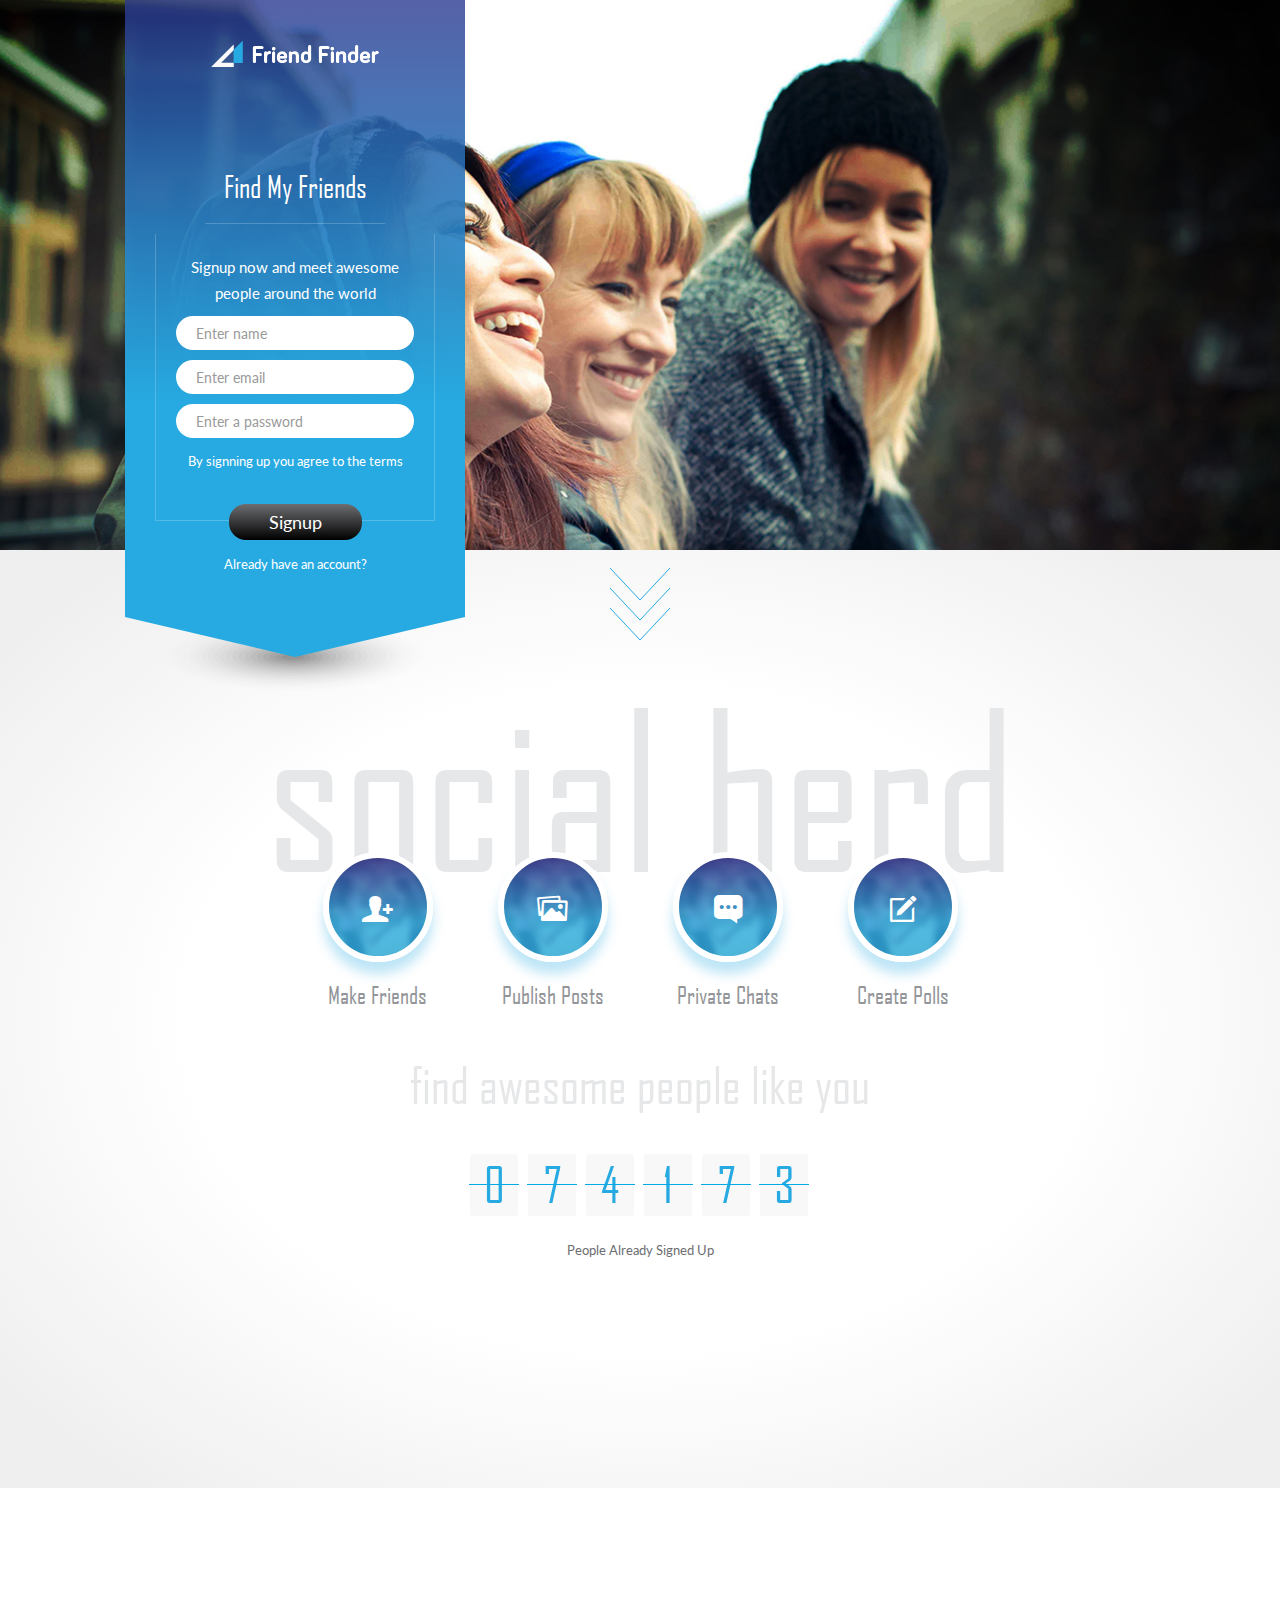
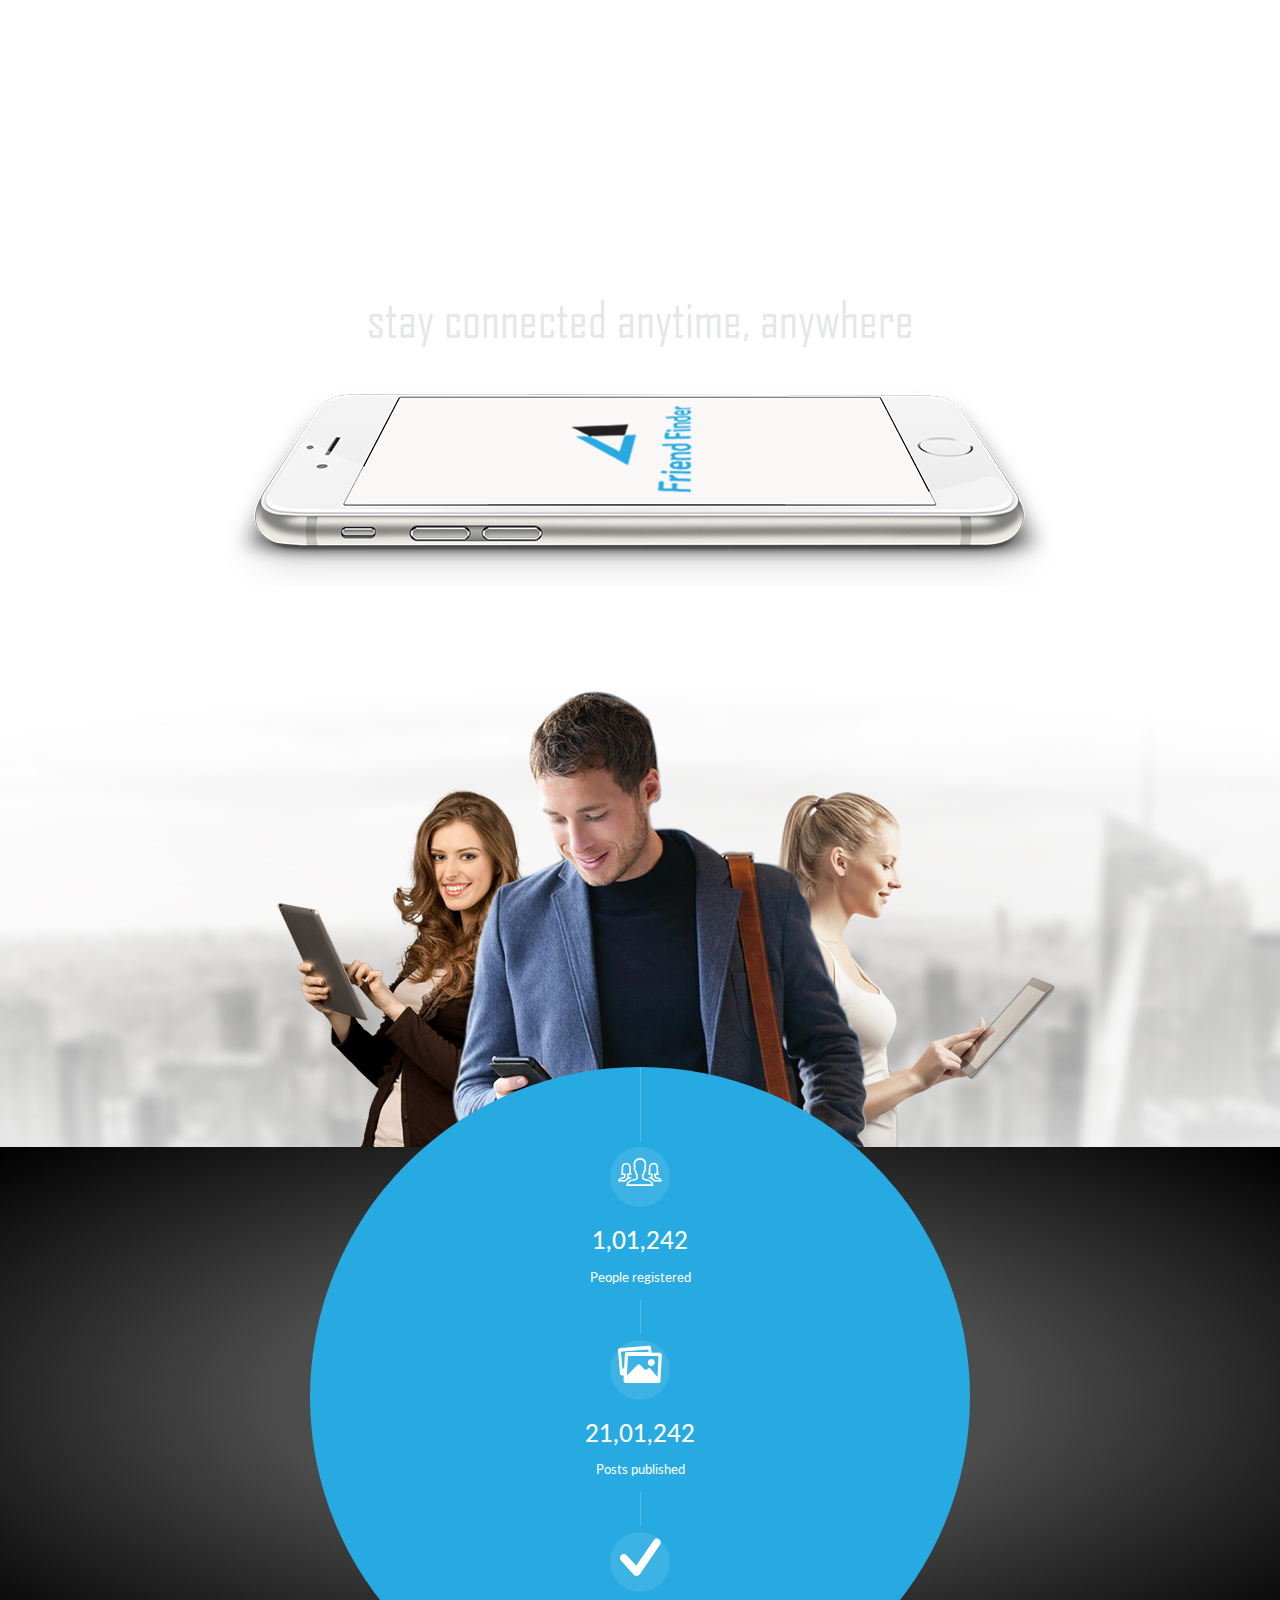
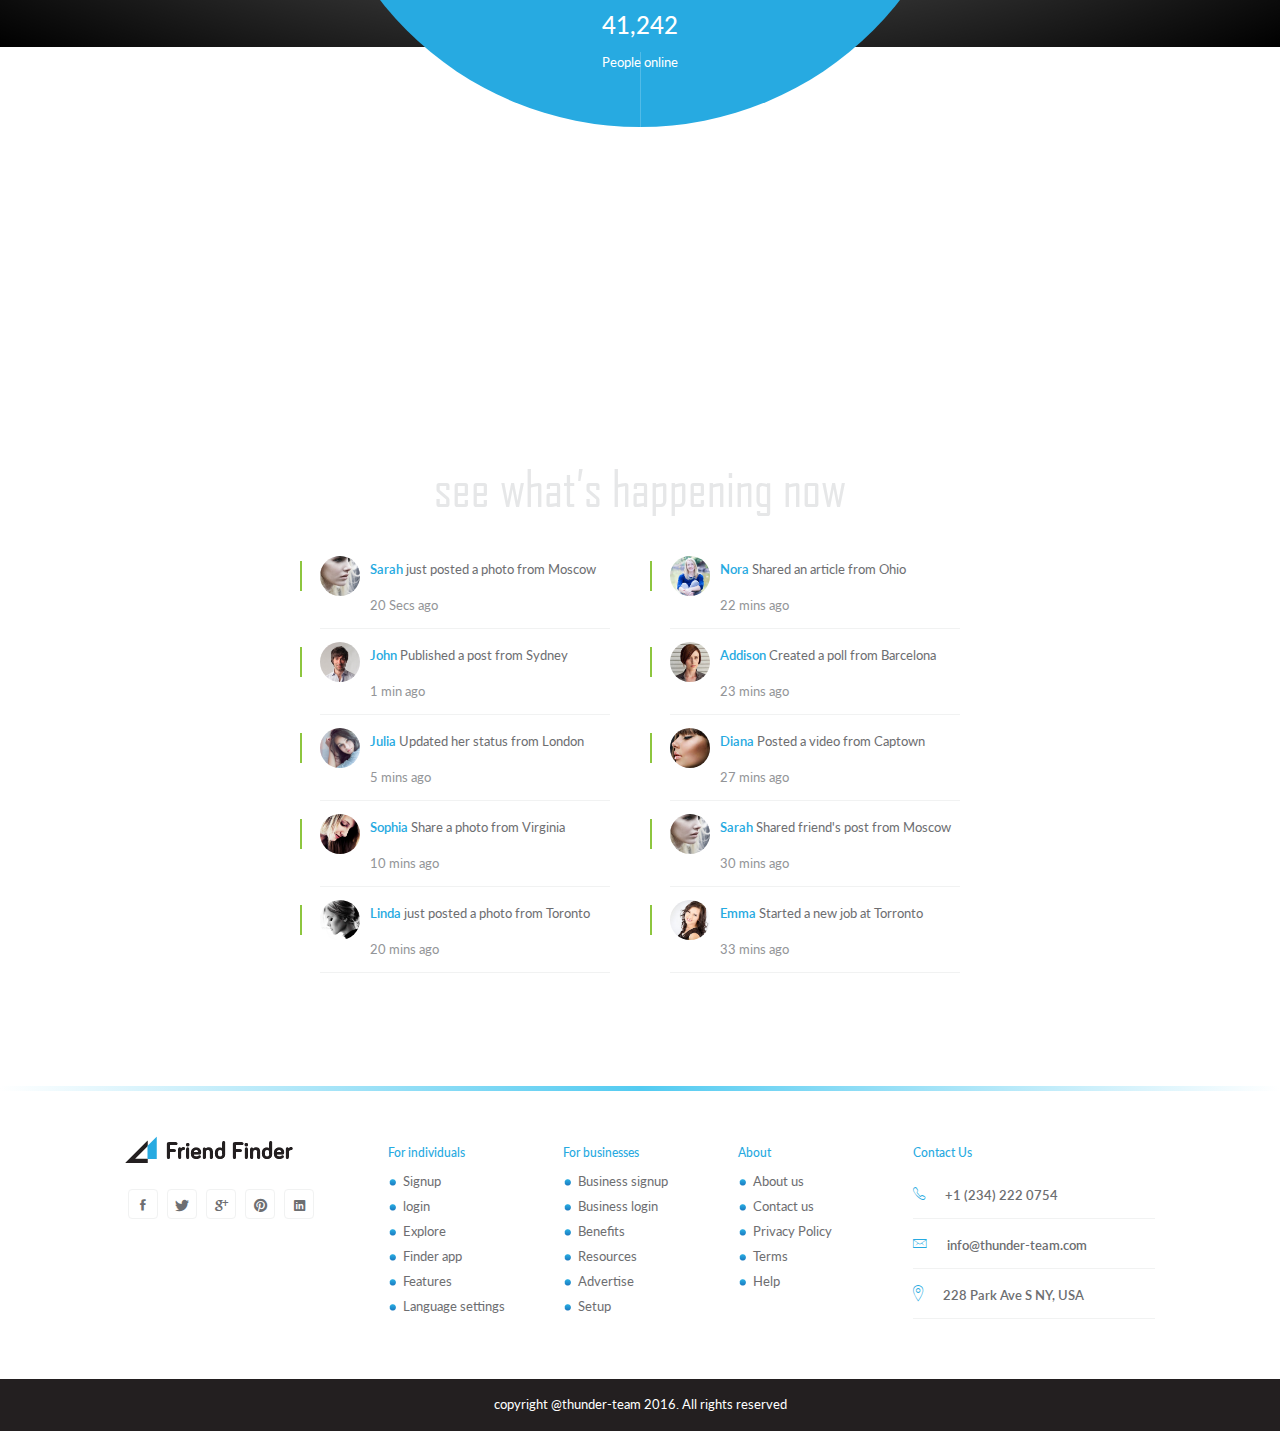
<file: index.html>
﻿<!DOCTYPE html>
<html lang="en">
<head>
    <meta http-equiv="content-type" content="text/html; charset=utf-8"/>
    <meta name="viewport" content="width=device-width, initial-scale=1">
    <meta name="description" content="This is social network html5 template available in themeforest......"/>
    <meta name="keywords" content="Social Network, Social Media, Make Friends, Newsfeed, Profile Page"/>
    <meta name="robots" content="index, follow"/>
    <title>Friend Finder | A Complete Social Network Template</title>

    <!-- Stylesheets
    ================================================= -->
    <link rel="stylesheet" href="css/bootstrap.min.css"/>
    <link rel="stylesheet" href="css/style.css"/>
    <link rel="stylesheet" href="css/ionicons.min.css"/>
    <link rel="stylesheet" href="css/font-awesome.min.css"/>

    <!--Google Font-->
    <link href="https://fonts.googleapis.com/css?family=Lato:300,400,400i,700,700i" rel="stylesheet">

    <!--网站图标-->
    <link rel="shortcut icon" type="image/png" href="images/fav.png"/>
</head>
<body>

<!--preloader-->
<div id="spinner-wrapper">
    <div class="spinner"></div>
</div>

<header id="header" class="lazy-load">
    <nav class="navbar navbar-default navbar-fixed-top menu">
        <div class="container">

            <!-- Brand and toggle get grouped for better mobile display -->
            <div class="navbar-header">
                <button type="button" class="navbar-toggle collapsed" data-toggle="collapse"
                        data-target="#bs-example-navbar-collapse-1" aria-expanded="false">
                    <span class="sr-only">Toggle navigation</span>
                    <span class="icon-bar"></span>
                    <span class="icon-bar"></span>
                    <span class="icon-bar"></span>
                </button>
                <a class="navbar-brand" href="index-register.html"><img src="images/logo.png" alt="logo"/></a>
            </div>

            <!-- 导航栏 -->
            <div class="collapse navbar-collapse" id="bs-example-navbar-collapse-1">
                <ul class="nav navbar-nav navbar-right main-menu">
                    <li class="dropdown">
                        <a href="#" class="dropdown-toggle" data-toggle="dropdown" role="button" aria-haspopup="true"
                           aria-expanded="false">主页 <span><img src="images/down-arrow.png" alt=""/></span></a>
                        <ul class="dropdown-menu newsfeed-home">
                            <li><a href="index.html">首页1</a></li>
                            <li><a href="index-register.html">首页2</a></li>
                        </ul>
                    </li>
                    <li class="dropdown">
                        <a href="#" class="dropdown-toggle" data-toggle="dropdown" role="button" aria-haspopup="true"
                           aria-expanded="false">Newsfeed <span><img src="images/down-arrow.png" alt=""/></span></a>
                        <ul class="dropdown-menu newsfeed-home">
                            <li><a href="newsfeed.html">Newsfeed</a></li>
                            <li><a href="newsfeed-people-nearby.html">Poeple Nearly</a></li>
                            <li><a href="newsfeed-friends.html">My friends</a></li>
                            <li><a href="newsfeed-messages.html">Chatroom</a></li>
                            <li><a href="newsfeed-images.html">Images</a></li>
                            <li><a href="newsfeed-videos.html">Videos</a></li>
                        </ul>
                    </li>
                    <li class="dropdown">
                        <a href="#" class="dropdown-toggle" data-toggle="dropdown" role="button" aria-haspopup="true"
                           aria-expanded="false">Timeline <span><img src="images/down-arrow.png" alt=""/></span></a>
                        <ul class="dropdown-menu login">
                            <li><a href="timeline.html">Timeline</a></li>
                            <li><a href="timeline-about.html">Timeline About</a></li>
                            <li><a href="timeline-album.html">Timeline Album</a></li>
                            <li><a href="timeline-friends.html">Timeline Friends</a></li>
                            <li><a href="edit-profile-basic.html">Edit: Basic Info</a></li>
                            <li><a href="edit-profile-work-edu.html">Edit: Work</a></li>
                            <li><a href="edit-profile-interests.html">Edit: Interests</a></li>
                            <li><a href="edit-profile-settings.html">Account Settings</a></li>
                            <li><a href="edit-profile-password.html">Change Password</a></li>
                        </ul>
                    </li>
                    <li class="dropdown">
                        <a href="#" class="dropdown-toggle pages" data-toggle="dropdown" role="button"
                           aria-haspopup="true" aria-expanded="false">All Pages <span><img src="images/down-arrow.png"
                                                                                           alt=""/></span></a>
                        <ul class="dropdown-menu page-list">
                            <li><a href="index.html">Landing Page 1</a></li>
                            <li><a href="index-register.html">Landing Page 2</a></li>
                            <li><a href="newsfeed.html">Newsfeed</a></li>
                            <li><a href="newsfeed-people-nearby.html">Poeple Nearly</a></li>
                            <li><a href="newsfeed-friends.html">My friends</a></li>
                            <li><a href="newsfeed-messages.html">Chatroom</a></li>
                            <li><a href="newsfeed-images.html">Images</a></li>
                            <li><a href="newsfeed-videos.html">Videos</a></li>
                            <li><a href="timeline.html">Timeline</a></li>
                            <li><a href="timeline-about.html">Timeline About</a></li>
                            <li><a href="timeline-album.html">Timeline Album</a></li>
                            <li><a href="timeline-friends.html">Timeline Friends</a></li>
                            <li><a href="edit-profile-basic.html">Edit Profile</a></li>
                            <li><a href="contact.html">Contact Us</a></li>
                        </ul>
                    </li>
                    <li class="dropdown"><a href="contact.html">Contact</a></li>
                </ul>
                <form class="navbar-form navbar-right hidden-sm">
                    <div class="form-group">
                        <i class="icon ion-android-search"></i>
                        <input type="text" class="form-control" placeholder="Search friends, photos, videos">
                    </div>
                </form>
            </div><!-- /.navbar-collapse -->
        </div><!-- /.container -->
    </nav>
</header>
<!--Header End-->

<!-- Top Banner
================================================= -->
<section id="banner">
    <div class="container">

        <!-- Sign Up Form
        ================================================= -->
        <div class="sign-up-form">
            <a href="index.html" class="logo"><img src="images/logo.png" alt="Friend Finder"/></a>
            <h2 class="text-white">Find My Friends</h2>
            <div class="line-divider"></div>
            <div class="form-wrapper">
                <p class="signup-text">Signup now and meet awesome people around the world</p>
                <form action="#">
                    <fieldset class="form-group">
                        <input type="text" class="form-control" id="example-name" placeholder="Enter name">
                    </fieldset>
                    <fieldset class="form-group">
                        <input type="email" class="form-control" id="example-email" placeholder="Enter email">
                    </fieldset>
                    <fieldset class="form-group">
                        <input type="password" class="form-control" id="example-password"
                               placeholder="Enter a password">
                    </fieldset>
                </form>
                <p>By signning up you agree to the terms</p>
                <button class="btn-secondary">Signup</button>
            </div>
            <a href="#">Already have an account?</a>
            <img class="form-shadow" src="images/bottom-shadow.png" alt=""/>
        </div><!-- Sign Up Form End -->

        <svg class="arrows hidden-xs hidden-sm">
            <path class="a1" d="M0 0 L30 32 L60 0"></path>
            <path class="a2" d="M0 20 L30 52 L60 20"></path>
            <path class="a3" d="M0 40 L30 72 L60 40"></path>
        </svg>
    </div>
</section>

<!-- Features Section
================================================= -->
<section id="features">
    <div class="container wrapper">
        <h1 class="section-title slideDown">social herd</h1>
        <div class="row slideUp">
            <div class="feature-item col-md-2 col-sm-6 col-xs-6 col-md-offset-2">
                <div class="feature-icon"><i class="icon ion-person-add"></i></div>
                <h3>Make Friends</h3>
            </div>
            <div class="feature-item col-md-2 col-sm-6 col-xs-6">
                <div class="feature-icon"><i class="icon ion-images"></i></div>
                <h3>Publish Posts</h3>
            </div>
            <div class="feature-item col-md-2 col-sm-6 col-xs-6">
                <div class="feature-icon"><i class="icon ion-chatbox-working"></i></div>
                <h3>Private Chats</h3>
            </div>
            <div class="feature-item col-md-2 col-sm-6 col-xs-6">
                <div class="feature-icon"><i class="icon ion-compose"></i></div>
                <h3>Create Polls</h3>
            </div>
        </div>
        <h2 class="sub-title">find awesome people like you</h2>
        <div id="incremental-counter" data-value="101242"></div>
        <p>People Already Signed Up</p>
        <img src="images/face-map.png" alt="" class="img-responsive face-map slideUp hidden-sm hidden-xs"/>
    </div>

</section>

<!-- Download Section
================================================= -->
<section id="app-download">
    <div class="container wrapper">
        <h1 class="section-title slideDown">download</h1>
        <ul class="app-btn list-inline slideUp">
            <li>
                <button class="btn-secondary"><img src="images/app-store.png" alt="App Store"/></button>
            </li>
            <li>
                <button class="btn-secondary"><img src="images/google-play.png" alt="Google Play"/></button>
            </li>
        </ul>
        <h2 class="sub-title">stay connected anytime, anywhere</h2>
        <img src="images/iPhone.png" alt="iPhone" class="img-responsive"/>
    </div>
</section>


<!-- Image Divider
================================================= -->
<div class="img-divider hidden-sm hidden-xs"></div>

<!-- Facts Section
================================================= -->
<section id="site-facts">
    <div class="container wrapper">
        <div class="circle">
            <ul class="facts-list">
                <li>
                    <div class="fact-icon"><i class="icon ion-ios-people-outline"></i></div>
                    <h3 class="text-white">1,01,242</h3>
                    <p>People registered</p>
                </li>
                <li>
                    <div class="fact-icon"><i class="icon ion-images"></i></div>
                    <h3 class="text-white">21,01,242</h3>
                    <p>Posts published</p>
                </li>
                <li>
                    <div class="fact-icon"><i class="icon ion-checkmark-round"></i></div>
                    <h3 class="text-white">41,242</h3>
                    <p>People online</p>
                </li>
            </ul>
        </div>
    </div>
</section>

<!-- Live Feed Section
================================================= -->
<section id="live-feed">
    <div class="container wrapper">
        <h1 class="section-title slideDown">live feed</h1>
        <ul class="online-users list-inline slideUp">
            <li><a href="#" title="Alexis Clark"><img src="images/users/user-5.jpg" alt=""
                                                      class="img-responsive profile-photo"/><span
                    class="online-dot"></span></a></li>
            <li><a href="#" title="James Carter"><img src="images/users/user-6.jpg" alt=""
                                                      class="img-responsive profile-photo"/><span
                    class="online-dot"></span></a></li>
            <li><a href="#" title="Robert Cook"><img src="images/users/user-7.jpg" alt=""
                                                     class="img-responsive profile-photo"/><span
                    class="online-dot"></span></a></li>
            <li><a href="#" title="Richard Bell"><img src="images/users/user-8.jpg" alt=""
                                                      class="img-responsive profile-photo"/><span
                    class="online-dot"></span></a></li>
            <li><a href="#" title="Anna Young"><img src="images/users/user-9.jpg" alt=""
                                                    class="img-responsive profile-photo"/><span
                    class="online-dot"></span></a></li>
            <li><a href="#" title="Julia Cox"><img src="images/users/user-10.jpg" alt=""
                                                   class="img-responsive profile-photo"/><span
                    class="online-dot"></span></a></li>
        </ul>
        <h2 class="sub-title">see what’s happening now</h2>
        <div class="row">
            <div class="col-md-4 col-sm-6 col-md-offset-2">
                <div class="feed-item">
                    <img src="images/users/user-1.jpg" alt="user" class="img-responsive profile-photo-sm"/>
                    <div class="live-activity">
                        <p><a href="#" class="profile-link">Sarah</a> just posted a photo from Moscow</p>
                        <p class="text-muted">20 Secs ago</p>
                    </div>
                </div>
                <div class="feed-item">
                    <img src="images/users/user-4.jpg" alt="user" class="img-responsive profile-photo-sm"/>
                    <div class="live-activity">
                        <p><a href="#" class="profile-link">John</a> Published a post from Sydney</p>
                        <p class="text-muted">1 min ago</p>
                    </div>
                </div>
                <div class="feed-item">
                    <img src="images/users/user-10.jpg" alt="user" class="img-responsive profile-photo-sm"/>
                    <div class="live-activity">
                        <p><a href="#" class="profile-link">Julia</a> Updated her status from London</p>
                        <p class="text-muted">5 mins ago</p>
                    </div>
                </div>
                <div class="feed-item">
                    <img src="images/users/user-3.jpg" alt="user" class="img-responsive profile-photo-sm"/>
                    <div class="live-activity">
                        <p><a href="#" class="profile-link">Sophia</a> Share a photo from Virginia</p>
                        <p class="text-muted">10 mins ago</p>
                    </div>
                </div>
                <div class="feed-item">
                    <img src="images/users/user-2.jpg" alt="user" class="img-responsive profile-photo-sm"/>
                    <div class="live-activity">
                        <p><a href="#" class="profile-link">Linda</a> just posted a photo from Toronto</p>
                        <p class="text-muted">20 mins ago</p>
                    </div>
                </div>
            </div>
            <div class="col-md-4 col-sm-6">
                <div class="feed-item">
                    <img src="images/users/user-17.jpg" alt="user" class="img-responsive profile-photo-sm"/>
                    <div class="live-activity">
                        <p><a href="#" class="profile-link">Nora</a> Shared an article from Ohio</p>
                        <p class="text-muted">22 mins ago</p>
                    </div>
                </div>
                <div class="feed-item">
                    <img src="images/users/user-18.jpg" alt="user" class="img-responsive profile-photo-sm"/>
                    <div class="live-activity">
                        <p><a href="#" class="profile-link">Addison</a> Created a poll from Barcelona</p>
                        <p class="text-muted">23 mins ago</p>
                    </div>
                </div>
                <div class="feed-item">
                    <img src="images/users/user-11.jpg" alt="user" class="img-responsive profile-photo-sm"/>
                    <div class="live-activity">
                        <p><a href="#" class="profile-link">Diana</a> Posted a video from Captown</p>
                        <p class="text-muted">27 mins ago</p>
                    </div>
                </div>
                <div class="feed-item">
                    <img src="images/users/user-1.jpg" alt="user" class="img-responsive profile-photo-sm"/>
                    <div class="live-activity">
                        <p><a href="#" class="profile-link">Sarah</a> Shared friend's post from Moscow</p>
                        <p class="text-muted">30 mins ago</p>
                    </div>
                </div>
                <div class="feed-item">
                    <img src="images/users/user-16.jpg" alt="user" class="img-responsive profile-photo-sm"/>
                    <div class="live-activity">
                        <p><a href="#" class="profile-link">Emma</a> Started a new job at Torronto</p>
                        <p class="text-muted">33 mins ago</p>
                    </div>
                </div>
            </div>
        </div>
    </div>
</section>

<!-- Footer
================================================= -->
<footer id="footer">
    <div class="container">
        <div class="row">
            <div class="footer-wrapper">
                <div class="col-md-3 col-sm-3">
                    <a href=""><img src="images/logo-black.png" alt="" class="footer-logo"/></a>
                    <ul class="list-inline social-icons">
                        <li><a href="#"><i class="icon ion-social-facebook"></i></a></li>
                        <li><a href="#"><i class="icon ion-social-twitter"></i></a></li>
                        <li><a href="#"><i class="icon ion-social-googleplus"></i></a></li>
                        <li><a href="#"><i class="icon ion-social-pinterest"></i></a></li>
                        <li><a href="#"><i class="icon ion-social-linkedin"></i></a></li>
                    </ul>
                </div>
                <div class="col-md-2 col-sm-2">
                    <h6>For individuals</h6>
                    <ul class="footer-links">
                        <li><a href="">Signup</a></li>
                        <li><a href="">login</a></li>
                        <li><a href="">Explore</a></li>
                        <li><a href="">Finder app</a></li>
                        <li><a href="">Features</a></li>
                        <li><a href="">Language settings</a></li>
                    </ul>
                </div>
                <div class="col-md-2 col-sm-2">
                    <h6>For businesses</h6>
                    <ul class="footer-links">
                        <li><a href="">Business signup</a></li>
                        <li><a href="">Business login</a></li>
                        <li><a href="">Benefits</a></li>
                        <li><a href="">Resources</a></li>
                        <li><a href="">Advertise</a></li>
                        <li><a href="">Setup</a></li>
                    </ul>
                </div>
                <div class="col-md-2 col-sm-2">
                    <h6>About</h6>
                    <ul class="footer-links">
                        <li><a href="">About us</a></li>
                        <li><a href="">Contact us</a></li>
                        <li><a href="">Privacy Policy</a></li>
                        <li><a href="">Terms</a></li>
                        <li><a href="">Help</a></li>
                    </ul>
                </div>
                <div class="col-md-3 col-sm-3">
                    <h6>Contact Us</h6>
                    <ul class="contact">
                        <li><i class="icon ion-ios-telephone-outline"></i>+1 (234) 222 0754</li>
                        <li><i class="icon ion-ios-email-outline"></i>info@thunder-team.com</li>
                        <li><i class="icon ion-ios-location-outline"></i>228 Park Ave S NY, USA</li>
                    </ul>
                </div>
            </div>
        </div>
    </div>
    <div class="copyright">
        <p>copyright @thunder-team 2016. All rights reserved</p>
    </div>
</footer>

<!-- Scripts
================================================= -->
<script src="js/jquery-3.1.1.min.js"></script>
<script src="js/bootstrap.min.js"></script>
<script src="js/jquery.appear.min.js"></script>
<script src="js/jquery.incremental-counter.js"></script>
<script src="js/script.js"></script>
</body>
</html>
</file>
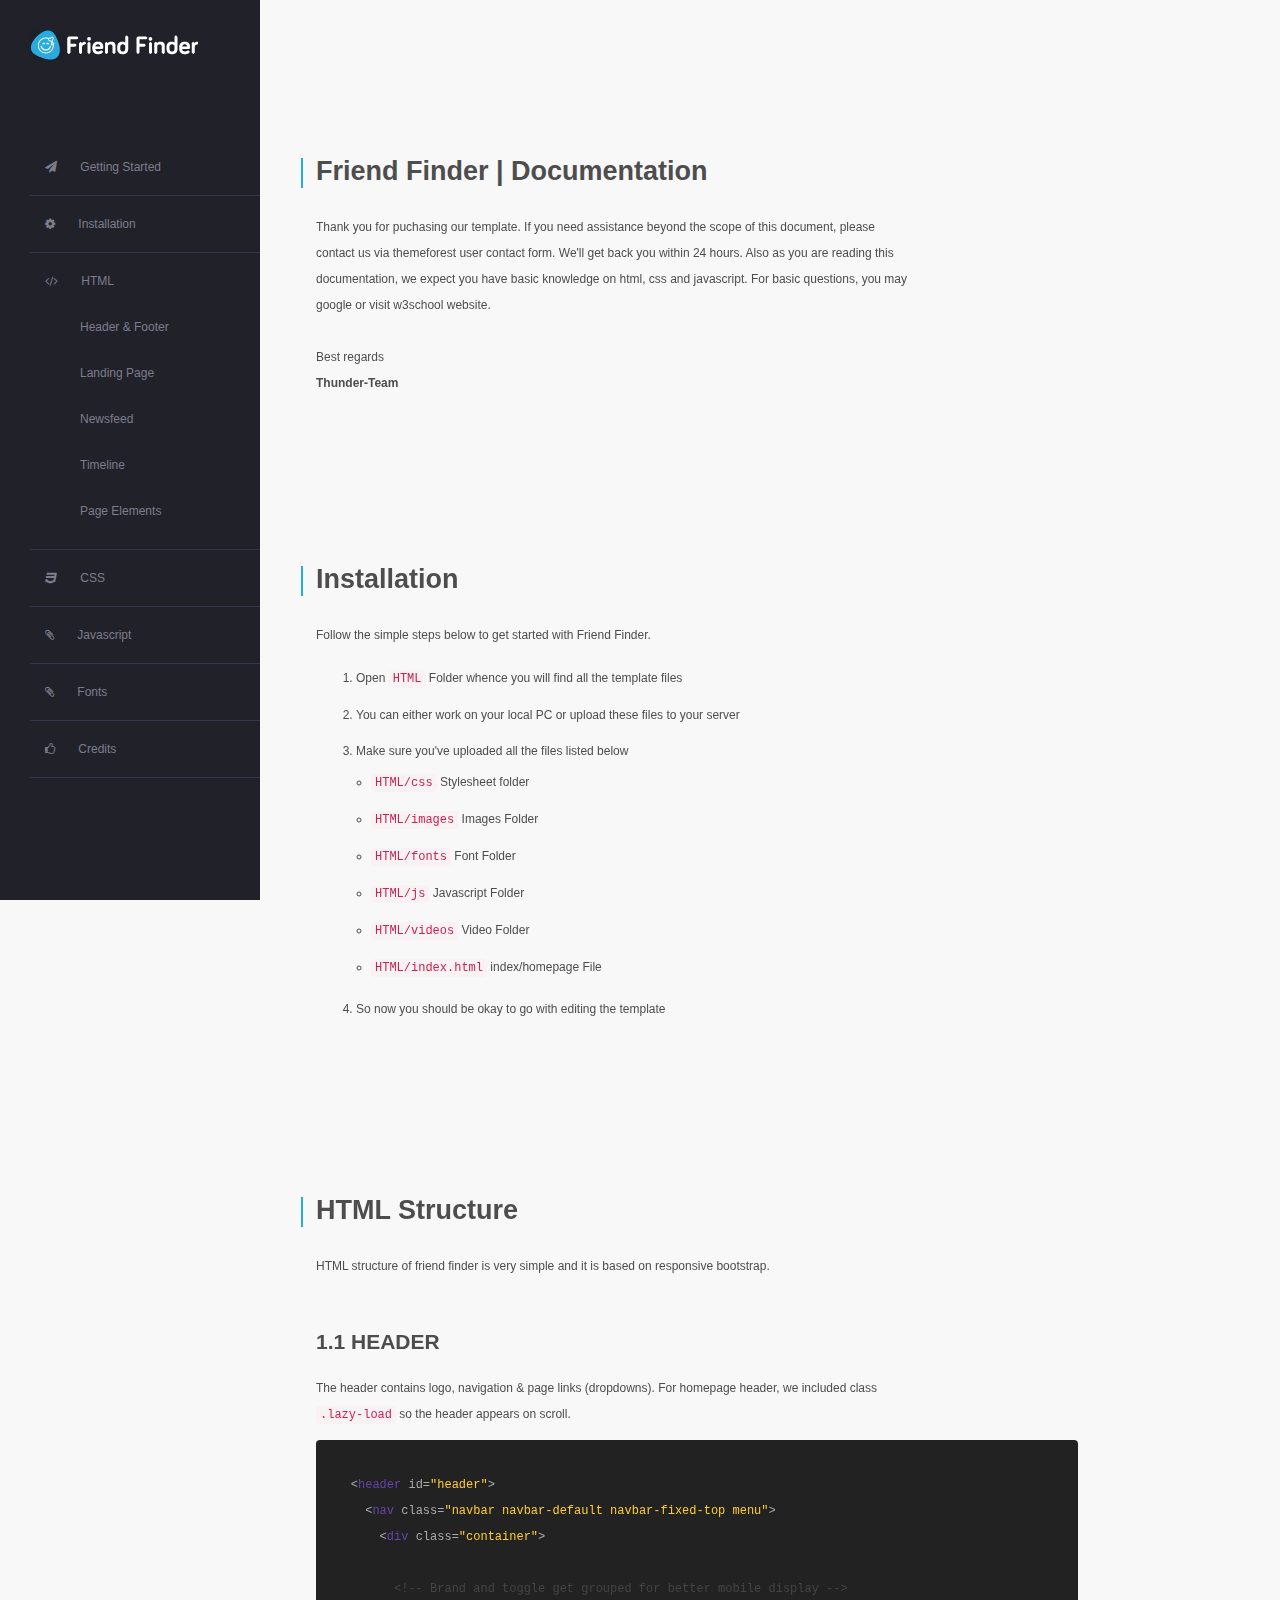
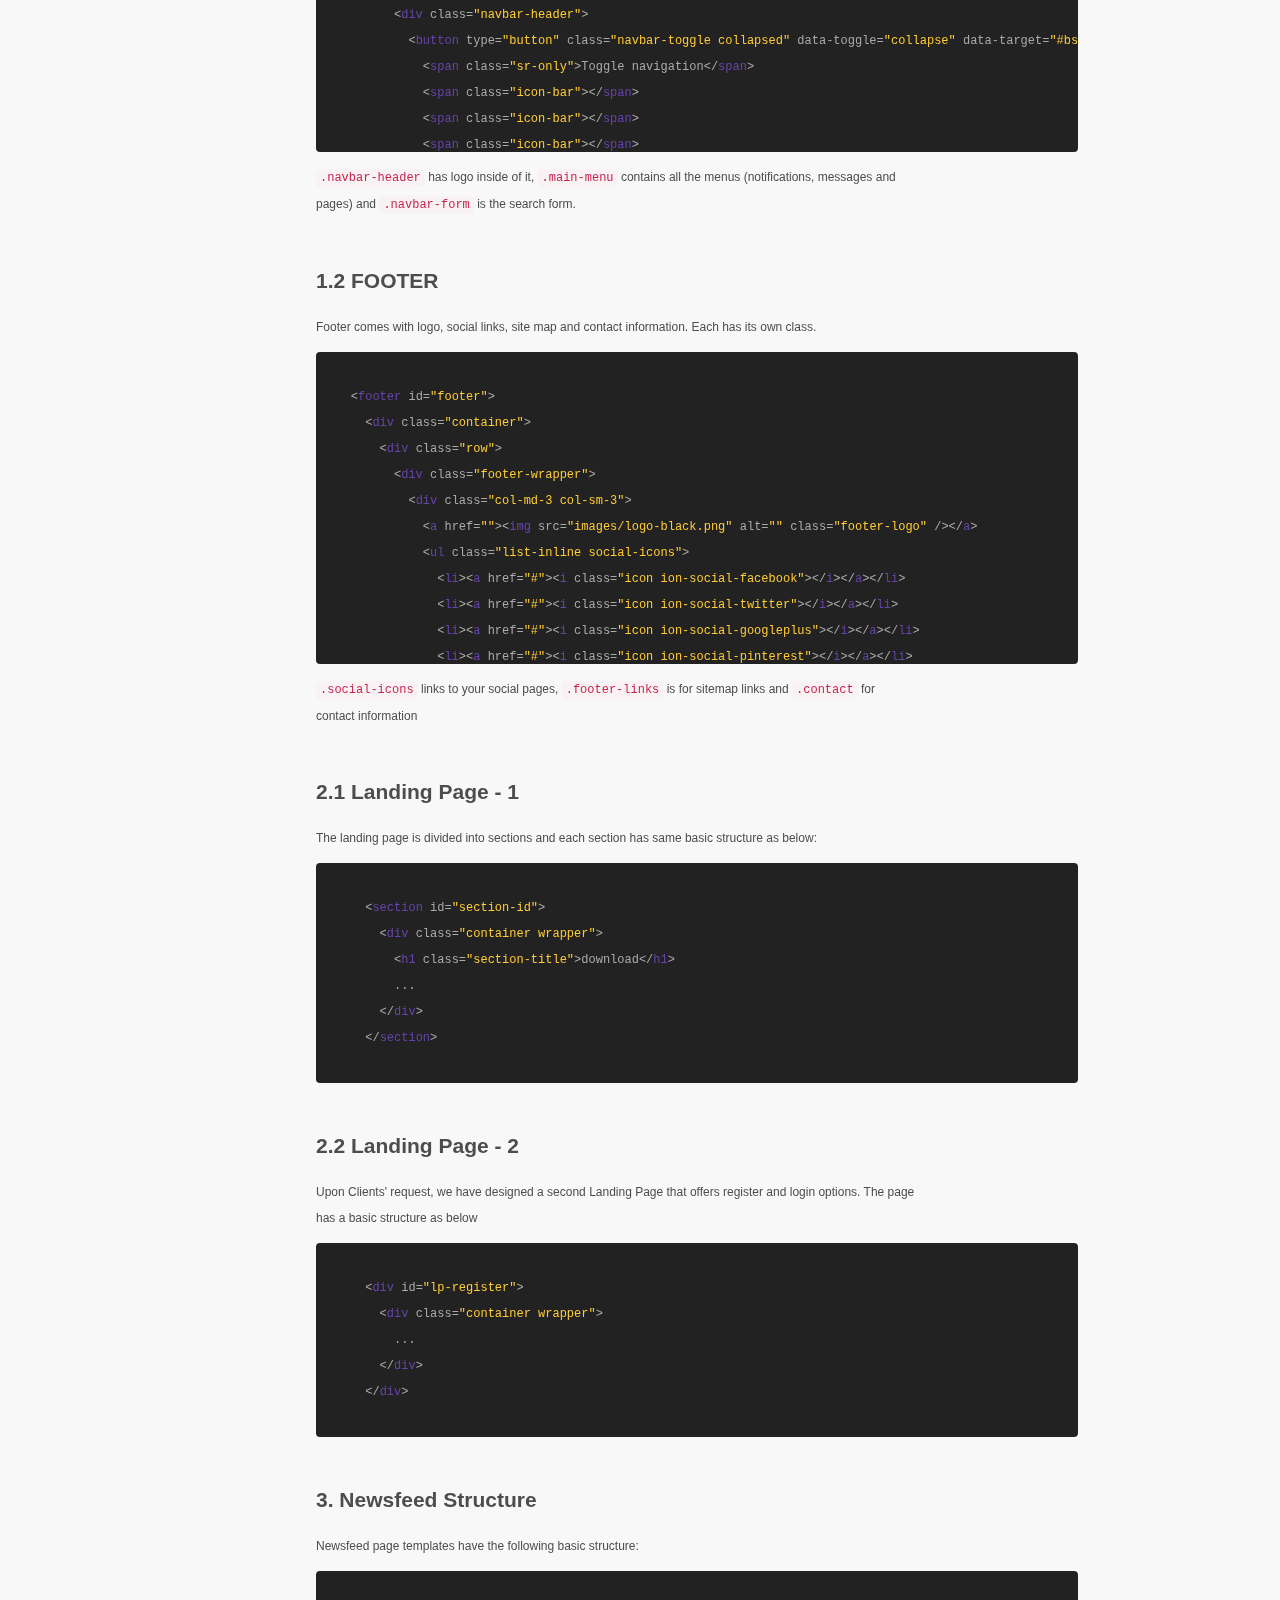
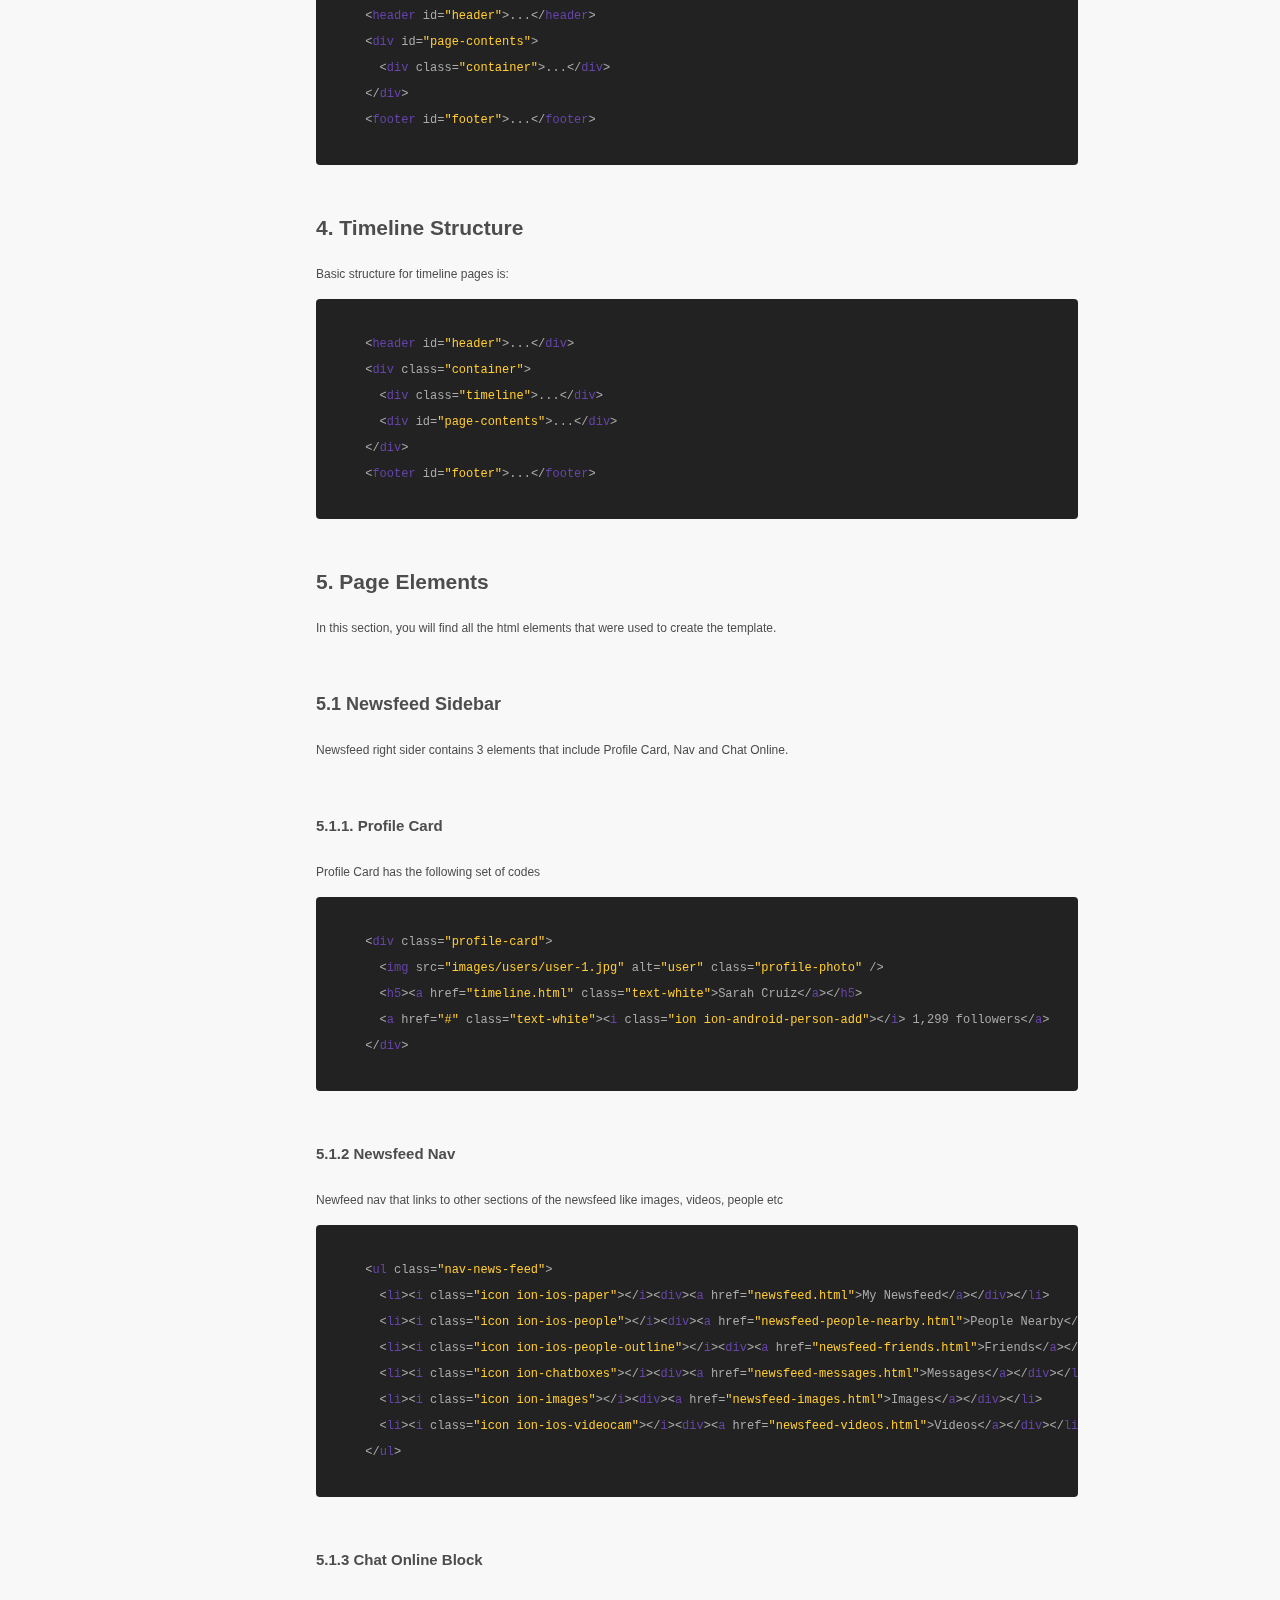
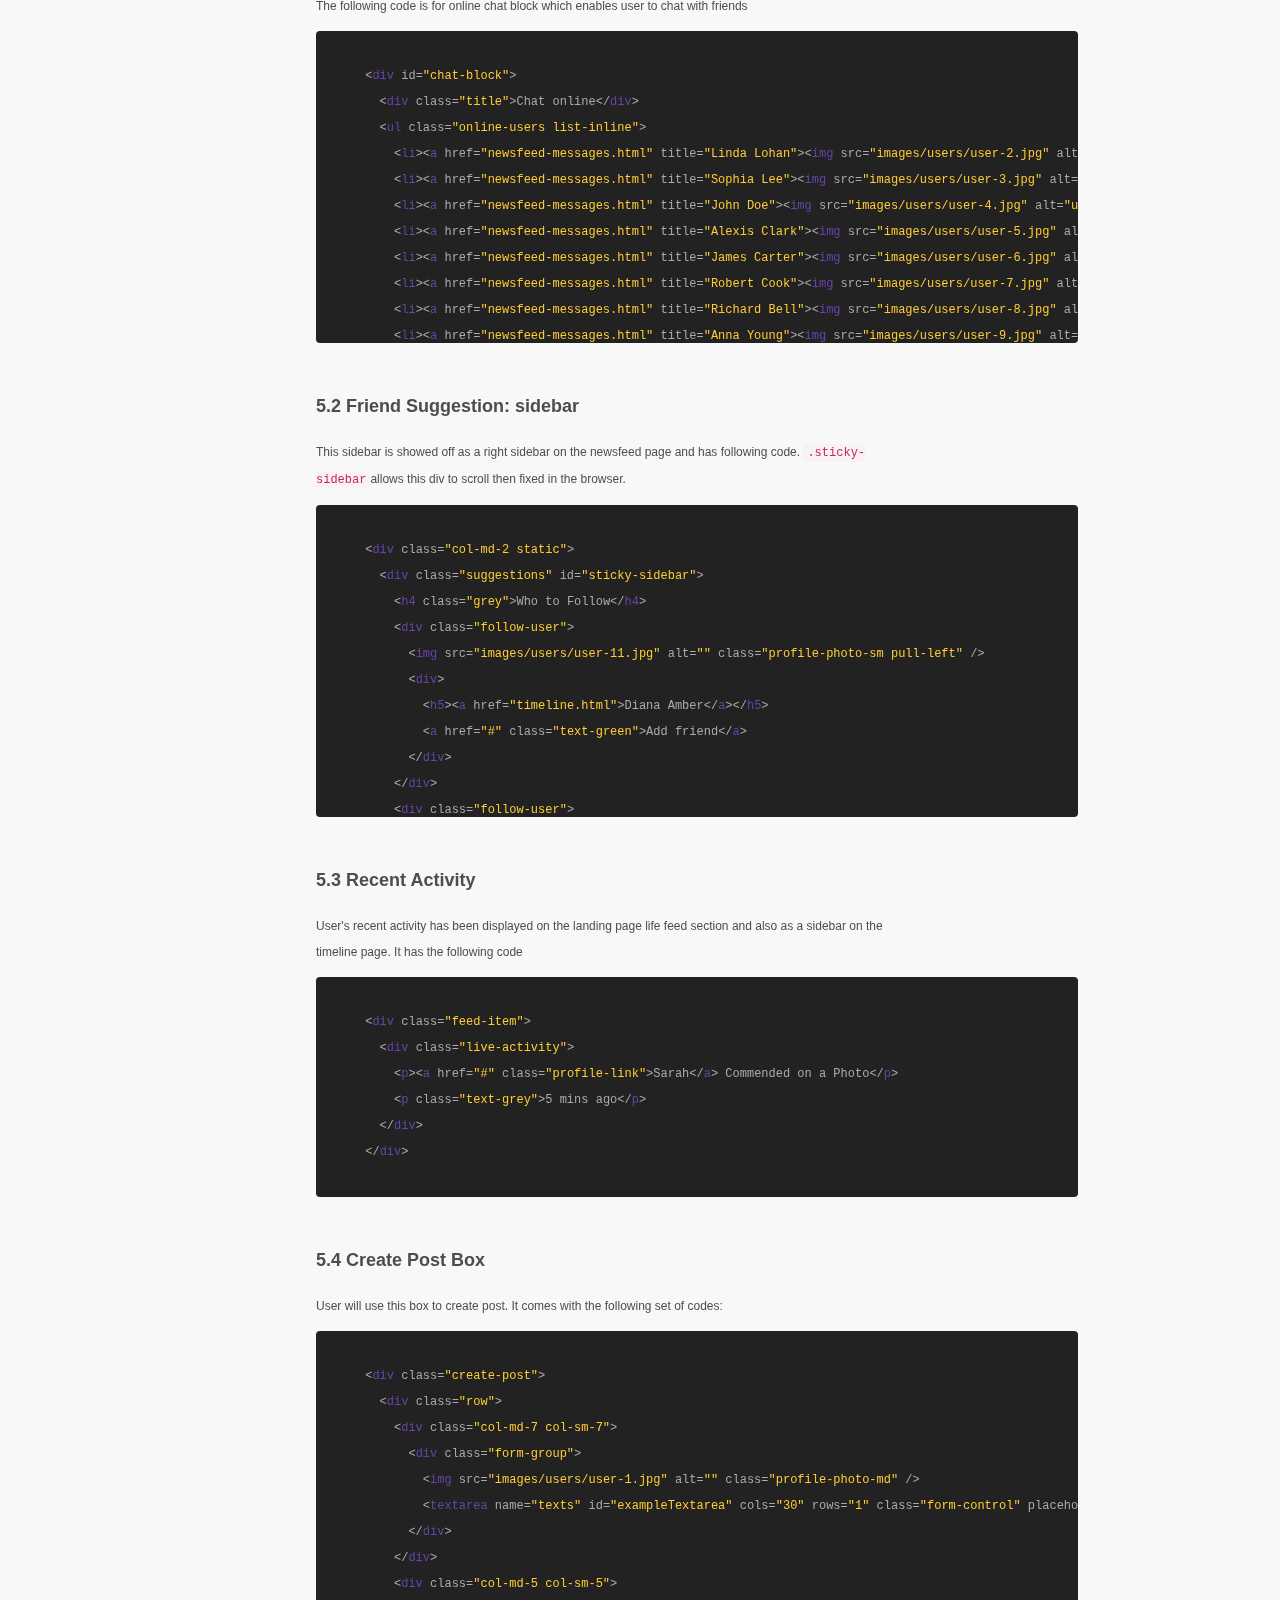
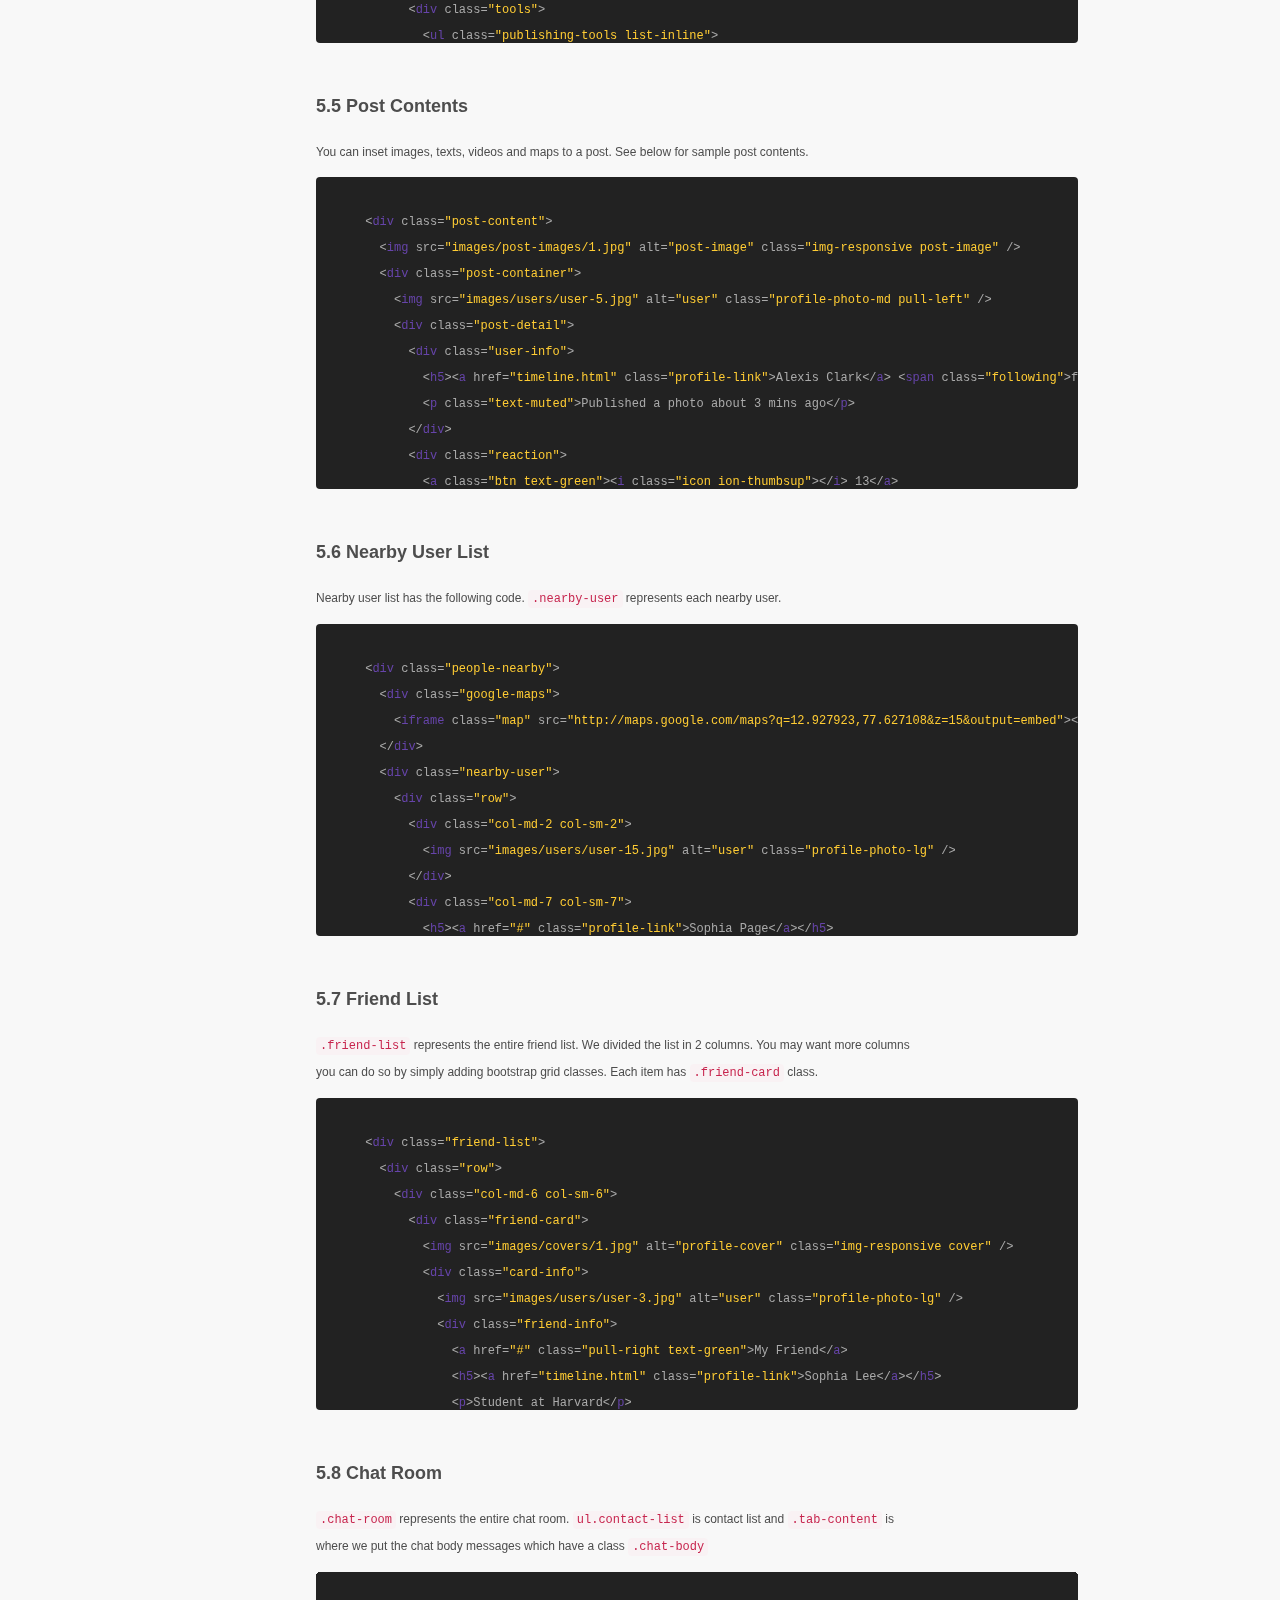
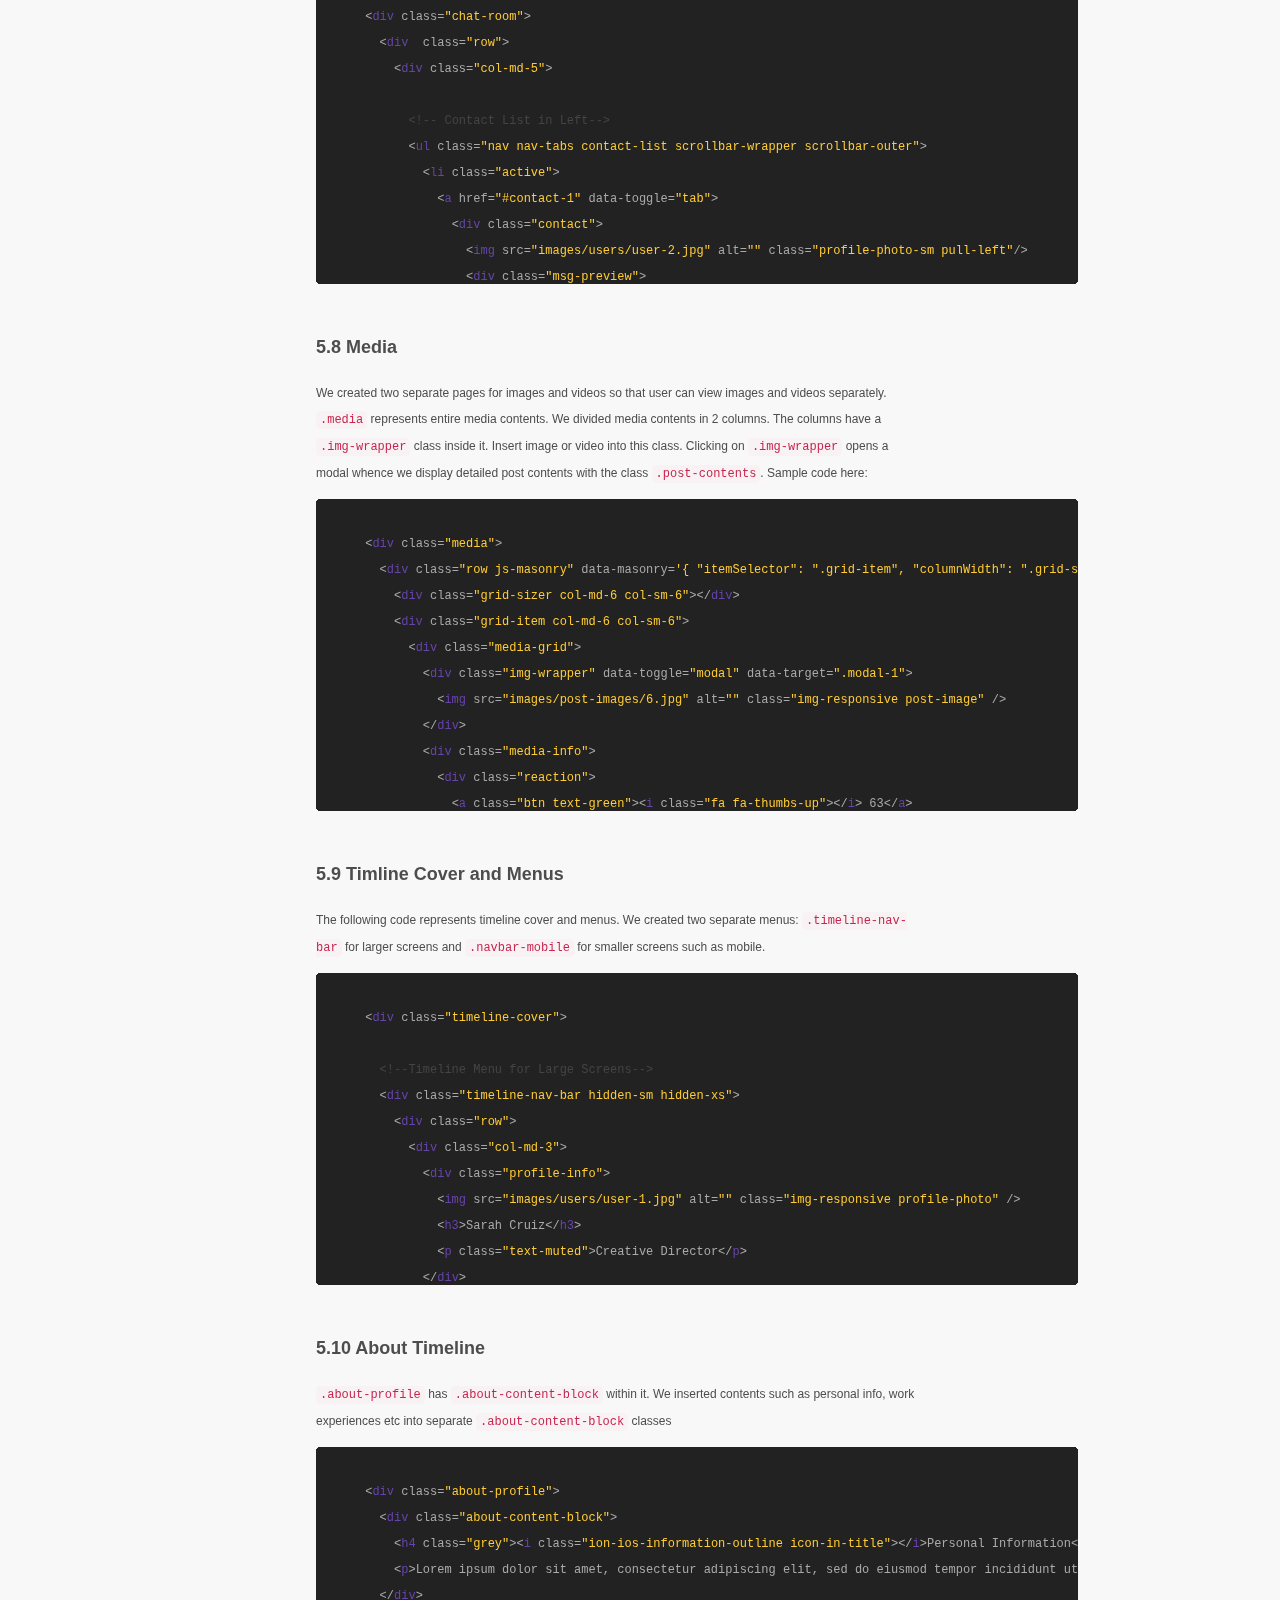
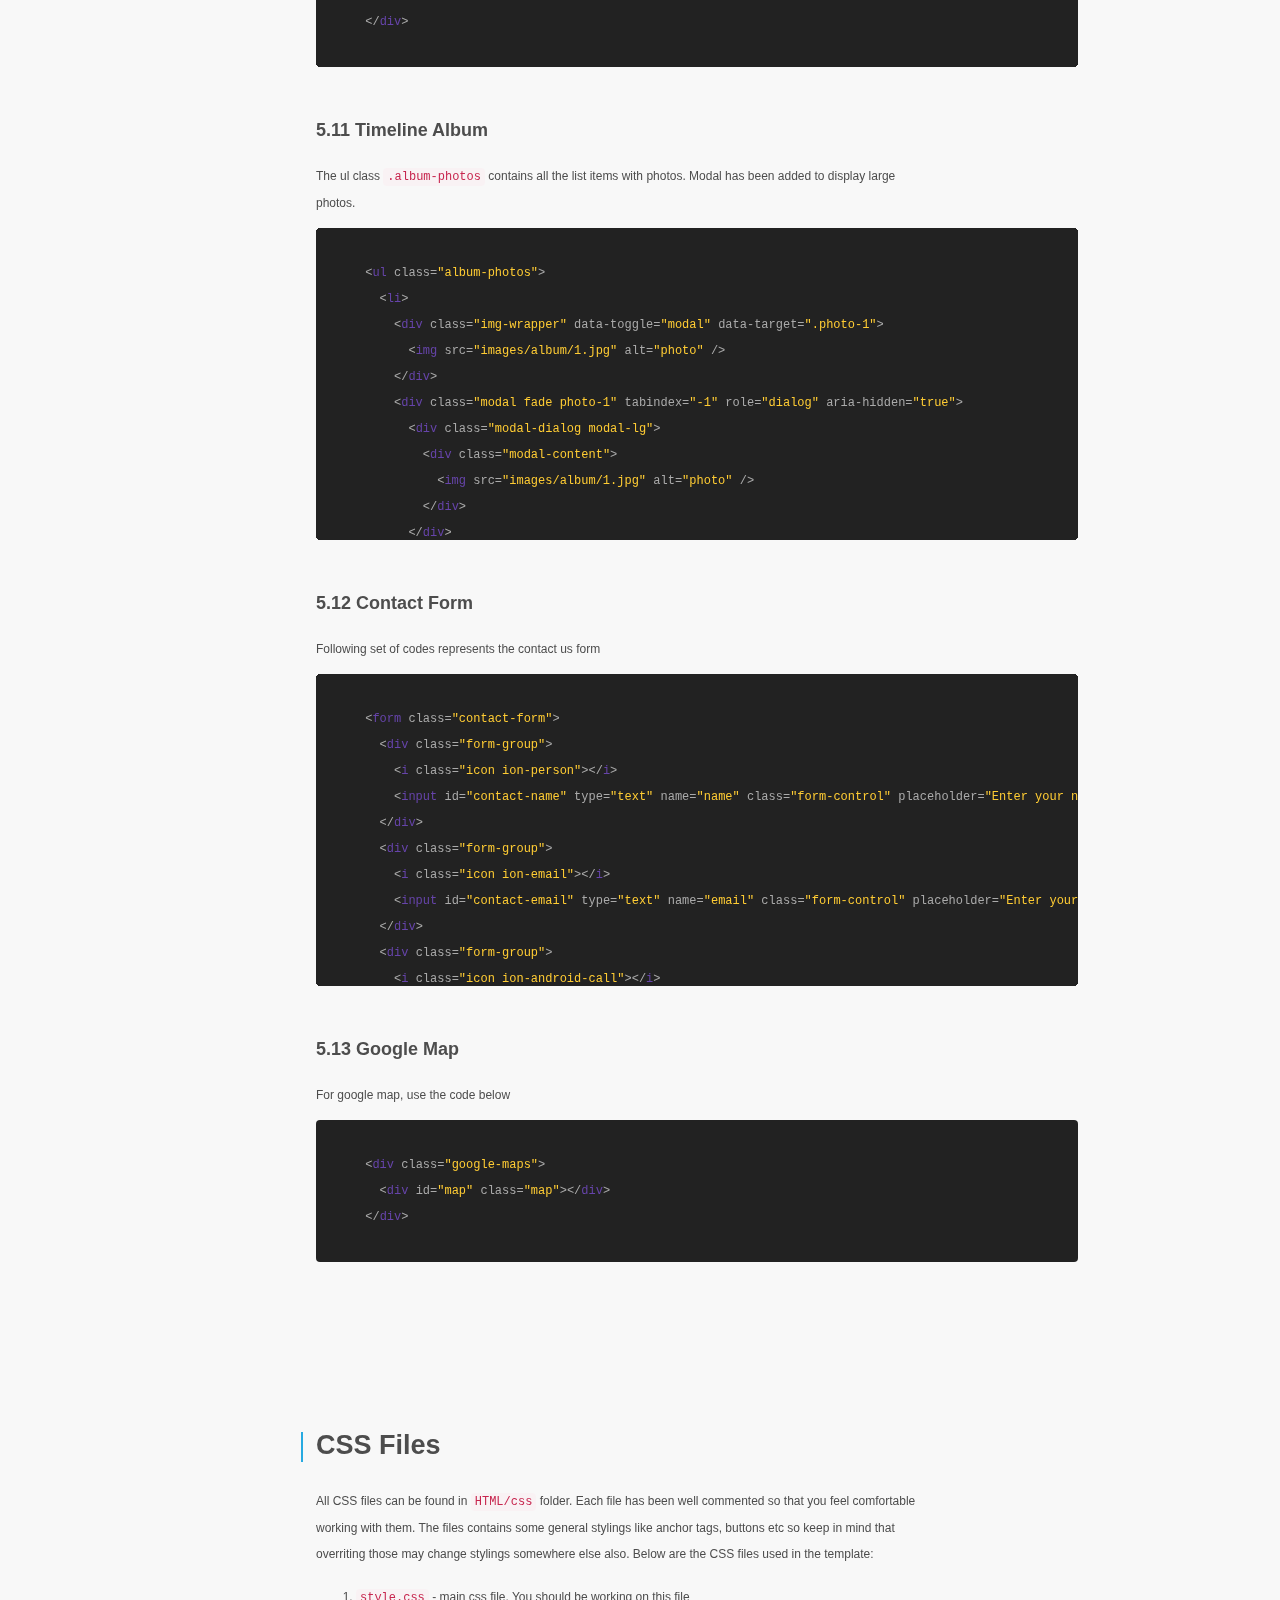
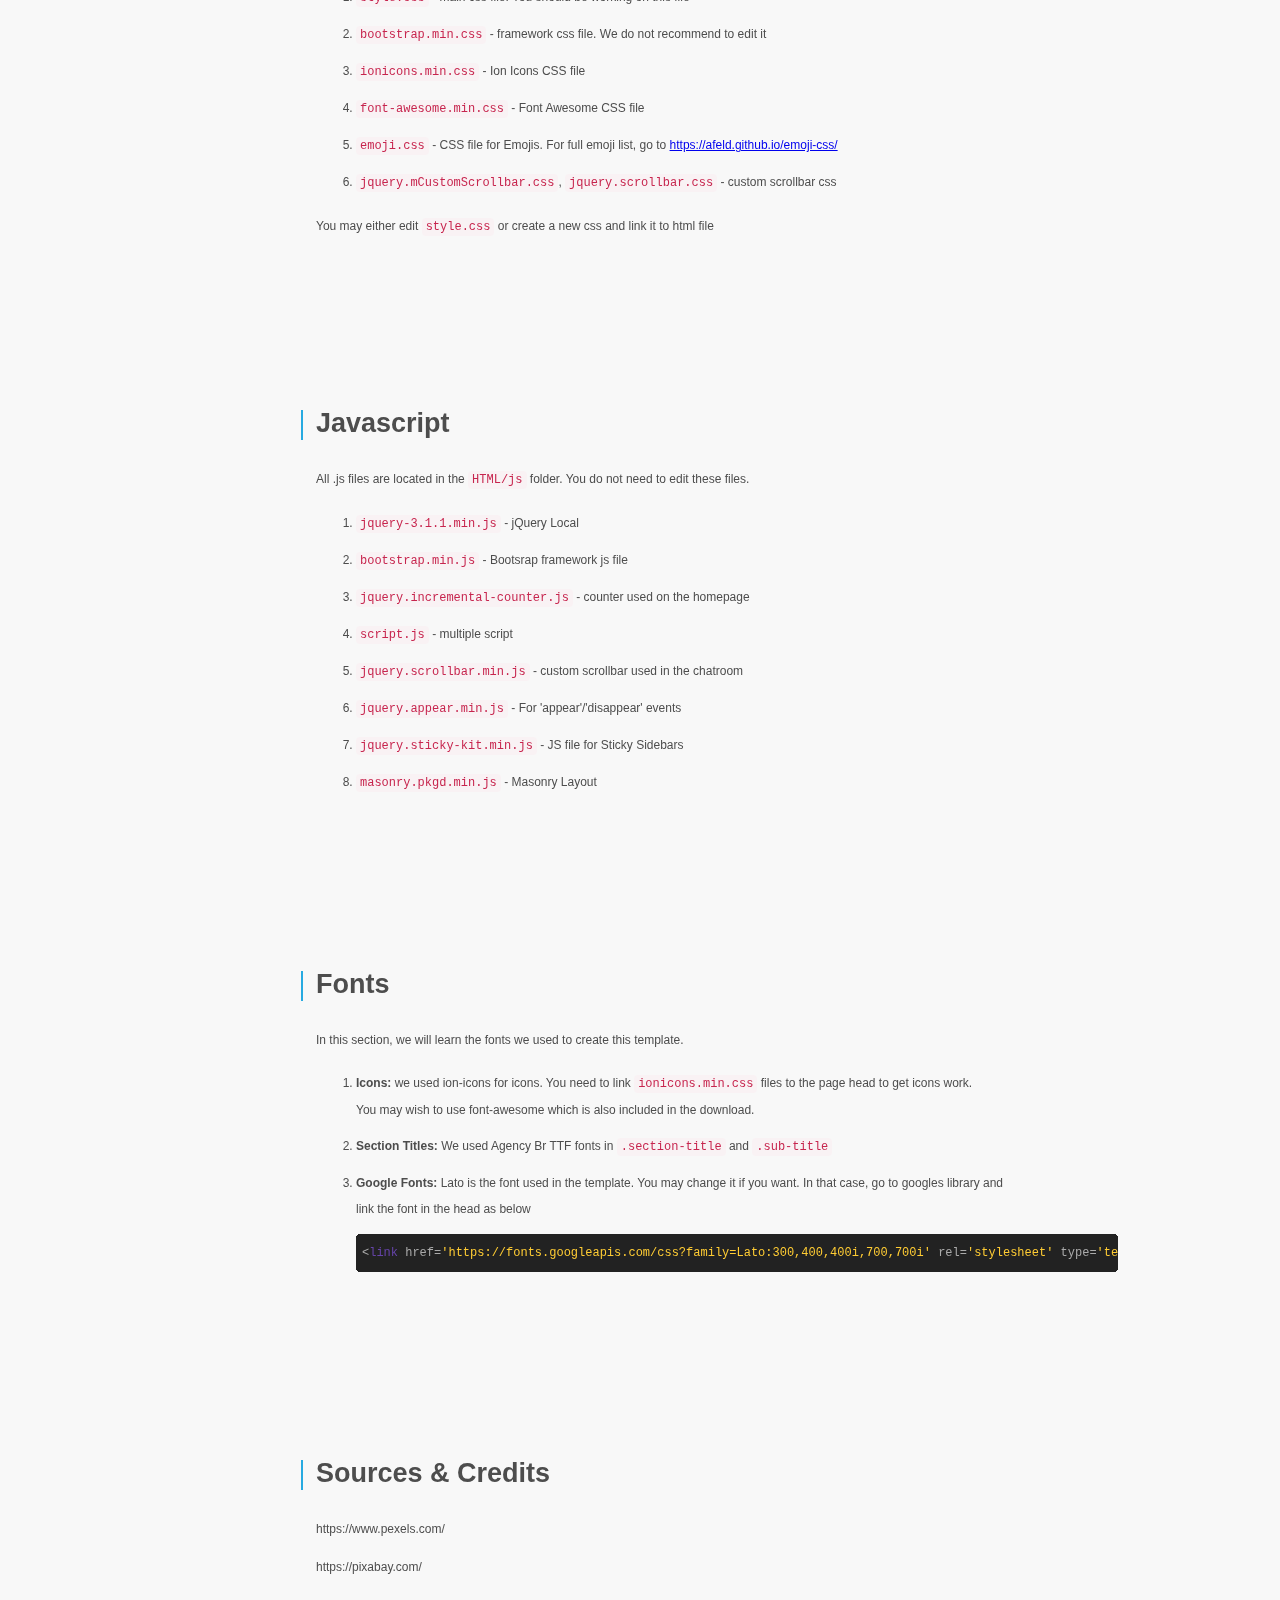
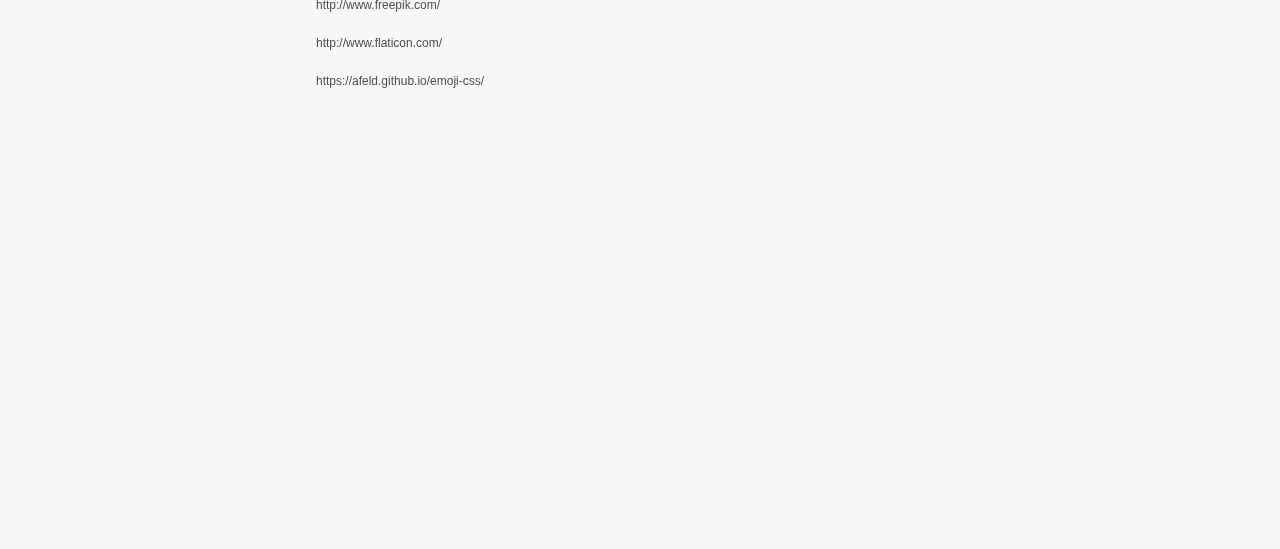
<file: documentation/index.html>
﻿<!DOCTYPE html>
<html lang="en">
  <head>
    <meta charset="utf-8">
    <meta name="documentation" content="Documentation of Friend Finder HTML Template">
    <meta name="viewport" content="width=device-width, initial-scale=1">
    <title>Friend Finder | Documentation</title>

    <link href='https://fonts.googleapis.com/css?family=Raleway:400,100,100italic,200,200italic,300,300italic,400italic,500,500italic,600,600italic,700,700italic,800,800italic,900' rel='stylesheet' type='text/css'>
    <link rel="stylesheet" href="css/documentation.css">
    <link rel="stylesheet" href="css/arta.css">
    <link rel="stylesheet" href="https://maxcdn.bootstrapcdn.com/font-awesome/4.6.3/css/font-awesome.min.css" />
    
    <script src="js/highlight.pack.js"></script>
  <script>hljs.initHighlightingOnLoad();</script>
  </head>
  <body>
	<header id="header">
		<div class="navigation">
			<div class="logo"><img src="images/logo.png" alt="" /></div>
			<ul class="doc-menu">
				<li><a href="#start"><i class="fa fa-paper-plane"></i> Getting Started</a></li>
				<li><a href="#install"><i class="fa fa-cog" aria-hidden="true"></i> Installation</a></li>
				<li>
          <a href="#html"><i class="fa fa-code" aria-hidden="true"></i> HTML</a>
          <ul class="sub-menu">
          	<li><a href="#h-and-f">Header & Footer</a></li>
          	<li><a href="#homepage">Landing Page</a></li>
          	<li><a href="#newsfeed">Newsfeed</a></li>
            <li><a href="#timeline">Timeline</a></li>
            <li><a href="#page-elements">Page Elements</a></li>
          </ul>
        </li>
				<li><a href="#css"><i class="fa fa-css3" aria-hidden="true"></i> CSS</a></li>
				<li><a href="#js"><i class="fa fa-paperclip" aria-hidden="true"></i> Javascript</a></li>
        <li><a href="#fonts"><i class="fa fa-paperclip" aria-hidden="true"></i> Fonts</a></li>
				<li><a href="#credits"><i class="fa fa-thumbs-o-up" aria-hidden="true"></i> Credits</a></li>
			</ul>
		</div>
	</header>
	<div class="content-wrapper">
    <section id="start">
    	<h1>Friend Finder | Documentation</h1>
    	<p class="max">Thank you for puchasing our template. If you need assistance beyond the scope of this document, please contact us via themeforest user contact form. We'll get back you within 24 hours. Also as you are reading this documentation, we expect you have basic knowledge on html, css and javascript. For basic questions, you may google or visit w3school website. <br /><br /> Best regards <br /> <strong>Thunder-Team</strong></p>
    	  </section>
    <section id="install">
    	<h1>Installation</h1>
    	<p class="max">Follow the simple steps below to get started with Friend Finder.</p>
      <ol>
      	<li>Open <code>HTML</code> Folder whence you will find all the template files</li>
      	<li>You can either work on your local PC or upload these files to your server</li>
      	<li>
          Make sure you've uploaded all the files listed below
          <ul>
          	<li><code>HTML/css</code> Stylesheet folder</li>
          	<li><code>HTML/images</code> Images Folder</li>
          	<li><code>HTML/fonts</code> Font Folder</li>
          	<li><code>HTML/js</code> Javascript Folder</li>
          	<li><code>HTML/videos</code> Video Folder</li>
          	<li><code>HTML/index.html</code> index/homepage File</li>
          </ul>
        </li>
      	<li>So now you should be okay to go with editing the template</li>
      </ol>
      </ul>
    </section>
    <section id="html">
    	<h1>HTML Structure</h1>
      <p>HTML structure of friend finder is very simple and it is based on responsive bootstrap. </p>
      <div id="h-and-f">
      <h3>1.1 HEADER</h3>
      <p class="max">The header contains logo, navigation & page links (dropdowns). For homepage header, we included class <code>.lazy-load</code> so the header appears on scroll.</p>
      <pre><code class="html">
    &lt;header id=&quot;header&quot;&gt;
      &lt;nav class=&quot;navbar navbar-default navbar-fixed-top menu&quot;&gt;
        &lt;div class=&quot;container&quot;&gt;

          &lt;!-- Brand and toggle get grouped for better mobile display --&gt;
          &lt;div class=&quot;navbar-header&quot;&gt;
            &lt;button type=&quot;button&quot; class=&quot;navbar-toggle collapsed&quot; data-toggle=&quot;collapse&quot; data-target=&quot;#bs-example-navbar-collapse-1&quot; aria-expanded=&quot;false&quot;&gt;
              &lt;span class=&quot;sr-only&quot;&gt;Toggle navigation&lt;/span&gt;
              &lt;span class=&quot;icon-bar&quot;&gt;&lt;/span&gt;
              &lt;span class=&quot;icon-bar&quot;&gt;&lt;/span&gt;
              &lt;span class=&quot;icon-bar&quot;&gt;&lt;/span&gt;
            &lt;/button&gt;
            &lt;a class=&quot;navbar-brand&quot; href=&quot;index.html&quot;&gt;&lt;img src=&quot;images/logo.png&quot; alt=&quot;logo&quot; /&gt;&lt;/a&gt;
          &lt;/div&gt;

          &lt;!-- Collect the nav links, forms, and other content for toggling --&gt;
          &lt;div class=&quot;collapse navbar-collapse&quot; id=&quot;bs-example-navbar-collapse-1&quot;&gt;
            &lt;ul class=&quot;nav navbar-nav navbar-right main-menu&quot;&gt;
              &lt;li class=&quot;dropdown&quot;&gt;&lt;a href=&quot;index.html&quot;&gt;Home&lt;/a&gt;&lt;/li&gt;
              &lt;li class=&quot;dropdown&quot;&gt;
                &lt;a href=&quot;#&quot; class=&quot;dropdown-toggle&quot; data-toggle=&quot;dropdown&quot; role=&quot;button&quot; aria-haspopup=&quot;true&quot; aria-expanded=&quot;false&quot;&gt;Newsfeed &lt;span&gt;&lt;img src=&quot;images/down-arrow.png&quot; alt=&quot;&quot; /&gt;&lt;/span&gt;&lt;/a&gt;
                  &lt;ul class=&quot;dropdown-menu newsfeed-home&quot;&gt;
                    &lt;li&gt;&lt;a href=&quot;newsfeed.html&quot;&gt;Newsfeed&lt;/a&gt;&lt;/li&gt;
                    &lt;li&gt;&lt;a href=&quot;newsfeed-people-nearby.html&quot;&gt;Poeple Nearly&lt;/a&gt;&lt;/li&gt;
                    &lt;li&gt;&lt;a href=&quot;newsfeed-friends.html&quot;&gt;My friends&lt;/a&gt;&lt;/li&gt;
                    &lt;li&gt;&lt;a href=&quot;newsfeed-messages.html&quot;&gt;Chatroom&lt;/a&gt;&lt;/li&gt;
                    &lt;li&gt;&lt;a href=&quot;newsfeed-images.html&quot;&gt;Images&lt;/a&gt;&lt;/li&gt;
                    &lt;li&gt;&lt;a href=&quot;newsfeed-videos.html&quot;&gt;Videos&lt;/a&gt;&lt;/li&gt;
                  &lt;/ul&gt;
              &lt;/li&gt;
              &lt;li class=&quot;dropdown&quot;&gt;
                &lt;a href=&quot;#&quot; class=&quot;dropdown-toggle&quot; data-toggle=&quot;dropdown&quot; role=&quot;button&quot; aria-haspopup=&quot;true&quot; aria-expanded=&quot;false&quot;&gt;Timeline &lt;span&gt;&lt;img src=&quot;images/down-arrow.png&quot; alt=&quot;&quot; /&gt;&lt;/span&gt;&lt;/a&gt;
                &lt;ul class=&quot;dropdown-menu login&quot;&gt;
                  &lt;li&gt;&lt;a href=&quot;timeline.html&quot;&gt;Timeline&lt;/a&gt;&lt;/li&gt;
                  &lt;li&gt;&lt;a href=&quot;timeline-about.html&quot;&gt;Timeline About&lt;/a&gt;&lt;/li&gt;
                  &lt;li&gt;&lt;a href=&quot;timeline-album.html&quot;&gt;Timeline Album&lt;/a&gt;&lt;/li&gt;
                  &lt;li&gt;&lt;a href=&quot;timeline-friends.html&quot;&gt;Timeline Friends&lt;/a&gt;&lt;/li&gt;
                &lt;/ul&gt;
              &lt;/li&gt;
              &lt;li class=&quot;dropdown&quot;&gt;
                &lt;a href=&quot;#&quot; class=&quot;dropdown-toggle pages&quot; data-toggle=&quot;dropdown&quot; role=&quot;button&quot; aria-haspopup=&quot;true&quot; aria-expanded=&quot;false&quot;&gt;All Pages &lt;span&gt;&lt;img src=&quot;images/down-arrow.png&quot; alt=&quot;&quot; /&gt;&lt;/span&gt;&lt;/a&gt;
                &lt;ul class=&quot;dropdown-menu page-list&quot;&gt;
                  &lt;li&gt;&lt;a href=&quot;index.html&quot;&gt;Landing Page&lt;/a&gt;&lt;/li&gt;
                  &lt;li&gt;&lt;a href=&quot;newsfeed.html&quot;&gt;Newsfeed&lt;/a&gt;&lt;/li&gt;
                  &lt;li&gt;&lt;a href=&quot;newsfeed-people-nearby.html&quot;&gt;Poeple Nearly&lt;/a&gt;&lt;/li&gt;
                  &lt;li&gt;&lt;a href=&quot;newsfeed-friends.html&quot;&gt;My friends&lt;/a&gt;&lt;/li&gt;
                  &lt;li&gt;&lt;a href=&quot;newsfeed-messages.html&quot;&gt;Chatroom&lt;/a&gt;&lt;/li&gt;
                  &lt;li&gt;&lt;a href=&quot;newsfeed-images.html&quot;&gt;Images&lt;/a&gt;&lt;/li&gt;
                  &lt;li&gt;&lt;a href=&quot;newsfeed-videos.html&quot;&gt;Videos&lt;/a&gt;&lt;/li&gt;
                  &lt;li&gt;&lt;a href=&quot;timeline.html&quot;&gt;Timeline&lt;/a&gt;&lt;/li&gt;
                  &lt;li&gt;&lt;a href=&quot;timeline-about.html&quot;&gt;Timeline About&lt;/a&gt;&lt;/li&gt;
                  &lt;li&gt;&lt;a href=&quot;timeline-album.html&quot;&gt;Timeline Album&lt;/a&gt;&lt;/li&gt;
                  &lt;li&gt;&lt;a href=&quot;timeline-friends.html&quot;&gt;Timeline Friends&lt;/a&gt;&lt;/li&gt;
                  &lt;li&gt;&lt;a href=&quot;contact.html&quot;&gt;Contact Us&lt;/a&gt;&lt;/li&gt;
                &lt;/ul&gt;
              &lt;/li&gt;
              &lt;li class=&quot;dropdown&quot;&gt;&lt;a href=&quot;contact.html&quot;&gt;Contact&lt;/a&gt;&lt;/li&gt;
            &lt;/ul&gt;
            &lt;form class=&quot;navbar-form navbar-right&quot;&gt;
              &lt;div class=&quot;form-group&quot;&gt;
                &lt;i class=&quot;icon ion-android-search&quot;&gt;&lt;/i&gt;
                &lt;input type=&quot;text&quot; class=&quot;form-control&quot; placeholder=&quot;Search friends, photos, videos&quot;&gt;
              &lt;/div&gt;
            &lt;/form&gt;
          &lt;/div&gt;&lt;!-- /.navbar-collapse --&gt;
        &lt;/div&gt;&lt;!-- /.container --&gt;
      &lt;/nav&gt;
    &lt;/header&gt;

      </code></pre>
      <p class="max"><code>.navbar-header</code> has logo inside of it, <code>.main-menu</code> contains all the menus (notifications, messages and pages) and <code>.navbar-form</code> is the search form.</code></p>
      <h3>1.2 FOOTER</h3>
      <p class="max">Footer comes with logo, social links, site map and contact information. Each has its own class.</p>
      <pre><code class="html">
    &lt;footer id=&quot;footer&quot;&gt;
      &lt;div class=&quot;container&quot;&gt;
        &lt;div class=&quot;row&quot;&gt;
          &lt;div class=&quot;footer-wrapper&quot;&gt;
            &lt;div class=&quot;col-md-3 col-sm-3&quot;&gt;
              &lt;a href=&quot;&quot;&gt;&lt;img src=&quot;images/logo-black.png&quot; alt=&quot;&quot; class=&quot;footer-logo&quot; /&gt;&lt;/a&gt;
              &lt;ul class=&quot;list-inline social-icons&quot;&gt;
                &lt;li&gt;&lt;a href=&quot;#&quot;&gt;&lt;i class=&quot;icon ion-social-facebook&quot;&gt;&lt;/i&gt;&lt;/a&gt;&lt;/li&gt;
                &lt;li&gt;&lt;a href=&quot;#&quot;&gt;&lt;i class=&quot;icon ion-social-twitter&quot;&gt;&lt;/i&gt;&lt;/a&gt;&lt;/li&gt;
                &lt;li&gt;&lt;a href=&quot;#&quot;&gt;&lt;i class=&quot;icon ion-social-googleplus&quot;&gt;&lt;/i&gt;&lt;/a&gt;&lt;/li&gt;
                &lt;li&gt;&lt;a href=&quot;#&quot;&gt;&lt;i class=&quot;icon ion-social-pinterest&quot;&gt;&lt;/i&gt;&lt;/a&gt;&lt;/li&gt;
                &lt;li&gt;&lt;a href=&quot;#&quot;&gt;&lt;i class=&quot;icon ion-social-linkedin&quot;&gt;&lt;/i&gt;&lt;/a&gt;&lt;/li&gt;
              &lt;/ul&gt;
            &lt;/div&gt;
            &lt;div class=&quot;col-md-2 col-sm-2&quot;&gt;
              &lt;h6&gt;For individuals&lt;/h6&gt;
              &lt;ul class=&quot;footer-links&quot;&gt;
                &lt;li&gt;&lt;a href=&quot;&quot;&gt;Signup&lt;/a&gt;&lt;/li&gt;
                &lt;li&gt;&lt;a href=&quot;&quot;&gt;login&lt;/a&gt;&lt;/li&gt;
                &lt;li&gt;&lt;a href=&quot;&quot;&gt;Explore&lt;/a&gt;&lt;/li&gt;
                &lt;li&gt;&lt;a href=&quot;&quot;&gt;Finder app&lt;/a&gt;&lt;/li&gt;
                &lt;li&gt;&lt;a href=&quot;&quot;&gt;Features&lt;/a&gt;&lt;/li&gt;
                &lt;li&gt;&lt;a href=&quot;&quot;&gt;Language settings&lt;/a&gt;&lt;/li&gt;
              &lt;/ul&gt;
            &lt;/div&gt;
            &lt;div class=&quot;col-md-2 col-sm-2&quot;&gt;
              &lt;h6&gt;For businesses&lt;/h6&gt;
              &lt;ul class=&quot;footer-links&quot;&gt;
                &lt;li&gt;&lt;a href=&quot;&quot;&gt;Business signup&lt;/a&gt;&lt;/li&gt;
                &lt;li&gt;&lt;a href=&quot;&quot;&gt;Business login&lt;/a&gt;&lt;/li&gt;
                &lt;li&gt;&lt;a href=&quot;&quot;&gt;Benefits&lt;/a&gt;&lt;/li&gt;
                &lt;li&gt;&lt;a href=&quot;&quot;&gt;Resources&lt;/a&gt;&lt;/li&gt;
                &lt;li&gt;&lt;a href=&quot;&quot;&gt;Advertise&lt;/a&gt;&lt;/li&gt;
                &lt;li&gt;&lt;a href=&quot;&quot;&gt;Setup&lt;/a&gt;&lt;/li&gt;
              &lt;/ul&gt;
            &lt;/div&gt;
            &lt;div class=&quot;col-md-2 col-sm-2&quot;&gt;
              &lt;h6&gt;About&lt;/h6&gt;
              &lt;ul class=&quot;footer-links&quot;&gt;
                &lt;li&gt;&lt;a href=&quot;&quot;&gt;About us&lt;/a&gt;&lt;/li&gt;
                &lt;li&gt;&lt;a href=&quot;&quot;&gt;Contact us&lt;/a&gt;&lt;/li&gt;
                &lt;li&gt;&lt;a href=&quot;&quot;&gt;Privacy Policy&lt;/a&gt;&lt;/li&gt;
                &lt;li&gt;&lt;a href=&quot;&quot;&gt;Terms&lt;/a&gt;&lt;/li&gt;
                &lt;li&gt;&lt;a href=&quot;&quot;&gt;Help&lt;/a&gt;&lt;/li&gt;
              &lt;/ul&gt;
            &lt;/div&gt;
            &lt;div class=&quot;col-md-3 col-sm-3&quot;&gt;
              &lt;h6&gt;Contact Us&lt;/h6&gt;
                &lt;ul class=&quot;contact&quot;&gt;
                  &lt;li&gt;&lt;i class=&quot;icon ion-ios-telephone-outline&quot;&gt;&lt;/i&gt;+1 (234) 222 0754&lt;/li&gt;
                  &lt;li&gt;&lt;i class=&quot;icon ion-ios-email-outline&quot;&gt;&lt;/i&gt;razor@exabytelab.com&lt;/li&gt;
                  &lt;li&gt;&lt;i class=&quot;icon ion-ios-location-outline&quot;&gt;&lt;/i&gt;228 Park Ave S NY, USA&lt;/li&gt;
                &lt;/ul&gt;
            &lt;/div&gt;
          &lt;/div&gt;
        &lt;/div&gt;
      &lt;/div&gt;
      &lt;div class=&quot;copyright&quot;&gt;
        &lt;p&gt;Thunder Team © 2016. All rights reserved&lt;/p&gt;
      &lt;/div&gt;
    &lt;/footer&gt;
      </code></pre>
      <p class="max"><code>.social-icons</code> links to your social pages, <code>.footer-links</code> is for sitemap links and <code>.contact</code> for contact information</p>
      </div>
      <div id="homepage">
        <h3>2.1 Landing Page - 1</h3>
        <p class="max">The landing page is divided into sections and each section has same basic structure as below: </p>
        <pre><code class="html">
      &lt;section id=&quot;section-id&quot;&gt;
        &lt;div class=&quot;container wrapper&quot;&gt;
          &lt;h1 class=&quot;section-title&quot;&gt;download&lt;/h1&gt;
          ...
        &lt;/div&gt;
      &lt;/section&gt;
        </code></pre>
        <h3>2.2 Landing Page - 2</h3>
        <p class="max">Upon Clients' request, we have designed a second Landing Page that offers register and login options. The page has a basic structure as below</p>
        <pre><code class="html">
      &lt;div id=&quot;lp-register&quot;&gt;
        &lt;div class=&quot;container wrapper&quot;&gt;
          ...
        &lt;/div&gt;
      &lt;/div&gt;
        </code></pre>
      </div>
      <div id="newsfeed">
        <h3>3. Newsfeed Structure</h3>
        <p class="max">Newsfeed page templates have the following basic structure:</p>
        <pre><code class="html">
      &lt;header id=&quot;header&quot;&gt;...&lt;/header&gt;
      &lt;div id=&quot;page-contents&quot;&gt;
        &lt;div class=&quot;container&quot;&gt;...&lt;/div&gt;
      &lt;/div&gt;
      &lt;footer id=&quot;footer&quot;&gt;...&lt;/footer&gt;
        </code></pre>
      </div>
      <div id="timeline">
        <h3>4. Timeline Structure</h3>
        <p class="max">Basic structure for timeline pages is:</p>
        <pre><code class="html">
      &lt;header id=&quot;header&quot;&gt;...&lt;/div&gt;
      &lt;div class=&quot;container&quot;&gt;
        &lt;div class=&quot;timeline&quot;&gt;...&lt;/div&gt;
        &lt;div id=&quot;page-contents&quot;&gt;...&lt;/div&gt;
      &lt;/div&gt;
      &lt;footer id=&quot;footer&quot;&gt;...&lt;/footer&gt;
        </code></pre>
      </div>
      <div id="page-elements">
      	<h3>5. Page Elements</h3>
      	<p class="max">In this section, you will find all the html elements that were used to create the template.</p>
        <h4>5.1 Newsfeed Sidebar</h4>
        <p class="max">Newsfeed right sider contains 3 elements that include Profile Card, Nav and Chat Online.</p>
        <h5>5.1.1. Profile Card</h5>
        <p class="max">Profile Card has the following set of codes</p>
        <pre><code class="html">
      &lt;div class=&quot;profile-card&quot;&gt;
        &lt;img src=&quot;images/users/user-1.jpg&quot; alt=&quot;user&quot; class=&quot;profile-photo&quot; /&gt;
        &lt;h5&gt;&lt;a href=&quot;timeline.html&quot; class=&quot;text-white&quot;&gt;Sarah Cruiz&lt;/a&gt;&lt;/h5&gt;
        &lt;a href=&quot;#&quot; class=&quot;text-white&quot;&gt;&lt;i class=&quot;ion ion-android-person-add&quot;&gt;&lt;/i&gt; 1,299 followers&lt;/a&gt;
      &lt;/div&gt;
        </code></pre>
        <h5>5.1.2 Newsfeed Nav</h5>
        <p class="max">Newfeed nav that links to other sections of the newsfeed like images, videos, people etc</p>
        <pre><code class="html">
      &lt;ul class=&quot;nav-news-feed&quot;&gt;
        &lt;li&gt;&lt;i class=&quot;icon ion-ios-paper&quot;&gt;&lt;/i&gt;&lt;div&gt;&lt;a href=&quot;newsfeed.html&quot;&gt;My Newsfeed&lt;/a&gt;&lt;/div&gt;&lt;/li&gt;
        &lt;li&gt;&lt;i class=&quot;icon ion-ios-people&quot;&gt;&lt;/i&gt;&lt;div&gt;&lt;a href=&quot;newsfeed-people-nearby.html&quot;&gt;People Nearby&lt;/a&gt;&lt;/div&gt;&lt;/li&gt;
        &lt;li&gt;&lt;i class=&quot;icon ion-ios-people-outline&quot;&gt;&lt;/i&gt;&lt;div&gt;&lt;a href=&quot;newsfeed-friends.html&quot;&gt;Friends&lt;/a&gt;&lt;/div&gt;&lt;/li&gt;
        &lt;li&gt;&lt;i class=&quot;icon ion-chatboxes&quot;&gt;&lt;/i&gt;&lt;div&gt;&lt;a href=&quot;newsfeed-messages.html&quot;&gt;Messages&lt;/a&gt;&lt;/div&gt;&lt;/li&gt;
        &lt;li&gt;&lt;i class=&quot;icon ion-images&quot;&gt;&lt;/i&gt;&lt;div&gt;&lt;a href=&quot;newsfeed-images.html&quot;&gt;Images&lt;/a&gt;&lt;/div&gt;&lt;/li&gt;
        &lt;li&gt;&lt;i class=&quot;icon ion-ios-videocam&quot;&gt;&lt;/i&gt;&lt;div&gt;&lt;a href=&quot;newsfeed-videos.html&quot;&gt;Videos&lt;/a&gt;&lt;/div&gt;&lt;/li&gt;
      &lt;/ul&gt;
        </code></pre>
        <h5>5.1.3 Chat Online Block</h5>
        <p class="max">The following code is for online chat block which enables user to chat with friends</p>
        <pre><code class="html">
      &lt;div id=&quot;chat-block&quot;&gt;
        &lt;div class=&quot;title&quot;&gt;Chat online&lt;/div&gt;
        &lt;ul class=&quot;online-users list-inline&quot;&gt;
          &lt;li&gt;&lt;a href=&quot;newsfeed-messages.html&quot; title=&quot;Linda Lohan&quot;&gt;&lt;img src=&quot;images/users/user-2.jpg&quot; alt=&quot;user&quot; class=&quot;img-responsive profile-photo&quot; /&gt;&lt;span class=&quot;online-dot&quot;&gt;&lt;/span&gt;&lt;/a&gt;&lt;/li&gt;
          &lt;li&gt;&lt;a href=&quot;newsfeed-messages.html&quot; title=&quot;Sophia Lee&quot;&gt;&lt;img src=&quot;images/users/user-3.jpg&quot; alt=&quot;user&quot; class=&quot;img-responsive profile-photo&quot; /&gt;&lt;span class=&quot;online-dot&quot;&gt;&lt;/span&gt;&lt;/a&gt;&lt;/li&gt;
          &lt;li&gt;&lt;a href=&quot;newsfeed-messages.html&quot; title=&quot;John Doe&quot;&gt;&lt;img src=&quot;images/users/user-4.jpg&quot; alt=&quot;user&quot; class=&quot;img-responsive profile-photo&quot; /&gt;&lt;span class=&quot;online-dot&quot;&gt;&lt;/span&gt;&lt;/a&gt;&lt;/li&gt;
          &lt;li&gt;&lt;a href=&quot;newsfeed-messages.html&quot; title=&quot;Alexis Clark&quot;&gt;&lt;img src=&quot;images/users/user-5.jpg&quot; alt=&quot;user&quot; class=&quot;img-responsive profile-photo&quot; /&gt;&lt;span class=&quot;online-dot&quot;&gt;&lt;/span&gt;&lt;/a&gt;&lt;/li&gt;
          &lt;li&gt;&lt;a href=&quot;newsfeed-messages.html&quot; title=&quot;James Carter&quot;&gt;&lt;img src=&quot;images/users/user-6.jpg&quot; alt=&quot;user&quot; class=&quot;img-responsive profile-photo&quot; /&gt;&lt;span class=&quot;online-dot&quot;&gt;&lt;/span&gt;&lt;/a&gt;&lt;/li&gt;
          &lt;li&gt;&lt;a href=&quot;newsfeed-messages.html&quot; title=&quot;Robert Cook&quot;&gt;&lt;img src=&quot;images/users/user-7.jpg&quot; alt=&quot;user&quot; class=&quot;img-responsive profile-photo&quot; /&gt;&lt;span class=&quot;online-dot&quot;&gt;&lt;/span&gt;&lt;/a&gt;&lt;/li&gt;
          &lt;li&gt;&lt;a href=&quot;newsfeed-messages.html&quot; title=&quot;Richard Bell&quot;&gt;&lt;img src=&quot;images/users/user-8.jpg&quot; alt=&quot;user&quot; class=&quot;img-responsive profile-photo&quot; /&gt;&lt;span class=&quot;online-dot&quot;&gt;&lt;/span&gt;&lt;/a&gt;&lt;/li&gt;
          &lt;li&gt;&lt;a href=&quot;newsfeed-messages.html&quot; title=&quot;Anna Young&quot;&gt;&lt;img src=&quot;images/users/user-9.jpg&quot; alt=&quot;user&quot; class=&quot;img-responsive profile-photo&quot; /&gt;&lt;span class=&quot;online-dot&quot;&gt;&lt;/span&gt;&lt;/a&gt;&lt;/li&gt;
          &lt;li&gt;&lt;a href=&quot;newsfeed-messages.html&quot; title=&quot;Julia Cox&quot;&gt;&lt;img src=&quot;images/users/user-10.jpg&quot; alt=&quot;user&quot; class=&quot;img-responsive profile-photo&quot; /&gt;&lt;span class=&quot;online-dot&quot;&gt;&lt;/span&gt;&lt;/a&gt;&lt;/li&gt;
        &lt;/ul&gt;
      &lt;/div&gt;
        </code></pre>
        <h4>5.2 Friend Suggestion: sidebar</h4>
        <p class="max">This sidebar is showed off as a right sidebar on the newsfeed page and has following code. <code>.sticky-sidebar</code>allows this div to scroll then fixed in the browser.</p>
        <pre><code class="html">
      &lt;div class=&quot;col-md-2 static&quot;&gt;
        &lt;div class=&quot;suggestions&quot; id=&quot;sticky-sidebar&quot;&gt;
          &lt;h4 class=&quot;grey&quot;&gt;Who to Follow&lt;/h4&gt;
          &lt;div class=&quot;follow-user&quot;&gt;
            &lt;img src=&quot;images/users/user-11.jpg&quot; alt=&quot;&quot; class=&quot;profile-photo-sm pull-left&quot; /&gt;
            &lt;div&gt;
              &lt;h5&gt;&lt;a href=&quot;timeline.html&quot;&gt;Diana Amber&lt;/a&gt;&lt;/h5&gt;
              &lt;a href=&quot;#&quot; class=&quot;text-green&quot;&gt;Add friend&lt;/a&gt;
            &lt;/div&gt;
          &lt;/div&gt;
          &lt;div class=&quot;follow-user&quot;&gt;
            &lt;img src=&quot;images/users/user-12.jpg&quot; alt=&quot;&quot; class=&quot;profile-photo-sm pull-left&quot; /&gt;
            &lt;div&gt;
              &lt;h5&gt;&lt;a href=&quot;timeline.html&quot;&gt;Cris Haris&lt;/a&gt;&lt;/h5&gt;
              &lt;a href=&quot;#&quot; class=&quot;text-green&quot;&gt;Add friend&lt;/a&gt;
            &lt;/div&gt;
          &lt;/div&gt;
          &lt;div class=&quot;follow-user&quot;&gt;
            &lt;img src=&quot;images/users/user-13.jpg&quot; alt=&quot;&quot; class=&quot;profile-photo-sm pull-left&quot; /&gt;
            &lt;div&gt;
              &lt;h5&gt;&lt;a href=&quot;timeline.html&quot;&gt;Brian Walton&lt;/a&gt;&lt;/h5&gt;
              &lt;a href=&quot;#&quot; class=&quot;text-green&quot;&gt;Add friend&lt;/a&gt;
            &lt;/div&gt;
          &lt;/div&gt;
          &lt;div class=&quot;follow-user&quot;&gt;
            &lt;img src=&quot;images/users/user-14.jpg&quot; alt=&quot;&quot; class=&quot;profile-photo-sm pull-left&quot; /&gt;
            &lt;div&gt;
              &lt;h5&gt;&lt;a href=&quot;timeline.html&quot;&gt;Olivia Steward&lt;/a&gt;&lt;/h5&gt;
              &lt;a href=&quot;#&quot; class=&quot;text-green&quot;&gt;Add friend&lt;/a&gt;
            &lt;/div&gt;
          &lt;/div&gt;
          &lt;div class=&quot;follow-user&quot;&gt;
            &lt;img src=&quot;images/users/user-15.jpg&quot; alt=&quot;&quot; class=&quot;profile-photo-sm pull-left&quot; /&gt;
            &lt;div&gt;
              &lt;h5&gt;&lt;a href=&quot;timeline.html&quot;&gt;Sophia Page&lt;/a&gt;&lt;/h5&gt;
              &lt;a href=&quot;#&quot; class=&quot;text-green&quot;&gt;Add friend&lt;/a&gt;
            &lt;/div&gt;
          &lt;/div&gt;
        &lt;/div&gt;
      &lt;/div&gt;
        </code></pre>
        <h4>5.3 Recent Activity</h4>
        <p class="max">User's recent activity has been displayed on the landing page life feed section and also as a sidebar on the timeline page. It has the following code</p>
        <pre><code class="html">
      &lt;div class=&quot;feed-item&quot;&gt;
        &lt;div class=&quot;live-activity&quot;&gt;
          &lt;p&gt;&lt;a href=&quot;#&quot; class=&quot;profile-link&quot;&gt;Sarah&lt;/a&gt; Commended on a Photo&lt;/p&gt;
          &lt;p class=&quot;text-grey&quot;&gt;5 mins ago&lt;/p&gt;
        &lt;/div&gt;
      &lt;/div&gt;
        </code></pre>
        <h4>5.4 Create Post Box</h4>
        <p class="max">User will use this box to create post. It comes with the following set of codes:</p>
        <pre><code class="html">
      &lt;div class=&quot;create-post&quot;&gt;
        &lt;div class=&quot;row&quot;&gt;
          &lt;div class=&quot;col-md-7 col-sm-7&quot;&gt;
            &lt;div class=&quot;form-group&quot;&gt;
              &lt;img src=&quot;images/users/user-1.jpg&quot; alt=&quot;&quot; class=&quot;profile-photo-md&quot; /&gt;
              &lt;textarea name=&quot;texts&quot; id=&quot;exampleTextarea&quot; cols=&quot;30&quot; rows=&quot;1&quot; class=&quot;form-control&quot; placeholder=&quot;Write what you wish&quot;&gt;&lt;/textarea&gt;
            &lt;/div&gt;
          &lt;/div&gt;
          &lt;div class=&quot;col-md-5 col-sm-5&quot;&gt;
            &lt;div class=&quot;tools&quot;&gt;
              &lt;ul class=&quot;publishing-tools list-inline&quot;&gt;
                &lt;li&gt;&lt;a href=&quot;#&quot;&gt;&lt;i class=&quot;ion-compose&quot;&gt;&lt;/i&gt;&lt;/a&gt;&lt;/li&gt;
                &lt;li&gt;&lt;a href=&quot;#&quot;&gt;&lt;i class=&quot;ion-images&quot;&gt;&lt;/i&gt;&lt;/a&gt;&lt;/li&gt;
                &lt;li&gt;&lt;a href=&quot;#&quot;&gt;&lt;i class=&quot;ion-ios-videocam&quot;&gt;&lt;/i&gt;&lt;/a&gt;&lt;/li&gt;
                &lt;li&gt;&lt;a href=&quot;#&quot;&gt;&lt;i class=&quot;ion-map&quot;&gt;&lt;/i&gt;&lt;/a&gt;&lt;/li&gt;
              &lt;/ul&gt;
              &lt;button class=&quot;btn btn-primary pull-right&quot;&gt;Publish&lt;/button&gt;
            &lt;/div&gt;
          &lt;/div&gt;
        &lt;/div&gt;
      &lt;/div&gt;
        </code></pre>
        <h4>5.5 Post Contents</h4>
        <p class="max">You can inset images, texts, videos and maps to a post. See below for sample post contents. </p>
        <pre><code class="html">
      &lt;div class=&quot;post-content&quot;&gt;
        &lt;img src=&quot;images/post-images/1.jpg&quot; alt=&quot;post-image&quot; class=&quot;img-responsive post-image&quot; /&gt;
        &lt;div class=&quot;post-container&quot;&gt;
          &lt;img src=&quot;images/users/user-5.jpg&quot; alt=&quot;user&quot; class=&quot;profile-photo-md pull-left&quot; /&gt;
          &lt;div class=&quot;post-detail&quot;&gt;
            &lt;div class=&quot;user-info&quot;&gt;
              &lt;h5&gt;&lt;a href=&quot;timeline.html&quot; class=&quot;profile-link&quot;&gt;Alexis Clark&lt;/a&gt; &lt;span class=&quot;following&quot;&gt;following&lt;/span&gt;&lt;/h5&gt; 
              &lt;p class=&quot;text-muted&quot;&gt;Published a photo about 3 mins ago&lt;/p&gt;
            &lt;/div&gt;
            &lt;div class=&quot;reaction&quot;&gt;
              &lt;a class=&quot;btn text-green&quot;&gt;&lt;i class=&quot;icon ion-thumbsup&quot;&gt;&lt;/i&gt; 13&lt;/a&gt;
              &lt;a class=&quot;btn text-red&quot;&gt;&lt;i class=&quot;fa fa-thumbs-down&quot;&gt;&lt;/i&gt; 0&lt;/a&gt;
            &lt;/div&gt;
            &lt;div class=&quot;line-divider&quot;&gt;&lt;/div&gt;
            &lt;div class=&quot;post-text&quot;&gt;
              &lt;p&gt;Lorem ipsum dolor sit amet, consectetur adipiscing elit, sed do eiusmod tempor incididunt ut labore et dolore magna aliqua. Ut enim ad minim veniam, quis nostrud exercitation ullamco laboris nisi ut aliquip ex ea commodo consequat. Duis aute irure dolor in reprehenderit in voluptate velit esse cillum dolore eu fugiat nulla pariatur. Excepteur sint occaecat cupidatat non proident, sunt in culpa qui officia deserunt mollit anim id est laborum. &lt;i class=&quot;em em-anguished&quot;&gt;&lt;/i&gt; &lt;i class=&quot;em em-anguished&quot;&gt;&lt;/i&gt; &lt;i class=&quot;em em-anguished&quot;&gt;&lt;/i&gt;&lt;/p&gt;
            &lt;/div&gt;
            &lt;div class=&quot;line-divider&quot;&gt;&lt;/div&gt;
            &lt;div class=&quot;post-comment&quot;&gt;
              &lt;img src=&quot;images/users/user-11.jpg&quot; alt=&quot;&quot; class=&quot;profile-photo-sm&quot; /&gt;
              &lt;p&gt;&lt;a href=&quot;timeline.html&quot; class=&quot;profile-link&quot;&gt;Diana &lt;/a&gt;&lt;i class=&quot;em em-laughing&quot;&gt;&lt;/i&gt; Lorem ipsum dolor sit amet, consectetur adipiscing elit, sed do eiusmod tempor incididunt ut labore et dolore magna aliqua. Ut enim ad minim veniam, quis nostrud &lt;/p&gt;
            &lt;/div&gt;
            &lt;div class=&quot;post-comment&quot;&gt;
              &lt;img src=&quot;images/users/user-4.jpg&quot; alt=&quot;&quot; class=&quot;profile-photo-sm&quot; /&gt;
              &lt;p&gt;&lt;a href=&quot;timeline.html&quot; class=&quot;profile-link&quot;&gt;John&lt;/a&gt; Lorem ipsum dolor sit amet, consectetur adipiscing elit, sed do eiusmod tempor incididunt ut labore et dolore magna aliqua. Ut enim ad minim veniam, quis nostrud &lt;/p&gt;
            &lt;/div&gt;
            &lt;div class=&quot;post-comment&quot;&gt;
              &lt;img src=&quot;images/users/user-1.jpg&quot; alt=&quot;&quot; class=&quot;profile-photo-sm&quot; /&gt;
              &lt;input type=&quot;text&quot; class=&quot;form-control&quot; placeholder=&quot;Post a comment&quot;&gt;
            &lt;/div&gt;
          &lt;/div&gt;
        &lt;/div&gt;
      &lt;/div&gt;
        </code></pre>
        <h4>5.6 Nearby User List</h4>
        <p class="max">Nearby user list has the following code. <code>.nearby-user</code> represents each nearby user.</p>
        <pre><code class="html">
      &lt;div class=&quot;people-nearby&quot;&gt;
        &lt;div class=&quot;google-maps&quot;&gt;
          &lt;iframe class=&quot;map&quot; src=&quot;http://maps.google.com/maps?q=12.927923,77.627108&amp;z=15&amp;output=embed&quot;&gt;&lt;/iframe&gt;
        &lt;/div&gt;
        &lt;div class=&quot;nearby-user&quot;&gt;
          &lt;div class=&quot;row&quot;&gt;
            &lt;div class=&quot;col-md-2 col-sm-2&quot;&gt;
              &lt;img src=&quot;images/users/user-15.jpg&quot; alt=&quot;user&quot; class=&quot;profile-photo-lg&quot; /&gt;
            &lt;/div&gt;
            &lt;div class=&quot;col-md-7 col-sm-7&quot;&gt;
              &lt;h5&gt;&lt;a href=&quot;#&quot; class=&quot;profile-link&quot;&gt;Sophia Page&lt;/a&gt;&lt;/h5&gt;
              &lt;p&gt;Software Engineer&lt;/p&gt;
              &lt;p class=&quot;text-muted&quot;&gt;500m away&lt;/p&gt;
            &lt;/div&gt;
            &lt;div class=&quot;col-md-3 col-sm-3&quot;&gt;
              &lt;button class=&quot;btn btn-primary pull-right&quot;&gt;Add Friend&lt;/button&gt;
            &lt;/div&gt;
          &lt;/div&gt;
        &lt;/div&gt;
        &lt;div class=&quot;nearby-user&quot;&gt;
          &lt;div class=&quot;row&quot;&gt;
            &lt;div class=&quot;col-md-2 col-sm-2&quot;&gt;
              &lt;img src=&quot;images/users/user-16.jpg&quot; alt=&quot;user&quot; class=&quot;profile-photo-lg&quot; /&gt;
            &lt;/div&gt;
            &lt;div class=&quot;col-md-7 col-sm-7&quot;&gt;
              &lt;h5&gt;&lt;a href=&quot;#&quot; class=&quot;profile-link&quot;&gt;Emma Johnson&lt;/a&gt;&lt;/h5&gt;
              &lt;p&gt;Model at Fashion&lt;/p&gt;
              &lt;p class=&quot;text-muted&quot;&gt;800m away&lt;/p&gt;
            &lt;/div&gt;
            &lt;div class=&quot;col-md-3 col-sm-3&quot;&gt;
              &lt;button class=&quot;btn btn-primary pull-right&quot;&gt;Add Friend&lt;/button&gt;
            &lt;/div&gt;
          &lt;/div&gt;
        &lt;/div&gt;
      &lt;/div&gt;
        </code></pre>
        <h4>5.7 Friend List</h4>
        <p class="max"><code>.friend-list</code> represents the entire friend list. We divided the list in 2 columns. You may want more columns you can do so by simply adding bootstrap grid classes. Each item has <code>.friend-card</code> class.</p>
        <pre><code class="html">
      &lt;div class=&quot;friend-list&quot;&gt;
        &lt;div class=&quot;row&quot;&gt;
          &lt;div class=&quot;col-md-6 col-sm-6&quot;&gt;
            &lt;div class=&quot;friend-card&quot;&gt;
              &lt;img src=&quot;images/covers/1.jpg&quot; alt=&quot;profile-cover&quot; class=&quot;img-responsive cover&quot; /&gt;
              &lt;div class=&quot;card-info&quot;&gt;
                &lt;img src=&quot;images/users/user-3.jpg&quot; alt=&quot;user&quot; class=&quot;profile-photo-lg&quot; /&gt;
                &lt;div class=&quot;friend-info&quot;&gt;
                  &lt;a href=&quot;#&quot; class=&quot;pull-right text-green&quot;&gt;My Friend&lt;/a&gt;
                  &lt;h5&gt;&lt;a href=&quot;timeline.html&quot; class=&quot;profile-link&quot;&gt;Sophia Lee&lt;/a&gt;&lt;/h5&gt;
                  &lt;p&gt;Student at Harvard&lt;/p&gt;
                &lt;/div&gt;
              &lt;/div&gt;
            &lt;/div&gt;
          &lt;/div&gt;
          &lt;div class=&quot;col-md-6 col-sm-6&quot;&gt;
            &lt;div class=&quot;friend-card&quot;&gt;
              &lt;img src=&quot;images/covers/3.jpg&quot; alt=&quot;profile-cover&quot; class=&quot;img-responsive cover&quot; /&gt;
              &lt;div class=&quot;card-info&quot;&gt;
                &lt;img src=&quot;images/users/user-4.jpg&quot; alt=&quot;user&quot; class=&quot;profile-photo-lg&quot; /&gt;
                &lt;div class=&quot;friend-info&quot;&gt;
                  &lt;a href=&quot;#&quot; class=&quot;pull-right text-green&quot;&gt;My Friend&lt;/a&gt;
                  &lt;h5&gt;&lt;a href=&quot;timeline.html&quot; class=&quot;profile-link&quot;&gt;John Doe&lt;/a&gt;&lt;/h5&gt;
                  &lt;p&gt;Traveler&lt;/p&gt;
                &lt;/div&gt;
              &lt;/div&gt;
            &lt;/div&gt;
          &lt;/div&gt;
        &lt;/div&gt;
      &lt;/div&gt;
        </code></pre>
        <h4>5.8 Chat Room</h4>
        <p class="max"><code>.chat-room</code> represents the entire chat room. <code>ul.contact-list</code> is contact list and <code>.tab-content</code> is where we put the chat body messages which have a class <code>.chat-body</code></p>
        <pre><code class="html">
      &lt;div class=&quot;chat-room&quot;&gt;
        &lt;div  class=&quot;row&quot;&gt;
          &lt;div class=&quot;col-md-5&quot;&gt;
          
            &lt;!-- Contact List in Left--&gt;
            &lt;ul class=&quot;nav nav-tabs contact-list scrollbar-wrapper scrollbar-outer&quot;&gt;
              &lt;li class=&quot;active&quot;&gt;
                &lt;a href=&quot;#contact-1&quot; data-toggle=&quot;tab&quot;&gt;
                  &lt;div class=&quot;contact&quot;&gt;
                    &lt;img src=&quot;images/users/user-2.jpg&quot; alt=&quot;&quot; class=&quot;profile-photo-sm pull-left&quot;/&gt;
                    &lt;div class=&quot;msg-preview&quot;&gt;
                      &lt;h6&gt;Linda Lohan&lt;/h6&gt;
                      &lt;p class=&quot;text-muted&quot;&gt;Hi there, how are you&lt;/p&gt;
                      &lt;small class=&quot;text-muted&quot;&gt;a min ago&lt;/small&gt;
                      &lt;div class=&quot;chat-alert&quot;&gt;1&lt;/div&gt;
                    &lt;/div&gt;
                  &lt;/div&gt;
                &lt;/a&gt;
              &lt;/li&gt;
            &lt;/ul&gt;&lt;!--Contact List in Left End--&gt;
            
          &lt;/div&gt;
          &lt;div class=&quot;col-md-7&quot;&gt;
          
            &lt;!--Chat Messages in Right--&gt;
            &lt;div class=&quot;tab-content scrollbar-wrapper wrapper scrollbar-outer&quot;&gt;
              &lt;div class=&quot;tab-pane active&quot; id=&quot;contact-1&quot;&gt;
                &lt;div class=&quot;chat-body&quot;&gt;
                  &lt;ul class=&quot;chat-message&quot;&gt;
                    &lt;li class=&quot;left&quot;&gt;
                      &lt;img src=&quot;images/users/user-2.jpg&quot; alt=&quot;&quot; class=&quot;profile-photo-sm pull-left&quot; /&gt;
                      &lt;div class=&quot;chat-item&quot;&gt;
                        &lt;div class=&quot;chat-item-header&quot;&gt;
                          &lt;h5&gt;Linda Lohan&lt;/h5&gt;
                          &lt;small class=&quot;text-muted&quot;&gt;3 days ago&lt;/small&gt;
                        &lt;/div&gt;
                        &lt;p&gt;Hi honey, how are you doing???? Long time no see. Where have you been?&lt;/p&gt;
                      &lt;/div&gt;
                    &lt;/li&gt;
                    &lt;li class=&quot;right&quot;&gt;
                      &lt;img src=&quot;images/users/user-1.jpg&quot; alt=&quot;&quot; class=&quot;profile-photo-sm pull-right&quot; /&gt;
                      &lt;div class=&quot;chat-item&quot;&gt;
                        &lt;div class=&quot;chat-item-header&quot;&gt;
                          &lt;h5&gt;Sarah Cruiz&lt;/h5&gt;
                          &lt;small class=&quot;text-muted&quot;&gt;3 days ago&lt;/small&gt;
                        &lt;/div&gt;
                        &lt;p&gt;I have been on vacation&lt;/p&gt;
                      &lt;/div&gt;
                    &lt;/li&gt;
                    &lt;li class=&quot;right&quot;&gt;
                      &lt;img src=&quot;images/users/user-1.jpg&quot; alt=&quot;&quot; class=&quot;profile-photo-sm pull-right&quot; /&gt;
                      &lt;div class=&quot;chat-item&quot;&gt;
                        &lt;div class=&quot;chat-item-header&quot;&gt;
                          &lt;h5&gt;Sarah Cruiz&lt;/h5&gt;
                          &lt;small class=&quot;text-muted&quot;&gt;3 days ago&lt;/small&gt;
                        &lt;/div&gt;
                        &lt;p&gt;it was a great time for me. we had a lot of fun &lt;i class=&quot;em em-blush&quot;&gt;&lt;/i&gt;&lt;/p&gt;
                      &lt;/div&gt;
                    &lt;/li&gt;
                    &lt;li class=&quot;left&quot;&gt;
                      &lt;img src=&quot;images/users/user-2.jpg&quot; alt=&quot;&quot; class=&quot;profile-photo-sm pull-left&quot; /&gt;
                      &lt;div class=&quot;chat-item&quot;&gt;
                        &lt;div class=&quot;chat-item-header&quot;&gt;
                          &lt;h5&gt;Linda Lohan&lt;/h5&gt;
                          &lt;small class=&quot;text-muted&quot;&gt;3 days ago&lt;/small&gt;
                        &lt;/div&gt;
                        &lt;p&gt;that's cool I wish I were you &lt;i class=&quot;em em-expressionless&quot;&gt;&lt;/i&gt;&lt;/p&gt;
                      &lt;/div&gt;
                    &lt;/li&gt;
                    &lt;li class=&quot;right&quot;&gt;
                      &lt;img src=&quot;images/users/user-1.jpg&quot; alt=&quot;&quot; class=&quot;profile-photo-sm pull-right&quot; /&gt;
                      &lt;div class=&quot;chat-item&quot;&gt;
                        &lt;div class=&quot;chat-item-header&quot;&gt;
                          &lt;h5&gt;Sarah Cruiz&lt;/h5&gt;
                          &lt;small class=&quot;text-muted&quot;&gt;3 days ago&lt;/small&gt;
                        &lt;/div&gt;
                        &lt;p&gt;&lt;i class=&quot;em em-hand&quot;&gt;&lt;/i&gt;&lt;/p&gt;
                      &lt;/div&gt;
                    &lt;/li&gt;
                    &lt;li class=&quot;left&quot;&gt;
                      &lt;img src=&quot;images/users/user-2.jpg&quot; alt=&quot;&quot; class=&quot;profile-photo-sm pull-left&quot; /&gt;
                      &lt;div class=&quot;chat-item&quot;&gt;
                        &lt;div class=&quot;chat-item-header&quot;&gt;
                          &lt;h5&gt;Linda Lohan&lt;/h5&gt;
                          &lt;small class=&quot;text-muted&quot;&gt;a min ago&lt;/small&gt;
                        &lt;/div&gt;
                        &lt;p&gt;Hi there, how are you&lt;/p&gt;
                      &lt;/div&gt;
                    &lt;/li&gt;
                  &lt;/ul&gt;
                &lt;/div&gt;
              &lt;/div&gt;
            &lt;/div&gt;&lt;!--Chat Messages in Right End--&gt;
            
            &lt;div class=&quot;send-message&quot;&gt;
              &lt;div class=&quot;input-group&quot;&gt;
                &lt;input type=&quot;text&quot; class=&quot;form-control&quot; placeholder=&quot;Type your message&quot;&gt;
                &lt;span class=&quot;input-group-btn&quot;&gt;
                  &lt;button class=&quot;btn btn-default&quot; type=&quot;button&quot;&gt;Send&lt;/button&gt;
                &lt;/span&gt;
              &lt;/div&gt;
            &lt;/div&gt;
          &lt;/div&gt;
          &lt;div class=&quot;clearfix&quot;&gt;&lt;/div&gt;
        &lt;/div&gt;
      &lt;/div&gt;
        </code></pre>
        <h4>5.8 Media</h4>
        <p class="max">We created two separate pages for images and videos so that user can view images and videos separately. <code>.media</code> represents entire media contents. We divided media contents in 2 columns. The columns have a <code>.img-wrapper</code> class inside it. Insert image or video into this class. Clicking on <code>.img-wrapper</code> opens a modal whence we display detailed post contents with the class <code>.post-contents</code>. Sample code here:</p>
        <pre><code class="html">
      &lt;div class=&quot;media&quot;&gt;
        &lt;div class=&quot;row js-masonry&quot; data-masonry='{ &quot;itemSelector&quot;: &quot;.grid-item&quot;, &quot;columnWidth&quot;: &quot;.grid-sizer&quot;, &quot;percentPosition&quot;: true }'&gt;
          &lt;div class=&quot;grid-sizer col-md-6 col-sm-6&quot;&gt;&lt;/div&gt;
          &lt;div class=&quot;grid-item col-md-6 col-sm-6&quot;&gt;
            &lt;div class=&quot;media-grid&quot;&gt;
              &lt;div class=&quot;img-wrapper&quot; data-toggle=&quot;modal&quot; data-target=&quot;.modal-1&quot;&gt;
                &lt;img src=&quot;images/post-images/6.jpg&quot; alt=&quot;&quot; class=&quot;img-responsive post-image&quot; /&gt;
              &lt;/div&gt;
              &lt;div class=&quot;media-info&quot;&gt;
                &lt;div class=&quot;reaction&quot;&gt;
                  &lt;a class=&quot;btn text-green&quot;&gt;&lt;i class=&quot;fa fa-thumbs-up&quot;&gt;&lt;/i&gt; 63&lt;/a&gt;
                  &lt;a class=&quot;btn text-red&quot;&gt;&lt;i class=&quot;fa fa-thumbs-down&quot;&gt;&lt;/i&gt; 12&lt;/a&gt;
                &lt;/div&gt;
                &lt;div class=&quot;user-info&quot;&gt;
                  &lt;img src=&quot;images/users/user-8.jpg&quot; alt=&quot;&quot; class=&quot;profile-photo-sm pull-left&quot; /&gt;
                  &lt;div class=&quot;user&quot;&gt;
                    &lt;h6&gt;&lt;a href=&quot;#&quot; class=&quot;profile-link&quot;&gt;Richard Bell&lt;/a&gt;&lt;/h6&gt;
                    &lt;a class=&quot;text-green&quot; href=&quot;#&quot;&gt;Friend&lt;/a&gt;
                  &lt;/div&gt;
                &lt;/div&gt;
              &lt;/div&gt;
              
              &lt;!--Popup--&gt;
              &lt;div class=&quot;modal fade modal-1&quot; tabindex=&quot;-1&quot; role=&quot;dialog&quot; aria-hidden=&quot;true&quot;&gt;
                &lt;div class=&quot;modal-dialog modal-lg&quot;&gt;
                  &lt;div class=&quot;modal-content&quot;&gt;
                    &lt;div class=&quot;post-content&quot;&gt;
                      &lt;img src=&quot;images/post-images/1.jpg&quot; alt=&quot;post-image&quot; class=&quot;img-responsive post-image&quot; /&gt;
                      &lt;div class=&quot;post-container&quot;&gt;
                        &lt;img src=&quot;images/users/user-5.jpg&quot; alt=&quot;user&quot; class=&quot;profile-photo-md pull-left&quot; /&gt;
                        &lt;div class=&quot;post-detail&quot;&gt;
                          &lt;div class=&quot;user-info&quot;&gt;
                            &lt;h5&gt;&lt;a href=&quot;timeline.html&quot; class=&quot;profile-link&quot;&gt;Alexis Clark&lt;/a&gt; &lt;span class=&quot;following&quot;&gt;following&lt;/span&gt;&lt;/h5&gt; 
                            &lt;p class=&quot;text-muted&quot;&gt;Published a photo about 3 mins ago&lt;/p&gt;
                          &lt;/div&gt;
                          &lt;div class=&quot;reaction&quot;&gt;
                            &lt;a class=&quot;btn text-green&quot;&gt;&lt;i class=&quot;icon ion-thumbsup&quot;&gt;&lt;/i&gt; 13&lt;/a&gt;
                            &lt;a class=&quot;btn text-red&quot;&gt;&lt;i class=&quot;fa fa-thumbs-down&quot;&gt;&lt;/i&gt; 0&lt;/a&gt;
                          &lt;/div&gt;
                          &lt;div class=&quot;line-divider&quot;&gt;&lt;/div&gt;
                          &lt;div class=&quot;post-text&quot;&gt;
                            &lt;p&gt;Lorem ipsum dolor sit amet, consectetur adipiscing elit, sed do eiusmod tempor incididunt ut labore et dolore magna aliqua. Ut enim ad minim veniam, quis nostrud exercitation ullamco laboris nisi ut aliquip ex ea commodo consequat. Duis aute irure dolor in reprehenderit in voluptate velit esse cillum dolore eu fugiat nulla pariatur. Excepteur sint occaecat cupidatat non proident, sunt in culpa qui officia deserunt mollit anim id est laborum. &lt;i class=&quot;em em-anguished&quot;&gt;&lt;/i&gt; &lt;i class=&quot;em em-anguished&quot;&gt;&lt;/i&gt; &lt;i class=&quot;em em-anguished&quot;&gt;&lt;/i&gt;&lt;/p&gt;
                          &lt;/div&gt;
                          &lt;div class=&quot;line-divider&quot;&gt;&lt;/div&gt;
                          &lt;div class=&quot;post-comment&quot;&gt;
                            &lt;img src=&quot;images/users/user-11.jpg&quot; alt=&quot;&quot; class=&quot;profile-photo-sm&quot; /&gt;
                            &lt;p&gt;&lt;a href=&quot;timeline.html&quot; class=&quot;profile-link&quot;&gt;Diana &lt;/a&gt;&lt;i class=&quot;em em-laughing&quot;&gt;&lt;/i&gt; Lorem ipsum dolor sit amet, consectetur adipiscing elit, sed do eiusmod tempor incididunt ut labore et dolore magna aliqua. Ut enim ad minim veniam, quis nostrud &lt;/p&gt;
                          &lt;/div&gt;
                          &lt;div class=&quot;post-comment&quot;&gt;
                            &lt;img src=&quot;images/users/user-4.jpg&quot; alt=&quot;&quot; class=&quot;profile-photo-sm&quot; /&gt;
                            &lt;p&gt;&lt;a href=&quot;timeline.html&quot; class=&quot;profile-link&quot;&gt;John&lt;/a&gt; Lorem ipsum dolor sit amet, consectetur adipiscing elit, sed do eiusmod tempor incididunt ut labore et dolore magna aliqua. Ut enim ad minim veniam, quis nostrud &lt;/p&gt;
                          &lt;/div&gt;
                          &lt;div class=&quot;post-comment&quot;&gt;
                            &lt;img src=&quot;images/users/user-1.jpg&quot; alt=&quot;&quot; class=&quot;profile-photo-sm&quot; /&gt;
                            &lt;input type=&quot;text&quot; class=&quot;form-control&quot; placeholder=&quot;Post a comment&quot;&gt;
                          &lt;/div&gt;
                        &lt;/div&gt;
                      &lt;/div&gt;
                    &lt;/div&gt;
                  &lt;/div&gt;
                &lt;/div&gt;
              &lt;/div&gt;&lt;!--Popup End--&gt;
              
            &lt;/div&gt;
          &lt;/div&gt;
          &lt;div class=&quot;grid-item col-md-6 col-sm-6&quot;&gt;
            &lt;div class=&quot;media-grid&quot;&gt;
              &lt;div class=&quot;img-wrapper&quot; data-toggle=&quot;modal&quot; data-target=&quot;.modal-2&quot;&gt;
                &lt;img src=&quot;images/post-images/3.jpg&quot; alt=&quot;&quot; class=&quot;img-responsive post-image&quot; /&gt;
              &lt;/div&gt;
              &lt;div class=&quot;media-info&quot;&gt;
                &lt;div class=&quot;reaction&quot;&gt;
                  &lt;a class=&quot;btn text-green&quot;&gt;&lt;i class=&quot;fa fa-thumbs-up&quot;&gt;&lt;/i&gt; 100&lt;/a&gt;
                  &lt;a class=&quot;btn text-red&quot;&gt;&lt;i class=&quot;fa fa-thumbs-down&quot;&gt;&lt;/i&gt; 99&lt;/a&gt;
                &lt;/div&gt;
                &lt;div class=&quot;user-info&quot;&gt;
                  &lt;img src=&quot;images/users/user-5.jpg&quot; alt=&quot;&quot; class=&quot;profile-photo-sm pull-left&quot; /&gt;
                  &lt;div class=&quot;user&quot;&gt;
                    &lt;h6&gt;&lt;a href=&quot;#&quot; class=&quot;profile-link&quot;&gt;Sarah Cruiz&lt;/a&gt;&lt;/h6&gt;
                    &lt;a class=&quot;text-green&quot; href=&quot;#&quot;&gt;Friend&lt;/a&gt;
                  &lt;/div&gt;
                &lt;/div&gt;
              &lt;/div&gt;
              
              &lt;!--Popup--&gt;
              &lt;div class=&quot;modal fade modal-2&quot; tabindex=&quot;-1&quot; role=&quot;dialog&quot; aria-hidden=&quot;true&quot;&gt;
                &lt;div class=&quot;modal-dialog modal-lg&quot;&gt;
                  &lt;div class=&quot;modal-content&quot;&gt;
                    &lt;div class=&quot;post-content&quot;&gt;
                      &lt;img src=&quot;images/post-images/1.jpg&quot; alt=&quot;post-image&quot; class=&quot;img-responsive post-image&quot; /&gt;
                      &lt;div class=&quot;post-container&quot;&gt;
                        &lt;img src=&quot;images/users/user-5.jpg&quot; alt=&quot;user&quot; class=&quot;profile-photo-md pull-left&quot; /&gt;
                        &lt;div class=&quot;post-detail&quot;&gt;
                          &lt;div class=&quot;user-info&quot;&gt;
                            &lt;h5&gt;&lt;a href=&quot;timeline.html&quot; class=&quot;profile-link&quot;&gt;Alexis Clark&lt;/a&gt; &lt;span class=&quot;following&quot;&gt;following&lt;/span&gt;&lt;/h5&gt; 
                            &lt;p class=&quot;text-muted&quot;&gt;Published a photo about 3 mins ago&lt;/p&gt;
                          &lt;/div&gt;
                          &lt;div class=&quot;reaction&quot;&gt;
                            &lt;a class=&quot;btn text-green&quot;&gt;&lt;i class=&quot;icon ion-thumbsup&quot;&gt;&lt;/i&gt; 13&lt;/a&gt;
                            &lt;a class=&quot;btn text-red&quot;&gt;&lt;i class=&quot;fa fa-thumbs-down&quot;&gt;&lt;/i&gt; 0&lt;/a&gt;
                          &lt;/div&gt;
                          &lt;div class=&quot;line-divider&quot;&gt;&lt;/div&gt;
                          &lt;div class=&quot;post-text&quot;&gt;
                            &lt;p&gt;Lorem ipsum dolor sit amet, consectetur adipiscing elit, sed do eiusmod tempor incididunt ut labore et dolore magna aliqua. Ut enim ad minim veniam, quis nostrud exercitation ullamco laboris nisi ut aliquip ex ea commodo consequat. Duis aute irure dolor in reprehenderit in voluptate velit esse cillum dolore eu fugiat nulla pariatur. Excepteur sint occaecat cupidatat non proident, sunt in culpa qui officia deserunt mollit anim id est laborum. &lt;i class=&quot;em em-anguished&quot;&gt;&lt;/i&gt; &lt;i class=&quot;em em-anguished&quot;&gt;&lt;/i&gt; &lt;i class=&quot;em em-anguished&quot;&gt;&lt;/i&gt;&lt;/p&gt;
                          &lt;/div&gt;
                          &lt;div class=&quot;line-divider&quot;&gt;&lt;/div&gt;
                          &lt;div class=&quot;post-comment&quot;&gt;
                            &lt;img src=&quot;images/users/user-11.jpg&quot; alt=&quot;&quot; class=&quot;profile-photo-sm&quot; /&gt;
                            &lt;p&gt;&lt;a href=&quot;timeline.html&quot; class=&quot;profile-link&quot;&gt;Diana &lt;/a&gt;&lt;i class=&quot;em em-laughing&quot;&gt;&lt;/i&gt; Lorem ipsum dolor sit amet, consectetur adipiscing elit, sed do eiusmod tempor incididunt ut labore et dolore magna aliqua. Ut enim ad minim veniam, quis nostrud &lt;/p&gt;
                          &lt;/div&gt;
                          &lt;div class=&quot;post-comment&quot;&gt;
                            &lt;img src=&quot;images/users/user-4.jpg&quot; alt=&quot;&quot; class=&quot;profile-photo-sm&quot; /&gt;
                            &lt;p&gt;&lt;a href=&quot;timeline.html&quot; class=&quot;profile-link&quot;&gt;John&lt;/a&gt; Lorem ipsum dolor sit amet, consectetur adipiscing elit, sed do eiusmod tempor incididunt ut labore et dolore magna aliqua. Ut enim ad minim veniam, quis nostrud &lt;/p&gt;
                          &lt;/div&gt;
                          &lt;div class=&quot;post-comment&quot;&gt;
                            &lt;img src=&quot;images/users/user-1.jpg&quot; alt=&quot;&quot; class=&quot;profile-photo-sm&quot; /&gt;
                            &lt;input type=&quot;text&quot; class=&quot;form-control&quot; placeholder=&quot;Post a comment&quot;&gt;
                          &lt;/div&gt;
                        &lt;/div&gt;
                      &lt;/div&gt;
                    &lt;/div&gt;
                  &lt;/div&gt;
                &lt;/div&gt;
              &lt;/div&gt;&lt;!--Popup End--&gt;
              
            &lt;/div&gt;
          &lt;/div&gt;
        &lt;/div&gt;
      &lt;/div&gt;
        </code></pre>
        <h4>5.9 Timline Cover and Menus</h4>
        <p class="max">The following code represents timeline cover and menus. We created two separate menus: <code>.timeline-nav-bar</code> for larger screens and <code>.navbar-mobile</code> for smaller screens such as mobile.</p>
        <pre><code class="html">
      &lt;div class=&quot;timeline-cover&quot;&gt;
      
        &lt;!--Timeline Menu for Large Screens--&gt;
        &lt;div class=&quot;timeline-nav-bar hidden-sm hidden-xs&quot;&gt;
          &lt;div class=&quot;row&quot;&gt;
            &lt;div class=&quot;col-md-3&quot;&gt;
              &lt;div class=&quot;profile-info&quot;&gt;
                &lt;img src=&quot;images/users/user-1.jpg&quot; alt=&quot;&quot; class=&quot;img-responsive profile-photo&quot; /&gt;
                &lt;h3&gt;Sarah Cruiz&lt;/h3&gt;
                &lt;p class=&quot;text-muted&quot;&gt;Creative Director&lt;/p&gt;
              &lt;/div&gt;
            &lt;/div&gt;
            &lt;div class=&quot;col-md-9&quot;&gt;
              &lt;ul class=&quot;list-inline profile-menu&quot;&gt;
                &lt;li&gt;&lt;a href=&quot;timeline.html&quot; class=&quot;active&quot;&gt;Timeline&lt;/a&gt;&lt;/li&gt;
                &lt;li&gt;&lt;a href=&quot;timeline-about.html&quot;&gt;About&lt;/a&gt;&lt;/li&gt;
                &lt;li&gt;&lt;a href=&quot;timeline-album.html&quot;&gt;Album&lt;/a&gt;&lt;/li&gt;
                &lt;li&gt;&lt;a href=&quot;timeline-friends.html&quot;&gt;Friends&lt;/a&gt;&lt;/li&gt;
              &lt;/ul&gt;
              &lt;ul class=&quot;follow-me list-inline&quot;&gt;
                &lt;li&gt;1,299 people following her&lt;/li&gt;
                &lt;li&gt;&lt;button class=&quot;btn-primary&quot;&gt;Add Friend&lt;/button&gt;&lt;/li&gt;
              &lt;/ul&gt;
            &lt;/div&gt;
          &lt;/div&gt;
        &lt;/div&gt;&lt;!--Timeline Menu for Large Screens End--&gt;
        
        &lt;!--Timeline Menu for Small Screens--&gt;
        &lt;div class=&quot;navbar-mobile hidden-lg hidden-md&quot;&gt;
          &lt;div class=&quot;profile-info&quot;&gt;
            &lt;img src=&quot;images/users/user-1.jpg&quot; alt=&quot;&quot; class=&quot;img-responsive profile-photo&quot; /&gt;
            &lt;h4&gt;Sarah Cruiz&lt;/h4&gt;
            &lt;p class=&quot;text-muted&quot;&gt;Creative Director&lt;/p&gt;
          &lt;/div&gt;
          &lt;div class=&quot;mobile-menu&quot;&gt;
            &lt;ul class=&quot;list-inline&quot;&gt;
              &lt;li&gt;&lt;a href=&quot;timline.html&quot; class=&quot;active&quot;&gt;Timeline&lt;/a&gt;&lt;/li&gt;
              &lt;li&gt;&lt;a href=&quot;timeline-about.html&quot;&gt;About&lt;/a&gt;&lt;/li&gt;
              &lt;li&gt;&lt;a href=&quot;timeline-album.html&quot;&gt;Album&lt;/a&gt;&lt;/li&gt;
              &lt;li&gt;&lt;a href=&quot;timeline-friends.html&quot;&gt;Friends&lt;/a&gt;&lt;/li&gt;
            &lt;/ul&gt;
            &lt;button class=&quot;btn-primary&quot;&gt;Add Friend&lt;/button&gt;
          &lt;/div&gt;
        &lt;/div&gt;&lt;!--Timeline Menu for Small Screens End--&gt;
        
      &lt;/div&gt;
        </code></pre>
        <h4>5.10 About Timeline</h4>
        <p class="max"><code>.about-profile</code> has <code>.about-content-block</code> within it. We inserted contents such as personal info, work experiences etc into separate <code>.about-content-block</code> classes</p>
        <pre><code class="html">
      &lt;div class=&quot;about-profile&quot;&gt;
        &lt;div class=&quot;about-content-block&quot;&gt;
          &lt;h4 class=&quot;grey&quot;&gt;&lt;i class=&quot;ion-ios-information-outline icon-in-title&quot;&gt;&lt;/i&gt;Personal Information&lt;/h4&gt;
          &lt;p&gt;Lorem ipsum dolor sit amet, consectetur adipiscing elit, sed do eiusmod tempor incididunt ut labore et dolore magna aliqua. Ut enim ad minim veniam, quis nostrud exercitation ullamco laboris nisi ut aliquip ex ea commodo consequat. Duis aute irure dolor in reprehenderit in voluptate velit esse cillum dolore eu fugiat nulla pariatur. Excepteur&lt;/p&gt;
        &lt;/div&gt;
      &lt;/div&gt;
        </code></pre>
        <h4>5.11 Timeline Album</h4>
        <p class="max">The ul class <code>.album-photos</code> contains all the list items with photos. Modal has been added to display large photos.</p>
        <pre><code class="html">
      &lt;ul class=&quot;album-photos&quot;&gt;
        &lt;li&gt;
          &lt;div class=&quot;img-wrapper&quot; data-toggle=&quot;modal&quot; data-target=&quot;.photo-1&quot;&gt;
            &lt;img src=&quot;images/album/1.jpg&quot; alt=&quot;photo&quot; /&gt;
          &lt;/div&gt;
          &lt;div class=&quot;modal fade photo-1&quot; tabindex=&quot;-1&quot; role=&quot;dialog&quot; aria-hidden=&quot;true&quot;&gt;
            &lt;div class=&quot;modal-dialog modal-lg&quot;&gt;
              &lt;div class=&quot;modal-content&quot;&gt;
                &lt;img src=&quot;images/album/1.jpg&quot; alt=&quot;photo&quot; /&gt;
              &lt;/div&gt;
            &lt;/div&gt;
          &lt;/div&gt;
        &lt;/li&gt;
      &lt;/ul&gt;
        </code></pre>
        <h4>5.12 Contact Form</h4>
        <p class="max">Following set of codes represents the contact us form</p>
        <pre><code class="html">
      &lt;form class=&quot;contact-form&quot;&gt;
        &lt;div class=&quot;form-group&quot;&gt;
          &lt;i class=&quot;icon ion-person&quot;&gt;&lt;/i&gt;
          &lt;input id=&quot;contact-name&quot; type=&quot;text&quot; name=&quot;name&quot; class=&quot;form-control&quot; placeholder=&quot;Enter your name *&quot; required=&quot;required&quot; data-error=&quot;Name is required.&quot;&gt;
        &lt;/div&gt;
        &lt;div class=&quot;form-group&quot;&gt;
          &lt;i class=&quot;icon ion-email&quot;&gt;&lt;/i&gt;
          &lt;input id=&quot;contact-email&quot; type=&quot;text&quot; name=&quot;email&quot; class=&quot;form-control&quot; placeholder=&quot;Enter your email *&quot; required=&quot;required&quot; data-error=&quot;Email is required.&quot;&gt;
        &lt;/div&gt;
        &lt;div class=&quot;form-group&quot;&gt;
          &lt;i class=&quot;icon ion-android-call&quot;&gt;&lt;/i&gt;
          &lt;input id=&quot;contact-phone&quot; type=&quot;text&quot; name=&quot;phone&quot; class=&quot;form-control&quot; placeholder=&quot;Enter your phone *&quot; required=&quot;required&quot; data-error=&quot;Phone is required.&quot;&gt;
        &lt;/div&gt;
        &lt;div class=&quot;form-group&quot;&gt;
          &lt;textarea id=&quot;form-message&quot; name=&quot;message&quot; class=&quot;form-control&quot; placeholder=&quot;Leave a message for us *&quot; rows=&quot;4&quot; required=&quot;required&quot; data-error=&quot;Please,leave us a message.&quot;&gt;&lt;/textarea&gt;
        &lt;/div&gt;
      &lt;/form&gt;
        </code></pre>
        <h4>5.13 Google Map</h4>
        <p class="max">For google map, use the code below</p>
        <pre><code class="html">
      &lt;div class=&quot;google-maps&quot;&gt;
        &lt;div id=&quot;map&quot; class=&quot;map&quot;&gt;&lt;/div&gt;
      &lt;/div&gt;
        </code></pre>
      </div>
    </section>
    <section id="css">
    	<h1>CSS Files</h1>
    	<p class="max">All CSS files can be found in <code>HTML/css</code> folder. Each file has been well commented so that you feel comfortable working with them. The files contains some general stylings like anchor tags, buttons etc so keep in mind that overriting those may change stylings somewhere else also. Below are the CSS files used in the template: </p>
      <ol>
      	<li><code>style.css</code> - main css file. You should be working on this file</li>
      	<li><code>bootstrap.min.css</code> - framework css file. We do not recommend to edit it</li>
        <li><code>ionicons.min.css</code> - Ion Icons CSS file</li>
        <li><code>font-awesome.min.css</code> - Font Awesome CSS file</li>
        <li><code>emoji.css</code> - CSS file for Emojis. For full emoji list, go to <a href="https://afeld.github.io/emoji-css/">https://afeld.github.io/emoji-css/</a></li>
      	<li><code>jquery.mCustomScrollbar.css</code>, <code>jquery.scrollbar.css</code> - custom scrollbar css</li>
      </ol>
      <p>You may either edit <code>style.css</code> or create a new css and link it to html file</p>
    </section>
    <section id="js">
    	<h1>Javascript</h1>
    	<p class="max">All .js files are located in the <code>HTML/js</code> folder. You do not need to edit these files.</p>
      <ol>
        <li><code>jquery-3.1.1.min.js</code> - jQuery Local</li>
      	<li><code>bootstrap.min.js</code> - Bootsrap framework js file</li>
      	<li><code>jquery.incremental-counter.js</code> - counter used on the homepage</li>
      	<li><code>script.js</code> - multiple script</li>
      	<li><code>jquery.scrollbar.min.js</code> - custom scrollbar used in the chatroom</li>
        <li><code>jquery.appear.min.js</code> - For 'appear'/'disappear' events</li>
        <li><code>jquery.sticky-kit.min.js</code> - JS file for Sticky Sidebars</li>
        <li><code>masonry.pkgd.min.js</code> - Masonry Layout</li>
      </ol>
    </section>
    <section id="fonts">
    	<h1>Fonts</h1>
      <p class="max">In this section, we will learn the fonts we used to create this template. </p>
      <ol>
      	<li>
          <strong>Icons:</strong> we used ion-icons for icons. You need to link <code>ionicons.min.css</code> files to the page head to get icons work. <br />You may wish to use font-awesome which is also included in the download.
        </li>
      	<li><strong>Section Titles:</strong> We used Agency Br TTF fonts in <code>.section-title</code> and <code>.sub-title</code></li>
      	<li>
          <strong>Google Fonts:</strong> Lato is the font used in the template. You may change it if you want. In that case, go to googles library and <br />link the font in the head as below
          <pre><code class="html">&lt;link href='https://fonts.googleapis.com/css?family=Lato:300,400,400i,700,700i' rel='stylesheet' type='text/css'&gt;</code></pre>
        </li>
      </ol>
      
    </section>
    <section id="credits">
      <h1>Sources & Credits</h1>
      <p>https://www.pexels.com/</p>
      <p>https://pixabay.com/</p>
      <p>http://www.freepik.com/</p>
      <p>http://www.flaticon.com/</p>
      <p>https://afeld.github.io/emoji-css/</p>
    </section>
	</div>
  </body>
</html>
</file>
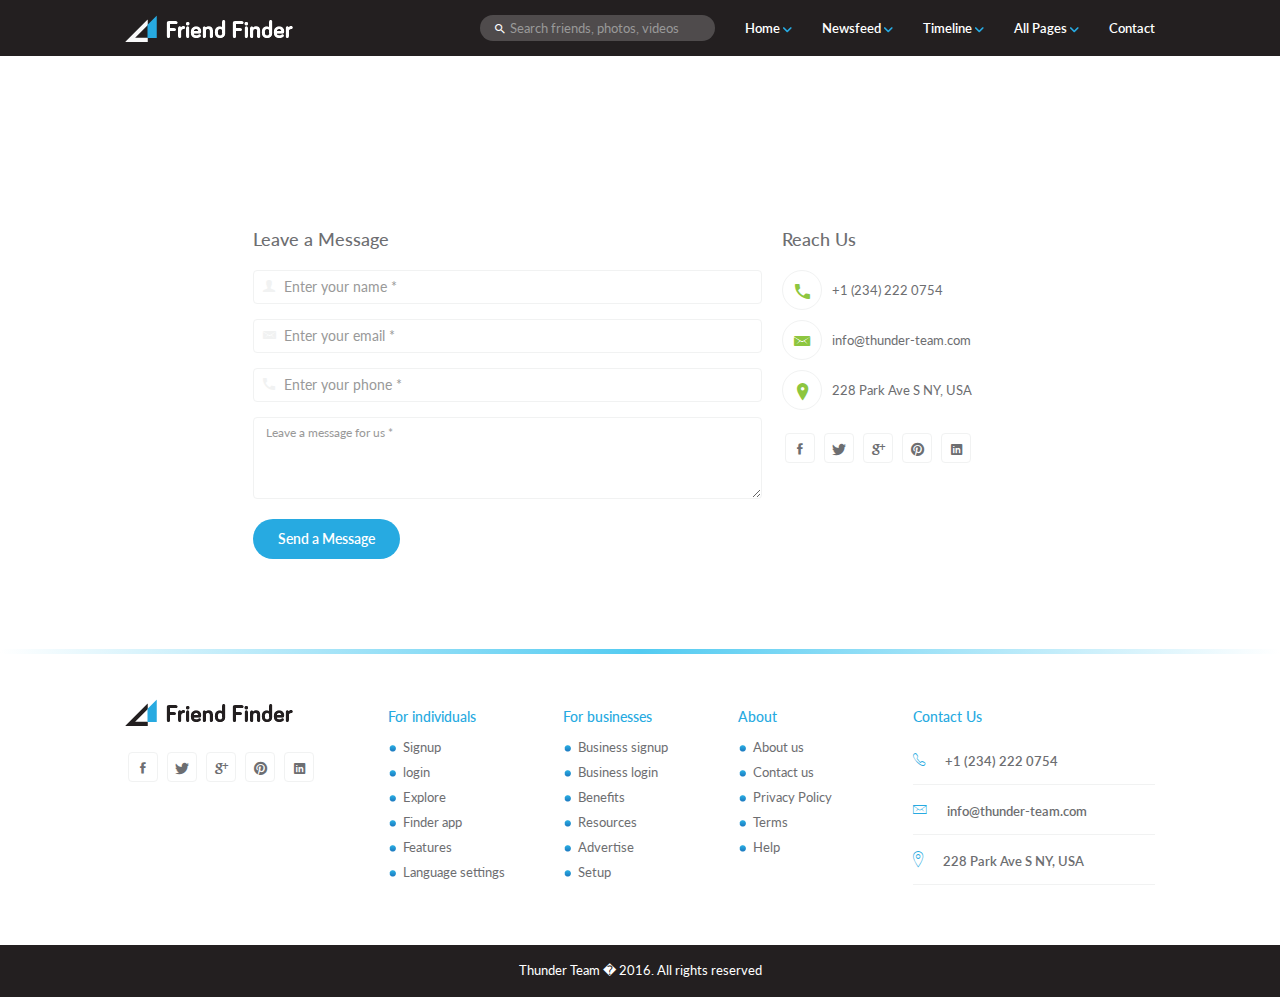
<file: contact.html>
﻿<!DOCTYPE html>
<html lang="en">
	<head>
		<meta http-equiv="content-type" content="text/html; charset=utf-8" />
		<meta name="viewport" content="width=device-width, initial-scale=1">
		<meta name="description" content="This is social network html5 template available in themeforest......" />
		<meta name="keywords" content="Social Network, Social Media, Make Friends, Newsfeed, Profile Page" />
		<meta name="robots" content="index, follow" />
		<title>My Timeline | This is My Coolest Profile</title>

    <!-- Stylesheets
    ================================================= -->
		<link rel="stylesheet" href="css/bootstrap.min.css" />
		<link rel="stylesheet" href="css/style.css" />
		<link rel="stylesheet" href="css/ionicons.min.css" />
    <link rel="stylesheet" href="css/font-awesome.min.css" />
    
    <!--Google Font-->
    <link href="https://fonts.googleapis.com/css?family=Lato:300,400,400i,700,700i" rel="stylesheet">
    
    <!--Favicon-->
    <link rel="shortcut icon" type="image/png" href="images/fav.png"/>
	</head>
  <body>

    <!-- Header
    ================================================= -->
		<header id="header">
      <nav class="navbar navbar-default navbar-fixed-top menu">
        <div class="container">

          <!-- Brand and toggle get grouped for better mobile display -->
          <div class="navbar-header">
            <button type="button" class="navbar-toggle collapsed" data-toggle="collapse" data-target="#bs-example-navbar-collapse-1" aria-expanded="false">
              <span class="sr-only">Toggle navigation</span>
              <span class="icon-bar"></span>
              <span class="icon-bar"></span>
              <span class="icon-bar"></span>
            </button>
            <a class="navbar-brand" href="index-register.html"><img src="images/logo.png" alt="logo" /></a>
          </div>

          <!-- Collect the nav links, forms, and other content for toggling -->
          <div class="collapse navbar-collapse" id="bs-example-navbar-collapse-1">
            <ul class="nav navbar-nav navbar-right main-menu">
              <li class="dropdown">
                <a href="#" class="dropdown-toggle" data-toggle="dropdown" role="button" aria-haspopup="true" aria-expanded="false">Home <span><img src="images/down-arrow.png" alt="" /></span></a>
                <ul class="dropdown-menu newsfeed-home">
                  <li><a href="index.html">Landing Page 1</a></li>
                  <li><a href="index-register.html">Landing Page 2</a></li>
                </ul>
              </li>
              <li class="dropdown">
                <a href="#" class="dropdown-toggle" data-toggle="dropdown" role="button" aria-haspopup="true" aria-expanded="false">Newsfeed <span><img src="images/down-arrow.png" alt="" /></span></a>
                <ul class="dropdown-menu newsfeed-home">
                  <li><a href="newsfeed.html">Newsfeed</a></li>
                  <li><a href="newsfeed-people-nearby.html">Poeple Nearly</a></li>
                  <li><a href="newsfeed-friends.html">My friends</a></li>
                  <li><a href="newsfeed-messages.html">Chatroom</a></li>
                  <li><a href="newsfeed-images.html">Images</a></li>
                  <li><a href="newsfeed-videos.html">Videos</a></li>
                </ul>
              </li>
              <li class="dropdown">
                <a href="#" class="dropdown-toggle" data-toggle="dropdown" role="button" aria-haspopup="true" aria-expanded="false">Timeline <span><img src="images/down-arrow.png" alt="" /></span></a>
                <ul class="dropdown-menu login">
                  <li><a href="timeline.html">Timeline</a></li>
                  <li><a href="timeline-about.html">Timeline About</a></li>
                  <li><a href="timeline-album.html">Timeline Album</a></li>
                  <li><a href="timeline-friends.html">Timeline Friends</a></li>
                  <li><a href="edit-profile-basic.html">Edit: Basic Info</a></li>
                  <li><a href="edit-profile-work-edu.html">Edit: Work</a></li>
                  <li><a href="edit-profile-interests.html">Edit: Interests</a></li>
                  <li><a href="edit-profile-settings.html">Account Settings</a></li>
                  <li><a href="edit-profile-password.html">Change Password</a></li>
                </ul>
              </li>
              <li class="dropdown">
                <a href="#" class="dropdown-toggle pages" data-toggle="dropdown" role="button" aria-haspopup="true" aria-expanded="false">All Pages <span><img src="images/down-arrow.png" alt="" /></span></a>
                <ul class="dropdown-menu page-list">
                  <li><a href="index.html">Landing Page</a></li>
                  <li><a href="index-register.html">Landing Page 2</a></li>
                  <li><a href="newsfeed.html">Newsfeed</a></li>
                  <li><a href="newsfeed-people-nearby.html">Poeple Nearly</a></li>
                  <li><a href="newsfeed-friends.html">My friends</a></li>
                  <li><a href="newsfeed-messages.html">Chatroom</a></li>
                  <li><a href="newsfeed-images.html">Images</a></li>
                  <li><a href="newsfeed-videos.html">Videos</a></li>
                  <li><a href="timeline.html">Timeline</a></li>
                  <li><a href="timeline-about.html">Timeline About</a></li>
                  <li><a href="timeline-album.html">Timeline Album</a></li>
                  <li><a href="timeline-friends.html">Timeline Friends</a></li>
                  <li><a href="edit-profile-basic.html">Edit Profile</a></li>
                  <li><a href="contact.html">Contact Us</a></li>
                </ul>
              </li>
              <li class="dropdown"><a href="contact.html">Contact</a></li>
            </ul>
            <form class="navbar-form navbar-right hidden-sm">
              <div class="form-group">
                <i class="icon ion-android-search"></i>
                <input type="text" class="form-control" placeholder="Search friends, photos, videos">
              </div>
            </form>
          </div><!-- /.navbar-collapse -->
        </div><!-- /.container -->
      </nav>
    </header>
    <!--Header End-->

    <div class="google-maps">
      <div id="map" class="map contact-map"></div>
    </div>
    <div id="page-contents">
    	<div class="container">
    		<div class="row">
    			<div class="col-md-10 col-md-offset-1">
            <div class="contact-us">
            	<div class="row">
            		<div class="col-md-8 col-sm-7">
                  <h4 class="grey">Leave a Message</h4>
                  <form class="contact-form">
                    <div class="form-group">
                      <i class="icon ion-person"></i>
                      <input id="contact-name" type="text" name="name" class="form-control" placeholder="Enter your name *" required="required" data-error="Name is required.">
                    </div>
                    <div class="form-group">
                      <i class="icon ion-email"></i>
                      <input id="contact-email" type="text" name="email" class="form-control" placeholder="Enter your email *" required="required" data-error="Email is required.">
                    </div>
                    <div class="form-group">
                      <i class="icon ion-android-call"></i>
                      <input id="contact-phone" type="text" name="phone" class="form-control" placeholder="Enter your phone *" required="required" data-error="Phone is required.">
                    </div>
                    <div class="form-group">
                      <textarea id="form-message" name="message" class="form-control" placeholder="Leave a message for us *" rows="4" required="required" data-error="Please,leave us a message."></textarea>
                    </div>
                  </form>
                  <button class="btn-primary">Send a Message</button>
                </div>
            		<div class="col-md-4 col-sm-5">
                  <h4 class="grey">Reach Us</h4>
                  <div class="reach"><span class="phone-icon"><i class="icon ion-android-call"></i></span><p>+1 (234) 222 0754</p></div>
                  <div class="reach"><span class="phone-icon"><i class="icon ion-email"></i></span><p>info@thunder-team.com</p></div>
                  <div class="reach"><span class="phone-icon"><i class="icon ion-ios-location"></i></span><p>228 Park Ave S NY, USA</p></div>
                  <ul class="list-inline social-icons">
                    <li><a href="#"><i class="icon ion-social-facebook"></i></a></li>
                    <li><a href="#"><i class="icon ion-social-twitter"></i></a></li>
                    <li><a href="#"><i class="icon ion-social-googleplus"></i></a></li>
                    <li><a href="#"><i class="icon ion-social-pinterest"></i></a></li>
                    <li><a href="#"><i class="icon ion-social-linkedin"></i></a></li>
                  </ul>
                </div>
            	</div>
            </div>
          </div>
    		</div>
    	</div>
    </div>

    <!-- Footer
    ================================================= -->
    <footer id="footer">
      <div class="container">
      	<div class="row">
          <div class="footer-wrapper">
            <div class="col-md-3 col-sm-3">
              <a href=""><img src="images/logo-black.png" alt="" class="footer-logo" /></a>
              <ul class="list-inline social-icons">
              	<li><a href="#"><i class="icon ion-social-facebook"></i></a></li>
              	<li><a href="#"><i class="icon ion-social-twitter"></i></a></li>
              	<li><a href="#"><i class="icon ion-social-googleplus"></i></a></li>
              	<li><a href="#"><i class="icon ion-social-pinterest"></i></a></li>
              	<li><a href="#"><i class="icon ion-social-linkedin"></i></a></li>
              </ul>
            </div>
            <div class="col-md-2 col-sm-2">
              <h5>For individuals</h5>
              <ul class="footer-links">
                <li><a href="">Signup</a></li>
                <li><a href="">login</a></li>
                <li><a href="">Explore</a></li>
                <li><a href="">Finder app</a></li>
                <li><a href="">Features</a></li>
                <li><a href="">Language settings</a></li>
              </ul>
            </div>
            <div class="col-md-2 col-sm-2">
              <h5>For businesses</h5>
              <ul class="footer-links">
                <li><a href="">Business signup</a></li>
                <li><a href="">Business login</a></li>
                <li><a href="">Benefits</a></li>
                <li><a href="">Resources</a></li>
                <li><a href="">Advertise</a></li>
                <li><a href="">Setup</a></li>
              </ul>
            </div>
            <div class="col-md-2 col-sm-2">
              <h5>About</h5>
              <ul class="footer-links">
                <li><a href="">About us</a></li>
                <li><a href="">Contact us</a></li>
                <li><a href="">Privacy Policy</a></li>
                <li><a href="">Terms</a></li>
                <li><a href="">Help</a></li>
              </ul>
            </div>
            <div class="col-md-3 col-sm-3">
              <h5>Contact Us</h5>
              <ul class="contact">
                <li><i class="icon ion-ios-telephone-outline"></i>+1 (234) 222 0754</li>
                <li><i class="icon ion-ios-email-outline"></i>info@thunder-team.com</li>
                <li><i class="icon ion-ios-location-outline"></i>228 Park Ave S NY, USA</li>
              </ul>
            </div>
          </div>
      	</div>
      </div>
      <div class="copyright">
        <p>Thunder Team � 2016. All rights reserved</p>
      </div>
		</footer>
    
    <!--preloader-->
    <div id="spinner-wrapper">
      <div class="spinner"></div>
    </div>
    
    <!-- Scripts
    ================================================= -->
    <script async defer src="http://ditu.google.cn/maps/api/js?key=AIzaSyCTMXfmDn0VlqWIyoOxK8997L-amWbUPiQ&callback=initMap"></script>
    <script src="js/jquery-3.1.1.min.js"></script>
    <script src="js/bootstrap.min.js"></script>
    <script src="js/script.js"></script>
    
  </body>
</html>
</file>
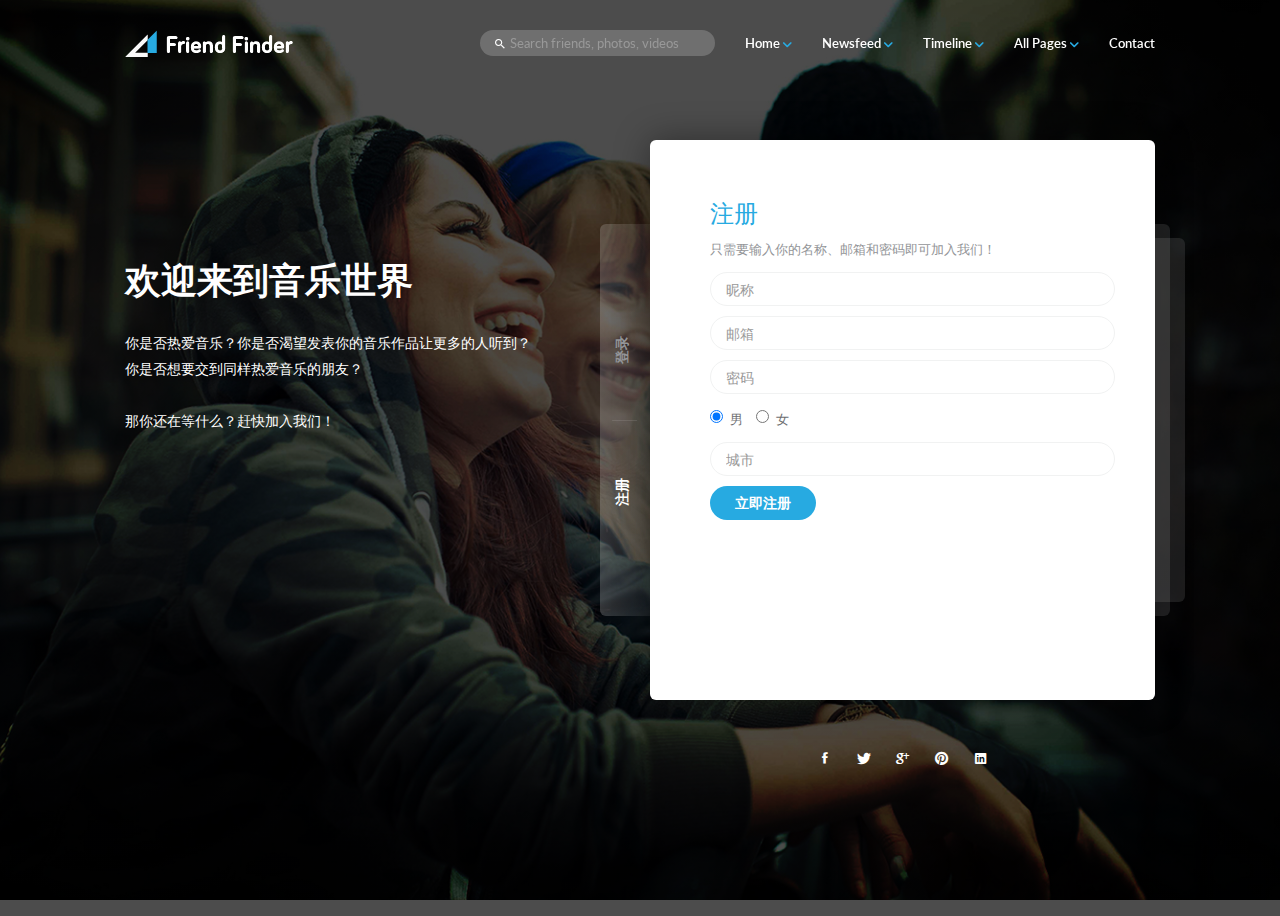
<file: index-register.html>
﻿<!DOCTYPE html>
<html lang="en">
<head>
    <meta http-equiv="content-type" content="text/html; charset=utf-8"/>
    <meta name="viewport" content="width=device-width, initial-scale=1">
    <meta name="description" content="This is social network html5 template available in themeforest......"/>
    <meta name="keywords" content="Social Network, Social Media, Make Friends, Newsfeed, Profile Page"/>
    <meta name="robots" content="index, follow"/>
    <title>Friend Finder | A Complete Social Network Template</title>

    <link rel="stylesheet" href="css/bootstrap.min.css"/>
    <link rel="stylesheet" href="css/style.css"/>
    <link rel="stylesheet" href="css/ionicons.min.css"/>
    <link rel="stylesheet" href="css/font-awesome.min.css"/>

    <link href="https://fonts.googleapis.com/css?family=Lato:300,400,400i,700,700i" rel="stylesheet">

    <link rel="shortcut icon" type="image/png" href="images/fav.png"/>
</head>
<body>

<header id="header-inverse">
    <nav class="navbar navbar-default navbar-fixed-top menu">
        <div class="container">

            <!-- Brand and toggle get grouped for better mobile display -->
            <div class="navbar-header">
                <button type="button" class="navbar-toggle collapsed" data-toggle="collapse"
                        data-target="#bs-example-navbar-collapse-1" aria-expanded="false">
                    <span class="sr-only">Toggle navigation</span>
                    <span class="icon-bar"></span>
                    <span class="icon-bar"></span>
                    <span class="icon-bar"></span>
                </button>
                <a class="navbar-brand" href="index-register.html"><img src="images/logo.png" alt="logo"/></a>
            </div>

            <!-- Collect the nav links, forms, and other content for toggling -->
            <div class="collapse navbar-collapse" id="bs-example-navbar-collapse-1">
                <ul class="nav navbar-nav navbar-right main-menu">
                    <li class="dropdown">
                        <a href="#" class="dropdown-toggle" data-toggle="dropdown" role="button" aria-haspopup="true"
                           aria-expanded="false">Home <span><img src="images/down-arrow.png" alt=""/></span></a>
                        <ul class="dropdown-menu newsfeed-home">
                            <li><a href="index.html">Landing Page 1</a></li>
                            <li><a href="index-register.html">Landing Page 2</a></li>
                        </ul>
                    </li>
                    <li class="dropdown">
                        <a href="#" class="dropdown-toggle" data-toggle="dropdown" role="button" aria-haspopup="true"
                           aria-expanded="false">Newsfeed <span><img src="images/down-arrow.png" alt=""/></span></a>
                        <ul class="dropdown-menu newsfeed-home">
                            <li><a href="newsfeed.html">Newsfeed</a></li>
                            <li><a href="newsfeed-people-nearby.html">Poeple Nearly</a></li>
                            <li><a href="newsfeed-friends.html">My friends</a></li>
                            <li><a href="newsfeed-messages.html">Chatroom</a></li>
                            <li><a href="newsfeed-images.html">Images</a></li>
                            <li><a href="newsfeed-videos.html">Videos</a></li>
                        </ul>
                    </li>
                    <li class="dropdown">
                        <a href="#" class="dropdown-toggle" data-toggle="dropdown" role="button" aria-haspopup="true"
                           aria-expanded="false">Timeline <span><img src="images/down-arrow.png" alt=""/></span></a>
                        <ul class="dropdown-menu login">
                            <li><a href="timeline.html">Timeline</a></li>
                            <li><a href="timeline-about.html">Timeline About</a></li>
                            <li><a href="timeline-album.html">Timeline Album</a></li>
                            <li><a href="timeline-friends.html">Timeline Friends</a></li>
                            <li><a href="edit-profile-basic.html">Edit: Basic Info</a></li>
                            <li><a href="edit-profile-work-edu.html">Edit: Work</a></li>
                            <li><a href="edit-profile-interests.html">Edit: Interests</a></li>
                            <li><a href="edit-profile-settings.html">Account Settings</a></li>
                            <li><a href="edit-profile-password.html">Change Password</a></li>
                        </ul>
                    </li>
                    <li class="dropdown">
                        <a href="#" class="dropdown-toggle pages" data-toggle="dropdown" role="button"
                           aria-haspopup="true" aria-expanded="false">All Pages <span><img src="images/down-arrow.png"
                                                                                           alt=""/></span></a>
                        <ul class="dropdown-menu page-list">
                            <li><a href="index.html">Landing Page 1</a></li>
                            <li><a href="index-register.html">Landing Page 2</a></li>
                            <li><a href="newsfeed.html">Newsfeed</a></li>
                            <li><a href="newsfeed-people-nearby.html">Poeple Nearly</a></li>
                            <li><a href="newsfeed-friends.html">My friends</a></li>
                            <li><a href="newsfeed-messages.html">Chatroom</a></li>
                            <li><a href="newsfeed-images.html">Images</a></li>
                            <li><a href="newsfeed-videos.html">Videos</a></li>
                            <li><a href="timeline.html">Timeline</a></li>
                            <li><a href="timeline-about.html">Timeline About</a></li>
                            <li><a href="timeline-album.html">Timeline Album</a></li>
                            <li><a href="timeline-friends.html">Timeline Friends</a></li>
                            <li><a href="edit-profile-basic.html">Edit Profile</a></li>
                            <li><a href="contact.html">Contact Us</a></li>
                        </ul>
                    </li>
                    <li class="dropdown"><a href="contact.html">Contact</a></li>
                </ul>
                <form class="navbar-form navbar-right hidden-sm">
                    <div class="form-group">
                        <i class="icon ion-android-search"></i>
                        <input type="text" class="form-control" placeholder="Search friends, photos, videos">
                    </div>
                </form>
            </div><!-- /.navbar-collapse -->
        </div><!-- /.container -->
    </nav>
</header>

<div id="lp-register">
    <div class="container wrapper">
        <div class="row">
            <div class="col-sm-5">
                <div class="intro-texts">
                    <h1 class="text-white">欢迎来到音乐世界</h1>
                    <p>你是否热爱音乐？你是否渴望发表你的音乐作品让更多的人听到？你是否想要交到同样热爱音乐的朋友？ <br/> <br/>那你还在等什么？赶快加入我们！</p>
                    <!--<button class="btn btn-primary">Learn More</button>-->
                </div>
            </div>
            <div class="col-sm-6 col-sm-offset-1">
                <div class="reg-form-container">

                    <div class="reg-options">
                        <ul class="nav nav-tabs">
                            <li class="active"><a href="#register" data-toggle="tab">注册</a></li>
                            <li><a href="#login" data-toggle="tab">登录</a></li>
                        </ul><!--Tabs End-->
                    </div>

                    <div class="tab-content">
                        <!--register-->
                        <div class="tab-pane active" id="register">
                            <h3>注册</h3>
                            <p class="text-muted">只需要输入你的名称、邮箱和密码即可加入我们！</p>

                            <!--Register Form-->
                            <form name="registration_form" id='registration_form' class="form-inline">
                                <div class="row">
                                    <div class="form-group col-xs-12">
                                        <label for="firstname" class="sr-only">昵称</label>
                                        <input id="firstname" class="form-control input-group-lg" type="text"
                                               name="firstname" title="Enter first name" placeholder="昵称"/>
                                    </div>
                                    <!--<div class="form-group col-xs-6">-->
                                        <!--<label for="lastname" class="sr-only">Last Name</label>-->
                                        <!--<input id="lastname" class="form-control input-group-lg" type="text"-->
                                               <!--name="lastname" title="Enter last name" placeholder="Last name"/>-->
                                    <!--</div>-->
                                </div>
                                <div class="row">
                                    <div class="form-group col-xs-12">
                                        <label for="email" class="sr-only">邮箱</label>
                                        <input id="email" class="form-control input-group-lg" type="text" name="Email"
                                               title="Enter Email" placeholder="邮箱"/>
                                    </div>
                                </div>
                                <div class="row">
                                    <div class="form-group col-xs-12">
                                        <label for="password" class="sr-only">密码</label>
                                        <input id="password" class="form-control input-group-lg" type="password"
                                               name="password" title="Enter password" placeholder="密码"/>
                                    </div>
                                </div>
                                <div class="form-group gender">
                                    <label class="radio-inline">
                                        <input id="man" type="radio" name="optradio" value="男" checked>男
                                    </label>
                                    <label class="radio-inline">
                                        <input id="woman" type="radio" name="optradio" value="女">女
                                    </label>
                                </div>
                                <div class="row">
                                    <div class="form-group col-xs-12">
                                        <label for="city" class="sr-only">City</label>
                                        <input id="city" class="form-control input-group-lg reg_name" type="text"
                                               name="city" title="Enter city" placeholder="城市"/>
                                    </div>
                                </div>
                            </form>
                            <!--<p><a href="#login">已有账号</a></p>-->
                            <button class="btn btn-primary" id="register-button">立即注册</button>
                        </div>
                        <!--Login-->
                        <div class="tab-pane" id="login">
                            <h3>登录</h3>
                            <p class="text-muted">输入你的邮箱和密码，即刻登录</p>

                            <!--Login Form-->
                            <form name="Login_form" id='Login_form'>
                                <div class="row">
                                    <div class="form-group col-xs-12">
                                        <label for="my-email" class="sr-only">Email</label>
                                        <input id="my-email" class="form-control input-group-lg" type="text"
                                               name="Email" title="Enter Email" placeholder="邮箱"/>
                                    </div>
                                </div>
                                <div class="row">
                                    <div class="form-group col-xs-12">
                                        <label for="my-password" class="sr-only">Password</label>
                                        <input id="my-password" class="form-control input-group-lg" type="password"
                                               name="password" title="Enter password" placeholder="密码"/>
                                    </div>
                                </div>
                            </form><!--Login Form Ends-->
                            <p><a href="#">忘记密码</a></p>
                            <button class="btn btn-primary" id="login-button">登录</button>
                        </div>
                    </div>
                </div>
            </div>
        </div>
        <div class="row">
            <div class="col-sm-6 col-sm-offset-6">

                <!--Social Icons-->
                <ul class="list-inline social-icons">
                    <li><a href="#"><i class="icon ion-social-facebook"></i></a></li>
                    <li><a href="#"><i class="icon ion-social-twitter"></i></a></li>
                    <li><a href="#"><i class="icon ion-social-googleplus"></i></a></li>
                    <li><a href="#"><i class="icon ion-social-pinterest"></i></a></li>
                    <li><a href="#"><i class="icon ion-social-linkedin"></i></a></li>
                </ul>
            </div>
        </div>
    </div>
</div>

<div id="spinner-wrapper">
    <div class="spinner"></div>
</div>



<script src="js/jquery-3.1.1.min.js"></script>
<script src="js/bootstrap.min.js"></script>
<script src="js/jquery.appear.min.js"></script>
<script src="js/jquery.incremental-counter.js"></script>
<script src="js/script.js"></script>
<script src="js/user_js/login.js"></script>
<script src="js/user_js/register.js"></script>

</body>
</html>
</file>
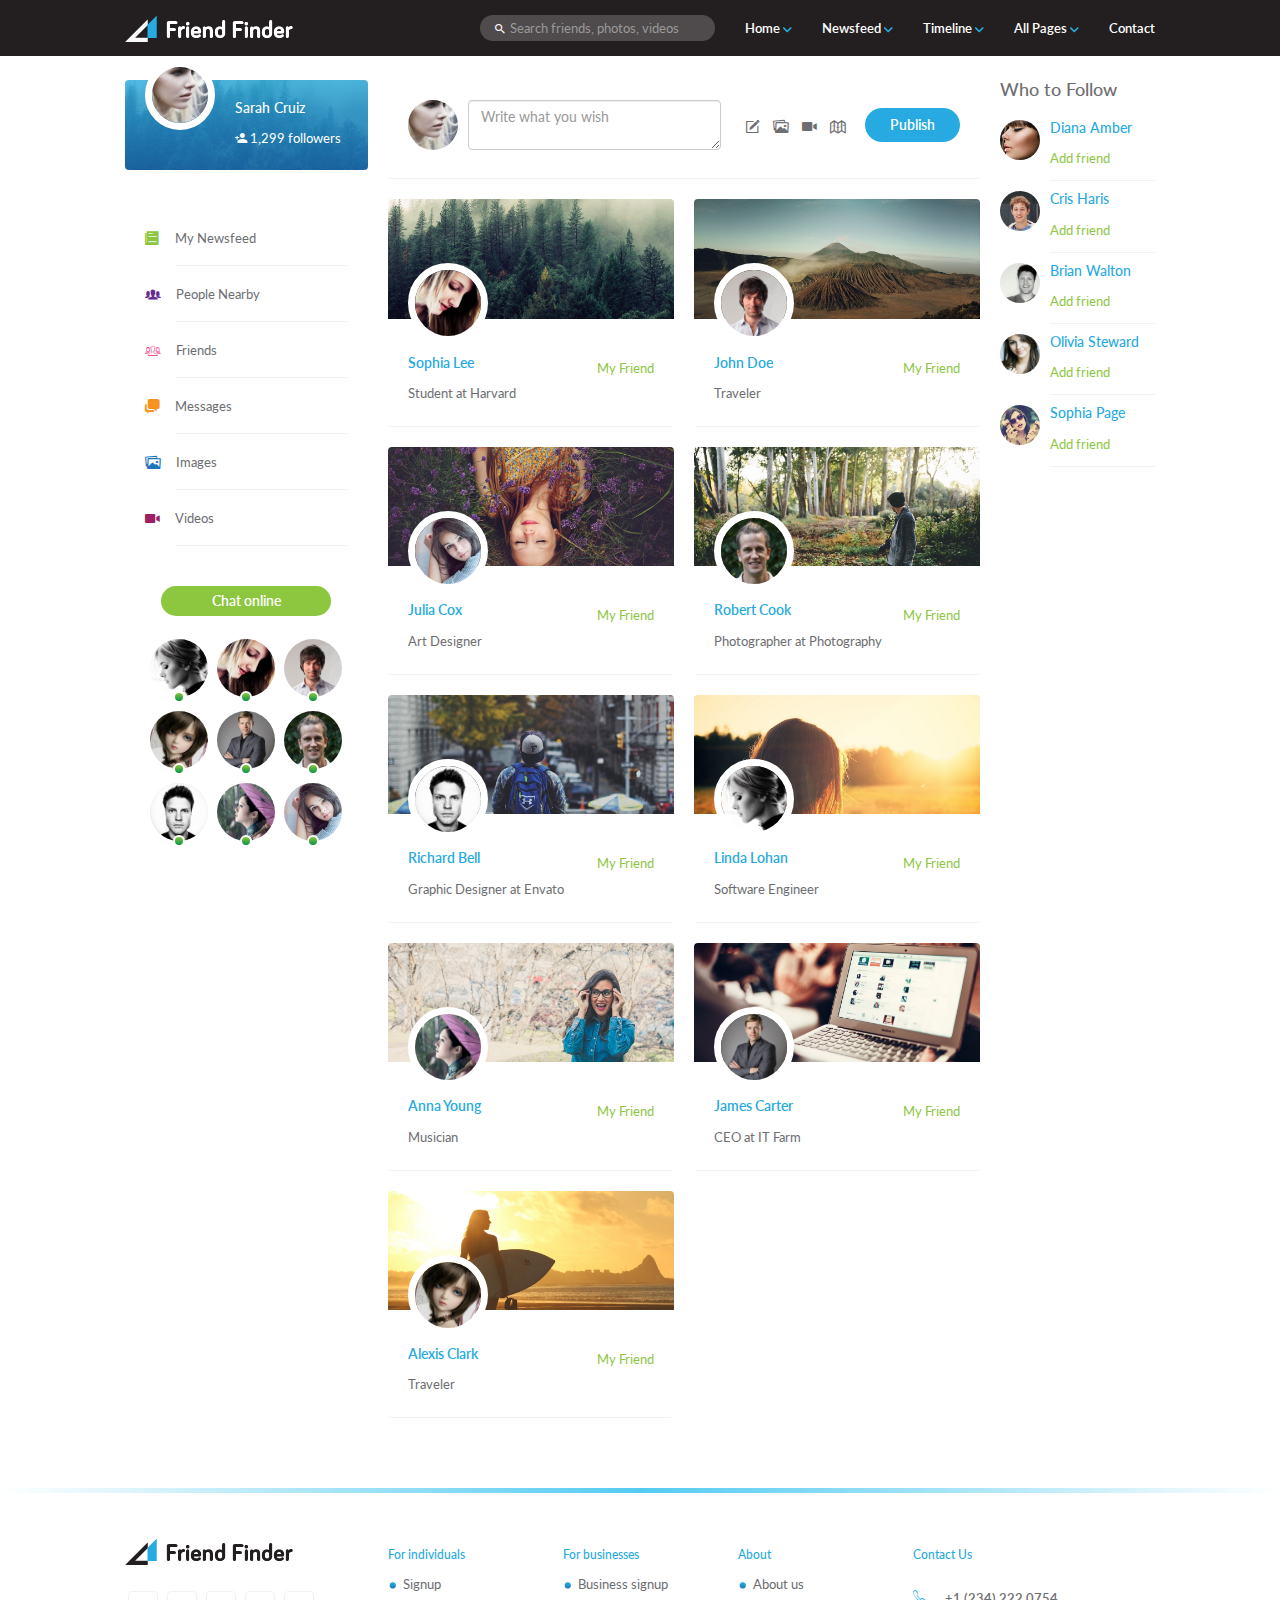
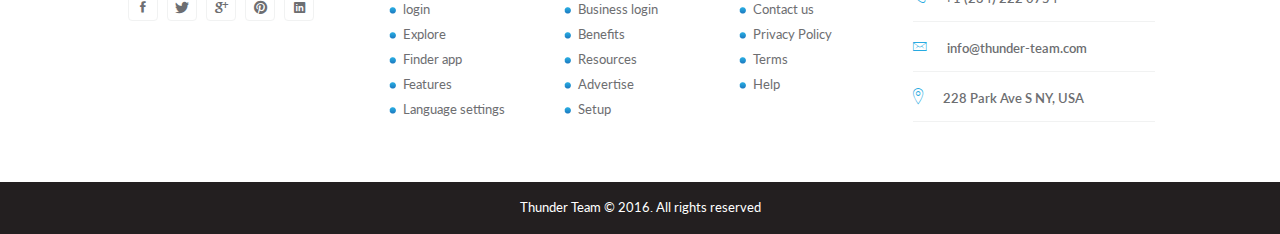
<file: newsfeed-friends.html>
﻿<!DOCTYPE html>
<html lang="en">
	<head>
		<meta http-equiv="content-type" content="text/html; charset=utf-8" />
		<meta name="viewport" content="width=device-width, initial-scale=1">
		<meta name="description" content="This is social network html5 template available in themeforest......" />
		<meta name="keywords" content="Social Network, Social Media, Make Friends, Newsfeed, Profile Page" />
		<meta name="robots" content="index, follow" />
		<title>Friend List | Your Friend List</title>

		<!-- Stylesheets
    ================================================= -->
		<link rel="stylesheet" href="css/bootstrap.min.css" />
		<link rel="stylesheet" href="css/style.css" />
		<link rel="stylesheet" href="css/ionicons.min.css" />
    <link rel="stylesheet" href="css/font-awesome.min.css" />
    
    <!--Google Font-->
    <link href="https://fonts.googleapis.com/css?family=Lato:300,400,400i,700,700i" rel="stylesheet">
    
    <!--Favicon-->
    <link rel="shortcut icon" type="image/png" href="images/fav.png"/>
	</head>
  <body>

    <!-- Header
    ================================================= -->
		<header id="header">
      <nav class="navbar navbar-default navbar-fixed-top menu">
        <div class="container">

          <!-- Brand and toggle get grouped for better mobile display -->
          <div class="navbar-header">
            <button type="button" class="navbar-toggle collapsed" data-toggle="collapse" data-target="#bs-example-navbar-collapse-1" aria-expanded="false">
              <span class="sr-only">Toggle navigation</span>
              <span class="icon-bar"></span>
              <span class="icon-bar"></span>
              <span class="icon-bar"></span>
            </button>
            <a class="navbar-brand" href="index-register.html"><img src="images/logo.png" alt="logo" /></a>
          </div>

          <!-- Collect the nav links, forms, and other content for toggling -->
          <div class="collapse navbar-collapse" id="bs-example-navbar-collapse-1">
            <ul class="nav navbar-nav navbar-right main-menu">
              <li class="dropdown">
                <a href="#" class="dropdown-toggle" data-toggle="dropdown" role="button" aria-haspopup="true" aria-expanded="false">Home <span><img src="images/down-arrow.png" alt="" /></span></a>
                <ul class="dropdown-menu newsfeed-home">
                  <li><a href="index.html">Landing Page 1</a></li>
                  <li><a href="index-register.html">Landing Page 2</a></li>
                </ul>
              </li>
              <li class="dropdown">
                <a href="#" class="dropdown-toggle" data-toggle="dropdown" role="button" aria-haspopup="true" aria-expanded="false">Newsfeed <span><img src="images/down-arrow.png" alt="" /></span></a>
                <ul class="dropdown-menu newsfeed-home">
                  <li><a href="newsfeed.html">Newsfeed</a></li>
                  <li><a href="newsfeed-people-nearby.html">Poeple Nearly</a></li>
                  <li><a href="newsfeed-friends.html">My friends</a></li>
                  <li><a href="newsfeed-messages.html">Chatroom</a></li>
                  <li><a href="newsfeed-images.html">Images</a></li>
                  <li><a href="newsfeed-videos.html">Videos</a></li>
                </ul>
              </li>
              <li class="dropdown">
                <a href="#" class="dropdown-toggle" data-toggle="dropdown" role="button" aria-haspopup="true" aria-expanded="false">Timeline <span><img src="images/down-arrow.png" alt="" /></span></a>
                <ul class="dropdown-menu login">
                  <li><a href="timeline.html">Timeline</a></li>
                  <li><a href="timeline-about.html">Timeline About</a></li>
                  <li><a href="timeline-album.html">Timeline Album</a></li>
                  <li><a href="timeline-friends.html">Timeline Friends</a></li>
                  <li><a href="edit-profile-basic.html">Edit: Basic Info</a></li>
                  <li><a href="edit-profile-work-edu.html">Edit: Work</a></li>
                  <li><a href="edit-profile-interests.html">Edit: Interests</a></li>
                  <li><a href="edit-profile-settings.html">Account Settings</a></li>
                  <li><a href="edit-profile-password.html">Change Password</a></li>
                </ul>
              </li>
              <li class="dropdown">
                <a href="#" class="dropdown-toggle pages" data-toggle="dropdown" role="button" aria-haspopup="true" aria-expanded="false">All Pages <span><img src="images/down-arrow.png" alt="" /></span></a>
                <ul class="dropdown-menu page-list">
                  <li><a href="index.html">Landing Page 1</a></li>
                  <li><a href="index-register.html">Landing Page 2</a></li>
                  <li><a href="newsfeed.html">Newsfeed</a></li>
                  <li><a href="newsfeed-people-nearby.html">Poeple Nearly</a></li>
                  <li><a href="newsfeed-friends.html">My friends</a></li>
                  <li><a href="newsfeed-messages.html">Chatroom</a></li>
                  <li><a href="newsfeed-images.html">Images</a></li>
                  <li><a href="newsfeed-videos.html">Videos</a></li>
                  <li><a href="timeline.html">Timeline</a></li>
                  <li><a href="timeline-about.html">Timeline About</a></li>
                  <li><a href="timeline-album.html">Timeline Album</a></li>
                  <li><a href="timeline-friends.html">Timeline Friends</a></li>
                  <li><a href="edit-profile-basic.html">Edit Profile</a></li>
                  <li><a href="contact.html">Contact Us</a></li>
                </ul>
              </li>
              <li class="dropdown"><a href="contact.html">Contact</a></li>
            </ul>
            <form class="navbar-form navbar-right hidden-sm">
              <div class="form-group">
                <i class="icon ion-android-search"></i>
                <input type="text" class="form-control" placeholder="Search friends, photos, videos">
              </div>
            </form>
          </div><!-- /.navbar-collapse -->
        </div><!-- /.container -->
      </nav>
    </header>
    <!--Header End-->

      <div id="page-contents">
          <div class="container">
              <div class="row">

                  <!-- Newsfeed Common Side Bar Left
                ================================================= -->
                  <div class="col-md-3" style="position:static;">
                      <div class="profile-card">
                          <img src="images/users/user-1.jpg" alt="user" class="profile-photo" />
                          <h5><a href="timeline.html" class="text-white">Sarah Cruiz</a></h5>
                          <a href="#" class="text-white"><i class="ion ion-android-person-add"></i> 1,299 followers</a>
                      </div><!--profile card ends-->
                      <ul class="nav-news-feed">
                          <li><i class="icon ion-ios-paper"></i><div><a href="newsfeed.html">My Newsfeed</a></div></li>
                          <li><i class="icon ion-ios-people"></i><div><a href="newsfeed-people-nearby.html">People Nearby</a></div></li>
                          <li><i class="icon ion-ios-people-outline"></i><div><a href="newsfeed-friends.html">Friends</a></div></li>
                          <li><i class="icon ion-chatboxes"></i><div><a href="newsfeed-messages.html">Messages</a></div></li>
                          <li><i class="icon ion-images"></i><div><a href="newsfeed-images.html">Images</a></div></li>
                          <li><i class="icon ion-ios-videocam"></i><div><a href="newsfeed-videos.html">Videos</a></div></li>
                      </ul><!--news-feed links ends-->
                      <div id="chat-block">
                          <div class="title">Chat online</div>
                          <ul class="online-users list-inline">
                              <li><a href="newsfeed-messages.html" title="Linda Lohan"><img src="images/users/user-2.jpg" alt="user" class="img-responsive profile-photo" /><span class="online-dot"></span></a></li>
                              <li><a href="newsfeed-messages.html" title="Sophia Lee"><img src="images/users/user-3.jpg" alt="user" class="img-responsive profile-photo" /><span class="online-dot"></span></a></li>
                              <li><a href="newsfeed-messages.html" title="John Doe"><img src="images/users/user-4.jpg" alt="user" class="img-responsive profile-photo" /><span class="online-dot"></span></a></li>
                              <li><a href="newsfeed-messages.html" title="Alexis Clark"><img src="images/users/user-5.jpg" alt="user" class="img-responsive profile-photo" /><span class="online-dot"></span></a></li>
                              <li><a href="newsfeed-messages.html" title="James Carter"><img src="images/users/user-6.jpg" alt="user" class="img-responsive profile-photo" /><span class="online-dot"></span></a></li>
                              <li><a href="newsfeed-messages.html" title="Robert Cook"><img src="images/users/user-7.jpg" alt="user" class="img-responsive profile-photo" /><span class="online-dot"></span></a></li>
                              <li><a href="newsfeed-messages.html" title="Richard Bell"><img src="images/users/user-8.jpg" alt="user" class="img-responsive profile-photo" /><span class="online-dot"></span></a></li>
                              <li><a href="newsfeed-messages.html" title="Anna Young"><img src="images/users/user-9.jpg" alt="user" class="img-responsive profile-photo" /><span class="online-dot"></span></a></li>
                              <li><a href="newsfeed-messages.html" title="Julia Cox"><img src="images/users/user-10.jpg" alt="user" class="img-responsive profile-photo" /><span class="online-dot"></span></a></li>
                          </ul>
                      </div><!--chat block ends-->
                  </div>
                  <div class="col-md-7">

                      <!-- Post Create Box
                    ================================================= -->
                      <div class="create-post">
                          <div class="row">
                              <div class="col-md-7 col-sm-7">
                                  <div class="form-group">
                                      <img src="images/users/user-1.jpg" alt="" class="profile-photo-md" />
                                      <textarea name="texts" id="exampleTextarea" cols="30" rows="1" class="form-control" placeholder="Write what you wish"></textarea>
                                  </div>
                              </div>
                              <div class="col-md-5 col-sm-5">
                                  <div class="tools">
                                      <ul class="publishing-tools list-inline">
                                          <li><a href="#"><i class="ion-compose"></i></a></li>
                                          <li><a href="#"><i class="ion-images"></i></a></li>
                                          <li><a href="#"><i class="ion-ios-videocam"></i></a></li>
                                          <li><a href="#"><i class="ion-map"></i></a></li>
                                      </ul>
                                      <button class="btn btn-primary pull-right">Publish</button>
                                  </div>
                              </div>
                          </div>
                      </div><!-- Post Create Box End -->
                      <!-- Friend List
                    ================================================= -->
                      <div class="friend-list">
                          <div class="row">
                              <div class="col-md-6 col-sm-6">
                                  <div class="friend-card">
                                      <img src="images/covers/1.jpg" alt="profile-cover" class="img-responsive cover" />
                                      <div class="card-info">
                                          <img src="images/users/user-3.jpg" alt="user" class="profile-photo-lg" />
                                          <div class="friend-info">
                                              <a href="#" class="pull-right text-green">My Friend</a>
                                              <h5><a href="timeline.html" class="profile-link">Sophia Lee</a></h5>
                                              <p>Student at Harvard</p>
                                          </div>
                                      </div>
                                  </div>
                              </div>
                              <div class="col-md-6 col-sm-6">
                                  <div class="friend-card">
                                      <img src="images/covers/3.jpg" alt="profile-cover" class="img-responsive cover" />
                                      <div class="card-info">
                                          <img src="images/users/user-4.jpg" alt="user" class="profile-photo-lg" />
                                          <div class="friend-info">
                                              <a href="#" class="pull-right text-green">My Friend</a>
                                              <h5><a href="timeline.html" class="profile-link">John Doe</a></h5>
                                              <p>Traveler</p>
                                          </div>
                                      </div>
                                  </div>
                              </div>
                              <div class="col-md-6 col-sm-6">
                                  <div class="friend-card">
                                      <img src="images/covers/4.jpg" alt="profile-cover" class="img-responsive cover" />
                                      <div class="card-info">
                                          <img src="images/users/user-10.jpg" alt="user" class="profile-photo-lg" />
                                          <div class="friend-info">
                                              <a href="timeline.html" class="pull-right text-green">My Friend</a>
                                              <h5><a href="#" class="profile-link">Julia Cox</a></h5>
                                              <p>Art Designer</p>
                                          </div>
                                      </div>
                                  </div>
                              </div>
                              <div class="col-md-6 col-sm-6">
                                  <div class="friend-card">
                                      <img src="images/covers/5.jpg" alt="profile-cover" class="img-responsive cover" />
                                      <div class="card-info">
                                          <img src="images/users/user-7.jpg" alt="user" class="profile-photo-lg" />
                                          <div class="friend-info">
                                              <a href="#" class="pull-right text-green">My Friend</a>
                                              <h5><a href="http://thunder-team.com/friend-finder/timelime.html" class="profile-link">Robert Cook</a></h5>
                                              <p>Photographer at Photography</p>
                                          </div>
                                      </div>
                                  </div>
                              </div>
                              <div class="col-md-6 col-sm-6">
                                  <div class="friend-card">
                                      <img src="images/covers/6.jpg" alt="profile-cover" class="img-responsive cover" />
                                      <div class="card-info">
                                          <img src="images/users/user-8.jpg" alt="user" class="profile-photo-lg" />
                                          <div class="friend-info">
                                              <a href="#" class="pull-right text-green">My Friend</a>
                                              <h5><a href="timeline.html" class="profile-link">Richard Bell</a></h5>
                                              <p>Graphic Designer at Envato</p>
                                          </div>
                                      </div>
                                  </div>
                              </div>
                              <div class="col-md-6 col-sm-6">
                                  <div class="friend-card">
                                      <img src="images/covers/7.jpg" alt="profile-cover" class="img-responsive cover" />
                                      <div class="card-info">
                                          <img src="images/users/user-2.jpg" alt="user" class="profile-photo-lg" />
                                          <div class="friend-info">
                                              <a href="#" class="pull-right text-green">My Friend</a>
                                              <h5><a href="timeline.html" class="profile-link">Linda Lohan</a></h5>
                                              <p>Software Engineer</p>
                                          </div>
                                      </div>
                                  </div>
                              </div>
                              <div class="col-md-6 col-sm-6">
                                  <div class="friend-card">
                                      <img src="images/covers/8.jpg" alt="profile-cover" class="img-responsive cover" />
                                      <div class="card-info">
                                          <img src="images/users/user-9.jpg" alt="user" class="profile-photo-lg" />
                                          <div class="friend-info">
                                              <a href="#" class="pull-right text-green">My Friend</a>
                                              <h5><a href="timeline.html" class="profile-link">Anna Young</a></h5>
                                              <p>Musician</p>
                                          </div>
                                      </div>
                                  </div>
                              </div>
                              <div class="col-md-6 col-sm-6">
                                  <div class="friend-card">
                                      <img src="images/covers/9.jpg" alt="profile-cover" class="img-responsive cover" />
                                      <div class="card-info">
                                          <img src="images/users/user-6.jpg" alt="user" class="profile-photo-lg" />
                                          <div class="friend-info">
                                              <a href="#" class="pull-right text-green">My Friend</a>
                                              <h5><a href="timeline.html" class="profile-link">James Carter</a></h5>
                                              <p>CEO at IT Farm</p>
                                          </div>
                                      </div>
                                  </div>
                              </div>
                              <div class="col-md-6 col-sm-6">
                                  <div class="friend-card">
                                      <img src="images/covers/10.jpg" alt="profile-cover" class="img-responsive cover" />
                                      <div class="card-info">
                                          <img src="images/users/user-5.jpg" alt="user" class="profile-photo-lg" />
                                          <div class="friend-info">
                                              <a href="#" class="pull-right text-green">My Friend</a>
                                              <h5><a href="timeline.html" class="profile-link">Alexis Clark</a></h5>
                                              <p>Traveler</p>
                                          </div>
                                      </div>
                                  </div>
                              </div>
                          </div>
                      </div>
                  </div>

                  <!-- Newsfeed Common Side Bar Right
                ================================================= -->
                  <div class="col-md-2 static">
                      <div class="suggestions" id="sticky-sidebar">
                          <h4 class="grey">Who to Follow</h4>
                          <div class="follow-user">
                              <img src="images/users/user-11.jpg" alt="" class="profile-photo-sm pull-left" />
                              <div>
                                  <h5><a href="timeline.html">Diana Amber</a></h5>
                                  <a href="#" class="text-green">Add friend</a>
                              </div>
                          </div>
                          <div class="follow-user">
                              <img src="images/users/user-12.jpg" alt="" class="profile-photo-sm pull-left" />
                              <div>
                                  <h5><a href="timeline.html">Cris Haris</a></h5>
                                  <a href="#" class="text-green">Add friend</a>
                              </div>
                          </div>
                          <div class="follow-user">
                              <img src="images/users/user-13.jpg" alt="" class="profile-photo-sm pull-left" />
                              <div>
                                  <h5><a href="timeline.html">Brian Walton</a></h5>
                                  <a href="#" class="text-green">Add friend</a>
                              </div>
                          </div>
                          <div class="follow-user">
                              <img src="images/users/user-14.jpg" alt="" class="profile-photo-sm pull-left" />
                              <div>
                                  <h5><a href="timeline.html">Olivia Steward</a></h5>
                                  <a href="#" class="text-green">Add friend</a>
                              </div>
                          </div>
                          <div class="follow-user">
                              <img src="images/users/user-15.jpg" alt="" class="profile-photo-sm pull-left" />
                              <div>
                                  <h5><a href="timeline.html">Sophia Page</a></h5>
                                  <a href="#" class="text-green">Add friend</a>
                              </div>
                          </div>
                      </div>
                  </div>
              </div>
          </div>
      </div>

      <!-- Footer
    ================================================= -->
      <footer id="footer">
          <div class="container">
              <div class="row">
                  <div class="footer-wrapper">
                      <div class="col-md-3 col-sm-3">
                          <a href=""><img src="images/logo-black.png" alt="" class="footer-logo" /></a>
                          <ul class="list-inline social-icons">
                              <li><a href="#"><i class="icon ion-social-facebook"></i></a></li>
                              <li><a href="#"><i class="icon ion-social-twitter"></i></a></li>
                              <li><a href="#"><i class="icon ion-social-googleplus"></i></a></li>
                              <li><a href="#"><i class="icon ion-social-pinterest"></i></a></li>
                              <li><a href="#"><i class="icon ion-social-linkedin"></i></a></li>
                          </ul>
                      </div>
                      <div class="col-md-2 col-sm-2">
                          <h6>For individuals</h6>
                          <ul class="footer-links">
                              <li><a href="">Signup</a></li>
                              <li><a href="">login</a></li>
                              <li><a href="">Explore</a></li>
                              <li><a href="">Finder app</a></li>
                              <li><a href="">Features</a></li>
                              <li><a href="">Language settings</a></li>
                          </ul>
                      </div>
                      <div class="col-md-2 col-sm-2">
                          <h6>For businesses</h6>
                          <ul class="footer-links">
                              <li><a href="">Business signup</a></li>
                              <li><a href="">Business login</a></li>
                              <li><a href="">Benefits</a></li>
                              <li><a href="">Resources</a></li>
                              <li><a href="">Advertise</a></li>
                              <li><a href="">Setup</a></li>
                          </ul>
                      </div>
                      <div class="col-md-2 col-sm-2">
                          <h6>About</h6>
                          <ul class="footer-links">
                              <li><a href="">About us</a></li>
                              <li><a href="">Contact us</a></li>
                              <li><a href="">Privacy Policy</a></li>
                              <li><a href="">Terms</a></li>
                              <li><a href="">Help</a></li>
                          </ul>
                      </div>
                      <div class="col-md-3 col-sm-3">
                          <h6>Contact Us</h6>
                          <ul class="contact">
                              <li><i class="icon ion-ios-telephone-outline"></i>+1 (234) 222 0754</li>
                              <li><i class="icon ion-ios-email-outline"></i>info@thunder-team.com</li>
                              <li><i class="icon ion-ios-location-outline"></i>228 Park Ave S NY, USA</li>
                          </ul>
                      </div>
                  </div>
              </div>
          </div>
          <div class="copyright">
              <p>Thunder Team © 2016. All rights reserved</p>
          </div>
      </footer>
    
    <!--preloader-->
    <div id="spinner-wrapper">
      <div class="spinner"></div>
    </div>

    <!-- Scripts
    ================================================= -->
    <script src="js/jquery-3.1.1.min.js"></script>
    <script src="js/bootstrap.min.js"></script>
    <script src="js/jquery.sticky-kit.min.js"></script>
    <script src="js/jquery.scrollbar.min.js"></script>
    <script src="js/script.js"></script>
    
  </body>
</html>
</file>
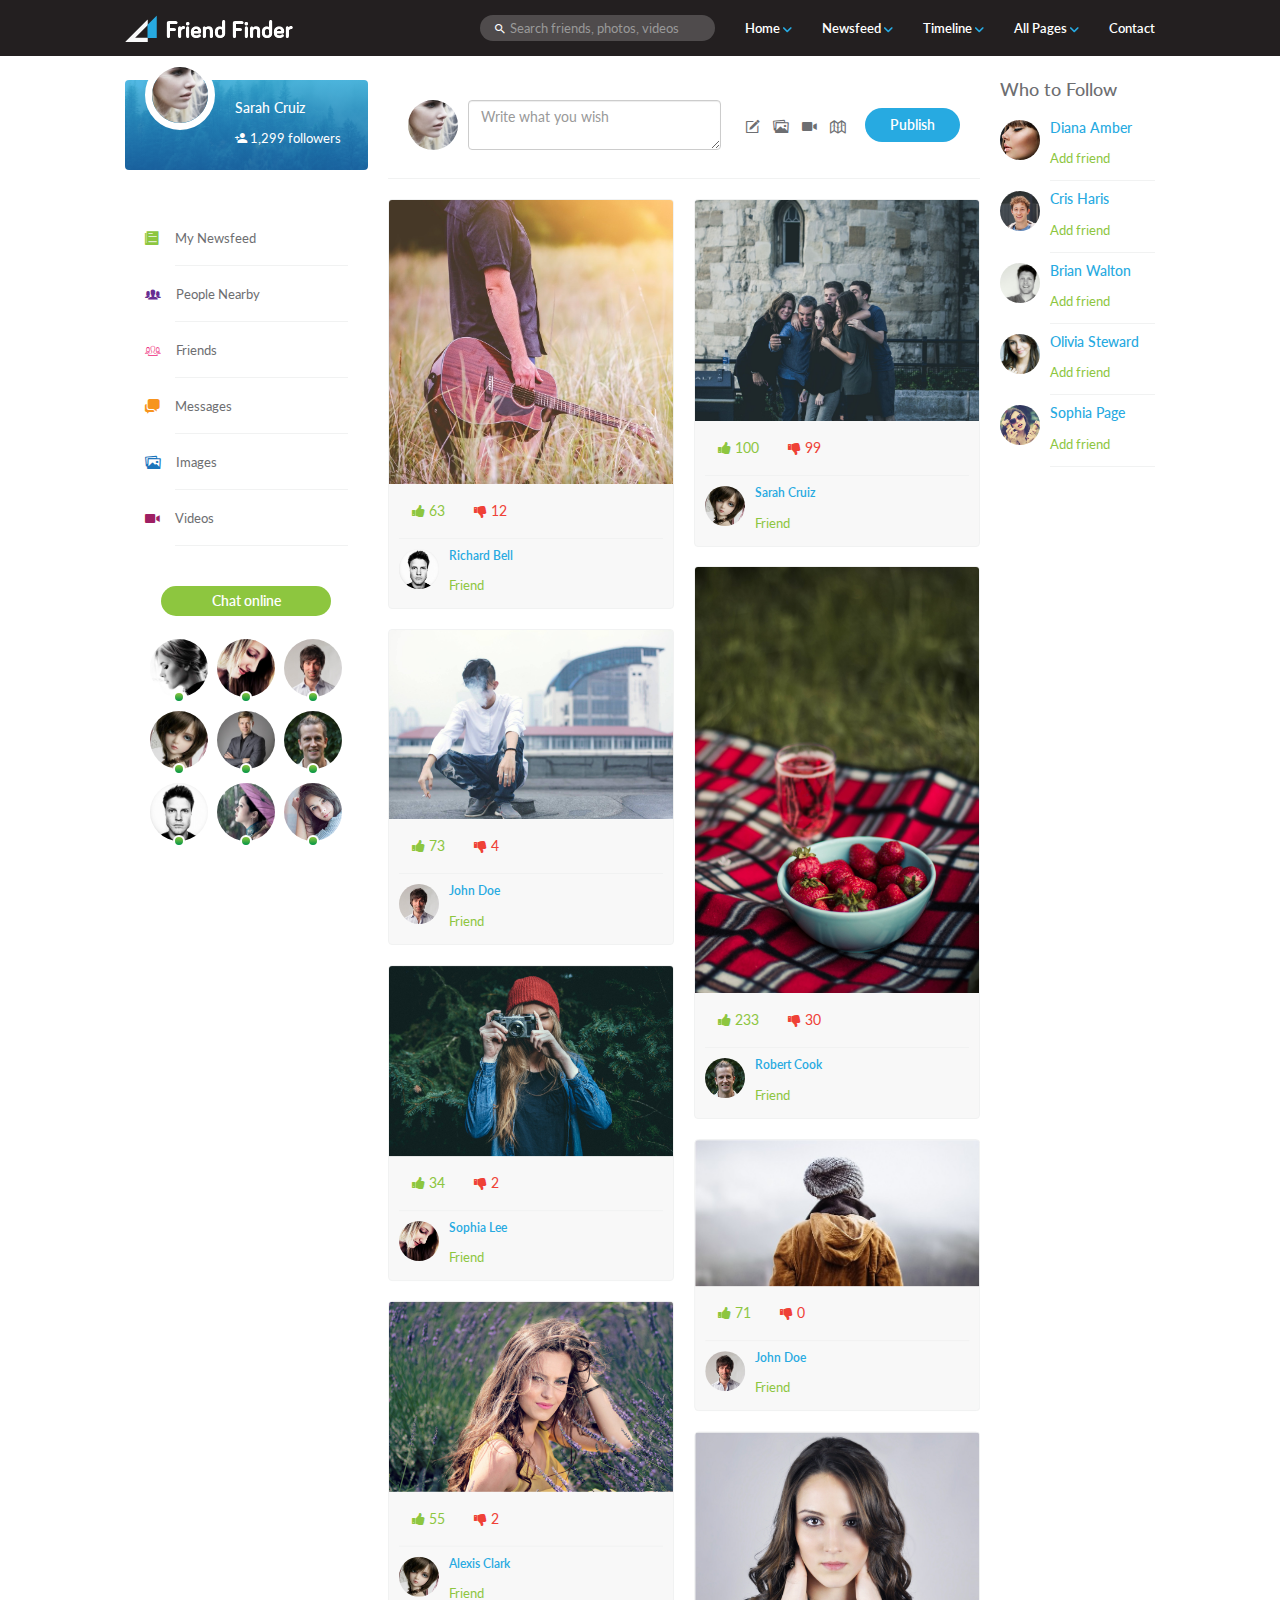
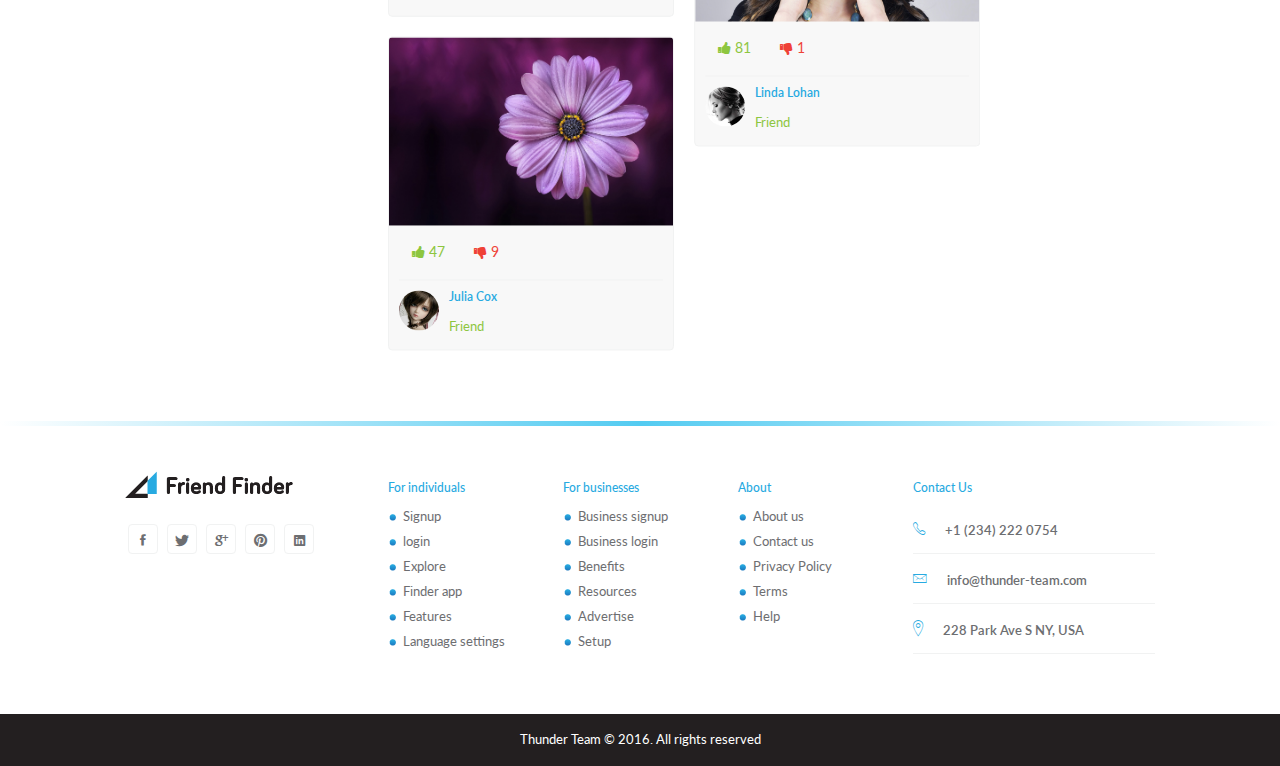
<file: newsfeed-images.html>
﻿
<!DOCTYPE html>
<html lang="en">
	<head>
		<meta http-equiv="content-type" content="text/html; charset=utf-8" />
		<meta name="viewport" content="width=device-width, initial-scale=1">
		<meta name="description" content="This is social network html5 template available in themeforest......" />
		<meta name="keywords" content="Social Network, Social Media, Make Friends, Newsfeed, Profile Page" />
		<meta name="robots" content="index, follow" />
		<title>Images | Cool Images</title>

    <!-- Stylesheets
    ================================================= -->
		<link rel="stylesheet" href="css/bootstrap.min.css" />
		<link rel="stylesheet" href="css/style.css" />
		<link rel="stylesheet" href="css/ionicons.min.css" />
    <link rel="stylesheet" href="css/font-awesome.min.css" />
    <link href="css/emoji.css" rel="stylesheet">
    
    <!--Google Font-->
    <link href="https://fonts.googleapis.com/css?family=Lato:300,400,400i,700,700i" rel="stylesheet">
    
    <!--Favicon-->
    <link rel="shortcut icon" type="image/png" href="images/fav.png"/>
	</head>
  <body>

    <!-- Header
    ================================================= -->
		<header id="header">
      <nav class="navbar navbar-default navbar-fixed-top menu">
        <div class="container">

          <!-- Brand and toggle get grouped for better mobile display -->
          <div class="navbar-header">
            <button type="button" class="navbar-toggle collapsed" data-toggle="collapse" data-target="#bs-example-navbar-collapse-1" aria-expanded="false">
              <span class="sr-only">Toggle navigation</span>
              <span class="icon-bar"></span>
              <span class="icon-bar"></span>
              <span class="icon-bar"></span>
            </button>
            <a class="navbar-brand" href="index-register.html"><img src="images/logo.png" alt="logo" /></a>
          </div>

          <!-- Collect the nav links, forms, and other content for toggling -->
          <div class="collapse navbar-collapse" id="bs-example-navbar-collapse-1">
            <ul class="nav navbar-nav navbar-right main-menu">
              <li class="dropdown">
                <a href="#" class="dropdown-toggle" data-toggle="dropdown" role="button" aria-haspopup="true" aria-expanded="false">Home <span><img src="images/down-arrow.png" alt="" /></span></a>
                <ul class="dropdown-menu newsfeed-home">
                  <li><a href="index.html">Landing Page 1</a></li>
                  <li><a href="index-register.html">Landing Page 2</a></li>
                </ul>
              </li>
              <li class="dropdown">
                <a href="#" class="dropdown-toggle" data-toggle="dropdown" role="button" aria-haspopup="true" aria-expanded="false">Newsfeed <span><img src="images/down-arrow.png" alt="" /></span></a>
                <ul class="dropdown-menu newsfeed-home">
                  <li><a href="newsfeed.html">Newsfeed</a></li>
                  <li><a href="newsfeed-people-nearby.html">Poeple Nearly</a></li>
                  <li><a href="newsfeed-friends.html">My friends</a></li>
                  <li><a href="newsfeed-messages.html">Chatroom</a></li>
                  <li><a href="newsfeed-images.html">Images</a></li>
                  <li><a href="newsfeed-videos.html">Videos</a></li>
                </ul>
              </li>
              <li class="dropdown">
                <a href="#" class="dropdown-toggle" data-toggle="dropdown" role="button" aria-haspopup="true" aria-expanded="false">Timeline <span><img src="images/down-arrow.png" alt="" /></span></a>
                <ul class="dropdown-menu login">
                  <li><a href="timeline.html">Timeline</a></li>
                  <li><a href="timeline-about.html">Timeline About</a></li>
                  <li><a href="timeline-album.html">Timeline Album</a></li>
                  <li><a href="timeline-friends.html">Timeline Friends</a></li>
                  <li><a href="edit-profile-basic.html">Edit: Basic Info</a></li>
                  <li><a href="edit-profile-work-edu.html">Edit: Work</a></li>
                  <li><a href="edit-profile-interests.html">Edit: Interests</a></li>
                  <li><a href="edit-profile-settings.html">Account Settings</a></li>
                  <li><a href="edit-profile-password.html">Change Password</a></li>
                </ul>
              </li>
              <li class="dropdown">
                <a href="#" class="dropdown-toggle pages" data-toggle="dropdown" role="button" aria-haspopup="true" aria-expanded="false">All Pages <span><img src="images/down-arrow.png" alt="" /></span></a>
                <ul class="dropdown-menu page-list">
                  <li><a href="index.html">Landing Page 1</a></li>
                  <li><a href="index-register.html">Landing Page 2</a></li>
                  <li><a href="newsfeed.html">Newsfeed</a></li>
                  <li><a href="newsfeed-people-nearby.html">Poeple Nearly</a></li>
                  <li><a href="newsfeed-friends.html">My friends</a></li>
                  <li><a href="newsfeed-messages.html">Chatroom</a></li>
                  <li><a href="newsfeed-images.html">Images</a></li>
                  <li><a href="newsfeed-videos.html">Videos</a></li>
                  <li><a href="timeline.html">Timeline</a></li>
                  <li><a href="timeline-about.html">Timeline About</a></li>
                  <li><a href="timeline-album.html">Timeline Album</a></li>
                  <li><a href="timeline-friends.html">Timeline Friends</a></li>
                  <li><a href="edit-profile-basic.html">Edit Profile</a></li>
                  <li><a href="contact.html">Contact Us</a></li>
                </ul>
              </li>
              <li class="dropdown"><a href="contact.html">Contact</a></li>
            </ul>
            <form class="navbar-form navbar-right hidden-sm">
              <div class="form-group">
                <i class="icon ion-android-search"></i>
                <input type="text" class="form-control" placeholder="Search friends, photos, videos">
              </div>
            </form>
          </div><!-- /.navbar-collapse -->
        </div><!-- /.container -->
      </nav>
    </header>
    <!--Header End-->

      <div id="page-contents">
          <div class="container">
              <div class="row">

                  <!-- Newsfeed Common Side Bar Left
                ================================================= -->
                  <div class="col-md-3 static">
                      <div class="profile-card">
                          <img src="images/users/user-1.jpg" alt="user" class="profile-photo" />
                          <h5><a href="timeline.html" class="text-white">Sarah Cruiz</a></h5>
                          <a href="#" class="text-white"><i class="ion ion-android-person-add"></i> 1,299 followers</a>
                      </div><!--profile card ends-->
                      <ul class="nav-news-feed">
                          <li><i class="icon ion-ios-paper"></i><div><a href="newsfeed.html">My Newsfeed</a></div></li>
                          <li><i class="icon ion-ios-people"></i><div><a href="newsfeed-people-nearby.html">People Nearby</a></div></li>
                          <li><i class="icon ion-ios-people-outline"></i><div><a href="newsfeed-friends.html">Friends</a></div></li>
                          <li><i class="icon ion-chatboxes"></i><div><a href="newsfeed-messages.html">Messages</a></div></li>
                          <li><i class="icon ion-images"></i><div><a href="newsfeed-images.html">Images</a></div></li>
                          <li><i class="icon ion-ios-videocam"></i><div><a href="newsfeed-videos.html">Videos</a></div></li>
                      </ul><!--news-feed links ends-->
                      <div id="chat-block">
                          <div class="title">Chat online</div>
                          <ul class="online-users list-inline">
                              <li><a href="newsfeed-messages.html" title="Linda Lohan"><img src="images/users/user-2.jpg" alt="user" class="img-responsive profile-photo" /><span class="online-dot"></span></a></li>
                              <li><a href="newsfeed-messages.html" title="Sophia Lee"><img src="images/users/user-3.jpg" alt="user" class="img-responsive profile-photo" /><span class="online-dot"></span></a></li>
                              <li><a href="newsfeed-messages.html" title="John Doe"><img src="images/users/user-4.jpg" alt="user" class="img-responsive profile-photo" /><span class="online-dot"></span></a></li>
                              <li><a href="newsfeed-messages.html" title="Alexis Clark"><img src="images/users/user-5.jpg" alt="user" class="img-responsive profile-photo" /><span class="online-dot"></span></a></li>
                              <li><a href="newsfeed-messages.html" title="James Carter"><img src="images/users/user-6.jpg" alt="user" class="img-responsive profile-photo" /><span class="online-dot"></span></a></li>
                              <li><a href="newsfeed-messages.html" title="Robert Cook"><img src="images/users/user-7.jpg" alt="user" class="img-responsive profile-photo" /><span class="online-dot"></span></a></li>
                              <li><a href="newsfeed-messages.html" title="Richard Bell"><img src="images/users/user-8.jpg" alt="user" class="img-responsive profile-photo" /><span class="online-dot"></span></a></li>
                              <li><a href="newsfeed-messages.html" title="Anna Young"><img src="images/users/user-9.jpg" alt="user" class="img-responsive profile-photo" /><span class="online-dot"></span></a></li>
                              <li><a href="newsfeed-messages.html" title="Julia Cox"><img src="images/users/user-10.jpg" alt="user" class="img-responsive profile-photo" /><span class="online-dot"></span></a></li>
                          </ul>
                      </div><!--chat block ends-->
                  </div>
                  <div class="col-md-7">

                      <!-- Post Create Box
                    ================================================= -->
                      <div class="create-post">
                          <div class="row">
                              <div class="col-md-7 col-sm-7">
                                  <div class="form-group">
                                      <img src="images/users/user-1.jpg" alt="" class="profile-photo-md" />
                                      <textarea name="texts" id="exampleTextarea" cols="30" rows="1" class="form-control" placeholder="Write what you wish"></textarea>
                                  </div>
                              </div>
                              <div class="col-md-5 col-sm-5">
                                  <div class="tools">
                                      <ul class="publishing-tools list-inline">
                                          <li><a href="#"><i class="ion-compose"></i></a></li>
                                          <li><a href="#"><i class="ion-images"></i></a></li>
                                          <li><a href="#"><i class="ion-ios-videocam"></i></a></li>
                                          <li><a href="#"><i class="ion-map"></i></a></li>
                                      </ul>
                                      <button class="btn btn-primary pull-right">Publish</button>
                                  </div>
                              </div>
                          </div>
                      </div><!-- Post Create Box End -->
                      <!-- Media
                    ================================================= -->
                      <div class="media">
                          <div class="row js-masonry" data-masonry='{ "itemSelector": ".grid-item", "columnWidth": ".grid-sizer", "percentPosition": true }'>
                              <div class="grid-sizer col-md-6 col-sm-6"></div>
                              <div class="grid-item col-md-6 col-sm-6">
                                  <div class="media-grid">
                                      <div class="img-wrapper" data-toggle="modal" data-target=".modal-1">
                                          <img src="images/post-images/6.jpg" alt="" class="img-responsive post-image" />
                                      </div>
                                      <div class="media-info">
                                          <div class="reaction">
                                              <a class="btn text-green"><i class="fa fa-thumbs-up"></i> 63</a>
                                              <a class="btn text-red"><i class="fa fa-thumbs-down"></i> 12</a>
                                          </div>
                                          <div class="user-info">
                                              <img src="images/users/user-8.jpg" alt="" class="profile-photo-sm pull-left" />
                                              <div class="user">
                                                  <h6><a href="#" class="profile-link">Richard Bell</a></h6>
                                                  <a class="text-green" href="#">Friend</a>
                                              </div>
                                          </div>
                                      </div>

                                      <!--Popup-->
                                      <div class="modal fade modal-1" tabindex="-1" role="dialog" aria-hidden="true">
                                          <div class="modal-dialog modal-lg">
                                              <div class="modal-content">
                                                  <div class="post-content">
                                                      <img src="images/post-images/1.jpg" alt="post-image" class="img-responsive post-image" />
                                                      <div class="post-container">
                                                          <img src="images/users/user-5.jpg" alt="user" class="profile-photo-md pull-left" />
                                                          <div class="post-detail">
                                                              <div class="user-info">
                                                                  <h5><a href="timeline.html" class="profile-link">Alexis Clark</a> <span class="following">following</span></h5>
                                                                  <p class="text-muted">Published a photo about 3 mins ago</p>
                                                              </div>
                                                              <div class="reaction">
                                                                  <a class="btn text-green"><i class="icon ion-thumbsup"></i> 13</a>
                                                                  <a class="btn text-red"><i class="fa fa-thumbs-down"></i> 0</a>
                                                              </div>
                                                              <div class="line-divider"></div>
                                                              <div class="post-text">
                                                                  <p>Lorem ipsum dolor sit amet, consectetur adipiscing elit, sed do eiusmod tempor incididunt ut labore et dolore magna aliqua. Ut enim ad minim veniam, quis nostrud exercitation ullamco laboris nisi ut aliquip ex ea commodo consequat. Duis aute irure dolor in reprehenderit in voluptate velit esse cillum dolore eu fugiat nulla pariatur. Excepteur sint occaecat cupidatat non proident, sunt in culpa qui officia deserunt mollit anim id est laborum. <i class="em em-anguished"></i> <i class="em em-anguished"></i> <i class="em em-anguished"></i></p>
                                                              </div>
                                                              <div class="line-divider"></div>
                                                              <div class="post-comment">
                                                                  <img src="images/users/user-11.jpg" alt="" class="profile-photo-sm" />
                                                                  <p><a href="timeline.html" class="profile-link">Diana </a><i class="em em-laughing"></i> Lorem ipsum dolor sit amet, consectetur adipiscing elit, sed do eiusmod tempor incididunt ut labore et dolore magna aliqua. Ut enim ad minim veniam, quis nostrud </p>
                                                              </div>
                                                              <div class="post-comment">
                                                                  <img src="images/users/user-4.jpg" alt="" class="profile-photo-sm" />
                                                                  <p><a href="timeline.html" class="profile-link">John</a> Lorem ipsum dolor sit amet, consectetur adipiscing elit, sed do eiusmod tempor incididunt ut labore et dolore magna aliqua. Ut enim ad minim veniam, quis nostrud </p>
                                                              </div>
                                                              <div class="post-comment">
                                                                  <img src="images/users/user-1.jpg" alt="" class="profile-photo-sm" />
                                                                  <input type="text" class="form-control" placeholder="Post a comment">
                                                              </div>
                                                          </div>
                                                      </div>
                                                  </div>
                                              </div>
                                          </div>
                                      </div><!--Popup End-->

                                  </div>
                              </div>
                              <div class="grid-item col-md-6 col-sm-6">
                                  <div class="media-grid">
                                      <div class="img-wrapper" data-toggle="modal" data-target=".modal-2">
                                          <img src="images/post-images/3.jpg" alt="" class="img-responsive post-image" />
                                      </div>
                                      <div class="media-info">
                                          <div class="reaction">
                                              <a class="btn text-green"><i class="fa fa-thumbs-up"></i> 100</a>
                                              <a class="btn text-red"><i class="fa fa-thumbs-down"></i> 99</a>
                                          </div>
                                          <div class="user-info">
                                              <img src="images/users/user-5.jpg" alt="" class="profile-photo-sm pull-left" />
                                              <div class="user">
                                                  <h6><a href="#" class="profile-link">Sarah Cruiz</a></h6>
                                                  <a class="text-green" href="#">Friend</a>
                                              </div>
                                          </div>
                                      </div>

                                      <!--Popup-->
                                      <div class="modal fade modal-2" tabindex="-1" role="dialog" aria-hidden="true">
                                          <div class="modal-dialog modal-lg">
                                              <div class="modal-content">
                                                  <div class="post-content">
                                                      <img src="images/post-images/1.jpg" alt="post-image" class="img-responsive post-image" />
                                                      <div class="post-container">
                                                          <img src="images/users/user-5.jpg" alt="user" class="profile-photo-md pull-left" />
                                                          <div class="post-detail">
                                                              <div class="user-info">
                                                                  <h5><a href="timeline.html" class="profile-link">Alexis Clark</a> <span class="following">following</span></h5>
                                                                  <p class="text-muted">Published a photo about 3 mins ago</p>
                                                              </div>
                                                              <div class="reaction">
                                                                  <a class="btn text-green"><i class="icon ion-thumbsup"></i> 13</a>
                                                                  <a class="btn text-red"><i class="fa fa-thumbs-down"></i> 0</a>
                                                              </div>
                                                              <div class="line-divider"></div>
                                                              <div class="post-text">
                                                                  <p>Lorem ipsum dolor sit amet, consectetur adipiscing elit, sed do eiusmod tempor incididunt ut labore et dolore magna aliqua. Ut enim ad minim veniam, quis nostrud exercitation ullamco laboris nisi ut aliquip ex ea commodo consequat. Duis aute irure dolor in reprehenderit in voluptate velit esse cillum dolore eu fugiat nulla pariatur. Excepteur sint occaecat cupidatat non proident, sunt in culpa qui officia deserunt mollit anim id est laborum. <i class="em em-anguished"></i> <i class="em em-anguished"></i> <i class="em em-anguished"></i></p>
                                                              </div>
                                                              <div class="line-divider"></div>
                                                              <div class="post-comment">
                                                                  <img src="images/users/user-11.jpg" alt="" class="profile-photo-sm" />
                                                                  <p><a href="timeline.html" class="profile-link">Diana </a><i class="em em-laughing"></i> Lorem ipsum dolor sit amet, consectetur adipiscing elit, sed do eiusmod tempor incididunt ut labore et dolore magna aliqua. Ut enim ad minim veniam, quis nostrud </p>
                                                              </div>
                                                              <div class="post-comment">
                                                                  <img src="images/users/user-4.jpg" alt="" class="profile-photo-sm" />
                                                                  <p><a href="timeline.html" class="profile-link">John</a> Lorem ipsum dolor sit amet, consectetur adipiscing elit, sed do eiusmod tempor incididunt ut labore et dolore magna aliqua. Ut enim ad minim veniam, quis nostrud </p>
                                                              </div>
                                                              <div class="post-comment">
                                                                  <img src="images/users/user-1.jpg" alt="" class="profile-photo-sm" />
                                                                  <input type="text" class="form-control" placeholder="Post a comment">
                                                              </div>
                                                          </div>
                                                      </div>
                                                  </div>
                                              </div>
                                          </div>
                                      </div><!--Popup End-->

                                  </div>
                              </div>
                              <div class="grid-item col-md-6 col-sm-6">
                                  <div class="media-grid">
                                      <div class="img-wrapper" data-toggle="modal" data-target=".modal-3">
                                          <img src="images/post-images/5.jpg" alt="" class="img-responsive post-image" />
                                      </div>
                                      <div class="media-info">
                                          <div class="reaction">
                                              <a class="btn text-green"><i class="fa fa-thumbs-up"></i> 233</a>
                                              <a class="btn text-red"><i class="fa fa-thumbs-down"></i> 30</a>
                                          </div>
                                          <div class="user-info">
                                              <img src="images/users/user-7.jpg" alt="" class="profile-photo-sm pull-left" />
                                              <div class="user">
                                                  <h6><a href="#" class="profile-link">Robert Cook</a></h6>
                                                  <a class="text-green" href="#">Friend</a>
                                              </div>
                                          </div>
                                      </div>

                                      <!--Popup-->
                                      <div class="modal fade modal-3" tabindex="-1" role="dialog" aria-hidden="true">
                                          <div class="modal-dialog modal-lg">
                                              <div class="modal-content">
                                                  <div class="post-content">
                                                      <img src="images/post-images/1.jpg" alt="post-image" class="img-responsive post-image" />
                                                      <div class="post-container">
                                                          <img src="images/users/user-5.jpg" alt="user" class="profile-photo-md pull-left" />
                                                          <div class="post-detail">
                                                              <div class="user-info">
                                                                  <h5><a href="timeline.html" class="profile-link">Alexis Clark</a> <span class="following">following</span></h5>
                                                                  <p class="text-muted">Published a photo about 3 mins ago</p>
                                                              </div>
                                                              <div class="reaction">
                                                                  <a class="btn text-green"><i class="icon ion-thumbsup"></i> 13</a>
                                                                  <a class="btn text-red"><i class="fa fa-thumbs-down"></i> 0</a>
                                                              </div>
                                                              <div class="line-divider"></div>
                                                              <div class="post-text">
                                                                  <p>Lorem ipsum dolor sit amet, consectetur adipiscing elit, sed do eiusmod tempor incididunt ut labore et dolore magna aliqua. Ut enim ad minim veniam, quis nostrud exercitation ullamco laboris nisi ut aliquip ex ea commodo consequat. Duis aute irure dolor in reprehenderit in voluptate velit esse cillum dolore eu fugiat nulla pariatur. Excepteur sint occaecat cupidatat non proident, sunt in culpa qui officia deserunt mollit anim id est laborum. <i class="em em-anguished"></i> <i class="em em-anguished"></i> <i class="em em-anguished"></i></p>
                                                              </div>
                                                              <div class="line-divider"></div>
                                                              <div class="post-comment">
                                                                  <img src="images/users/user-11.jpg" alt="" class="profile-photo-sm" />
                                                                  <p><a href="timeline.html" class="profile-link">Diana </a><i class="em em-laughing"></i> Lorem ipsum dolor sit amet, consectetur adipiscing elit, sed do eiusmod tempor incididunt ut labore et dolore magna aliqua. Ut enim ad minim veniam, quis nostrud </p>
                                                              </div>
                                                              <div class="post-comment">
                                                                  <img src="images/users/user-4.jpg" alt="" class="profile-photo-sm" />
                                                                  <p><a href="timeline.html" class="profile-link">John</a> Lorem ipsum dolor sit amet, consectetur adipiscing elit, sed do eiusmod tempor incididunt ut labore et dolore magna aliqua. Ut enim ad minim veniam, quis nostrud </p>
                                                              </div>
                                                              <div class="post-comment">
                                                                  <img src="images/users/user-1.jpg" alt="" class="profile-photo-sm" />
                                                                  <input type="text" class="form-control" placeholder="Post a comment">
                                                              </div>
                                                          </div>
                                                      </div>
                                                  </div>
                                              </div>
                                          </div>
                                      </div><!--Popup End-->

                                  </div>
                              </div>
                              <div class="grid-item col-md-6 col-sm-6">
                                  <div class="media-grid">
                                      <div class="img-wrapper" data-toggle="modal" data-target=".modal-4">
                                          <img src="images/post-images/2.jpg" alt="" class="img-responsive post-image" />
                                      </div>
                                      <div class="media-info">
                                          <div class="reaction">
                                              <a class="btn text-green"><i class="fa fa-thumbs-up"></i> 73</a>
                                              <a class="btn text-red"><i class="fa fa-thumbs-down"></i> 4</a>
                                          </div>
                                          <div class="user-info">
                                              <img src="images/users/user-4.jpg" alt="" class="profile-photo-sm pull-left" />
                                              <div class="user">
                                                  <h6><a href="#" class="profile-link">John Doe</a></h6>
                                                  <a class="text-green" href="#">Friend</a>
                                              </div>
                                          </div>
                                      </div>

                                      <!--Popup-->
                                      <div class="modal fade modal-4" tabindex="-1" role="dialog" aria-hidden="true">
                                          <div class="modal-dialog modal-lg">
                                              <div class="modal-content">
                                                  <div class="post-content">
                                                      <img src="images/post-images/1.jpg" alt="post-image" class="img-responsive post-image" />
                                                      <div class="post-container">
                                                          <img src="images/users/user-5.jpg" alt="user" class="profile-photo-md pull-left" />
                                                          <div class="post-detail">
                                                              <div class="user-info">
                                                                  <h5><a href="timeline.html" class="profile-link">Alexis Clark</a> <span class="following">following</span></h5>
                                                                  <p class="text-muted">Published a photo about 3 mins ago</p>
                                                              </div>
                                                              <div class="reaction">
                                                                  <a class="btn text-green"><i class="icon ion-thumbsup"></i> 13</a>
                                                                  <a class="btn text-red"><i class="fa fa-thumbs-down"></i> 0</a>
                                                              </div>
                                                              <div class="line-divider"></div>
                                                              <div class="post-text">
                                                                  <p>Lorem ipsum dolor sit amet, consectetur adipiscing elit, sed do eiusmod tempor incididunt ut labore et dolore magna aliqua. Ut enim ad minim veniam, quis nostrud exercitation ullamco laboris nisi ut aliquip ex ea commodo consequat. Duis aute irure dolor in reprehenderit in voluptate velit esse cillum dolore eu fugiat nulla pariatur. Excepteur sint occaecat cupidatat non proident, sunt in culpa qui officia deserunt mollit anim id est laborum. <i class="em em-anguished"></i> <i class="em em-anguished"></i> <i class="em em-anguished"></i></p>
                                                              </div>
                                                              <div class="line-divider"></div>
                                                              <div class="post-comment">
                                                                  <img src="images/users/user-11.jpg" alt="" class="profile-photo-sm" />
                                                                  <p><a href="timeline.html" class="profile-link">Diana </a><i class="em em-laughing"></i> Lorem ipsum dolor sit amet, consectetur adipiscing elit, sed do eiusmod tempor incididunt ut labore et dolore magna aliqua. Ut enim ad minim veniam, quis nostrud </p>
                                                              </div>
                                                              <div class="post-comment">
                                                                  <img src="images/users/user-4.jpg" alt="" class="profile-photo-sm" />
                                                                  <p><a href="timeline.html" class="profile-link">John</a> Lorem ipsum dolor sit amet, consectetur adipiscing elit, sed do eiusmod tempor incididunt ut labore et dolore magna aliqua. Ut enim ad minim veniam, quis nostrud </p>
                                                              </div>
                                                              <div class="post-comment">
                                                                  <img src="images/users/user-1.jpg" alt="" class="profile-photo-sm" />
                                                                  <input type="text" class="form-control" placeholder="Post a comment">
                                                              </div>
                                                          </div>
                                                      </div>
                                                  </div>
                                              </div>
                                          </div>
                                      </div><!--Popup End-->

                                  </div>
                              </div>
                              <div class="grid-item col-md-6 col-sm-6">
                                  <div class="media-grid">
                                      <div class="img-wrapper" data-toggle="modal" data-target=".modal-5">
                                          <img src="images/post-images/4.jpg" alt="" class="img-responsive post-image" />
                                      </div>
                                      <div class="media-info">
                                          <div class="reaction">
                                              <a class="btn text-green"><i class="fa fa-thumbs-up"></i> 34</a>
                                              <a class="btn text-red"><i class="fa fa-thumbs-down"></i> 2</a>
                                          </div>
                                          <div class="user-info">
                                              <img src="images/users/user-3.jpg" alt="" class="profile-photo-sm pull-left" />
                                              <div class="user">
                                                  <h6><a href="#" class="profile-link">Sophia Lee</a></h6>
                                                  <a class="text-green" href="#">Friend</a>
                                              </div>
                                          </div>
                                      </div>

                                      <!--Popup-->
                                      <div class="modal fade modal-5" tabindex="-1" role="dialog" aria-hidden="true">
                                          <div class="modal-dialog modal-lg">
                                              <div class="modal-content">
                                                  <div class="post-content">
                                                      <img src="images/post-images/1.jpg" alt="post-image" class="img-responsive post-image" />
                                                      <div class="post-container">
                                                          <img src="images/users/user-5.jpg" alt="user" class="profile-photo-md pull-left" />
                                                          <div class="post-detail">
                                                              <div class="user-info">
                                                                  <h5><a href="timeline.html" class="profile-link">Alexis Clark</a> <span class="following">following</span></h5>
                                                                  <p class="text-muted">Published a photo about 3 mins ago</p>
                                                              </div>
                                                              <div class="reaction">
                                                                  <a class="btn text-green"><i class="icon ion-thumbsup"></i> 13</a>
                                                                  <a class="btn text-red"><i class="fa fa-thumbs-down"></i> 0</a>
                                                              </div>
                                                              <div class="line-divider"></div>
                                                              <div class="post-text">
                                                                  <p>Lorem ipsum dolor sit amet, consectetur adipiscing elit, sed do eiusmod tempor incididunt ut labore et dolore magna aliqua. Ut enim ad minim veniam, quis nostrud exercitation ullamco laboris nisi ut aliquip ex ea commodo consequat. Duis aute irure dolor in reprehenderit in voluptate velit esse cillum dolore eu fugiat nulla pariatur. Excepteur sint occaecat cupidatat non proident, sunt in culpa qui officia deserunt mollit anim id est laborum. <i class="em em-anguished"></i> <i class="em em-anguished"></i> <i class="em em-anguished"></i></p>
                                                              </div>
                                                              <div class="line-divider"></div>
                                                              <div class="post-comment">
                                                                  <img src="images/users/user-11.jpg" alt="" class="profile-photo-sm" />
                                                                  <p><a href="timeline.html" class="profile-link">Diana </a><i class="em em-laughing"></i> Lorem ipsum dolor sit amet, consectetur adipiscing elit, sed do eiusmod tempor incididunt ut labore et dolore magna aliqua. Ut enim ad minim veniam, quis nostrud </p>
                                                              </div>
                                                              <div class="post-comment">
                                                                  <img src="images/users/user-4.jpg" alt="" class="profile-photo-sm" />
                                                                  <p><a href="timeline.html" class="profile-link">John</a> Lorem ipsum dolor sit amet, consectetur adipiscing elit, sed do eiusmod tempor incididunt ut labore et dolore magna aliqua. Ut enim ad minim veniam, quis nostrud </p>
                                                              </div>
                                                              <div class="post-comment">
                                                                  <img src="images/users/user-1.jpg" alt="" class="profile-photo-sm" />
                                                                  <input type="text" class="form-control" placeholder="Post a comment">
                                                              </div>
                                                          </div>
                                                      </div>
                                                  </div>
                                              </div>
                                          </div>
                                      </div><!--Popup End-->

                                  </div>
                              </div>
                              <div class="grid-item col-md-6 col-sm-6">
                                  <div class="media-grid">
                                      <div class="img-wrapper" data-toggle="modal" data-target=".modal-6">
                                          <img src="images/post-images/7.jpg" alt="" class="img-responsive post-image" />
                                      </div>
                                      <div class="media-info">
                                          <div class="reaction">
                                              <a class="btn text-green"><i class="fa fa-thumbs-up"></i> 71</a>
                                              <a class="btn text-red"><i class="fa fa-thumbs-down"></i> 0</a>
                                          </div>
                                          <div class="user-info">
                                              <img src="images/users/user-4.jpg" alt="" class="profile-photo-sm pull-left" />
                                              <div class="user">
                                                  <h6><a href="#" class="profile-link">John Doe</a></h6>
                                                  <a class="text-green" href="#">Friend</a>
                                              </div>
                                          </div>
                                      </div>

                                      <!--Popup-->
                                      <div class="modal fade modal-6" tabindex="-1" role="dialog" aria-hidden="true">
                                          <div class="modal-dialog modal-lg">
                                              <div class="modal-content">
                                                  <div class="post-content">
                                                      <img src="images/post-images/1.jpg" alt="post-image" class="img-responsive post-image" />
                                                      <div class="post-container">
                                                          <img src="images/users/user-5.jpg" alt="user" class="profile-photo-md pull-left" />
                                                          <div class="post-detail">
                                                              <div class="user-info">
                                                                  <h5><a href="timeline.html" class="profile-link">Alexis Clark</a> <span class="following">following</span></h5>
                                                                  <p class="text-muted">Published a photo about 3 mins ago</p>
                                                              </div>
                                                              <div class="reaction">
                                                                  <a class="btn text-green"><i class="icon ion-thumbsup"></i> 13</a>
                                                                  <a class="btn text-red"><i class="fa fa-thumbs-down"></i> 0</a>
                                                              </div>
                                                              <div class="line-divider"></div>
                                                              <div class="post-text">
                                                                  <p>Lorem ipsum dolor sit amet, consectetur adipiscing elit, sed do eiusmod tempor incididunt ut labore et dolore magna aliqua. Ut enim ad minim veniam, quis nostrud exercitation ullamco laboris nisi ut aliquip ex ea commodo consequat. Duis aute irure dolor in reprehenderit in voluptate velit esse cillum dolore eu fugiat nulla pariatur. Excepteur sint occaecat cupidatat non proident, sunt in culpa qui officia deserunt mollit anim id est laborum. <i class="em em-anguished"></i> <i class="em em-anguished"></i> <i class="em em-anguished"></i></p>
                                                              </div>
                                                              <div class="line-divider"></div>
                                                              <div class="post-comment">
                                                                  <img src="images/users/user-11.jpg" alt="" class="profile-photo-sm" />
                                                                  <p><a href="timeline.html" class="profile-link">Diana </a><i class="em em-laughing"></i> Lorem ipsum dolor sit amet, consectetur adipiscing elit, sed do eiusmod tempor incididunt ut labore et dolore magna aliqua. Ut enim ad minim veniam, quis nostrud </p>
                                                              </div>
                                                              <div class="post-comment">
                                                                  <img src="images/users/user-4.jpg" alt="" class="profile-photo-sm" />
                                                                  <p><a href="timeline.html" class="profile-link">John</a> Lorem ipsum dolor sit amet, consectetur adipiscing elit, sed do eiusmod tempor incididunt ut labore et dolore magna aliqua. Ut enim ad minim veniam, quis nostrud </p>
                                                              </div>
                                                              <div class="post-comment">
                                                                  <img src="images/users/user-1.jpg" alt="" class="profile-photo-sm" />
                                                                  <input type="text" class="form-control" placeholder="Post a comment">
                                                              </div>
                                                          </div>
                                                      </div>
                                                  </div>
                                              </div>
                                          </div>
                                      </div><!--Popup End-->

                                  </div>
                              </div>
                              <div class="grid-item col-md-6 col-sm-6">
                                  <div class="media-grid">
                                      <div class="img-wrapper" data-toggle="modal" data-target=".modal-7">
                                          <img src="images/post-images/1.jpg" alt="" class="img-responsive post-image" />
                                      </div>
                                      <div class="media-info">
                                          <div class="reaction">
                                              <a class="btn text-green"><i class="fa fa-thumbs-up"></i> 55</a>
                                              <a class="btn text-red"><i class="fa fa-thumbs-down"></i> 2</a>
                                          </div>
                                          <div class="user-info">
                                              <img src="images/users/user-5.jpg" alt="" class="profile-photo-sm pull-left" />
                                              <div class="user">
                                                  <h6><a href="#" class="profile-link">Alexis Clark</a></h6>
                                                  <a class="text-green" href="#">Friend</a>
                                              </div>
                                          </div>
                                      </div>

                                      <!--Popup-->
                                      <div class="modal fade modal-7" tabindex="-1" role="dialog" aria-hidden="true">
                                          <div class="modal-dialog modal-lg">
                                              <div class="modal-content">
                                                  <div class="post-content">
                                                      <img src="images/post-images/1.jpg" alt="post-image" class="img-responsive post-image" />
                                                      <div class="post-container">
                                                          <img src="images/users/user-5.jpg" alt="user" class="profile-photo-md pull-left" />
                                                          <div class="post-detail">
                                                              <div class="user-info">
                                                                  <h5><a href="timeline.html" class="profile-link">Alexis Clark</a> <span class="following">following</span></h5>
                                                                  <p class="text-muted">Published a photo about 3 mins ago</p>
                                                              </div>
                                                              <div class="reaction">
                                                                  <a class="btn text-green"><i class="icon ion-thumbsup"></i> 13</a>
                                                                  <a class="btn text-red"><i class="fa fa-thumbs-down"></i> 0</a>
                                                              </div>
                                                              <div class="line-divider"></div>
                                                              <div class="post-text">
                                                                  <p>Lorem ipsum dolor sit amet, consectetur adipiscing elit, sed do eiusmod tempor incididunt ut labore et dolore magna aliqua. Ut enim ad minim veniam, quis nostrud exercitation ullamco laboris nisi ut aliquip ex ea commodo consequat. Duis aute irure dolor in reprehenderit in voluptate velit esse cillum dolore eu fugiat nulla pariatur. Excepteur sint occaecat cupidatat non proident, sunt in culpa qui officia deserunt mollit anim id est laborum. <i class="em em-anguished"></i> <i class="em em-anguished"></i> <i class="em em-anguished"></i></p>
                                                              </div>
                                                              <div class="line-divider"></div>
                                                              <div class="post-comment">
                                                                  <img src="images/users/user-11.jpg" alt="" class="profile-photo-sm" />
                                                                  <p><a href="timeline.html" class="profile-link">Diana </a><i class="em em-laughing"></i> Lorem ipsum dolor sit amet, consectetur adipiscing elit, sed do eiusmod tempor incididunt ut labore et dolore magna aliqua. Ut enim ad minim veniam, quis nostrud </p>
                                                              </div>
                                                              <div class="post-comment">
                                                                  <img src="images/users/user-4.jpg" alt="" class="profile-photo-sm" />
                                                                  <p><a href="timeline.html" class="profile-link">John</a> Lorem ipsum dolor sit amet, consectetur adipiscing elit, sed do eiusmod tempor incididunt ut labore et dolore magna aliqua. Ut enim ad minim veniam, quis nostrud </p>
                                                              </div>
                                                              <div class="post-comment">
                                                                  <img src="images/users/user-1.jpg" alt="" class="profile-photo-sm" />
                                                                  <input type="text" class="form-control" placeholder="Post a comment">
                                                              </div>
                                                          </div>
                                                      </div>
                                                  </div>
                                              </div>
                                          </div>
                                      </div><!--Popup End-->

                                  </div>
                              </div>
                              <div class="grid-item col-md-6 col-sm-6">
                                  <div class="media-grid">
                                      <div class="img-wrapper" data-toggle="modal" data-target=".modal-8">
                                          <img src="images/post-images/9.jpg" alt="" class="img-responsive post-image" />
                                      </div>
                                      <div class="media-info">
                                          <div class="reaction">
                                              <a class="btn text-green"><i class="fa fa-thumbs-up"></i> 81</a>
                                              <a class="btn text-red"><i class="fa fa-thumbs-down"></i> 1</a>
                                          </div>
                                          <div class="user-info">
                                              <img src="images/users/user-2.jpg" alt="" class="profile-photo-sm pull-left" />
                                              <div class="user">
                                                  <h6><a href="#" class="profile-link">Linda Lohan</a></h6>
                                                  <a class="text-green" href="#">Friend</a>
                                              </div>
                                          </div>
                                      </div>

                                      <!--Popup-->
                                      <div class="modal fade modal-8" tabindex="-1" role="dialog" aria-hidden="true">
                                          <div class="modal-dialog modal-lg">
                                              <div class="modal-content">
                                                  <div class="post-content">
                                                      <img src="images/post-images/1.jpg" alt="post-image" class="img-responsive post-image" />
                                                      <div class="post-container">
                                                          <img src="images/users/user-5.jpg" alt="user" class="profile-photo-md pull-left" />
                                                          <div class="post-detail">
                                                              <div class="user-info">
                                                                  <h5><a href="timeline.html" class="profile-link">Alexis Clark</a> <span class="following">following</span></h5>
                                                                  <p class="text-muted">Published a photo about 3 mins ago</p>
                                                              </div>
                                                              <div class="reaction">
                                                                  <a class="btn text-green"><i class="icon ion-thumbsup"></i> 13</a>
                                                                  <a class="btn text-red"><i class="fa fa-thumbs-down"></i> 0</a>
                                                              </div>
                                                              <div class="line-divider"></div>
                                                              <div class="post-text">
                                                                  <p>Lorem ipsum dolor sit amet, consectetur adipiscing elit, sed do eiusmod tempor incididunt ut labore et dolore magna aliqua. Ut enim ad minim veniam, quis nostrud exercitation ullamco laboris nisi ut aliquip ex ea commodo consequat. Duis aute irure dolor in reprehenderit in voluptate velit esse cillum dolore eu fugiat nulla pariatur. Excepteur sint occaecat cupidatat non proident, sunt in culpa qui officia deserunt mollit anim id est laborum. <i class="em em-anguished"></i> <i class="em em-anguished"></i> <i class="em em-anguished"></i></p>
                                                              </div>
                                                              <div class="line-divider"></div>
                                                              <div class="post-comment">
                                                                  <img src="images/users/user-11.jpg" alt="" class="profile-photo-sm" />
                                                                  <p><a href="timeline.html" class="profile-link">Diana </a><i class="em em-laughing"></i> Lorem ipsum dolor sit amet, consectetur adipiscing elit, sed do eiusmod tempor incididunt ut labore et dolore magna aliqua. Ut enim ad minim veniam, quis nostrud </p>
                                                              </div>
                                                              <div class="post-comment">
                                                                  <img src="images/users/user-4.jpg" alt="" class="profile-photo-sm" />
                                                                  <p><a href="timeline.html" class="profile-link">John</a> Lorem ipsum dolor sit amet, consectetur adipiscing elit, sed do eiusmod tempor incididunt ut labore et dolore magna aliqua. Ut enim ad minim veniam, quis nostrud </p>
                                                              </div>
                                                              <div class="post-comment">
                                                                  <img src="images/users/user-1.jpg" alt="" class="profile-photo-sm" />
                                                                  <input type="text" class="form-control" placeholder="Post a comment">
                                                              </div>
                                                          </div>
                                                      </div>
                                                  </div>
                                              </div>
                                          </div>
                                      </div><!--Popup End-->

                                  </div>
                              </div>
                              <div class="grid-item col-md-6 col-sm-6">
                                  <div class="media-grid">
                                      <div class="img-wrapper" data-toggle="modal" data-target=".modal-9">
                                          <img src="images/post-images/8.jpg" alt="" class="img-responsive post-image" />
                                      </div>
                                      <div class="media-info">
                                          <div class="reaction">
                                              <a class="btn text-green"><i class="fa fa-thumbs-up"></i> 47</a>
                                              <a class="btn text-red"><i class="fa fa-thumbs-down"></i> 9</a>
                                          </div>
                                          <div class="user-info">
                                              <img src="images/users/user-5.jpg" alt="" class="profile-photo-sm pull-left" />
                                              <div class="user">
                                                  <h6><a href="#" class="profile-link">Julia Cox</a></h6>
                                                  <a class="text-green" href="#">Friend</a>
                                              </div>
                                          </div>
                                      </div>

                                      <!--Popup-->
                                      <div class="modal fade modal-9" tabindex="-1" role="dialog" aria-hidden="true">
                                          <div class="modal-dialog modal-lg">
                                              <div class="modal-content">
                                                  <div class="post-content">
                                                      <img src="images/post-images/1.jpg" alt="post-image" class="img-responsive post-image" />
                                                      <div class="post-container">
                                                          <img src="images/users/user-5.jpg" alt="user" class="profile-photo-md pull-left" />
                                                          <div class="post-detail">
                                                              <div class="user-info">
                                                                  <h5><a href="timeline.html" class="profile-link">Alexis Clark</a> <span class="following">following</span></h5>
                                                                  <p class="text-muted">Published a photo about 3 mins ago</p>
                                                              </div>
                                                              <div class="reaction">
                                                                  <a class="btn text-green"><i class="icon ion-thumbsup"></i> 13</a>
                                                                  <a class="btn text-red"><i class="fa fa-thumbs-down"></i> 0</a>
                                                              </div>
                                                              <div class="line-divider"></div>
                                                              <div class="post-text">
                                                                  <p>Lorem ipsum dolor sit amet, consectetur adipiscing elit, sed do eiusmod tempor incididunt ut labore et dolore magna aliqua. Ut enim ad minim veniam, quis nostrud exercitation ullamco laboris nisi ut aliquip ex ea commodo consequat. Duis aute irure dolor in reprehenderit in voluptate velit esse cillum dolore eu fugiat nulla pariatur. Excepteur sint occaecat cupidatat non proident, sunt in culpa qui officia deserunt mollit anim id est laborum. <i class="em em-anguished"></i> <i class="em em-anguished"></i> <i class="em em-anguished"></i></p>
                                                              </div>
                                                              <div class="line-divider"></div>
                                                              <div class="post-comment">
                                                                  <img src="images/users/user-11.jpg" alt="" class="profile-photo-sm" />
                                                                  <p><a href="timeline.html" class="profile-link">Diana </a><i class="em em-laughing"></i> Lorem ipsum dolor sit amet, consectetur adipiscing elit, sed do eiusmod tempor incididunt ut labore et dolore magna aliqua. Ut enim ad minim veniam, quis nostrud </p>
                                                              </div>
                                                              <div class="post-comment">
                                                                  <img src="images/users/user-4.jpg" alt="" class="profile-photo-sm" />
                                                                  <p><a href="timeline.html" class="profile-link">John</a> Lorem ipsum dolor sit amet, consectetur adipiscing elit, sed do eiusmod tempor incididunt ut labore et dolore magna aliqua. Ut enim ad minim veniam, quis nostrud </p>
                                                              </div>
                                                              <div class="post-comment">
                                                                  <img src="images/users/user-1.jpg" alt="" class="profile-photo-sm" />
                                                                  <input type="text" class="form-control" placeholder="Post a comment">
                                                              </div>
                                                          </div>
                                                      </div>
                                                  </div>
                                              </div>
                                          </div>
                                      </div><!--Popup End-->
                                  </div>
                              </div>
                          </div>
                      </div>
                  </div>

                  <!-- Newsfeed Common Side Bar Right
                ================================================= -->
                  <div class="col-md-2 static">
                      <div class="suggestions" id="sticky-sidebar">
                          <h4 class="grey">Who to Follow</h4>
                          <div class="follow-user">
                              <img src="images/users/user-11.jpg" alt="" class="profile-photo-sm pull-left" />
                              <div>
                                  <h5><a href="timeline.html">Diana Amber</a></h5>
                                  <a href="#" class="text-green">Add friend</a>
                              </div>
                          </div>
                          <div class="follow-user">
                              <img src="images/users/user-12.jpg" alt="" class="profile-photo-sm pull-left" />
                              <div>
                                  <h5><a href="timeline.html">Cris Haris</a></h5>
                                  <a href="#" class="text-green">Add friend</a>
                              </div>
                          </div>
                          <div class="follow-user">
                              <img src="images/users/user-13.jpg" alt="" class="profile-photo-sm pull-left" />
                              <div>
                                  <h5><a href="timeline.html">Brian Walton</a></h5>
                                  <a href="#" class="text-green">Add friend</a>
                              </div>
                          </div>
                          <div class="follow-user">
                              <img src="images/users/user-14.jpg" alt="" class="profile-photo-sm pull-left" />
                              <div>
                                  <h5><a href="timeline.html">Olivia Steward</a></h5>
                                  <a href="#" class="text-green">Add friend</a>
                              </div>
                          </div>
                          <div class="follow-user">
                              <img src="images/users/user-15.jpg" alt="" class="profile-photo-sm pull-left" />
                              <div>
                                  <h5><a href="timeline.html">Sophia Page</a></h5>
                                  <a href="#" class="text-green">Add friend</a>
                              </div>
                          </div>
                      </div>
                  </div>
              </div>
          </div>
      </div>

      <!-- Footer
    ================================================= -->
      <footer id="footer">
          <div class="container">
              <div class="row">
                  <div class="footer-wrapper">
                      <div class="col-md-3 col-sm-3">
                          <a href=""><img src="images/logo-black.png" alt="" class="footer-logo" /></a>
                          <ul class="list-inline social-icons">
                              <li><a href="#"><i class="icon ion-social-facebook"></i></a></li>
                              <li><a href="#"><i class="icon ion-social-twitter"></i></a></li>
                              <li><a href="#"><i class="icon ion-social-googleplus"></i></a></li>
                              <li><a href="#"><i class="icon ion-social-pinterest"></i></a></li>
                              <li><a href="#"><i class="icon ion-social-linkedin"></i></a></li>
                          </ul>
                      </div>
                      <div class="col-md-2 col-sm-2">
                          <h6>For individuals</h6>
                          <ul class="footer-links">
                              <li><a href="">Signup</a></li>
                              <li><a href="">login</a></li>
                              <li><a href="">Explore</a></li>
                              <li><a href="">Finder app</a></li>
                              <li><a href="">Features</a></li>
                              <li><a href="">Language settings</a></li>
                          </ul>
                      </div>
                      <div class="col-md-2 col-sm-2">
                          <h6>For businesses</h6>
                          <ul class="footer-links">
                              <li><a href="">Business signup</a></li>
                              <li><a href="">Business login</a></li>
                              <li><a href="">Benefits</a></li>
                              <li><a href="">Resources</a></li>
                              <li><a href="">Advertise</a></li>
                              <li><a href="">Setup</a></li>
                          </ul>
                      </div>
                      <div class="col-md-2 col-sm-2">
                          <h6>About</h6>
                          <ul class="footer-links">
                              <li><a href="">About us</a></li>
                              <li><a href="">Contact us</a></li>
                              <li><a href="">Privacy Policy</a></li>
                              <li><a href="">Terms</a></li>
                              <li><a href="">Help</a></li>
                          </ul>
                      </div>
                      <div class="col-md-3 col-sm-3">
                          <h6>Contact Us</h6>
                          <ul class="contact">
                              <li><i class="icon ion-ios-telephone-outline"></i>+1 (234) 222 0754</li>
                              <li><i class="icon ion-ios-email-outline"></i>info@thunder-team.com</li>
                              <li><i class="icon ion-ios-location-outline"></i>228 Park Ave S NY, USA</li>
                          </ul>
                      </div>
                  </div>
              </div>
          </div>
          <div class="copyright">
              <p>Thunder Team © 2016. All rights reserved</p>
          </div>
      </footer>

    
    <!--preloader-->
    <div id="spinner-wrapper">
      <div class="spinner"></div>
    </div>

    <!-- Scripts
    ================================================= -->
    <script src="js/jquery-3.1.1.min.js"></script>
    <script src="js/bootstrap.min.js"></script>
    <script src="js/masonry.pkgd.min.js"></script>
    <script src="js/jquery.sticky-kit.min.js"></script>
    <script src="js/jquery.scrollbar.min.js"></script>
    <script src="js/script.js"></script>
    
  </body>
</html>
</file>
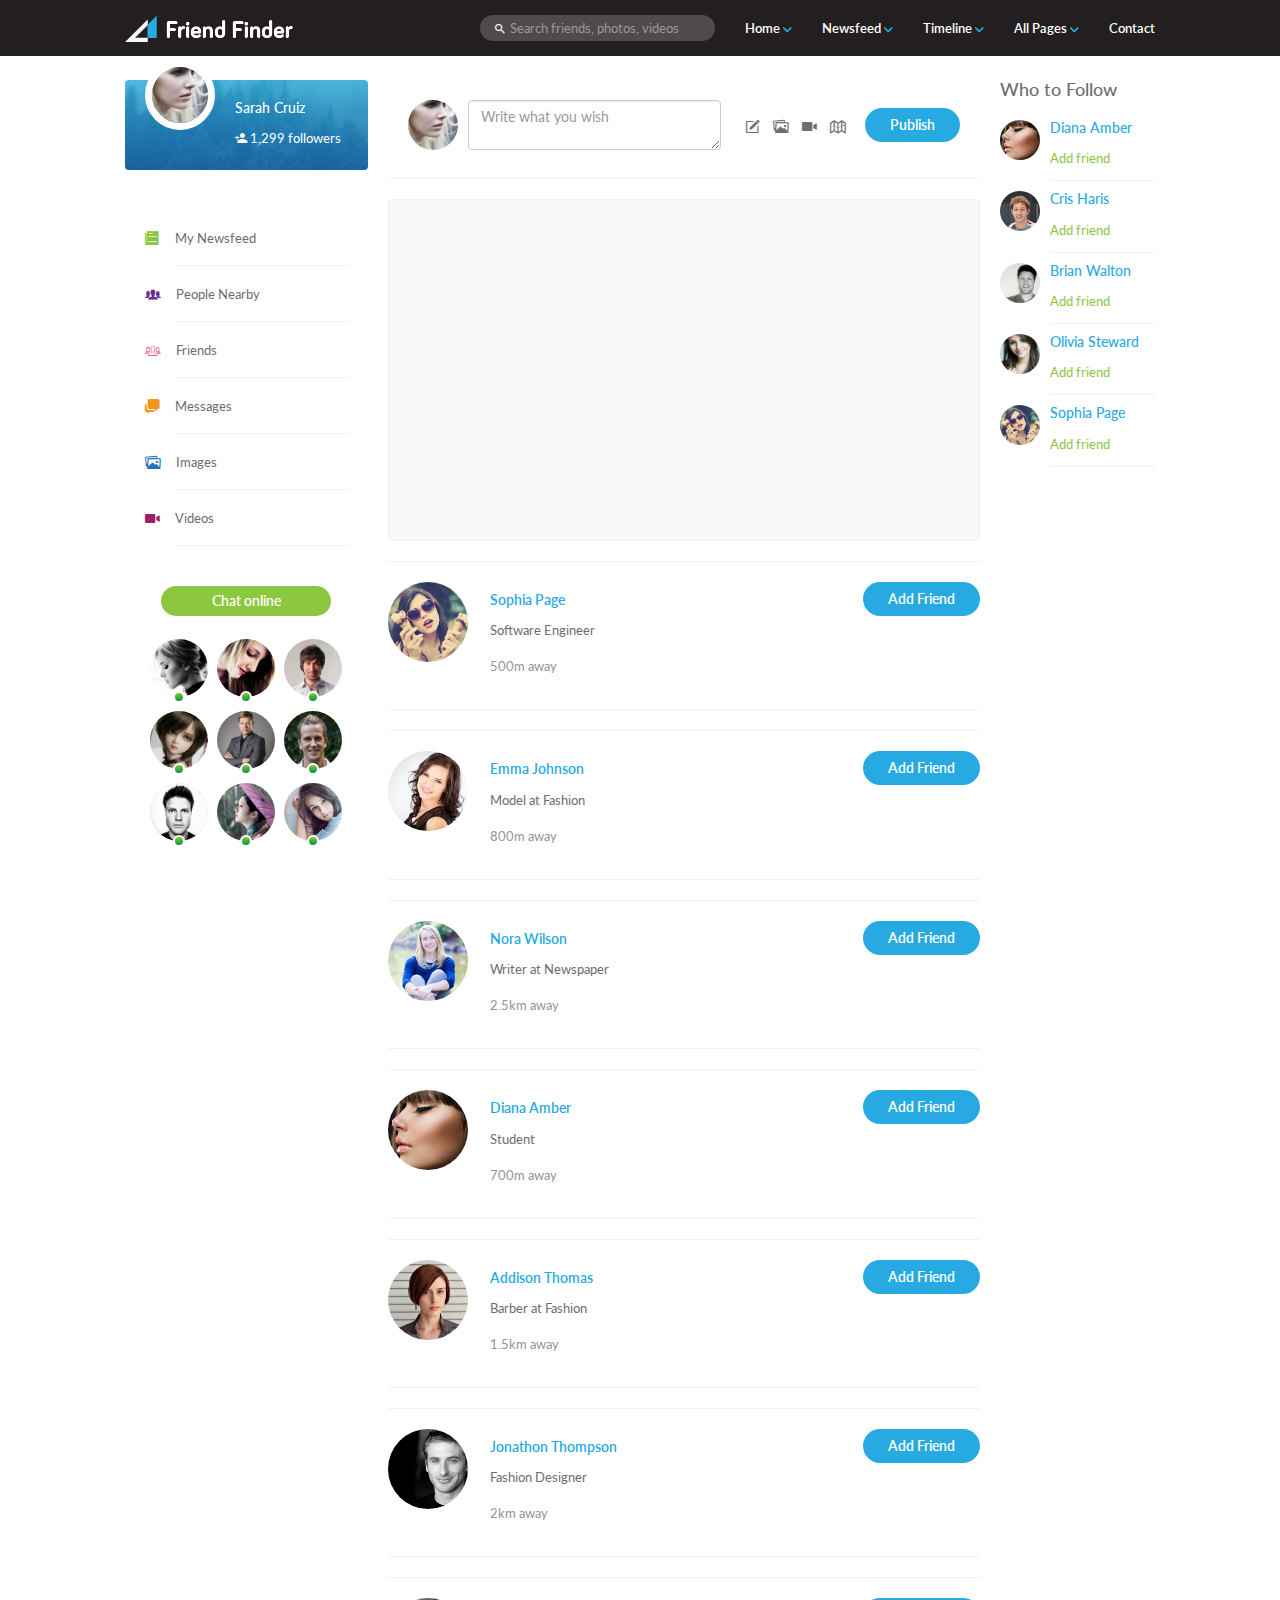
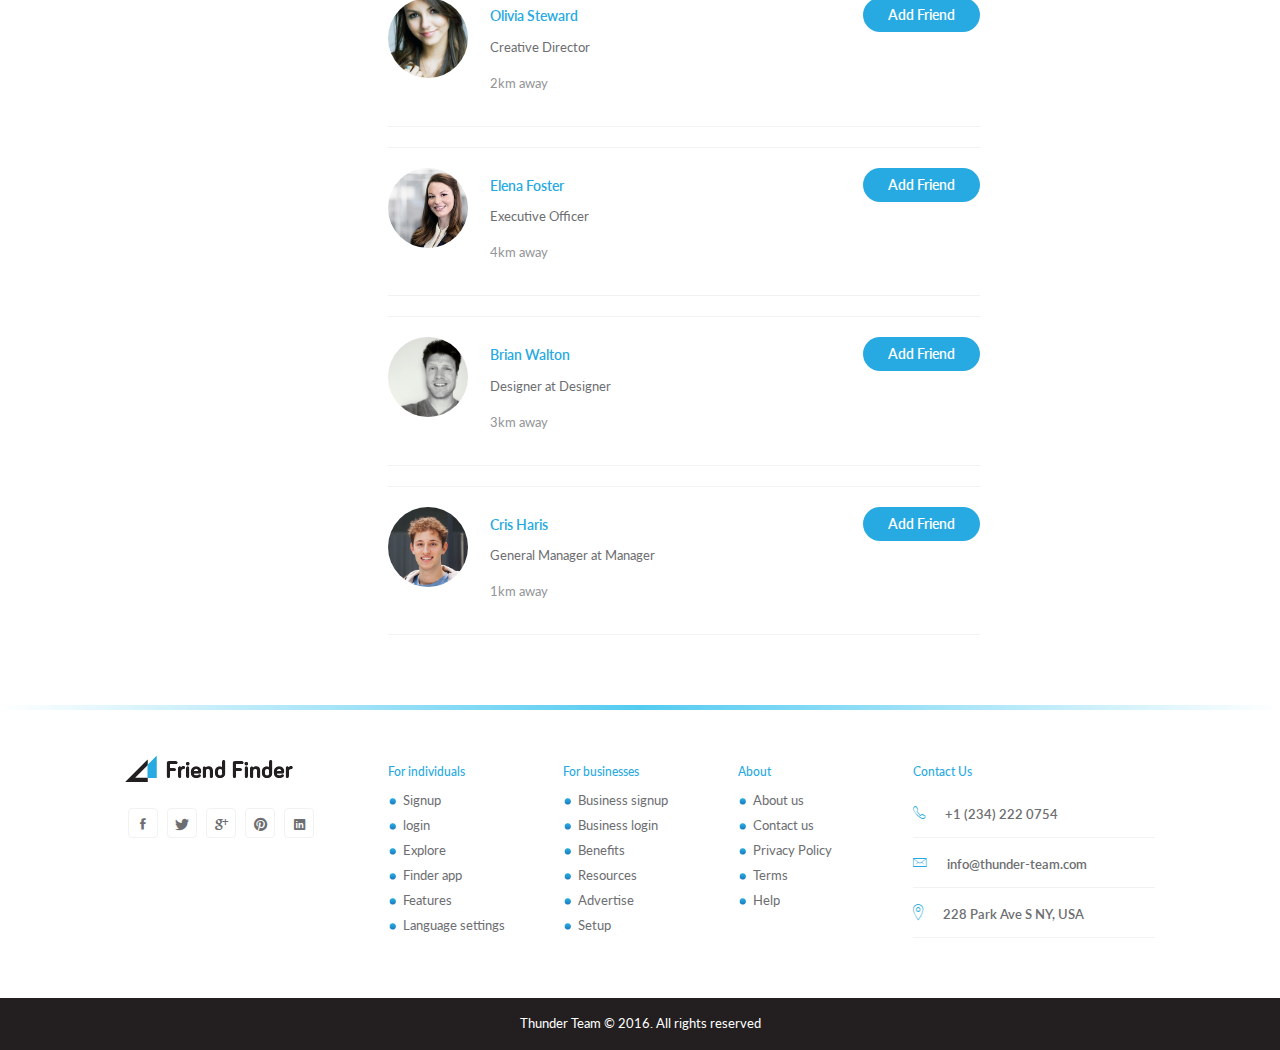
<file: newsfeed-people-nearby.html>
﻿<!DOCTYPE html>
<html lang="en">
	<head>
		<meta http-equiv="content-type" content="text/html; charset=utf-8" />
		<meta name="viewport" content="width=device-width, initial-scale=1">
		<meta name="description" content="This is social network html5 template available in themeforest......" />
		<meta name="keywords" content="Social Network, Social Media, Make Friends, Newsfeed, Profile Page" />
		<meta name="robots" content="index, follow" />
		<title>Nearby People | Find Local People</title>

    <!-- Stylesheets
    ================================================= -->
		<link rel="stylesheet" href="css/bootstrap.min.css" />
		<link rel="stylesheet" href="css/style.css" />
		<link rel="stylesheet" href="css/ionicons.min.css" />
    <link rel="stylesheet" href="css/font-awesome.min.css" />
    
    <!--Google Font-->
    <link href="https://fonts.googleapis.com/css?family=Lato:300,400,400i,700,700i" rel="stylesheet">
    
    <!--Favicon-->
    <link rel="shortcut icon" type="image/png" href="images/fav.png"/>
	</head>
  <body>

    <!-- Header
    ================================================= -->
		<header id="header">
      <nav class="navbar navbar-default navbar-fixed-top menu">
        <div class="container">

          <!-- Brand and toggle get grouped for better mobile display -->
          <div class="navbar-header">
            <button type="button" class="navbar-toggle collapsed" data-toggle="collapse" data-target="#bs-example-navbar-collapse-1" aria-expanded="false">
              <span class="sr-only">Toggle navigation</span>
              <span class="icon-bar"></span>
              <span class="icon-bar"></span>
              <span class="icon-bar"></span>
            </button>
            <a class="navbar-brand" href="index-register.html"><img src="images/logo.png" alt="logo" /></a>
          </div>

          <!-- Collect the nav links, forms, and other content for toggling -->
          <div class="collapse navbar-collapse" id="bs-example-navbar-collapse-1">
            <ul class="nav navbar-nav navbar-right main-menu">
              <li class="dropdown">
                <a href="#" class="dropdown-toggle" data-toggle="dropdown" role="button" aria-haspopup="true" aria-expanded="false">Home <span><img src="images/down-arrow.png" alt="" /></span></a>
                <ul class="dropdown-menu newsfeed-home">
                  <li><a href="index.html">Landing Page 1</a></li>
                  <li><a href="index-register.html">Landing Page 2</a></li>
                </ul>
              </li>
              <li class="dropdown">
                <a href="#" class="dropdown-toggle" data-toggle="dropdown" role="button" aria-haspopup="true" aria-expanded="false">Newsfeed <span><img src="images/down-arrow.png" alt="" /></span></a>
                <ul class="dropdown-menu newsfeed-home">
                  <li><a href="newsfeed.html">Newsfeed</a></li>
                  <li><a href="newsfeed-people-nearby.html">Poeple Nearly</a></li>
                  <li><a href="newsfeed-friends.html">My friends</a></li>
                  <li><a href="newsfeed-messages.html">Chatroom</a></li>
                  <li><a href="newsfeed-images.html">Images</a></li>
                  <li><a href="newsfeed-videos.html">Videos</a></li>
                </ul>
              </li>
              <li class="dropdown">
                <a href="#" class="dropdown-toggle" data-toggle="dropdown" role="button" aria-haspopup="true" aria-expanded="false">Timeline <span><img src="images/down-arrow.png" alt="" /></span></a>
                <ul class="dropdown-menu login">
                  <li><a href="timeline.html">Timeline</a></li>
                  <li><a href="timeline-about.html">Timeline About</a></li>
                  <li><a href="timeline-album.html">Timeline Album</a></li>
                  <li><a href="timeline-friends.html">Timeline Friends</a></li>
                  <li><a href="edit-profile-basic.html">Edit: Basic Info</a></li>
                  <li><a href="edit-profile-work-edu.html">Edit: Work</a></li>
                  <li><a href="edit-profile-interests.html">Edit: Interests</a></li>
                  <li><a href="edit-profile-settings.html">Account Settings</a></li>
                  <li><a href="edit-profile-password.html">Change Password</a></li>
                </ul>
              </li>
              <li class="dropdown">
                <a href="#" class="dropdown-toggle pages" data-toggle="dropdown" role="button" aria-haspopup="true" aria-expanded="false">All Pages <span><img src="images/down-arrow.png" alt="" /></span></a>
                <ul class="dropdown-menu page-list">
                  <li><a href="index.html">Landing Page 1</a></li>
                  <li><a href="index-register.html">Landing Page 2</a></li>
                  <li><a href="newsfeed.html">Newsfeed</a></li>
                  <li><a href="newsfeed-people-nearby.html">Poeple Nearly</a></li>
                  <li><a href="newsfeed-friends.html">My friends</a></li>
                  <li><a href="newsfeed-messages.html">Chatroom</a></li>
                  <li><a href="newsfeed-images.html">Images</a></li>
                  <li><a href="newsfeed-videos.html">Videos</a></li>
                  <li><a href="timeline.html">Timeline</a></li>
                  <li><a href="timeline-about.html">Timeline About</a></li>
                  <li><a href="timeline-album.html">Timeline Album</a></li>
                  <li><a href="timeline-friends.html">Timeline Friends</a></li>
                  <li><a href="edit-profile-basic.html">Edit Profile</a></li>
                  <li><a href="contact.html">Contact Us</a></li>
                </ul>
              </li>
              <li class="dropdown"><a href="contact.html">Contact</a></li>
            </ul>
            <form class="navbar-form navbar-right hidden-sm">
              <div class="form-group">
                <i class="icon ion-android-search"></i>
                <input type="text" class="form-control" placeholder="Search friends, photos, videos">
              </div>
            </form>
          </div><!-- /.navbar-collapse -->
        </div><!-- /.container -->
      </nav>
    </header>
    <!--Header End-->
      <div id="page-contents">
          <div class="container">
              <div class="row">

                  <!-- Newsfeed Common Side Bar Left
                ================================================= -->
                  <div class="col-md-3 static">
                      <div class="profile-card">
                          <img src="images/users/user-1.jpg" alt="user" class="profile-photo" />
                          <h5><a href="timeline.html" class="text-white">Sarah Cruiz</a></h5>
                          <a href="#" class="text-white"><i class="ion ion-android-person-add"></i> 1,299 followers</a>
                      </div><!--profile card ends-->
                      <ul class="nav-news-feed">
                          <li><i class="icon ion-ios-paper"></i><div><a href="newsfeed.html">My Newsfeed</a></div></li>
                          <li><i class="icon ion-ios-people"></i><div><a href="newsfeed-people-nearby.html">People Nearby</a></div></li>
                          <li><i class="icon ion-ios-people-outline"></i><div><a href="newsfeed-friends.html">Friends</a></div></li>
                          <li><i class="icon ion-chatboxes"></i><div><a href="newsfeed-messages.html">Messages</a></div></li>
                          <li><i class="icon ion-images"></i><div><a href="newsfeed-images.html">Images</a></div></li>
                          <li><i class="icon ion-ios-videocam"></i><div><a href="newsfeed-videos.html">Videos</a></div></li>
                      </ul><!--news-feed links ends-->
                      <div id="chat-block">
                          <div class="title">Chat online</div>
                          <ul class="online-users list-inline">
                              <li><a href="newsfeed-messages.html" title="Linda Lohan"><img src="images/users/user-2.jpg" alt="user" class="img-responsive profile-photo" /><span class="online-dot"></span></a></li>
                              <li><a href="newsfeed-messages.html" title="Sophia Lee"><img src="images/users/user-3.jpg" alt="user" class="img-responsive profile-photo" /><span class="online-dot"></span></a></li>
                              <li><a href="newsfeed-messages.html" title="John Doe"><img src="images/users/user-4.jpg" alt="user" class="img-responsive profile-photo" /><span class="online-dot"></span></a></li>
                              <li><a href="newsfeed-messages.html" title="Alexis Clark"><img src="images/users/user-5.jpg" alt="user" class="img-responsive profile-photo" /><span class="online-dot"></span></a></li>
                              <li><a href="newsfeed-messages.html" title="James Carter"><img src="images/users/user-6.jpg" alt="user" class="img-responsive profile-photo" /><span class="online-dot"></span></a></li>
                              <li><a href="newsfeed-messages.html" title="Robert Cook"><img src="images/users/user-7.jpg" alt="user" class="img-responsive profile-photo" /><span class="online-dot"></span></a></li>
                              <li><a href="newsfeed-messages.html" title="Richard Bell"><img src="images/users/user-8.jpg" alt="user" class="img-responsive profile-photo" /><span class="online-dot"></span></a></li>
                              <li><a href="newsfeed-messages.html" title="Anna Young"><img src="images/users/user-9.jpg" alt="user" class="img-responsive profile-photo" /><span class="online-dot"></span></a></li>
                              <li><a href="newsfeed-messages.html" title="Julia Cox"><img src="images/users/user-10.jpg" alt="user" class="img-responsive profile-photo" /><span class="online-dot"></span></a></li>
                          </ul>
                      </div><!--chat block ends-->
                  </div>
                  <div class="col-md-7">

                      <!-- Post Create Box
                    ================================================= -->
                      <div class="create-post">
                          <div class="row">
                              <div class="col-md-7 col-sm-7">
                                  <div class="form-group">
                                      <img src="images/users/user-1.jpg" alt="" class="profile-photo-md" />
                                      <textarea name="texts" id="exampleTextarea" cols="30" rows="1" class="form-control" placeholder="Write what you wish"></textarea>
                                  </div>
                              </div>
                              <div class="col-md-5 col-sm-5">
                                  <div class="tools">
                                      <ul class="publishing-tools list-inline">
                                          <li><a href="#"><i class="ion-compose"></i></a></li>
                                          <li><a href="#"><i class="ion-images"></i></a></li>
                                          <li><a href="#"><i class="ion-ios-videocam"></i></a></li>
                                          <li><a href="#"><i class="ion-map"></i></a></li>
                                      </ul>
                                      <button class="btn btn-primary pull-right">Publish</button>
                                  </div>
                              </div>
                          </div>
                      </div><!-- Post Create Box End -->
                      <!-- Nearby People List
                    ================================================= -->
                      <div class="people-nearby">
                          <div class="google-maps">
                              <div id="map" class="map"></div>
                          </div>
                          <div class="nearby-user">
                              <div class="row">
                                  <div class="col-md-2 col-sm-2">
                                      <img src="images/users/user-15.jpg" alt="user" class="profile-photo-lg" />
                                  </div>
                                  <div class="col-md-7 col-sm-7">
                                      <h5><a href="#" class="profile-link">Sophia Page</a></h5>
                                      <p>Software Engineer</p>
                                      <p class="text-muted">500m away</p>
                                  </div>
                                  <div class="col-md-3 col-sm-3">
                                      <button class="btn btn-primary pull-right">Add Friend</button>
                                  </div>
                              </div>
                          </div>
                          <div class="nearby-user">
                              <div class="row">
                                  <div class="col-md-2 col-sm-2">
                                      <img src="images/users/user-16.jpg" alt="user" class="profile-photo-lg" />
                                  </div>
                                  <div class="col-md-7 col-sm-7">
                                      <h5><a href="#" class="profile-link">Emma Johnson</a></h5>
                                      <p>Model at Fashion</p>
                                      <p class="text-muted">800m away</p>
                                  </div>
                                  <div class="col-md-3 col-sm-3">
                                      <button class="btn btn-primary pull-right">Add Friend</button>
                                  </div>
                              </div>
                          </div>
                          <div class="nearby-user">
                              <div class="row">
                                  <div class="col-md-2 col-sm-2">
                                      <img src="images/users/user-17.jpg" alt="user" class="profile-photo-lg" />
                                  </div>
                                  <div class="col-md-7 col-sm-7">
                                      <h5><a href="#" class="profile-link">Nora Wilson</a></h5>
                                      <p>Writer at Newspaper</p>
                                      <p class="text-muted">2.5km away</p>
                                  </div>
                                  <div class="col-md-3 col-sm-3">
                                      <button class="btn btn-primary pull-right">Add Friend</button>
                                  </div>
                              </div>
                          </div>
                          <div class="nearby-user">
                              <div class="row">
                                  <div class="col-md-2 col-sm-2">
                                      <img src="images/users/user-11.jpg" alt="user" class="profile-photo-lg" />
                                  </div>
                                  <div class="col-md-7 col-sm-7">
                                      <h5><a href="#" class="profile-link">Diana Amber</a></h5>
                                      <p>Student</p>
                                      <p class="text-muted">700m away</p>
                                  </div>
                                  <div class="col-md-3 col-sm-3">
                                      <button class="btn btn-primary pull-right">Add Friend</button>
                                  </div>
                              </div>
                          </div>
                          <div class="nearby-user">
                              <div class="row">
                                  <div class="col-md-2 col-sm-2">
                                      <img src="images/users/user-18.jpg" alt="user" class="profile-photo-lg" />
                                  </div>
                                  <div class="col-md-7 col-sm-7">
                                      <h5><a href="#" class="profile-link">Addison Thomas</a></h5>
                                      <p>Barber at Fashion</p>
                                      <p class="text-muted">1.5km away</p>
                                  </div>
                                  <div class="col-md-3 col-sm-3">
                                      <button class="btn btn-primary pull-right">Add Friend</button>
                                  </div>
                              </div>
                          </div>
                          <div class="nearby-user">
                              <div class="row">
                                  <div class="col-md-2 col-sm-2">
                                      <img src="images/users/user-19.jpg" alt="user" class="profile-photo-lg" />
                                  </div>
                                  <div class="col-md-7 col-sm-7">
                                      <h5><a href="#" class="profile-link">Jonathon Thompson</a></h5>
                                      <p>Fashion Designer</p>
                                      <p class="text-muted">2km away</p>
                                  </div>
                                  <div class="col-md-3 col-sm-3">
                                      <button class="btn btn-primary pull-right">Add Friend</button>
                                  </div>
                              </div>
                          </div>
                          <div class="nearby-user">
                              <div class="row">
                                  <div class="col-md-2 col-sm-2">
                                      <img src="images/users/user-14.jpg" alt="user" class="profile-photo-lg" />
                                  </div>
                                  <div class="col-md-7 col-sm-7">
                                      <h5><a href="#" class="profile-link">Olivia Steward</a></h5>
                                      <p>Creative Director</p>
                                      <p class="text-muted">2km away</p>
                                  </div>
                                  <div class="col-md-3 col-sm-3">
                                      <button class="btn btn-primary pull-right">Add Friend</button>
                                  </div>
                              </div>
                          </div>
                          <div class="nearby-user">
                              <div class="row">
                                  <div class="col-md-2 col-sm-2">
                                      <img src="images/users/user-20.jpg" alt="user" class="profile-photo-lg" />
                                  </div>
                                  <div class="col-md-7 col-sm-7">
                                      <h5><a href="#" class="profile-link">Elena Foster</a></h5>
                                      <p>Executive Officer</p>
                                      <p class="text-muted">4km away</p>
                                  </div>
                                  <div class="col-md-3 col-sm-3">
                                      <button class="btn btn-primary pull-right">Add Friend</button>
                                  </div>
                              </div>
                          </div>
                          <div class="nearby-user">
                              <div class="row">
                                  <div class="col-md-2 col-sm-2">
                                      <img src="images/users/user-13.jpg" alt="user" class="profile-photo-lg" />
                                  </div>
                                  <div class="col-md-7 col-sm-7">
                                      <h5><a href="#" class="profile-link">Brian Walton</a></h5>
                                      <p>Designer at Designer</p>
                                      <p class="text-muted">3km away</p>
                                  </div>
                                  <div class="col-md-3 col-sm-3">
                                      <button class="btn btn-primary pull-right">Add Friend</button>
                                  </div>
                              </div>
                          </div>
                          <div class="nearby-user">
                              <div class="row">
                                  <div class="col-md-2 col-sm-2">
                                      <img src="images/users/user-12.jpg" alt="user" class="profile-photo-lg" />
                                  </div>
                                  <div class="col-md-7 col-sm-7">
                                      <h5><a href="#" class="profile-link">Cris Haris</a></h5>
                                      <p>General Manager at Manager</p>
                                      <p class="text-muted">1km away</p>
                                  </div>
                                  <div class="col-md-3 col-sm-3">
                                      <button class="btn btn-primary pull-right">Add Friend</button>
                                  </div>
                              </div>
                          </div>
                      </div>
                  </div>

                  <!-- Newsfeed Common Side Bar Right
                ================================================= -->
                  <div class="col-md-2 static">
                      <div class="suggestions" id="sticky-sidebar">
                          <h4 class="grey">Who to Follow</h4>
                          <div class="follow-user">
                              <img src="images/users/user-11.jpg" alt="" class="profile-photo-sm pull-left" />
                              <div>
                                  <h5><a href="timeline.html">Diana Amber</a></h5>
                                  <a href="#" class="text-green">Add friend</a>
                              </div>
                          </div>
                          <div class="follow-user">
                              <img src="images/users/user-12.jpg" alt="" class="profile-photo-sm pull-left" />
                              <div>
                                  <h5><a href="timeline.html">Cris Haris</a></h5>
                                  <a href="#" class="text-green">Add friend</a>
                              </div>
                          </div>
                          <div class="follow-user">
                              <img src="images/users/user-13.jpg" alt="" class="profile-photo-sm pull-left" />
                              <div>
                                  <h5><a href="timeline.html">Brian Walton</a></h5>
                                  <a href="#" class="text-green">Add friend</a>
                              </div>
                          </div>
                          <div class="follow-user">
                              <img src="images/users/user-14.jpg" alt="" class="profile-photo-sm pull-left" />
                              <div>
                                  <h5><a href="timeline.html">Olivia Steward</a></h5>
                                  <a href="#" class="text-green">Add friend</a>
                              </div>
                          </div>
                          <div class="follow-user">
                              <img src="images/users/user-15.jpg" alt="" class="profile-photo-sm pull-left" />
                              <div>
                                  <h5><a href="timeline.html">Sophia Page</a></h5>
                                  <a href="#" class="text-green">Add friend</a>
                              </div>
                          </div>
                      </div>
                  </div>
              </div>
          </div>
      </div>

      <!-- Footer
    ================================================= -->
      <footer id="footer">
          <div class="container">
              <div class="row">
                  <div class="footer-wrapper">
                      <div class="col-md-3 col-sm-3">
                          <a href=""><img src="images/logo-black.png" alt="" class="footer-logo" /></a>
                          <ul class="list-inline social-icons">
                              <li><a href="#"><i class="icon ion-social-facebook"></i></a></li>
                              <li><a href="#"><i class="icon ion-social-twitter"></i></a></li>
                              <li><a href="#"><i class="icon ion-social-googleplus"></i></a></li>
                              <li><a href="#"><i class="icon ion-social-pinterest"></i></a></li>
                              <li><a href="#"><i class="icon ion-social-linkedin"></i></a></li>
                          </ul>
                      </div>
                      <div class="col-md-2 col-sm-2">
                          <h6>For individuals</h6>
                          <ul class="footer-links">
                              <li><a href="">Signup</a></li>
                              <li><a href="">login</a></li>
                              <li><a href="">Explore</a></li>
                              <li><a href="">Finder app</a></li>
                              <li><a href="">Features</a></li>
                              <li><a href="">Language settings</a></li>
                          </ul>
                      </div>
                      <div class="col-md-2 col-sm-2">
                          <h6>For businesses</h6>
                          <ul class="footer-links">
                              <li><a href="">Business signup</a></li>
                              <li><a href="">Business login</a></li>
                              <li><a href="">Benefits</a></li>
                              <li><a href="">Resources</a></li>
                              <li><a href="">Advertise</a></li>
                              <li><a href="">Setup</a></li>
                          </ul>
                      </div>
                      <div class="col-md-2 col-sm-2">
                          <h6>About</h6>
                          <ul class="footer-links">
                              <li><a href="">About us</a></li>
                              <li><a href="">Contact us</a></li>
                              <li><a href="">Privacy Policy</a></li>
                              <li><a href="">Terms</a></li>
                              <li><a href="">Help</a></li>
                          </ul>
                      </div>
                      <div class="col-md-3 col-sm-3">
                          <h6>Contact Us</h6>
                          <ul class="contact">
                              <li><i class="icon ion-ios-telephone-outline"></i>+1 (234) 222 0754</li>
                              <li><i class="icon ion-ios-email-outline"></i>info@thunder-team.com</li>
                              <li><i class="icon ion-ios-location-outline"></i>228 Park Ave S NY, USA</li>
                          </ul>
                      </div>
                  </div>
              </div>
          </div>
          <div class="copyright">
              <p>Thunder Team © 2016. All rights reserved</p>
          </div>
      </footer>
    <!--preloader-->
    <div id="spinner-wrapper">
      <div class="spinner"></div>
    </div>

    <!-- Scripts
    ================================================= -->
    <script async defer src="http://ditu.google.cn/maps/api/js?key=AIzaSyCTMXfmDn0VlqWIyoOxK8997L-amWbUPiQ&callback=initMap"></script>
    <script src="js/jquery-3.1.1.min.js"></script>
    <script src="js/bootstrap.min.js"></script>
    <script src="js/jquery.sticky-kit.min.js"></script>
    <script src="js/jquery.scrollbar.min.js"></script>
    <script src="js/script.js"></script>

  </body>
</html>
</file>
<file: css/style.css>
/*==================================================
  Template Name: Friend Finder
  Description: A Social Network Template
  Author: thunder-team
  Version: 2.1
==================================================*/

/*==================================================
  [Table of Contents]
  --------------------------------------------------
  - body
    - Typography
    - Common classes
    - Header
    - Homepage
      - Top Banner
      - Signup Form
      - Features
      - App Download
      - Image Divider
      - Site Facts
      - Live Feed
    - Landing Page | Register
    - Newsfeed 
      - Left Sidebar
      - Right Sidebar
      - Create Post Box
      - Post Contents
      - Nearby People
      - Friend List
      - Chat Room
      - Media: image and video 
    - Timeline
      - Timeline Sidebar
      - Post Date
      - About Profile
      - Profile Album
    - Edit Profile
    - Contact Us
    - Footer
    - Media Queries
    - Slide Animations
    - Scroll Down Arrow
    - Preloader
==================================================*/

html, body {
    height: 100%;
    width: 100%;
}

body {
    font-family: 'Lato', sans-serif;
    line-height: 26px;
    color: #6d6e71;
    font-size: 13px;
}

/*==================================================
  Typography
  ==================================================*/

@font-face {
    font-family: "Agency FB";
    src: url("../fonts/agency-fb.eot") /* EOT file for IE */
}

@font-face {
    font-family: "Agency FB";
    src: url("../fonts/agency-fb.ttf") /* TTF file for CSS3 browsers */
}

h1, h2, h3, h4, h5, h6 {
    color: #27aae1;
}

h1.grey, h2.grey, h3.grey, h4.grey, h5.grey, h6.grey {
    color: #6d6e71;
    margin: 0 auto 20px;
}

.text-white {
    color: #fff;
}

.text-white:hover {
    color: #fff;
}

.text-green {
    color: #8dc63f;
}

.text-green:hover {
    color: #39b54a;
}

.text-red {
    color: #ef4136;
}

.text-red:hover {
    color: #d6100b;
}

.profile-link {
    font-weight: 600;
}

.text-muted {
    color: #939598;
}

a {
    color: #27aae1;
}

a:hover {
    color: #149AC9;
}

a, a:active, a:focus {
    outline: none;
}

section h1.section-title {
    font-family: 'Agency FB', sans-serif;
    font-size: 215px;
    color: #E6E7E8;
    margin-bottom: -55px;
}

section h2.sub-title {
    font-family: 'Agency FB', sans-serif;
    color: #E6E7E8;
    font-size: 50px;
    margin: 40px 0;
}

.following {
    color: #8dc63f;
    font-size: 12px;
    margin-left: 20px;
}

/*==================================================
  Common
  ==================================================*/

.container {
    max-width: 1050px;
}

section .wrapper {
    padding-top: 100px;
    padding-bottom: 100px;
}

#page-contents {
    padding: 30px 0 50px;
}

.btn-primary {
    background: #27aae1;
    padding: 7px 25px;
    border: none;
    font-size: 14px;
    border-radius: 4px;
    color: #fff;
    position: relative;
    font-weight: 600;
    outline: none;
    border-radius: 30px;
}

.btn-primary:hover {
    background: #149AC9;
    transition: all 1s;
}

.btn-secondary {
    background: linear-gradient(to bottom, rgba(109, 110, 113, 1), rgba(0, 0, 0, 1));
    padding: 0 40px;
    border: none;
    min-height: 36px;
    font-size: 18px;
    border-radius: 6px;
    color: #fff;
    position: relative;
    outline: none;
}

.btn-secondary:hover {
    background: #000;
    transition: all 1s;
}

section img {
    margin: auto;
}

img.profile-photo {
    height: 58px;
    width: 58px;
    border-radius: 50%;
}

img.profile-photo-lg {
    height: 80px;
    width: 80px;
    border-radius: 50%;
}

img.profile-photo-md {
    height: 50px;
    width: 50px;
    border-radius: 50%;
}

img.profile-photo-sm {
    height: 40px;
    width: 40px;
    border-radius: 50%;
}

img.profile-photo-xs {
    height: 30px;
    width: 30px;
    border-radius: 50%;
}

.img-wrapper {
    position: relative;
}

.img-wrapper::after {
    content: "";
    cursor: pointer;
    left: 0;
    position: absolute;
    right: 0;
    top: 0;
    bottom: 0;
    transition: all 1s ease 0s;
}

.img-wrapper:hover:after {
    background-color: rgba(0, 0, 0, 0.4);
}

ul {
    padding-left: 15px;
}

ul li {
    list-style-image: url("../images/bullet.png");
}

.line {
    background: #f1f2f2;
    height: 1px;
    width: 100%;
    margin-bottom: 10px;
}

.line-divider {
    background: none;
    height: 1px;
    border-top: 1px solid #e6e6e6;
    width: 100%;
    margin: auto;
    margin-bottom: 10px;
}

.map {
    width: 100%;
    height: auto;
    border: none;
}

.static {
    position: static;
}

textarea {
    -webkit-box-sizing: border-box;
    -moz-box-sizing: border-box;
    box-sizing: border-box;
    width: 100%;
}

.custom-label {
    padding-left: 10px;
    padding-right: 10px;
    margin-bottom: 5px;
}

.form-control {
    background: #fff;
    border: 1px solid #f1f2f2;
    box-shadow: none;
    border-radius: 4px;
    color: #939598;
    width: 100% !important;
}

/*==================================================
  Header
  ==================================================*/

#header {
    min-height: 50px;
}

.menu {
    background: #231F20;
    border: none;
    border-radius: 0;
    margin-bottom: 0;
}

.menu form {
    margin: 12px 0;
}

.menu form .form-group {
    position: relative;
}

.menu form .form-group i.icon {
    position: absolute;
    left: 15px;
    top: 3px;
    color: #fff;
}

.menu form .form-group input.form-control {
    background: rgba(255, 255, 255, 0.2);
    border: 0;
    box-shadow: none;
    min-width: 235px;
    color: #fff;
    height: 26px;
    border-radius: 13px;
    font-size: 13px;
    padding-left: 30px;
}

.menu ul.main-menu li a {
    line-height: 26px;
}

.menu ul.main-menu li.dropdown a {
    color: #fff;
    font-size: 13px;
    font-weight: 600;
}

.menu ul.main-menu li.dropdown a:hover, .menu ul.main-menu li.dropdown a:active, .menu ul.main-menu li.dropdown a:focus {
    color: #27aae1;
    background: none;
}

.menu ul.main-menu li.open a, .menu ul.main-menu li.open a:active, .menu ul.main-menu li.open a:focus {
    background: transparent;
    color: #27aae1;
}

.menu ul.main-menu li ul.dropdown-menu {
    background: #231F20;
    box-shadow: none;
    border: 0;
    padding: 0;
}

.menu ul.main-menu li ul.dropdown-menu li {
    list-style: none;
    padding: 5px 0;
    border-bottom: 1px solid rgba(255, 255, 255, 0.1)
}

.menu ul.main-menu li ul.dropdown-menu li a, .menu ul.main-menu li.open ul.dropdown-menu li a {
    color: #fff;
    font-size: 13px;
    line-height: 16px;
}

.menu ul.main-menu li ul.dropdown-menu li a:hover, .menu ul.main-menu li.open ul.dropdown-menu li a:hover {
    color: #e6e6e6;
}

.navbar-default .navbar-collapse, .navbar-default .navbar-form {
    border: 0;
}

/*For Homepage Header | Display on Scroll*/

#header.lazy-load {
    visibility: hidden;
    position: fixed;
    left: 0;
    right: 0;
    transition: .5s ease-in-out;
    transform: translateY(-50px);
    z-index: 99999;
}

#header.lazy-load.visible {
    visibility: visible;
    transform: translateY(0);
}

/*Transparent Background Header for Landing Page-2*/

#header-inverse nav.menu {
    background: transparent;
    margin-top: 15px;
    z-index: 1030;
}

#header-inverse .menu ul.main-menu li ul.dropdown-menu {
    border-radius: 4px;
    position: absolute;
}

#header-inverse .menu ul.main-menu li ul.dropdown-menu::before {
    content: "";
    display: block;
    position: absolute;
    right: 20px;
    bottom: 100%;
    width: 0;
    height: 0;
    border-bottom: 10px solid #231F20;
    border-top: 10px solid transparent;
    border-left: 10px solid transparent;
    border-right: 10px solid transparent;
}

/*==================================================
  Homepage Top Banner
  ==================================================*/

#banner {
    background: url("../images/bg/bg-1.jpg") fixed no-repeat;
    background-position: center;
    background-size: cover;
    width: 100%;
    min-height: 550px;
    position: relative;
    top: 0;
}

/*==================================================
  Homepage Signup Form
  ==================================================*/

.sign-up-form {
    background: linear-gradient(to bottom, rgba(43, 57, 144, .8), rgba(39, 170, 225, 1) 65%);
    position: absolute;
    width: 340px;
    min-height: 600px;
    top: 0;
    padding: 40px 30px;
    text-align: center;
    color: #fff;
    z-index: 1000;
}

.sign-up-form:after {
    content: "";
    border-color: #27aae1 transparent transparent;
    border-style: solid;
    border-width: 40px 170px 0;
    bottom: -40px;
    height: 0;
    left: 0;
    position: absolute;
    width: 0;
}

.sign-up-form h2 {
    font-family: 'Agency FB', sans-serif;
    margin: 100px 0 20px;
}

.sign-up-form .line-divider {
    background: none;
    height: 1px;
    border-top: 1px solid rgba(255, 255, 255, .20);
    width: 180px;
    margin: auto;
    margin-bottom: 10px;
}

.sign-up-form .form-wrapper {
    padding: 20px 20px 0;
    border: 1px solid rgba(255, 255, 255, .2);
    border-top: none;
    margin-bottom: 30px;
}

.sign-up-form .form-wrapper .signup-text {
    font-size: 15px;
}

.sign-up-form .form-wrapper .form-group {
    margin-bottom: 10px;
    width: 100%;
}

.sign-up-form .form-wrapper .form-group .form-control {
    border: none;
    box-shadow: none;
    border-radius: 17px;
    padding-left: 20px;
}

.sign-up-form .form-wrapper button {
    position: relative;
    top: 20px;
    border-radius: 17px;
}

.sign-up-form a {
    color: #fff;
}

.sign-up-form img.form-shadow {
    position: absolute;
    left: 0;
    right: 0;
    margin: auto;
    top: 100%;
}

/*==================================================
  Features Section
  ==================================================*/

#features {
    background: #EFEFEF;
    background: radial-gradient(#fff 50%, #EFEFEF 90%);
    background: -moz-radial-gradient(#fff 50%, #EFEFEF 90%);
    background: -webkit-radial-gradient(#fff 50%, #EFEFEF 90%);
    background: -o-radial-gradient(#fff 50%, #EFEFEF 90%);
    text-align: center;
}

#features .feature-item .feature-icon {
    background: linear-gradient(to bottom, rgba(43, 57, 144, .8), rgba(39, 170, 225, .8) 65%), url("../images/blur.png") no-repeat;
    background-size: cover;
    background-position: center;
    width: 110px;
    height: 110px;
    border-radius: 55px;
    margin: auto;
    border: 6px solid #fff;
    box-shadow: 0 12px 12px rgba(39, 170, 225, 0.3);
    cursor: pointer;
    font-size: 35px;
    color: #fff;
    line-height: 100px;
}

#features .feature-item .feature-icon:hover {
    background: #27aae1;
    transition: all 1s;
}

#features .feature-item h3 {
    font-family: 'Agency FB', sans-serif;
    color: #939598;
}

#incremental-counter .num {
    background: #f8f8f8 none repeat scroll 0 0;
    border: 1px solid #fff;
    border-radius: 4px;
    color: #27aae1;
    display: inline-block;
    height: 64px;
    line-height: 62px;
    margin: 0 4px 20px;
    position: relative;
    left: -1px;
    text-align: center;
    width: 50px;
    font-size: 45px;
    font-size: 3.72625em;
    font-weight: normal;
    font-family: 'Agency FB', sans-serif;
}

#incremental-counter .num::before {
    background: #00aae6;
    content: "";
    display: block;
    height: 1px;
    left: -1px;
    margin: -0.5px 0 0;
    position: absolute;
    right: -1px;
    top: 50%;
    width: auto;
}

#features img.face-map {
    margin: 0 auto -250px;
}

/*==================================================
  App Download Section
  ==================================================*/

#app-download {
    background: #fff;
    text-align: center;
}

#app-download ul.app-btn {
    padding: 0;
    margin: 0;
}

#app-download ul.app-btn li {
    list-style: none;
    padding-left: 10px;
    padding-right: 10px;
}

#app-download ul.app-btn li button {
    padding: 8px 15px;
}

#app-download ul.app-btn li button::after {
    content: "";
    background: linear-gradient(to bottom, rgba(0, 0, 0, .1), transparent 70%);
    height: 36px;
    width: auto;
    position: absolute;
    left: 0;
    right: 0;
    top: 100%;
    border-radius: 6px;
}

/*==================================================
  Homepage Image Divider
  ==================================================*/

.img-divider {
    background: url("../images/bg/bg-2.jpg") no-repeat;
    background-size: cover;
    text-align: center;
    min-height: 460px;
    background-position: center;
}

/*==================================================
  Site Facts Section
  ==================================================*/

#site-facts {
    background: radial-gradient(rgba(0, 0, 0, 0.7) 40%, rgba(0, 0, 0, 1) 100%), url("../images/bg/bg-4.jpg") fixed no-repeat;
    background-size: cover;
    height: 500px !important;
    text-align: center;
    color: #fff;
}

#site-facts .circle {
    background: #27aae1;
    width: 660px;
    height: 660px;
    border-radius: 50%;
    margin: auto;
    position: relative;
    top: -180px;
    padding: 75px;
    overflow: hidden;
}

#site-facts .circle ul.facts-list {
    padding: 0;
    margin: 0;
}

#site-facts .circle ul.facts-list li {
    list-style: none;
}

#site-facts .circle ul.facts-list li:nth-child(1) {
    margin: 5px auto 50px;
}

#site-facts .circle ul.facts-list li:nth-child(1)::before {
    content: "";
    border-left: 1px solid rgba(255, 255, 255, 0.2);
    height: 75px;
    position: absolute;
    top: 0;
}

#site-facts .circle ul.facts-list li:nth-child(1)::after {
    content: "";
    border-left: 1px solid rgba(255, 255, 255, 0.2);
    height: 34px;
    position: absolute;
}

#site-facts .circle ul.facts-list li:nth-child(2)::after {
    content: "";
    border-left: 1px solid rgba(255, 255, 255, 0.2);
    height: 34px;
    position: absolute;
}

#site-facts .circle ul.facts-list li:nth-child(3) {
    margin: 50px auto 10px;
}

#site-facts .circle ul.facts-list li:nth-child(3)::after {
    content: "";
    border-left: 1px solid rgba(255, 255, 255, 0.2);
    height: 75px;
    position: absolute;
    bottom: 0;
}

#site-facts .circle .fact-icon {
    background: rgba(255, 255, 255, .1);
    height: 60px;
    width: 60px;
    border-radius: 50%;
    margin: auto;
}

#site-facts .circle .fact-icon {
    font-size: 50px;
}

/*==================================================
  Live Feed Section Homepage
  ==================================================*/

#live-feed {
    background: #fff;
    text-align: center;
}

#live-feed ul.online-users li {
    margin: 0;
}

/*==================================================
  Landing Page: V2 | Register/Login
  ==================================================*/

#lp-register {
    background: linear-gradient(to right, rgba(0, 0, 0, 0.7), rgba(0, 0, 0, 0.7)), url("../images/bg/bg-1.jpg") fixed no-repeat;
    background-size: cover;
    background-position: center;
    position: absolute;
    top: 0;
    width: 100%;
}

#lp-register .wrapper {
    padding-top: 140px;
    padding-bottom: 140px;
}

.intro-texts {
    color: #fff;
    font-size: 14px;
    transform: translateY(100px);
}

.intro-texts h1 {
    margin-bottom: 30px;
    font-weight: 700;
}

.intro-texts button {
    margin-top: 20px;
    border-radius: 30px;
    padding: 8px 20px;
    width: 150px;
}

.intro-texts button::before {
    content: none;
}

/*Registration Form Container*/

.reg-form-container {
    background: #fff;
    box-shadow: 0 0 35px rgba(0, 0, 0, .4);
    padding: 40px 40px 40px 60px;
    border-radius: 6px;
    position: relative;
    min-height: 560px;
    z-index: 10;
}

.reg-form-container::before {
    content: "";
    background: rgba(255, 255, 255, .1);
    width: 95%;
    height: 70%;
    border-radius: 6px;
    position: absolute;
    right: -15px;
    top: 50%;
    transform: translateY(-50%);
    z-index: -2;
}

.reg-form-container::after {
    content: "";
    background: rgba(255, 255, 255, .1);
    width: 90%;
    height: 65%;
    border-radius: 6px;
    position: absolute;
    right: -30px;
    top: 50%;
    transform: translateY(-50%);
    z-index: -1;
}

.reg-form-container .reg-options::before {
    content: "";
    background: linear-gradient(to right, rgba(255, 255, 255, 0.2), rgba(255, 255, 255, 0.05));
    height: 70%;
    width: 50px;
    position: absolute;
    left: 0;
    top: 50%;
    transform: translateX(-100%) translateY(-50%);
    border-radius: 6px 0 0 6px;
    z-index: -1;
}

/*Registration Login/Register Tabs*/

.reg-form-container .reg-options .nav-tabs {
    position: absolute;
    left: 0;
    top: 50%;
    transform: translateY(-50%) translateX(-60%) rotate(270deg);
    border: none;
}

.reg-form-container .nav-tabs > li {
    margin-left: 10px;
    margin-right: 10px;
    position: relative;
}

.reg-form-container .nav-tabs > li::after {
    content: "";
    background: rgba(255, 255, 255, 0.1);
    height: 25px;
    width: 1px;
    position: absolute;
    right: -10px;
    top: 5px;
}

.reg-form-container .nav-tabs > li:last-child::after {
    content: none;
}

.reg-form-container .nav-tabs > li > a {
    background: transparent;
    color: #939598;
    padding: 5px 30px;
    min-width: 120px;
    border-radius: 30px;
    font-size: 14px;
    font-weight: 700;
    text-align: center;
    border: none;
}

.reg-form-container .nav-tabs > li.active > a,
.reg-form-container .nav-tabs > li.active > a:focus,
.reg-form-container .nav-tabs > li.active > a:hover {
    background: transparent;
    color: #fff;
    font-weight: 700;
    border: none;
}

/*Registration Form*/

#registration_form .form-group,
#Login_form .form-group {
    margin-bottom: 10px;
}

#registration_form .form-control,
#Login_form .form-control {
    background: #fff;
    color: #939598;
    border-radius: 30px;
    box-shadow: none;
    width: 100%;
    border: 1px solid #f1f2f2;
    padding-left: 15px;
}

#registration_form select.form-control {
    background: rgba(0, 0, 0, 0) url("../images/down-arrow.png") no-repeat scroll calc(100% - 10px) center / 8px auto;
    -webkit-appearance: none;
    -moz-appearance: none;
    appearance: none;
    color: #939598;
}

#registration_form p.birth {
    margin-left: 10px;
}

/*Social Links Bottom*/

#lp-register ul.social-icons {
    text-align: center;
    margin-top: 40px;
    z-index: 11;
}

#lp-register ul.social-icons li {
    border: none;
}

#lp-register ul.social-icons li a {
    color: #fff;
}

#lp-register ul.social-icons li a:hover {
    color: #27aae1;
    transition: all .5s;
}

/*feed-block and ul.online-users css available below*/

/*==================================================
  Newsfeed Left Sidebar
  ==================================================*/

/*Profile Card CSS*/

.profile-card {
    background: linear-gradient(to bottom, rgba(39, 170, 225, .8), rgba(28, 117, 188, .8)), url(../images/covers/1.jpg) no-repeat;
    background-size: cover;
    width: 100%;
    min-height: 90px;
    border-radius: 4px;
    padding: 10px 20px;
    color: #fff;
    margin-bottom: 40px;
}

.profile-card img.profile-photo {
    border: 7px solid #fff;
    float: left;
    margin-right: 20px;
    position: relative;
    top: -30px;
    height: 70px;
    width: 70px;
    border-radius: 50%;
}

/*Newsfeed Links CSS*/

ul.nav-news-feed {
    padding-left: 20px;
    padding-right: 20px;
    margin: 0 0 40px 0;
}

ul.nav-news-feed li {
    list-style: none;
    display: block;
    padding: 15px 0;
}

ul.nav-news-feed li div {
    position: relative;
    margin-left: 30px;
}

ul.nav-news-feed li div::after {
    content: "";
    width: 100%;
    height: 1px;
    border-top: 1px solid #f1f2f2;
    position: absolute;
    bottom: -15px;
    left: 0;
}

ul.nav-news-feed li a {
    color: #6d6e71;
}

ul.nav-news-feed li i {
    font-size: 18px;
    margin-right: 15px;
    float: left;
}

ul.nav-news-feed i.ion-ios-paper {
    color: #8dc63f;
}

ul.nav-news-feed i.ion-ios-people {
    color: #662d91;
}

ul.nav-news-feed i.ion-ios-people-outline {
    color: #ee2a7b;
}

ul.nav-news-feed i.ion-chatboxes {
    color: #f7941e;
}

ul.nav-news-feed i.ion-images {
    color: #1c75bc;
}

ul.nav-news-feed i.ion-ios-videocam {
    color: #9e1f63;
}

/*Chat Block CSS*/

#chat-block {
    margin: 0 0 40px 0;
    text-align: center;
}

#chat-block .title {
    background: #8dc63f;
    padding: 2px 20px;
    width: 70%;
    height: 30px;
    border-radius: 15px;
    position: relative;
    margin: 0 auto 20px;
    color: #fff;
    font-size: 14px;
    font-weight: 600;
}

ul.online-users {
    padding-left: 20px;
    padding-right: 20px;
    text-align: center;
    margin: 0;
}

ul.online-users li {
    list-style: none;
    position: relative;
    margin: 3px auto !important;
    padding-left: 3px;
    padding-right: 3px;
}

ul.online-users li span.online-dot {
    background: linear-gradient(to bottom, rgba(141, 198, 63, 1), rgba(0, 148, 68, 1));
    border: none;
    height: 12px;
    width: 12px;
    border-radius: 50%;
    position: absolute;
    bottom: -6px;
    border: 2px solid #fff;
    left: 0;
    right: 0;
    margin: auto;
}

/*==================================================
  Newsfeed Right Sidebar
  ==================================================*/

.suggestions.affix {
    position: fixed !important;
}

.follow-user {
    margin-bottom: 20px;
}

.follow-user div {
    margin-left: 50px;
    position: relative;
}

.follow-user div::after {
    content: "";
    background: none;
    border-top: 1px solid #f1f2f2;
    position: absolute;
    width: 100%;
    left: 0;
    bottom: -10px;
}

/*==================================================
  Create Post Box CSS
  ==================================================*/

.create-post {
    width: 100%;
    min-height: 90px;
    padding: 20px;
    margin-bottom: 20px;
    border-bottom: 1px solid #f1f2f2;
}

.create-post .form-group {
    margin-bottom: 0;
    display: inline-flex;
}

.create-post .form-group .form-control {
    border: 1px solid #ccc;
    box-shadow: inset 0 1px 1px rgba(0, 0, 0, .075);
}

.create-post .form-group img.profile-photo-md {
    margin-right: 10px;
}

.create-post .tools {
    padding: 8px 0 10px;
}

.create-post .tools ul.publishing-tools {
    display: inline-block;
    text-align: left;
    margin: 0;
    padding: 5px 0;
}

.create-post .tools ul.publishing-tools li a {
    color: #6d6e71;
    font-size: 18px;
}

.create-post .tools ul.publishing-tools li a:hover {
    color: #27aae1;
}

/*==================================================
  Post Contents CSS
  ==================================================*/

.post-content {
    background: #f8f8f8;
    border-radius: 4px;
    width: 100%;
    border: 1px solid #f1f2f2;
    margin-bottom: 20px;
    overflow: hidden;
    position: relative;
}

.post-content img.post-image, video.post-video, .google-maps {
    width: 100%;
    height: auto;
}

.post-content .google-maps .map {
    height: 300px;
}

.post-content .post-container {
    padding: 20px;
}

.post-content .post-container .post-detail {
    margin-left: 65px;
    position: relative;
}

.post-content .post-container .post-detail .post-text {
    line-height: 24px;
    margin: 0;
}

.post-content .post-container .post-detail .reaction {
    position: absolute;
    right: 0;
    top: 0;
}

.post-content .post-container .post-detail .post-comment {
    display: inline-flex;
    margin: 10px auto;
    width: 100%;
}

.post-content .post-container .post-detail .post-comment img.profile-photo-sm {
    margin-right: 10px;
}

.post-content .post-container .post-detail .post-comment .form-control {
    height: 30px;
    border: 1px solid #ccc;
    box-shadow: inset 0 1px 1px rgba(0, 0, 0, .075);
    margin: 7px 0;
    min-width: 0;
}

/*==================================================
  Nearby People CSS
  ==================================================*/

.people-nearby .google-maps {
    background: #f8f8f8;
    border-radius: 4px;
    border: 1px solid #f1f2f2;
    padding: 20px;
    margin-bottom: 20px;
}

.people-nearby .google-maps .map {
    height: 300px;
    width: 100%;
    border: none;
}

.people-nearby .nearby-user {
    padding: 20px 0;
    border-top: 1px solid #f1f2f2;
    border-bottom: 1px solid #f1f2f2;
    margin-bottom: 20px;
}

/*==================================================
  Friend List CSS = Newsfeed and Timeline
  ==================================================*/

.friend-list .friend-card {
    border-radius: 4px;
    border-bottom: 1px solid #f1f2f2;
    overflow: hidden;
    margin-bottom: 20px;
}

.friend-list .friend-card .card-info {
    padding: 0 20px 10px;
}

.friend-list .friend-card .card-info img.profile-photo-lg {
    margin-top: -60px;
    border: 7px solid #fff;
}

/*==================================================
  Chat Room CSS
  ==================================================*/

/*Chat Contact List*/

.chat-room ul.contact-list li {
    width: 100%;
    margin-bottom: 0;
}

.chat-room ul.contact-list li a {
    border: none;
    padding: 10px 0;
    border-bottom: 1px solid #f1f2f2 !important;
}

.chat-room ul.contact-list li a:hover, .chat-room ul.contact-list li a:active, .chat-room ul.contact-list li a:focus {
    border: none;
    border-bottom: 1px solid #8dc63f !important;
    border-radius: 0;
    cursor: pointer;
    background: none;
}

.chat-room ul.contact-list li a .contact {
    margin-left: 10px;
    margin-right: 10px;
}

.chat-room ul.contact-list li a .contact .msg-preview {
    margin-left: 50px;
}

.chat-room ul.contact-list li a .contact .msg-preview small {
    position: absolute;
    top: 20px;
    right: 10px;
}

.chat-room ul.contact-list li a .contact .msg-preview .chat-alert {
    background: red;
    text-align: center;
    border-radius: 4px;
    padding: 1px 6px;
    position: absolute;
    right: 10px;
    bottom: 20px;
    color: #fff;
}

.chat-room ul.contact-list li a .contact .msg-preview .seen, .replied {
    color: #939598;
    position: absolute;
    right: 10px;
    bottom: 20px;
    font-size: 14px;
}

/*Chat Messages*/

.chat-room .chat-body ul.chat-message {
    padding: 0;
    margin: 0;
}

.chat-room .chat-body ul.chat-message li {
    list-style: none;
    margin-bottom: 20px;
}

.chat-room .chat-body ul.chat-message li.left .chat-item {
    background: rgba(141, 198, 63, .1);
    margin-left: 50px;
    padding: 5px 10px;
    position: relative;
    border-radius: 10px;
}

.chat-room .chat-body ul.chat-message li.left .chat-item::before {
    border-bottom: 10px solid transparent;
    border-right: 8px solid rgba(141, 198, 63, .1);
    border-top: 10px solid transparent;
    content: "";
    height: 0;
    left: -8px;
    position: absolute;
    top: 10px;
    width: 0;
}

.chat-room .chat-body ul.chat-message li.left .chat-item .chat-item-header {
    border-bottom: 1px dotted #caef8e;
    margin-bottom: 10px;
}

.chat-room .chat-body ul.chat-message li.right .chat-item {
    background: rgba(39, 170, 225, .1);
    margin-right: 50px;
    padding: 5px 10px;
    position: relative;
    border-radius: 10px;
}

.chat-room .chat-body ul.chat-message li.right .chat-item::after {
    border-bottom: 10px solid transparent;
    border-left: 8px solid rgba(39, 170, 225, .1);
    border-top: 10px solid transparent;
    content: "";
    height: 0;
    right: -8px;
    position: absolute;
    top: 10px;
    width: 0;
}

.chat-room .chat-body ul.chat-message li.right .chat-item .chat-item-header {
    border-bottom: 1px dotted #bce8f7;
    margin-bottom: 10px;
}

.chat-room .chat-body ul.chat-message li .chat-item .chat-item-header h5 {
    color: #4d4d4d;
}

.chat-room .chat-body ul.chat-message li .chat-item .chat-item-header small {
    position: absolute;
    top: 15px;
    right: 20px;
}

.chat-room .send-message {
    background: #f8f8f8;
    padding: 20px;
    border-radius: 4px;
}

.chat-room .send-message button {
    background: #000;
    color: #fff;
}

/*CSS for custom scrollbar*/

.scrollbar-wrapper.scrollbar-dynamic {
    max-height: none;
}

.scrollbar-wrapper.tab-content {
    overflow-y: auto;
    height: 400px;
}

.scrollbar-wrapper.contact-list {
    overflow-y: auto;
    height: 400px;
    border: none;
    margin-bottom: 20px;
}

.scrollbar-wrapper {
    height: 100%;
    overflow: auto;
    width: 100%;
}

/*==================================================
  Media = Images and Videos CSS
  ==================================================*/

.media .media-grid {
    background: #f8f8f8;
    border: 1px solid #f1f2f2;
    border-radius: 4px;
    overflow: hidden;
    margin-bottom: 20px;
}

.media .media-grid img.post-image, video {
    width: 100%;
    cursor: pointer;
}

.media .media-grid .media-info {
    padding-left: 10px;
    padding-right: 10px;
}

.media .media-grid .media-info .reaction {
    padding: 10px 0;
    border-bottom: 1px solid #f1f2f2;
}

.media .media-grid .media-info .reaction img {
    width: 30px;
    height: 30px;
    float: right;
}

.media .media-grid .media-info .user-info {
    padding: 10px 0;
}

.media .media-grid .media-info .user-info .user {
    margin: -10px 0 0 50px;
}

.modal-content .post-content {
    margin: 0;
}

/*.media .media-grid .audio-player {*/
    /*background: #f8f8f8;*/
    /*border: 1px solid #f1f2f2;*/
    /*border-radius: 4px;*/
    /*!*overflow: hidden;*!*/
    /*margin-bottom: 20px;*/
/*}*/

/*.media .media-grid .audio-player h1 {*/
    /*position: absolute;*/
    /*top: 37px;*/
    /*left: 165px;*/

    /*font-family: Helvetica, Arial, sans-serif;*/
    /*font-weight: bold;*/
    /*font-size: 14px;*/
    /*color: #ececec;*/
    /*text-shadow: 1px 1px 1px rgba(0,0,0, .5);*/
/*}*/

/*.media .media-grid .audio-player audio {*/
    /*position: absolute;*/
    /*bottom: 0px;*/

/*}*/

/*==================================================
  Timeline
  ==================================================*/

.timeline-cover {
    background: url("../images/covers/1.jpg") no-repeat;
    background-position: center;
    background-size: cover;
    min-height: 360px;
    border-radius: 0 0 4px 4px;
    position: relative;
}

/*Timeline Menu for Large Screens*/

.timeline-cover .timeline-nav-bar {
    background: rgba(0, 0, 0, .7);
    width: 100%;
    position: absolute;
    bottom: 25px;
}

.timeline-cover .timeline-nav-bar .profile-info {
    position: absolute;
    text-align: center;
    padding: 0 20px;
    top: -100px;
    z-index: 999;
}

.timeline-cover .timeline-nav-bar .profile-info img.profile-photo {
    height: 200px;
    width: 200px;
    border-radius: 50%;
    border: 10px solid #fff;
}

.timeline-cover .timeline-nav-bar ul.profile-menu {
    margin: 0;
    display: table;
}

.timeline-cover .timeline-nav-bar .profile-menu li {
    display: table-cell;
    vertical-align: middle;
    padding: 15px 0;
}

.timeline-cover .timeline-nav-bar .profile-menu li a {
    color: #fff;
    padding: 15px;
    text-decoration: none;
}

.timeline-cover .timeline-nav-bar .profile-menu li a.active {
    color: #27aae1;
}

.timeline-cover .timeline-nav-bar .profile-menu li a:hover {
    color: #27aae1;
}

.timeline-cover .timeline-nav-bar ul.follow-me {
    margin: 0;
    position: absolute;
    right: 15px;
    top: 2px;
}

.timeline-cover .timeline-nav-bar .follow-me li {
    padding: 6px 15px;
    color: #fff;
}

/*Timeline Menu for Small Screens*/

.timeline-cover .navbar-mobile {
    bottom: -185px;
    left: 0;
    position: absolute;
    right: 0;
    text-align: center;
}

.timeline-cover .navbar-mobile .profile-info img.profile-photo {
    border: 10px solid #fff;
    border-radius: 50%;
    height: 200px;
    margin: auto;
    width: 200px;
}

.timeline-cover .navbar-mobile .mobile-menu ul {
    margin: 0 0 20px;
}

.timeline-cover .navbar-mobile .mobile-menu ul li {
    padding-left: 10px;
    padding-right: 10px;
    position: relative;
}

.timeline-cover .navbar-mobile .mobile-menu ul li::after {
    content: "";
    height: 20px;
    background: none;
    border-right: 1px solid #f1f2f2;
    position: absolute;
    right: 0;
}

.timeline-cover .navbar-mobile .mobile-menu ul li:nth-child(4)::after {
    content: none;
}

.timeline-cover .navbar-mobile .mobile-menu ul li a {
    color: #4d4d4d;
}

.timeline-cover .navbar-mobile .mobile-menu ul li a.active {
    color: #27aae1;
}

/*==================================================
  Timeline Sidebar Right
  ==================================================*/

.feed-item {
    text-align: left;
    margin-bottom: 13px;
    padding: 0 20px;
    position: relative;
}

.feed-item::before {
    border-left: 2px solid #8dc63f;
    position: absolute;
    height: 30px;
    content: "";
    left: 0;
    top: 5px;
}

.feed-item img.profile-photo-sm {
    float: left;
    margin-right: 10px;
}

.feed-item .live-activity {
    border-bottom: 1px solid #f1f2f2;
}

/*==================================================
 Post Date
==================================================*/

.timeline .post-content {
    position: relative;
    overflow: visible;
}

.timeline .post-content::before {
    content: "";
    position: absolute;
    background: none;
    width: 1px;
    height: 98%;
    left: -145px;
    border-left: 2px solid #8dc63f;
    top: 15px;
}

.timeline .post-content .post-date {
    position: absolute;
    margin-left: -125px;
}

.timeline .post-content .post-date::before {
    content: "";
    background: #8dc63f;
    position: absolute;
    width: 20px;
    height: 20px;
    border-radius: 10px;
    left: -30px;
    top: 10px;
    border: 2px solid #fff;
}

.timeline .post-content img.post-image {
    border-radius: 4px 4px 0 0;
}

/*==================================================
  About Profile
  ==================================================*/

.about-profile {
    margin-bottom: 20px;
}

.about-profile .about-content-block {
    padding-top: 10px;
    padding-bottom: 10px;
    border-bottom: 1px solid #f1f2f2;
    line-height: 24px;
    margin-bottom: 10px;
}

.about-profile .about-content-block h4 i.icon-in-title {
    margin-right: 15px;
    color: #27aae1;
}

.about-profile .about-content-block .organization img.img-org {
    height: 40px;
    width: 40px;
    border-radius: 50%;
}

.about-profile .about-content-block .organization .work-info {
    margin-left: 50px;
}

.about-profile .about-content-block .google-maps .map {
    height: 150px;
}

ul.interests span.int-icons {
    color: #fff;
    font-size: 25px;
    color: #8dc63f;
    cursor: pointer;
}

.map-container {
    width: 100%;
}

.map-container iframe {
    display: block;
    width: 100%;
    position: relative; /* IE needs a position other than static */
    pointer-events: none;
}

.map-container iframe.clicked {
    pointer-events: auto;
}

/*==================================================
  Profile Album
  ==================================================*/

ul.album-photos {
    padding: 0;
    margin: 0 auto 20px;;
    display: block;
    font-size: 0;
    text-align: center;
}

ul.album-photos li {
    list-style: none;
    display: inline-block;
    max-width: 195px;
    padding: 2px;
}

ul.album-photos li img {
    max-width: 100%;
}

/*==================================================
  Edit Profile
  ==================================================*/

/* Edit Profile Menu */

ul.edit-menu {
    margin-top: 100px;
    padding: 0 20px;
}

ul.edit-menu li {
    list-style: none;
    border-bottom: 1px solid #f1f2f2;
    padding: 15px 0;
    position: relative;
}

ul.edit-menu li.active::before {
    content: "";
    background: #8dc63f;
    width: 2px;
    height: 40px;
    position: absolute;
    top: 50%;
    left: -20px;
    transform: translate(-50%, -50%);
}

ul.edit-menu li i.icon {
    font-size: 16px;
}

ul.edit-menu li.active i.icon {
    color: #8dc63f;
}

ul.edit-menu li a {
    color: #6d6e71;
    margin-left: 20px;
}

ul.edit-menu li.active a {
    color: #8dc63f;
}

/* Edit Profile Contents */

.edit-profile-container h4 i {
    margin-right: 15px;
    color: #27aae1;
}

.edit-block {
    margin-bottom: 30px;
}

.edit-block .form-group {
    margin-bottom: 15px;
}

.edit-block select.form-control {
    background: rgba(0, 0, 0, 0) url(../images/down-arrow.png) no-repeat scroll calc(100% - 10px) center / 8px auto;
    -webkit-appearance: none;
    -moz-appearance: none;
    appearance: none;
}

.edit-block ul.interests {
    margin: 0;
    margin-bottom: 10px;
}

.edit-block ul.interests li {
    background: #8dc63f;
    color: #fff;
    padding: 5px 15px;
    margin-right: 10px;
    margin-top: 5px;
    margin-bottom: 5px;
    border-radius: 40px;
}

.edit-block ul.interests li a {
    color: #fff;
}

.edit-block ul.interests li a i.icon {
    font-size: 18px;
}

.edit-block .btn-primary {
    width: 100%;
}

.gender .custom-label {
    padding-left: 0;
}

/* Toggle Notification Switch */

.toggle-switch {
    text-align: right;
}

.toggle-switch .switch {
    position: relative;
    display: inline-block;
    width: 60px;
    height: 34px;
    margin-top: 9px;
}

.toggle-switch .switch input {
    display: none;
}

.toggle-switch .slider {
    position: absolute;
    cursor: pointer;
    top: 0;
    left: 0;
    right: 0;
    bottom: 0;
    background-color: #f2f2f2;
    -webkit-transition: .4s;
    transition: .4s;
}

.toggle-switch .slider:before {
    position: absolute;
    content: "";
    height: 26px;
    width: 26px;
    left: 4px;
    bottom: 4px;
    background-color: white;
    -webkit-transition: .4s;
    transition: .4s;
}

input:checked + .slider {
    background-color: #8dc63f;
}

input:focus + .slider {
    box-shadow: 0 0 1px #8dc63f;
}

input:checked + .slider:before {
    -webkit-transform: translateX(26px);
    -ms-transform: translateX(26px);
    transform: translateX(26px);
}

.slider.round {
    border-radius: 34px;
}

.slider.round:before {
    border-radius: 50%;
}

/*==================================================
  Contact Us
  ==================================================*/

.contact-map {
    height: 250px;
}

.contact-us {
    background: #fff;
    padding: 40px;
    margin-top: -140px;
    border-radius: 4px;
}

.contact-us form.contact-form {
    margin-bottom: 20px;
}

.contact-us form.contact-form .form-group {
    position: relative
}

.contact-us form.contact-form .form-group i {
    color: #f1f2f2;
    font-size: 16px;
    left: 10px;
    position: absolute;
    top: 3px;
}

.contact-us form.contact-form .form-group input.form-control {
    padding-left: 30px;
}

.contact-us form.contact-form .form-group textarea {
    box-shadow: none;
    font-size: 12px;
    border: 1px solid #f1f2f2;
}

.contact-us .reach {
    margin: 10px 0;
    position: relative;
    line-height: 40px;
}

.contact-us .reach span {
    border: 1px solid #f1f2f2;
    position: absolute;
    color: #8DC63F;
    height: 40px;
    width: 40px;
    border-radius: 50%;
    margin-right: 50px;
    text-align: center;
    font-size: 20px;
}

.contact-us .reach p {
    margin-left: 50px;
}

.contact-us ul.social-icons {
    margin-top: 20px;
}

/*==================================================
  Site Footer
  ==================================================*/

#footer {
    background: #fff;
    position: relative;
}

#footer::before {
    content: "";
    background: linear-gradient(to right, #ffffff 0%, #53cbf1 50%, #ffffff 100%);
    height: 5px;
    width: 100%;
    position: absolute;
}

.footer-wrapper {
    padding: 50px 0;
    float: left;
    width: 100%;
}

img.footer-logo {
    margin-bottom: 20px;
}

ul.social-icons {
    margin: 0;
}

ul.social-icons li {
    background: transparent;
    width: 30px;
    height: 30px;
    border: 1px solid #f1f2f2;
    border-radius: 4px;
    margin: 3px;
    text-align: center;
}

ul.social-icons li a {
    color: #6d6e71;
    font-size: 15px;
    line-height: 30px;
}

ul.social-icons li a:hover {
    color: #27aae1;
    transition: all 1s;
}

ul.footer-links li {
    line-height: 25px;
}

ul.footer-links li a {
    color: #6d6e71;
}

ul.footer-links li a:hover {
    color: #27aae1;
}

ul.contact {
    margin: 0;
    padding: 0;
}

ul.contact li {
    list-style: none;
    padding: 15px 0;
    border-bottom: 1px solid #f1f2f2;
    font-size: 13px;
    font-weight: 600;
    line-height: 15px;
}

ul.contact li i {
    font-size: 18px;
    margin-right: 20px;
    color: #27AAE1;
}

.copyright {
    background: #231F20;
    text-align: center;
    color: #fff;
    padding: 12px 0 4px;
}

/*==================================================
  CSS for width 992px
  ==================================================*/

@media only screen and (max-width: 992px) {

    section h1.section-title {
        font-size: 175px;
        margin-bottom: -40px;
    }

    #features .feature-item {
        margin-bottom: 20px;
    }

    #features .item {
        margin-bottom: 20px;
    }

    .timeline #page-contents {
        margin-top: 185px !important;
    }

    ul.edit-menu {
        margin-top: 0;
        margin-bottom: 30px;
    }

}

/*==================================================
  CSS for width 768px
  ==================================================*/

@media only screen and (max-width: 768px) {

    .menu ul.main-menu li.dropdown ul.dropdown-menu li {
        background: #282425;
    }

    #header-inverse nav.menu .navbar-collapse {
        background: rgba(0, 0, 0, 0.9);
    }

    .sign-up-form {
        left: 0;
        right: 0;
        margin: auto;
    }

    section h1.section-title {
        font-size: 90px !important;
        margin-bottom: 0 !important;
    }

    #features .feature-item {
        margin-bottom: 20px;
    }

    #site-facts .circle {
        width: 100%;
        border-radius: 1000px;
    }

    .nearby-user {
        text-align: center;
    }

    .nearby-user button.btn-primary {
        float: none !important;
    }

    .post-content .post-container .post-detail .reaction {
        position: relative;
    }

    #footer .footer-wrapper ul {
        margin-bottom: 20px;
    }

    .contact-us .col-sm-7 {
        margin-bottom: 20px !important;
    }

    .intro-texts {
        transform: translateY(0);
        margin-bottom: 80px;
        text-align: center;
    }

    .reg-form-container {
        padding: 30px !important;
        text-align: center;
    }

    .reg-form-container .reg-options::before {
        background: linear-gradient(to bottom, rgba(255, 255, 255, 0.2), rgba(255, 255, 255, 0.05));
        height: 50px;
        width: 70%;
        left: 0;
        right: 0;
        margin: auto;
        top: -50px;
        transform: translateX(0) translateY(0);
        border-radius: 6px 6px 0 0;
    }

    .reg-form-container .reg-options .nav-tabs {
        left: 50%;
        transform: translateY(0) translateX(-50%) rotate(0);
        top: -40px;
    }

    .reg-form-container .reg-options .nav-tabs li {
        margin: 0;
    }

    .reg-form-container .reg-options .nav-tabs li:after {
        right: 0;
    }

    .reg-form-container::before {
        content: none;
    }

    .reg-form-container::after {
        content: none;
    }

    .reg-form-container .nav-tabs > li > a {
        padding-left: 10px;
        padding-right: 10px;
        min-width: 50px;
    }

    .toggle-switch {
        text-align: left;
    }

    .toggle-switch .switch {
        margin-top: 0;
    }

}

/*==================================================
  CSS for width 480px
  ==================================================*/

@media only screen and (max-width: 480px) {

    .sign-up-form {
        left: 0;
        right: 0;
        margin: auto;
        width: 90%;
        overflow: hidden;
        border-radius: 0 0 4px 4px;
    }

    #app-download ul.app-btn li button {
        margin-bottom: 20px;
    }

    .post-contents .post-container .post-detail .reaction {
        position: relative;
    }

}

/*==================================================
  Slide Animations
  ==================================================*/

.slideUp, .slideDown {
    visibility: hidden;
}

.slideDown.appear {
    animation-name: slideDown;
    -webkit-animation-name: slideDown;

    animation-duration: 1s;
    -webkit-animation-duration: 1s;

    animation-timing-function: ease;
    -webkit-animation-timing-function: ease;

    visibility: visible !important;
}

@keyframes slideDown {
    0% {
        transform: translateY(-100%);
    }
    50% {
        transform: translateY(8%);
    }
    65% {
        transform: translateY(-4%);
    }
    80% {
        transform: translateY(4%);
    }
    95% {
        transform: translateY(-2%);
    }
    100% {
        transform: translateY(0%);
    }
}

@-webkit-keyframes slideDown {
    0% {
        -webkit-transform: translateY(-100%);
    }
    50% {
        -webkit-transform: translateY(8%);
    }
    65% {
        -webkit-transform: translateY(-4%);
    }
    80% {
        -webkit-transform: translateY(4%);
    }
    95% {
        -webkit-transform: translateY(-2%);
    }
    100% {
        -webkit-transform: translateY(0%);
    }
}

.slideUp.appear {
    animation-name: slideUp;
    -webkit-animation-name: slideUp;

    animation-duration: 1s;
    -webkit-animation-duration: 1s;

    animation-timing-function: ease;
    -webkit-animation-timing-function: ease;

    visibility: visible !important;
}

@keyframes slideUp {
    0% {
        transform: translateY(100%);
    }
    50% {
        transform: translateY(-8%);
    }
    65% {
        transform: translateY(4%);
    }
    80% {
        transform: translateY(-4%);
    }
    95% {
        transform: translateY(2%);
    }
    100% {
        transform: translateY(0%);
    }
}

@-webkit-keyframes slideUp {
    0% {
        -webkit-transform: translateY(100%);
    }
    50% {
        -webkit-transform: translateY(-8%);
    }
    65% {
        -webkit-transform: translateY(4%);
    }
    80% {
        -webkit-transform: translateY(-4%);
    }
    95% {
        -webkit-transform: translateY(2%);
    }
    100% {
        -webkit-transform: translateY(0%);
    }
}

/*==================================================
  Scroll Down Arrow
  ==================================================*/

.arrows {
    width: 60px;
    height: 72px;
    position: absolute;
    left: 0;
    right: 0;
    margin: auto;
    bottom: -90px;
}

.arrows path {
    stroke: #27aae1;
    fill: transparent;
    stroke-width: 1px;
    animation: arrow 2s infinite;
    -webkit-animation: arrow 2s infinite;
}

@keyframes arrow {
    0% {
        opacity: 0
    }
    40% {
        opacity: 1
    }
    80% {
        opacity: 0
    }
    100% {
        opacity: 0
    }
}

@-webkit-keyframes arrow /*Safari and Chrome*/
{
    0% {
        opacity: 0
    }
    40% {
        opacity: 1
    }
    80% {
        opacity: 0
    }
    100% {
        opacity: 0
    }
}

.arrows path.a1 {
    animation-delay: -1s;
    -webkit-animation-delay: -1s;
}

.arrows path.a2 {
    animation-delay: -0.5s;
    -webkit-animation-delay: -0.5s;
}

.arrows path.a3 {
    animation-delay: 0s;
    -webkit-animation-delay: 0s;
}

/*==================================================
  Preloader Animation CSS
  ==================================================*/

.spinner {
    width: 40px;
    height: 40px;
    background-color: #27aae1;
    position: absolute;
    top: 48%;
    left: 48%;
    box-shadow: 0 0 8px rgba(0, 0, 0, .3);
    -webkit-animation: sk-rotateplane 1.2s infinite ease-in-out;
    animation: sk-rotateplane 1.2s infinite ease-in-out;
}

@-webkit-keyframes sk-rotateplane {
    0% {
        -webkit-transform: perspective(120px)
    }
    50% {
        -webkit-transform: perspective(120px) rotateY(180deg)
    }
    100% {
        -webkit-transform: perspective(120px) rotateY(180deg) rotateX(180deg)
    }
}

@keyframes sk-rotateplane {
    0% {
        transform: perspective(120px) rotateX(0deg) rotateY(0deg);
        -webkit-transform: perspective(120px) rotateX(0deg) rotateY(0deg)
    }
    50% {
        transform: perspective(120px) rotateX(-180.1deg) rotateY(0deg);
        -webkit-transform: perspective(120px) rotateX(-180.1deg) rotateY(0deg)
    }
    100% {
        transform: perspective(120px) rotateX(-180deg) rotateY(-179.9deg);
        -webkit-transform: perspective(120px) rotateX(-180deg) rotateY(-179.9deg);
    }
}

#spinner-wrapper {
    position: fixed;
    top: 0;
    left: 0;
    right: 0;
    bottom: 0;
    background-color: #fff;
    z-index: 9999999;
}
</file>
<file: documentation/css/documentation.css>
body{
	background: #f8f8f8;
	font-family: "ralway", sans-serif;
	margin: 0;
	font-size: 12px;
	line-height: 26px;
	color: #4d4d4d;
}

h1{
  font-size: 27px;
}

h2{
  font-size: 24px;
}

h3{
  font-size: 21px;
}

h4{
  font-size: 18px;
}

h5{
  font-size: 15px;
}

ul{
  padding-left: 15px;
}

li{
  padding: 5px 0;
}

.navigation{
	background: #212129;
	position: fixed;
	width: 18%;
	padding: 0 0 0 30px;
	height: 100%;
  overflow-y: scroll;
}

.logo{
	padding: 30px 0 50px;
}

.doc-menu{
	color: #fff;
	margin: 0;
	padding: 0;
}

.doc-menu li{
	list-style: none;
	display: block;
	padding: 15px;
	border-bottom: 1px solid #35354c;
}

.doc-menu li a{
	color: #7d7d8e;
	text-decoration: none;
}

.doc-menu li a:hover, .doc-menu li a:active, .doc-menu li a:focus{
	color: #fff;
}

.doc-menu li i{
	margin-right: 20px;
}

.content-wrapper{
	float: right;
	width: 80%;
}

section{
	margin-left: 30px;
	padding: 140px 30px 0;
}

#getting-started{
  margin-top: 150px;
}

.divider{
  border-bottom: 1px solid #ccc;
  background: none;
  height: 1px;
  width: 100%
}

button{
	background: #f15a24;
	border: none;
	border-radius: 0;
	color: #fff;
	padding: 15px;
}

pre{
  background: #f8f8f8;
  font-size: 12px;
  border: 1px solid #fffs;
}

img{
  margin-bottom: 20px;
}

ul.sub-menu{
  padding-left: 35px;
  margin-top: 10px;
}

ul.sub-menu li{
  border: 0;
  padding: 10px 0;
}


.max{
  max-width: 600px;
}

section h1{
  margin-bottom: 30px;
  position: relative;
}

section h1::before{
  content: "";
  background: #27AAE1;
  width: 2px;
  height: 30px;
  position: absolute;
  left: -15px;
}

code{
  background-color: #f9f2f4;
  border-radius: 4px;
  color: #c7254e;
  padding: 2px 4px;
}

.hljs{
  max-width: 750px;
  max-height: 300px;
  overflow-x: scroll;
  overflow-y: scroll;
}

section h3, h4, h5{
  margin: 50px 0 20px;
}

#credits{
  margin-bottom: 500px;
}
</file>
<file: documentation/css/arta.css>
/*
Date: 17.V.2011
Author: pumbur <pumbur@pumbur.net>
*/

.hljs {
  display: block;
  overflow-x: auto;
  padding: 0.5em;
  background: #222;
}

.hljs,
.hljs-subst {
  color: #aaa;
}

.hljs-section {
  color: #fff;
}

.hljs-comment,
.hljs-quote,
.hljs-meta {
  color: #444;
}

.hljs-string,
.hljs-symbol,
.hljs-bullet,
.hljs-regexp {
  color: #ffcc33;
}

.hljs-number,
.hljs-addition {
  color: #00cc66;
}

.hljs-built_in,
.hljs-builtin-name,
.hljs-literal,
.hljs-type,
.hljs-template-variable,
.hljs-attribute,
.hljs-link {
  color: #32aaee;
}

.hljs-keyword,
.hljs-selector-tag,
.hljs-name,
.hljs-selector-id,
.hljs-selector-class {
  color: #6644aa;
}

.hljs-title,
.hljs-variable,
.hljs-deletion,
.hljs-template-tag {
  color: #bb1166;
}

.hljs-section,
.hljs-doctag,
.hljs-strong {
  font-weight: bold;
}

.hljs-emphasis {
  font-style: italic;
}
</file>
<file: css/emoji.css>
.em{height:1.5em;width:1.5em;background-position:center;background-repeat:no-repeat;background-size:contain;display:inline-block;vertical-align:middle}.em---1{background-image:url("emoji/+1.png")}.em--1{background-image:url("emoji/-1.png")}.em-100{background-image:url("emoji/100.png")}.em-1234{background-image:url("emoji/1234.png")}.em-8ball{background-image:url("emoji/8ball.png")}.em-a{background-image:url("emoji/a.png")}.em-ab{background-image:url("emoji/ab.png")}.em-abc{background-image:url("emoji/abc.png")}.em-abcd{background-image:url("emoji/abcd.png")}.em-accept{background-image:url("emoji/accept.png")}.em-aerial_tramway{background-image:url("emoji/aerial_tramway.png")}.em-airplane{background-image:url("emoji/airplane.png")}.em-alarm_clock{background-image:url("emoji/alarm_clock.png")}.em-alien{background-image:url("emoji/alien.png")}.em-ambulance{background-image:url("emoji/ambulance.png")}.em-anchor{background-image:url("emoji/anchor.png")}.em-angel{background-image:url("emoji/angel.png")}.em-anger{background-image:url("emoji/anger.png")}.em-angry{background-image:url("emoji/angry.png")}.em-anguished{background-image:url("emoji/anguished.png")}.em-ant{background-image:url("emoji/ant.png")}.em-apple{background-image:url("emoji/apple.png")}.em-aquarius{background-image:url("emoji/aquarius.png")}.em-aries{background-image:url("emoji/aries.png")}.em-arrow_backward{background-image:url("emoji/arrow_backward.png")}.em-arrow_double_down{background-image:url("emoji/arrow_double_down.png")}.em-arrow_double_up{background-image:url("emoji/arrow_double_up.png")}.em-arrow_down{background-image:url("emoji/arrow_down.png")}.em-arrow_down_small{background-image:url("emoji/arrow_down_small.png")}.em-arrow_forward{background-image:url("emoji/arrow_forward.png")}.em-arrow_heading_down{background-image:url("emoji/arrow_heading_down.png")}.em-arrow_heading_up{background-image:url("emoji/arrow_heading_up.png")}.em-arrow_left{background-image:url("emoji/arrow_left.png")}.em-arrow_lower_left{background-image:url("emoji/arrow_lower_left.png")}.em-arrow_lower_right{background-image:url("emoji/arrow_lower_right.png")}.em-arrow_right{background-image:url("emoji/arrow_right.png")}.em-arrow_right_hook{background-image:url("emoji/arrow_right_hook.png")}.em-arrow_up{background-image:url("emoji/arrow_up.png")}.em-arrow_up_down{background-image:url("emoji/arrow_up_down.png")}.em-arrow_up_small{background-image:url("emoji/arrow_up_small.png")}.em-arrow_upper_left{background-image:url("emoji/arrow_upper_left.png")}.em-arrow_upper_right{background-image:url("emoji/arrow_upper_right.png")}.em-arrows_clockwise{background-image:url("emoji/arrows_clockwise.png")}.em-arrows_counterclockwise{background-image:url("emoji/arrows_counterclockwise.png")}.em-art{background-image:url("emoji/art.png")}.em-articulated_lorry{background-image:url("emoji/articulated_lorry.png")}.em-astonished{background-image:url("emoji/astonished.png")}.em-atm{background-image:url("emoji/atm.png")}.em-b{background-image:url("emoji/b.png")}.em-baby{background-image:url("emoji/baby.png")}.em-baby_bottle{background-image:url("emoji/baby_bottle.png")}.em-baby_chick{background-image:url("emoji/baby_chick.png")}.em-baby_symbol{background-image:url("emoji/baby_symbol.png")}.em-back{background-image:url("emoji/back.png")}.em-baggage_claim{background-image:url("emoji/baggage_claim.png")}.em-balloon{background-image:url("emoji/balloon.png")}.em-ballot_box_with_check{background-image:url("emoji/ballot_box_with_check.png")}.em-bamboo{background-image:url("emoji/bamboo.png")}.em-banana{background-image:url("emoji/banana.png")}.em-bangbang{background-image:url("emoji/bangbang.png")}.em-bank{background-image:url("emoji/bank.png")}.em-bar_chart{background-image:url("emoji/bar_chart.png")}.em-barber{background-image:url("emoji/barber.png")}.em-baseball{background-image:url("emoji/baseball.png")}.em-basketball{background-image:url("emoji/basketball.png")}.em-bath{background-image:url("emoji/bath.png")}.em-bathtub{background-image:url("emoji/bathtub.png")}.em-battery{background-image:url("emoji/battery.png")}.em-bear{background-image:url("emoji/bear.png")}.em-bee{background-image:url("emoji/bee.png")}.em-beer{background-image:url("emoji/beer.png")}.em-beers{background-image:url("emoji/beers.png")}.em-beetle{background-image:url("emoji/beetle.png")}.em-beginner{background-image:url("emoji/beginner.png")}.em-bell{background-image:url("emoji/bell.png")}.em-bento{background-image:url("emoji/bento.png")}.em-bicyclist{background-image:url("emoji/bicyclist.png")}.em-bike{background-image:url("emoji/bike.png")}.em-bikini{background-image:url("emoji/bikini.png")}.em-bird{background-image:url("emoji/bird.png")}.em-birthday{background-image:url("emoji/birthday.png")}.em-black_circle{background-image:url("emoji/black_circle.png")}.em-black_joker{background-image:url("emoji/black_joker.png")}.em-black_medium_small_square{background-image:url("emoji/black_medium_small_square.png")}.em-black_medium_square{background-image:url("emoji/black_medium_square.png")}.em-black_nib{background-image:url("emoji/black_nib.png")}.em-black_small_square{background-image:url("emoji/black_small_square.png")}.em-black_square{background-image:url("emoji/black_square.png")}.em-black_square_button{background-image:url("emoji/black_square_button.png")}.em-blossom{background-image:url("emoji/blossom.png")}.em-blowfish{background-image:url("emoji/blowfish.png")}.em-blue_book{background-image:url("emoji/blue_book.png")}.em-blue_car{background-image:url("emoji/blue_car.png")}.em-blue_heart{background-image:url("emoji/blue_heart.png")}.em-blush{background-image:url("emoji/blush.png")}.em-boar{background-image:url("emoji/boar.png")}.em-boat{background-image:url("emoji/boat.png")}.em-bomb{background-image:url("emoji/bomb.png")}.em-book{background-image:url("emoji/book.png")}.em-bookmark{background-image:url("emoji/bookmark.png")}.em-bookmark_tabs{background-image:url("emoji/bookmark_tabs.png")}.em-books{background-image:url("emoji/books.png")}.em-boom{background-image:url("emoji/boom.png")}.em-boot{background-image:url("emoji/boot.png")}.em-bouquet{background-image:url("emoji/bouquet.png")}.em-bow{background-image:url("emoji/bow.png")}.em-bowling{background-image:url("emoji/bowling.png")}.em-bowtie{background-image:url("emoji/bowtie.png")}.em-boy{background-image:url("emoji/boy.png")}.em-bread{background-image:url("emoji/bread.png")}.em-bride_with_veil{background-image:url("emoji/bride_with_veil.png")}.em-bridge_at_night{background-image:url("emoji/bridge_at_night.png")}.em-briefcase{background-image:url("emoji/briefcase.png")}.em-broken_heart{background-image:url("emoji/broken_heart.png")}.em-bug{background-image:url("emoji/bug.png")}.em-bulb{background-image:url("emoji/bulb.png")}.em-bullettrain_front{background-image:url("emoji/bullettrain_front.png")}.em-bullettrain_side{background-image:url("emoji/bullettrain_side.png")}.em-bus{background-image:url("emoji/bus.png")}.em-busstop{background-image:url("emoji/busstop.png")}.em-bust_in_silhouette{background-image:url("emoji/bust_in_silhouette.png")}.em-busts_in_silhouette{background-image:url("emoji/busts_in_silhouette.png")}.em-cactus{background-image:url("emoji/cactus.png")}.em-cake{background-image:url("emoji/cake.png")}.em-calendar{background-image:url("emoji/calendar.png")}.em-calling{background-image:url("emoji/calling.png")}.em-camel{background-image:url("emoji/camel.png")}.em-camera{background-image:url("emoji/camera.png")}.em-cancer{background-image:url("emoji/cancer.png")}.em-candy{background-image:url("emoji/candy.png")}.em-capital_abcd{background-image:url("emoji/capital_abcd.png")}.em-capricorn{background-image:url("emoji/capricorn.png")}.em-car{background-image:url("emoji/car.png")}.em-card_index{background-image:url("emoji/card_index.png")}.em-carousel_horse{background-image:url("emoji/carousel_horse.png")}.em-cat{background-image:url("emoji/cat.png")}.em-cat2{background-image:url("emoji/cat2.png")}.em-cd{background-image:url("emoji/cd.png")}.em-chart{background-image:url("emoji/chart.png")}.em-chart_with_downwards_trend{background-image:url("emoji/chart_with_downwards_trend.png")}.em-chart_with_upwards_trend{background-image:url("emoji/chart_with_upwards_trend.png")}.em-checkered_flag{background-image:url("emoji/checkered_flag.png")}.em-cherries{background-image:url("emoji/cherries.png")}.em-cherry_blossom{background-image:url("emoji/cherry_blossom.png")}.em-chestnut{background-image:url("emoji/chestnut.png")}.em-chicken{background-image:url("emoji/chicken.png")}.em-children_crossing{background-image:url("emoji/children_crossing.png")}.em-chocolate_bar{background-image:url("emoji/chocolate_bar.png")}.em-christmas_tree{background-image:url("emoji/christmas_tree.png")}.em-church{background-image:url("emoji/church.png")}.em-cinema{background-image:url("emoji/cinema.png")}.em-circus_tent{background-image:url("emoji/circus_tent.png")}.em-city_sunrise{background-image:url("emoji/city_sunrise.png")}.em-city_sunset{background-image:url("emoji/city_sunset.png")}.em-cl{background-image:url("emoji/cl.png")}.em-clap{background-image:url("emoji/clap.png")}.em-clapper{background-image:url("emoji/clapper.png")}.em-clipboard{background-image:url("emoji/clipboard.png")}.em-clock1{background-image:url("emoji/clock1.png")}.em-clock10{background-image:url("emoji/clock10.png")}.em-clock1030{background-image:url("emoji/clock1030.png")}.em-clock11{background-image:url("emoji/clock11.png")}.em-clock1130{background-image:url("emoji/clock1130.png")}.em-clock12{background-image:url("emoji/clock12.png")}.em-clock1230{background-image:url("emoji/clock1230.png")}.em-clock130{background-image:url("emoji/clock130.png")}.em-clock2{background-image:url("emoji/clock2.png")}.em-clock230{background-image:url("emoji/clock230.png")}.em-clock3{background-image:url("emoji/clock3.png")}.em-clock330{background-image:url("emoji/clock330.png")}.em-clock4{background-image:url("emoji/clock4.png")}.em-clock430{background-image:url("emoji/clock430.png")}.em-clock5{background-image:url("emoji/clock5.png")}.em-clock530{background-image:url("emoji/clock530.png")}.em-clock6{background-image:url("emoji/clock6.png")}.em-clock630{background-image:url("emoji/clock630.png")}.em-clock7{background-image:url("emoji/clock7.png")}.em-clock730{background-image:url("emoji/clock730.png")}.em-clock8{background-image:url("emoji/clock8.png")}.em-clock830{background-image:url("emoji/clock830.png")}.em-clock9{background-image:url("emoji/clock9.png")}.em-clock930{background-image:url("emoji/clock930.png")}.em-closed_book{background-image:url("emoji/closed_book.png")}.em-closed_lock_with_key{background-image:url("emoji/closed_lock_with_key.png")}.em-closed_umbrella{background-image:url("emoji/closed_umbrella.png")}.em-cloud{background-image:url("emoji/cloud.png")}.em-clubs{background-image:url("emoji/clubs.png")}.em-cn{background-image:url("emoji/cn.png")}.em-cocktail{background-image:url("emoji/cocktail.png")}.em-coffee{background-image:url("emoji/coffee.png")}.em-cold_sweat{background-image:url("emoji/cold_sweat.png")}.em-collision{background-image:url("emoji/collision.png")}.em-computer{background-image:url("emoji/computer.png")}.em-confetti_ball{background-image:url("emoji/confetti_ball.png")}.em-confounded{background-image:url("emoji/confounded.png")}.em-confused{background-image:url("emoji/confused.png")}.em-congratulations{background-image:url("emoji/congratulations.png")}.em-construction{background-image:url("emoji/construction.png")}.em-construction_worker{background-image:url("emoji/construction_worker.png")}.em-convenience_store{background-image:url("emoji/convenience_store.png")}.em-cookie{background-image:url("emoji/cookie.png")}.em-cool{background-image:url("emoji/cool.png")}.em-cop{background-image:url("emoji/cop.png")}.em-copyright{background-image:url("emoji/copyright.png")}.em-corn{background-image:url("emoji/corn.png")}.em-couple{background-image:url("emoji/couple.png")}.em-couple_with_heart{background-image:url("emoji/couple_with_heart.png")}.em-couplekiss{background-image:url("emoji/couplekiss.png")}.em-cow{background-image:url("emoji/cow.png")}.em-cow2{background-image:url("emoji/cow2.png")}.em-credit_card{background-image:url("emoji/credit_card.png")}.em-crocodile{background-image:url("emoji/crocodile.png")}.em-crossed_flags{background-image:url("emoji/crossed_flags.png")}.em-crown{background-image:url("emoji/crown.png")}.em-cry{background-image:url("emoji/cry.png")}.em-crying_cat_face{background-image:url("emoji/crying_cat_face.png")}.em-crystal_ball{background-image:url("emoji/crystal_ball.png")}.em-cupid{background-image:url("emoji/cupid.png")}.em-curly_loop{background-image:url("emoji/curly_loop.png")}.em-currency_exchange{background-image:url("emoji/currency_exchange.png")}.em-curry{background-image:url("emoji/curry.png")}.em-custard{background-image:url("emoji/custard.png")}.em-customs{background-image:url("emoji/customs.png")}.em-cyclone{background-image:url("emoji/cyclone.png")}.em-dancer{background-image:url("emoji/dancer.png")}.em-dancers{background-image:url("emoji/dancers.png")}.em-dango{background-image:url("emoji/dango.png")}.em-dart{background-image:url("emoji/dart.png")}.em-dash{background-image:url("emoji/dash.png")}.em-date{background-image:url("emoji/date.png")}.em-de{background-image:url("emoji/de.png")}.em-deciduous_tree{background-image:url("emoji/deciduous_tree.png")}.em-department_store{background-image:url("emoji/department_store.png")}.em-diamond_shape_with_a_dot_inside{background-image:url("emoji/diamond_shape_with_a_dot_inside.png")}.em-diamonds{background-image:url("emoji/diamonds.png")}.em-disappointed{background-image:url("emoji/disappointed.png")}.em-disappointed_relieved{background-image:url("emoji/disappointed_relieved.png")}.em-dizzy{background-image:url("emoji/dizzy.png")}.em-dizzy_face{background-image:url("emoji/dizzy_face.png")}.em-do_not_litter{background-image:url("emoji/do_not_litter.png")}.em-dog{background-image:url("emoji/dog.png")}.em-dog2{background-image:url("emoji/dog2.png")}.em-dollar{background-image:url("emoji/dollar.png")}.em-dolls{background-image:url("emoji/dolls.png")}.em-dolphin{background-image:url("emoji/dolphin.png")}.em-donut{background-image:url("emoji/donut.png")}.em-door{background-image:url("emoji/door.png")}.em-doughnut{background-image:url("emoji/doughnut.png")}.em-dragon{background-image:url("emoji/dragon.png")}.em-dragon_face{background-image:url("emoji/dragon_face.png")}.em-dress{background-image:url("emoji/dress.png")}.em-dromedary_camel{background-image:url("emoji/dromedary_camel.png")}.em-droplet{background-image:url("emoji/droplet.png")}.em-dvd{background-image:url("emoji/dvd.png")}.em-e-mail{background-image:url("emoji/e-mail.png")}.em-ear{background-image:url("emoji/ear.png")}.em-ear_of_rice{background-image:url("emoji/ear_of_rice.png")}.em-earth_africa{background-image:url("emoji/earth_africa.png")}.em-earth_americas{background-image:url("emoji/earth_americas.png")}.em-earth_asia{background-image:url("emoji/earth_asia.png")}.em-egg{background-image:url("emoji/egg.png")}.em-eggplant{background-image:url("emoji/eggplant.png")}.em-eight{background-image:url("emoji/eight.png")}.em-eight_pointed_black_star{background-image:url("emoji/eight_pointed_black_star.png")}.em-eight_spoked_asterisk{background-image:url("emoji/eight_spoked_asterisk.png")}.em-electric_plug{background-image:url("emoji/electric_plug.png")}.em-elephant{background-image:url("emoji/elephant.png")}.em-email{background-image:url("emoji/email.png")}.em-end{background-image:url("emoji/end.png")}.em-envelope{background-image:url("emoji/envelope.png")}.em-es{background-image:url("emoji/es.png")}.em-euro{background-image:url("emoji/euro.png")}.em-european_castle{background-image:url("emoji/european_castle.png")}.em-european_post_office{background-image:url("emoji/european_post_office.png")}.em-evergreen_tree{background-image:url("emoji/evergreen_tree.png")}.em-exclamation{background-image:url("emoji/exclamation.png")}.em-expressionless{background-image:url("emoji/expressionless.png")}.em-eyeglasses{background-image:url("emoji/eyeglasses.png")}.em-eyes{background-image:url("emoji/eyes.png")}.em-facepunch{background-image:url("emoji/facepunch.png")}.em-factory{background-image:url("emoji/factory.png")}.em-fallen_leaf{background-image:url("emoji/fallen_leaf.png")}.em-family{background-image:url("emoji/family.png")}.em-fast_forward{background-image:url("emoji/fast_forward.png")}.em-fax{background-image:url("emoji/fax.png")}.em-fearful{background-image:url("emoji/fearful.png")}.em-feelsgood{background-image:url("emoji/feelsgood.png")}.em-feet{background-image:url("emoji/feet.png")}.em-ferris_wheel{background-image:url("emoji/ferris_wheel.png")}.em-file_folder{background-image:url("emoji/file_folder.png")}.em-finnadie{background-image:url("emoji/finnadie.png")}.em-fire{background-image:url("emoji/fire.png")}.em-fire_engine{background-image:url("emoji/fire_engine.png")}.em-fireworks{background-image:url("emoji/fireworks.png")}.em-first_quarter_moon{background-image:url("emoji/first_quarter_moon.png")}.em-first_quarter_moon_with_face{background-image:url("emoji/first_quarter_moon_with_face.png")}.em-fish{background-image:url("emoji/fish.png")}.em-fish_cake{background-image:url("emoji/fish_cake.png")}.em-fishing_pole_and_fish{background-image:url("emoji/fishing_pole_and_fish.png")}.em-fist{background-image:url("emoji/fist.png")}.em-five{background-image:url("emoji/five.png")}.em-flags{background-image:url("emoji/flags.png")}.em-flashlight{background-image:url("emoji/flashlight.png")}.em-floppy_disk{background-image:url("emoji/floppy_disk.png")}.em-flower_playing_cards{background-image:url("emoji/flower_playing_cards.png")}.em-flushed{background-image:url("emoji/flushed.png")}.em-foggy{background-image:url("emoji/foggy.png")}.em-football{background-image:url("emoji/football.png")}.em-fork_and_knife{background-image:url("emoji/fork_and_knife.png")}.em-fountain{background-image:url("emoji/fountain.png")}.em-four{background-image:url("emoji/four.png")}.em-four_leaf_clover{background-image:url("emoji/four_leaf_clover.png")}.em-fr{background-image:url("emoji/fr.png")}.em-free{background-image:url("emoji/free.png")}.em-fried_shrimp{background-image:url("emoji/fried_shrimp.png")}.em-fries{background-image:url("emoji/fries.png")}.em-frog{background-image:url("emoji/frog.png")}.em-frowning{background-image:url("emoji/frowning.png")}.em-fu{background-image:url("emoji/fu.png")}.em-fuelpump{background-image:url("emoji/fuelpump.png")}.em-full_moon{background-image:url("emoji/full_moon.png")}.em-full_moon_with_face{background-image:url("emoji/full_moon_with_face.png")}.em-game_die{background-image:url("emoji/game_die.png")}.em-gb{background-image:url("emoji/gb.png")}.em-gem{background-image:url("emoji/gem.png")}.em-gemini{background-image:url("emoji/gemini.png")}.em-ghost{background-image:url("emoji/ghost.png")}.em-gift{background-image:url("emoji/gift.png")}.em-gift_heart{background-image:url("emoji/gift_heart.png")}.em-girl{background-image:url("emoji/girl.png")}.em-globe_with_meridians{background-image:url("emoji/globe_with_meridians.png")}.em-goat{background-image:url("emoji/goat.png")}.em-goberserk{background-image:url("emoji/goberserk.png")}.em-godmode{background-image:url("emoji/godmode.png")}.em-golf{background-image:url("emoji/golf.png")}.em-grapes{background-image:url("emoji/grapes.png")}.em-green_apple{background-image:url("emoji/green_apple.png")}.em-green_book{background-image:url("emoji/green_book.png")}.em-green_heart{background-image:url("emoji/green_heart.png")}.em-grey_exclamation{background-image:url("emoji/grey_exclamation.png")}.em-grey_question{background-image:url("emoji/grey_question.png")}.em-grimacing{background-image:url("emoji/grimacing.png")}.em-grin{background-image:url("emoji/grin.png")}.em-grinning{background-image:url("emoji/grinning.png")}.em-guardsman{background-image:url("emoji/guardsman.png")}.em-guitar{background-image:url("emoji/guitar.png")}.em-gun{background-image:url("emoji/gun.png")}.em-haircut{background-image:url("emoji/haircut.png")}.em-hamburger{background-image:url("emoji/hamburger.png")}.em-hammer{background-image:url("emoji/hammer.png")}.em-hamster{background-image:url("emoji/hamster.png")}.em-hand{background-image:url("emoji/hand.png")}.em-handbag{background-image:url("emoji/handbag.png")}.em-hankey{background-image:url("emoji/hankey.png")}.em-hash{background-image:url("emoji/hash.png")}.em-hatched_chick{background-image:url("emoji/hatched_chick.png")}.em-hatching_chick{background-image:url("emoji/hatching_chick.png")}.em-headphones{background-image:url("emoji/headphones.png")}.em-hear_no_evil{background-image:url("emoji/hear_no_evil.png")}.em-heart{background-image:url("emoji/heart.png")}.em-heart_decoration{background-image:url("emoji/heart_decoration.png")}.em-heart_eyes{background-image:url("emoji/heart_eyes.png")}.em-heart_eyes_cat{background-image:url("emoji/heart_eyes_cat.png")}.em-heartbeat{background-image:url("emoji/heartbeat.png")}.em-heartpulse{background-image:url("emoji/heartpulse.png")}.em-hearts{background-image:url("emoji/hearts.png")}.em-heavy_check_mark{background-image:url("emoji/heavy_check_mark.png")}.em-heavy_division_sign{background-image:url("emoji/heavy_division_sign.png")}.em-heavy_dollar_sign{background-image:url("emoji/heavy_dollar_sign.png")}.em-heavy_exclamation_mark{background-image:url("emoji/heavy_exclamation_mark.png")}.em-heavy_minus_sign{background-image:url("emoji/heavy_minus_sign.png")}.em-heavy_multiplication_x{background-image:url("emoji/heavy_multiplication_x.png")}.em-heavy_plus_sign{background-image:url("emoji/heavy_plus_sign.png")}.em-helicopter{background-image:url("emoji/helicopter.png")}.em-herb{background-image:url("emoji/herb.png")}.em-hibiscus{background-image:url("emoji/hibiscus.png")}.em-high_brightness{background-image:url("emoji/high_brightness.png")}.em-high_heel{background-image:url("emoji/high_heel.png")}.em-hocho{background-image:url("emoji/hocho.png")}.em-honey_pot{background-image:url("emoji/honey_pot.png")}.em-honeybee{background-image:url("emoji/honeybee.png")}.em-horse{background-image:url("emoji/horse.png")}.em-horse_racing{background-image:url("emoji/horse_racing.png")}.em-hospital{background-image:url("emoji/hospital.png")}.em-hotel{background-image:url("emoji/hotel.png")}.em-hotsprings{background-image:url("emoji/hotsprings.png")}.em-hourglass{background-image:url("emoji/hourglass.png")}.em-hourglass_flowing_sand{background-image:url("emoji/hourglass_flowing_sand.png")}.em-house{background-image:url("emoji/house.png")}.em-house_with_garden{background-image:url("emoji/house_with_garden.png")}.em-hurtrealbad{background-image:url("emoji/hurtrealbad.png")}.em-hushed{background-image:url("emoji/hushed.png")}.em-ice_cream{background-image:url("emoji/ice_cream.png")}.em-icecream{background-image:url("emoji/icecream.png")}.em-id{background-image:url("emoji/id.png")}.em-ideograph_advantage{background-image:url("emoji/ideograph_advantage.png")}.em-imp{background-image:url("emoji/imp.png")}.em-inbox_tray{background-image:url("emoji/inbox_tray.png")}.em-incoming_envelope{background-image:url("emoji/incoming_envelope.png")}.em-information_desk_person{background-image:url("emoji/information_desk_person.png")}.em-information_source{background-image:url("emoji/information_source.png")}.em-innocent{background-image:url("emoji/innocent.png")}.em-interrobang{background-image:url("emoji/interrobang.png")}.em-iphone{background-image:url("emoji/iphone.png")}.em-it{background-image:url("emoji/it.png")}.em-izakaya_lantern{background-image:url("emoji/izakaya_lantern.png")}.em-jack_o_lantern{background-image:url("emoji/jack_o_lantern.png")}.em-japan{background-image:url("emoji/japan.png")}.em-japanese_castle{background-image:url("emoji/japanese_castle.png")}.em-japanese_goblin{background-image:url("emoji/japanese_goblin.png")}.em-japanese_ogre{background-image:url("emoji/japanese_ogre.png")}.em-jeans{background-image:url("emoji/jeans.png")}.em-joy{background-image:url("emoji/joy.png")}.em-joy_cat{background-image:url("emoji/joy_cat.png")}.em-jp{background-image:url("emoji/jp.png")}.em-key{background-image:url("emoji/key.png")}.em-keycap_ten{background-image:url("emoji/keycap_ten.png")}.em-kimono{background-image:url("emoji/kimono.png")}.em-kiss{background-image:url("emoji/kiss.png")}.em-kissing{background-image:url("emoji/kissing.png")}.em-kissing_cat{background-image:url("emoji/kissing_cat.png")}.em-kissing_closed_eyes{background-image:url("emoji/kissing_closed_eyes.png")}.em-kissing_face{background-image:url("emoji/kissing_face.png")}.em-kissing_heart{background-image:url("emoji/kissing_heart.png")}.em-kissing_smiling_eyes{background-image:url("emoji/kissing_smiling_eyes.png")}.em-koala{background-image:url("emoji/koala.png")}.em-koko{background-image:url("emoji/koko.png")}.em-kr{background-image:url("emoji/kr.png")}.em-large_blue_circle{background-image:url("emoji/large_blue_circle.png")}.em-large_blue_diamond{background-image:url("emoji/large_blue_diamond.png")}.em-large_orange_diamond{background-image:url("emoji/large_orange_diamond.png")}.em-last_quarter_moon{background-image:url("emoji/last_quarter_moon.png")}.em-last_quarter_moon_with_face{background-image:url("emoji/last_quarter_moon_with_face.png")}.em-laughing{background-image:url("emoji/laughing.png")}.em-leaves{background-image:url("emoji/leaves.png")}.em-ledger{background-image:url("emoji/ledger.png")}.em-left_luggage{background-image:url("emoji/left_luggage.png")}.em-left_right_arrow{background-image:url("emoji/left_right_arrow.png")}.em-leftwards_arrow_with_hook{background-image:url("emoji/leftwards_arrow_with_hook.png")}.em-lemon{background-image:url("emoji/lemon.png")}.em-leo{background-image:url("emoji/leo.png")}.em-leopard{background-image:url("emoji/leopard.png")}.em-libra{background-image:url("emoji/libra.png")}.em-light_rail{background-image:url("emoji/light_rail.png")}.em-link{background-image:url("emoji/link.png")}.em-lips{background-image:url("emoji/lips.png")}.em-lipstick{background-image:url("emoji/lipstick.png")}.em-lock{background-image:url("emoji/lock.png")}.em-lock_with_ink_pen{background-image:url("emoji/lock_with_ink_pen.png")}.em-lollipop{background-image:url("emoji/lollipop.png")}.em-loop{background-image:url("emoji/loop.png")}.em-loudspeaker{background-image:url("emoji/loudspeaker.png")}.em-love_hotel{background-image:url("emoji/love_hotel.png")}.em-love_letter{background-image:url("emoji/love_letter.png")}.em-low_brightness{background-image:url("emoji/low_brightness.png")}.em-m{background-image:url("emoji/m.png")}.em-mag{background-image:url("emoji/mag.png")}.em-mag_right{background-image:url("emoji/mag_right.png")}.em-mahjong{background-image:url("emoji/mahjong.png")}.em-mailbox{background-image:url("emoji/mailbox.png")}.em-mailbox_closed{background-image:url("emoji/mailbox_closed.png")}.em-mailbox_with_mail{background-image:url("emoji/mailbox_with_mail.png")}.em-mailbox_with_no_mail{background-image:url("emoji/mailbox_with_no_mail.png")}.em-man{background-image:url("emoji/man.png")}.em-man_with_gua_pi_mao{background-image:url("emoji/man_with_gua_pi_mao.png")}.em-man_with_turban{background-image:url("emoji/man_with_turban.png")}.em-mans_shoe{background-image:url("emoji/mans_shoe.png")}.em-maple_leaf{background-image:url("emoji/maple_leaf.png")}.em-mask{background-image:url("emoji/mask.png")}.em-massage{background-image:url("emoji/massage.png")}.em-meat_on_bone{background-image:url("emoji/meat_on_bone.png")}.em-mega{background-image:url("emoji/mega.png")}.em-melon{background-image:url("emoji/melon.png")}.em-memo{background-image:url("emoji/memo.png")}.em-mens{background-image:url("emoji/mens.png")}.em-metal{background-image:url("emoji/metal.png")}.em-metro{background-image:url("emoji/metro.png")}.em-microphone{background-image:url("emoji/microphone.png")}.em-microscope{background-image:url("emoji/microscope.png")}.em-milky_way{background-image:url("emoji/milky_way.png")}.em-minibus{background-image:url("emoji/minibus.png")}.em-minidisc{background-image:url("emoji/minidisc.png")}.em-mobile_phone_off{background-image:url("emoji/mobile_phone_off.png")}.em-money_with_wings{background-image:url("emoji/money_with_wings.png")}.em-moneybag{background-image:url("emoji/moneybag.png")}.em-monkey{background-image:url("emoji/monkey.png")}.em-monkey_face{background-image:url("emoji/monkey_face.png")}.em-monorail{background-image:url("emoji/monorail.png")}.em-moon{background-image:url("emoji/moon.png")}.em-mortar_board{background-image:url("emoji/mortar_board.png")}.em-mount_fuji{background-image:url("emoji/mount_fuji.png")}.em-mountain_bicyclist{background-image:url("emoji/mountain_bicyclist.png")}.em-mountain_cableway{background-image:url("emoji/mountain_cableway.png")}.em-mountain_railway{background-image:url("emoji/mountain_railway.png")}.em-mouse{background-image:url("emoji/mouse.png")}.em-mouse2{background-image:url("emoji/mouse2.png")}.em-movie_camera{background-image:url("emoji/movie_camera.png")}.em-moyai{background-image:url("emoji/moyai.png")}.em-muscle{background-image:url("emoji/muscle.png")}.em-mushroom{background-image:url("emoji/mushroom.png")}.em-musical_keyboard{background-image:url("emoji/musical_keyboard.png")}.em-musical_note{background-image:url("emoji/musical_note.png")}.em-musical_score{background-image:url("emoji/musical_score.png")}.em-mute{background-image:url("emoji/mute.png")}.em-nail_care{background-image:url("emoji/nail_care.png")}.em-name_badge{background-image:url("emoji/name_badge.png")}.em-neckbeard{background-image:url("emoji/neckbeard.png")}.em-necktie{background-image:url("emoji/necktie.png")}.em-negative_squared_cross_mark{background-image:url("emoji/negative_squared_cross_mark.png")}.em-neutral_face{background-image:url("emoji/neutral_face.png")}.em-new{background-image:url("emoji/new.png")}.em-new_moon{background-image:url("emoji/new_moon.png")}.em-new_moon_with_face{background-image:url("emoji/new_moon_with_face.png")}.em-newspaper{background-image:url("emoji/newspaper.png")}.em-ng{background-image:url("emoji/ng.png")}.em-nine{background-image:url("emoji/nine.png")}.em-no_bell{background-image:url("emoji/no_bell.png")}.em-no_bicycles{background-image:url("emoji/no_bicycles.png")}.em-no_entry{background-image:url("emoji/no_entry.png")}.em-no_entry_sign{background-image:url("emoji/no_entry_sign.png")}.em-no_good{background-image:url("emoji/no_good.png")}.em-no_mobile_phones{background-image:url("emoji/no_mobile_phones.png")}.em-no_mouth{background-image:url("emoji/no_mouth.png")}.em-no_pedestrians{background-image:url("emoji/no_pedestrians.png")}.em-no_smoking{background-image:url("emoji/no_smoking.png")}.em-non-potable_water{background-image:url("emoji/non-potable_water.png")}.em-nose{background-image:url("emoji/nose.png")}.em-notebook{background-image:url("emoji/notebook.png")}.em-notebook_with_decorative_cover{background-image:url("emoji/notebook_with_decorative_cover.png")}.em-notes{background-image:url("emoji/notes.png")}.em-nut_and_bolt{background-image:url("emoji/nut_and_bolt.png")}.em-o{background-image:url("emoji/o.png")}.em-o2{background-image:url("emoji/o2.png")}.em-ocean{background-image:url("emoji/ocean.png")}.em-octocat{background-image:url("emoji/octocat.png")}.em-octopus{background-image:url("emoji/octopus.png")}.em-oden{background-image:url("emoji/oden.png")}.em-office{background-image:url("emoji/office.png")}.em-ok{background-image:url("emoji/ok.png")}.em-ok_hand{background-image:url("emoji/ok_hand.png")}.em-ok_woman{background-image:url("emoji/ok_woman.png")}.em-older_man{background-image:url("emoji/older_man.png")}.em-older_woman{background-image:url("emoji/older_woman.png")}.em-on{background-image:url("emoji/on.png")}.em-oncoming_automobile{background-image:url("emoji/oncoming_automobile.png")}.em-oncoming_bus{background-image:url("emoji/oncoming_bus.png")}.em-oncoming_police_car{background-image:url("emoji/oncoming_police_car.png")}.em-oncoming_taxi{background-image:url("emoji/oncoming_taxi.png")}.em-one{background-image:url("emoji/one.png")}.em-open_file_folder{background-image:url("emoji/open_file_folder.png")}.em-open_hands{background-image:url("emoji/open_hands.png")}.em-open_mouth{background-image:url("emoji/open_mouth.png")}.em-ophiuchus{background-image:url("emoji/ophiuchus.png")}.em-orange_book{background-image:url("emoji/orange_book.png")}.em-outbox_tray{background-image:url("emoji/outbox_tray.png")}.em-ox{background-image:url("emoji/ox.png")}.em-package{background-image:url("emoji/package.png")}.em-page_facing_up{background-image:url("emoji/page_facing_up.png")}.em-page_with_curl{background-image:url("emoji/page_with_curl.png")}.em-pager{background-image:url("emoji/pager.png")}.em-palm_tree{background-image:url("emoji/palm_tree.png")}.em-panda_face{background-image:url("emoji/panda_face.png")}.em-paperclip{background-image:url("emoji/paperclip.png")}.em-parking{background-image:url("emoji/parking.png")}.em-part_alternation_mark{background-image:url("emoji/part_alternation_mark.png")}.em-partly_sunny{background-image:url("emoji/partly_sunny.png")}.em-passport_control{background-image:url("emoji/passport_control.png")}.em-paw_prints{background-image:url("emoji/paw_prints.png")}.em-peach{background-image:url("emoji/peach.png")}.em-pear{background-image:url("emoji/pear.png")}.em-pencil{background-image:url("emoji/pencil.png")}.em-pencil2{background-image:url("emoji/pencil2.png")}.em-penguin{background-image:url("emoji/penguin.png")}.em-pensive{background-image:url("emoji/pensive.png")}.em-performing_arts{background-image:url("emoji/performing_arts.png")}.em-persevere{background-image:url("emoji/persevere.png")}.em-person_frowning{background-image:url("emoji/person_frowning.png")}.em-person_with_blond_hair{background-image:url("emoji/person_with_blond_hair.png")}.em-person_with_pouting_face{background-image:url("emoji/person_with_pouting_face.png")}.em-phone{background-image:url("emoji/phone.png")}.em-pig{background-image:url("emoji/pig.png")}.em-pig2{background-image:url("emoji/pig2.png")}.em-pig_nose{background-image:url("emoji/pig_nose.png")}.em-pill{background-image:url("emoji/pill.png")}.em-pineapple{background-image:url("emoji/pineapple.png")}.em-pisces{background-image:url("emoji/pisces.png")}.em-pizza{background-image:url("emoji/pizza.png")}.em-plus1{background-image:url("emoji/plus1.png")}.em-point_down{background-image:url("emoji/point_down.png")}.em-point_left{background-image:url("emoji/point_left.png")}.em-point_right{background-image:url("emoji/point_right.png")}.em-point_up{background-image:url("emoji/point_up.png")}.em-point_up_2{background-image:url("emoji/point_up_2.png")}.em-police_car{background-image:url("emoji/police_car.png")}.em-poodle{background-image:url("emoji/poodle.png")}.em-poop{background-image:url("emoji/poop.png")}.em-post_office{background-image:url("emoji/post_office.png")}.em-postal_horn{background-image:url("emoji/postal_horn.png")}.em-postbox{background-image:url("emoji/postbox.png")}.em-potable_water{background-image:url("emoji/potable_water.png")}.em-pouch{background-image:url("emoji/pouch.png")}.em-poultry_leg{background-image:url("emoji/poultry_leg.png")}.em-pound{background-image:url("emoji/pound.png")}.em-pouting_cat{background-image:url("emoji/pouting_cat.png")}.em-pray{background-image:url("emoji/pray.png")}.em-princess{background-image:url("emoji/princess.png")}.em-punch{background-image:url("emoji/punch.png")}.em-purple_heart{background-image:url("emoji/purple_heart.png")}.em-purse{background-image:url("emoji/purse.png")}.em-pushpin{background-image:url("emoji/pushpin.png")}.em-put_litter_in_its_place{background-image:url("emoji/put_litter_in_its_place.png")}.em-question{background-image:url("emoji/question.png")}.em-rabbit{background-image:url("emoji/rabbit.png")}.em-rabbit2{background-image:url("emoji/rabbit2.png")}.em-racehorse{background-image:url("emoji/racehorse.png")}.em-radio{background-image:url("emoji/radio.png")}.em-radio_button{background-image:url("emoji/radio_button.png")}.em-rage{background-image:url("emoji/rage.png")}.em-rage1{background-image:url("emoji/rage1.png")}.em-rage2{background-image:url("emoji/rage2.png")}.em-rage3{background-image:url("emoji/rage3.png")}.em-rage4{background-image:url("emoji/rage4.png")}.em-railway_car{background-image:url("emoji/railway_car.png")}.em-rainbow{background-image:url("emoji/rainbow.png")}.em-raised_hand{background-image:url("emoji/raised_hand.png")}.em-raised_hands{background-image:url("emoji/raised_hands.png")}.em-raising_hand{background-image:url("emoji/raising_hand.png")}.em-ram{background-image:url("emoji/ram.png")}.em-ramen{background-image:url("emoji/ramen.png")}.em-rat{background-image:url("emoji/rat.png")}.em-recycle{background-image:url("emoji/recycle.png")}.em-red_car{background-image:url("emoji/red_car.png")}.em-red_circle{background-image:url("emoji/red_circle.png")}.em-registered{background-image:url("emoji/registered.png")}.em-relaxed{background-image:url("emoji/relaxed.png")}.em-relieved{background-image:url("emoji/relieved.png")}.em-repeat{background-image:url("emoji/repeat.png")}.em-repeat_one{background-image:url("emoji/repeat_one.png")}.em-restroom{background-image:url("emoji/restroom.png")}.em-revolving_hearts{background-image:url("emoji/revolving_hearts.png")}.em-rewind{background-image:url("emoji/rewind.png")}.em-ribbon{background-image:url("emoji/ribbon.png")}.em-rice{background-image:url("emoji/rice.png")}.em-rice_ball{background-image:url("emoji/rice_ball.png")}.em-rice_cracker{background-image:url("emoji/rice_cracker.png")}.em-rice_scene{background-image:url("emoji/rice_scene.png")}.em-ring{background-image:url("emoji/ring.png")}.em-rocket{background-image:url("emoji/rocket.png")}.em-roller_coaster{background-image:url("emoji/roller_coaster.png")}.em-rooster{background-image:url("emoji/rooster.png")}.em-rose{background-image:url("emoji/rose.png")}.em-rotating_light{background-image:url("emoji/rotating_light.png")}.em-round_pushpin{background-image:url("emoji/round_pushpin.png")}.em-rowboat{background-image:url("emoji/rowboat.png")}.em-ru{background-image:url("emoji/ru.png")}.em-rugby_football{background-image:url("emoji/rugby_football.png")}.em-runner{background-image:url("emoji/runner.png")}.em-running{background-image:url("emoji/running.png")}.em-running_shirt_with_sash{background-image:url("emoji/running_shirt_with_sash.png")}.em-sa{background-image:url("emoji/sa.png")}.em-sagittarius{background-image:url("emoji/sagittarius.png")}.em-sailboat{background-image:url("emoji/sailboat.png")}.em-sake{background-image:url("emoji/sake.png")}.em-sandal{background-image:url("emoji/sandal.png")}.em-santa{background-image:url("emoji/santa.png")}.em-satellite{background-image:url("emoji/satellite.png")}.em-satisfied{background-image:url("emoji/satisfied.png")}.em-saxophone{background-image:url("emoji/saxophone.png")}.em-school{background-image:url("emoji/school.png")}.em-school_satchel{background-image:url("emoji/school_satchel.png")}.em-scissors{background-image:url("emoji/scissors.png")}.em-scorpius{background-image:url("emoji/scorpius.png")}.em-scream{background-image:url("emoji/scream.png")}.em-scream_cat{background-image:url("emoji/scream_cat.png")}.em-scroll{background-image:url("emoji/scroll.png")}.em-seat{background-image:url("emoji/seat.png")}.em-secret{background-image:url("emoji/secret.png")}.em-see_no_evil{background-image:url("emoji/see_no_evil.png")}.em-seedling{background-image:url("emoji/seedling.png")}.em-seven{background-image:url("emoji/seven.png")}.em-shaved_ice{background-image:url("emoji/shaved_ice.png")}.em-sheep{background-image:url("emoji/sheep.png")}.em-shell{background-image:url("emoji/shell.png")}.em-ship{background-image:url("emoji/ship.png")}.em-shipit{background-image:url("emoji/shipit.png")}.em-shirt{background-image:url("emoji/shirt.png")}.em-shit{background-image:url("emoji/shit.png")}.em-shoe{background-image:url("emoji/shoe.png")}.em-shower{background-image:url("emoji/shower.png")}.em-signal_strength{background-image:url("emoji/signal_strength.png")}.em-six{background-image:url("emoji/six.png")}.em-six_pointed_star{background-image:url("emoji/six_pointed_star.png")}.em-ski{background-image:url("emoji/ski.png")}.em-skull{background-image:url("emoji/skull.png")}.em-sleeping{background-image:url("emoji/sleeping.png")}.em-sleepy{background-image:url("emoji/sleepy.png")}.em-slot_machine{background-image:url("emoji/slot_machine.png")}.em-small_blue_diamond{background-image:url("emoji/small_blue_diamond.png")}.em-small_orange_diamond{background-image:url("emoji/small_orange_diamond.png")}.em-small_red_triangle{background-image:url("emoji/small_red_triangle.png")}.em-small_red_triangle_down{background-image:url("emoji/small_red_triangle_down.png")}.em-smile{background-image:url("emoji/smile.png")}.em-smile_cat{background-image:url("emoji/smile_cat.png")}.em-smiley{background-image:url("emoji/smiley.png")}.em-smiley_cat{background-image:url("emoji/smiley_cat.png")}.em-smiling_imp{background-image:url("emoji/smiling_imp.png")}.em-smirk{background-image:url("emoji/smirk.png")}.em-smirk_cat{background-image:url("emoji/smirk_cat.png")}.em-smoking{background-image:url("emoji/smoking.png")}.em-snail{background-image:url("emoji/snail.png")}.em-snake{background-image:url("emoji/snake.png")}.em-snowboarder{background-image:url("emoji/snowboarder.png")}.em-snowflake{background-image:url("emoji/snowflake.png")}.em-snowman{background-image:url("emoji/snowman.png")}.em-sob{background-image:url("emoji/sob.png")}.em-soccer{background-image:url("emoji/soccer.png")}.em-soon{background-image:url("emoji/soon.png")}.em-sos{background-image:url("emoji/sos.png")}.em-sound{background-image:url("emoji/sound.png")}.em-space_invader{background-image:url("emoji/space_invader.png")}.em-spades{background-image:url("emoji/spades.png")}.em-spaghetti{background-image:url("emoji/spaghetti.png")}.em-sparkle{background-image:url("emoji/sparkle.png")}.em-sparkler{background-image:url("emoji/sparkler.png")}.em-sparkles{background-image:url("emoji/sparkles.png")}.em-sparkling_heart{background-image:url("emoji/sparkling_heart.png")}.em-speak_no_evil{background-image:url("emoji/speak_no_evil.png")}.em-speaker{background-image:url("emoji/speaker.png")}.em-speech_balloon{background-image:url("emoji/speech_balloon.png")}.em-speedboat{background-image:url("emoji/speedboat.png")}.em-squirrel{background-image:url("emoji/squirrel.png")}.em-star{background-image:url("emoji/star.png")}.em-star2{background-image:url("emoji/star2.png")}.em-stars{background-image:url("emoji/stars.png")}.em-station{background-image:url("emoji/station.png")}.em-statue_of_liberty{background-image:url("emoji/statue_of_liberty.png")}.em-steam_locomotive{background-image:url("emoji/steam_locomotive.png")}.em-stew{background-image:url("emoji/stew.png")}.em-straight_ruler{background-image:url("emoji/straight_ruler.png")}.em-strawberry{background-image:url("emoji/strawberry.png")}.em-stuck_out_tongue{background-image:url("emoji/stuck_out_tongue.png")}.em-stuck_out_tongue_closed_eyes{background-image:url("emoji/stuck_out_tongue_closed_eyes.png")}.em-stuck_out_tongue_winking_eye{background-image:url("emoji/stuck_out_tongue_winking_eye.png")}.em-sun_with_face{background-image:url("emoji/sun_with_face.png")}.em-sunflower{background-image:url("emoji/sunflower.png")}.em-sunglasses{background-image:url("emoji/sunglasses.png")}.em-sunny{background-image:url("emoji/sunny.png")}.em-sunrise{background-image:url("emoji/sunrise.png")}.em-sunrise_over_mountains{background-image:url("emoji/sunrise_over_mountains.png")}.em-surfer{background-image:url("emoji/surfer.png")}.em-sushi{background-image:url("emoji/sushi.png")}.em-suspect{background-image:url("emoji/suspect.png")}.em-suspension_railway{background-image:url("emoji/suspension_railway.png")}.em-sweat{background-image:url("emoji/sweat.png")}.em-sweat_drops{background-image:url("emoji/sweat_drops.png")}.em-sweat_smile{background-image:url("emoji/sweat_smile.png")}.em-sweet_potato{background-image:url("emoji/sweet_potato.png")}.em-swimmer{background-image:url("emoji/swimmer.png")}.em-symbols{background-image:url("emoji/symbols.png")}.em-syringe{background-image:url("emoji/syringe.png")}.em-tada{background-image:url("emoji/tada.png")}.em-tanabata_tree{background-image:url("emoji/tanabata_tree.png")}.em-tangerine{background-image:url("emoji/tangerine.png")}.em-taurus{background-image:url("emoji/taurus.png")}.em-taxi{background-image:url("emoji/taxi.png")}.em-tea{background-image:url("emoji/tea.png")}.em-telephone{background-image:url("emoji/telephone.png")}.em-telephone_receiver{background-image:url("emoji/telephone_receiver.png")}.em-telescope{background-image:url("emoji/telescope.png")}.em-tennis{background-image:url("emoji/tennis.png")}.em-tent{background-image:url("emoji/tent.png")}.em-thought_balloon{background-image:url("emoji/thought_balloon.png")}.em-three{background-image:url("emoji/three.png")}.em-thumbsdown{background-image:url("emoji/thumbsdown.png")}.em-thumbsup{background-image:url("emoji/thumbsup.png")}.em-ticket{background-image:url("emoji/ticket.png")}.em-tiger{background-image:url("emoji/tiger.png")}.em-tiger2{background-image:url("emoji/tiger2.png")}.em-tired_face{background-image:url("emoji/tired_face.png")}.em-tm{background-image:url("emoji/tm.png")}.em-toilet{background-image:url("emoji/toilet.png")}.em-tokyo_tower{background-image:url("emoji/tokyo_tower.png")}.em-tomato{background-image:url("emoji/tomato.png")}.em-tongue{background-image:url("emoji/tongue.png")}.em-top{background-image:url("emoji/top.png")}.em-tophat{background-image:url("emoji/tophat.png")}.em-tractor{background-image:url("emoji/tractor.png")}.em-traffic_light{background-image:url("emoji/traffic_light.png")}.em-train{background-image:url("emoji/train.png")}.em-train2{background-image:url("emoji/train2.png")}.em-tram{background-image:url("emoji/tram.png")}.em-triangular_flag_on_post{background-image:url("emoji/triangular_flag_on_post.png")}.em-triangular_ruler{background-image:url("emoji/triangular_ruler.png")}.em-trident{background-image:url("emoji/trident.png")}.em-triumph{background-image:url("emoji/triumph.png")}.em-trolleybus{background-image:url("emoji/trolleybus.png")}.em-trollface{background-image:url("emoji/trollface.png")}.em-trophy{background-image:url("emoji/trophy.png")}.em-tropical_drink{background-image:url("emoji/tropical_drink.png")}.em-tropical_fish{background-image:url("emoji/tropical_fish.png")}.em-truck{background-image:url("emoji/truck.png")}.em-trumpet{background-image:url("emoji/trumpet.png")}.em-tshirt{background-image:url("emoji/tshirt.png")}.em-tulip{background-image:url("emoji/tulip.png")}.em-turtle{background-image:url("emoji/turtle.png")}.em-tv{background-image:url("emoji/tv.png")}.em-twisted_rightwards_arrows{background-image:url("emoji/twisted_rightwards_arrows.png")}.em-two{background-image:url("emoji/two.png")}.em-two_hearts{background-image:url("emoji/two_hearts.png")}.em-two_men_holding_hands{background-image:url("emoji/two_men_holding_hands.png")}.em-two_women_holding_hands{background-image:url("emoji/two_women_holding_hands.png")}.em-u5272{background-image:url("emoji/u5272.png")}.em-u5408{background-image:url("emoji/u5408.png")}.em-u55b6{background-image:url("emoji/u55b6.png")}.em-u6307{background-image:url("emoji/u6307.png")}.em-u6708{background-image:url("emoji/u6708.png")}.em-u6709{background-image:url("emoji/u6709.png")}.em-u6e80{background-image:url("emoji/u6e80.png")}.em-u7121{background-image:url("emoji/u7121.png")}.em-u7533{background-image:url("emoji/u7533.png")}.em-u7981{background-image:url("emoji/u7981.png")}.em-u7a7a{background-image:url("emoji/u7a7a.png")}.em-uk{background-image:url("emoji/uk.png")}.em-umbrella{background-image:url("emoji/umbrella.png")}.em-unamused{background-image:url("emoji/unamused.png")}.em-underage{background-image:url("emoji/underage.png")}.em-unlock{background-image:url("emoji/unlock.png")}.em-up{background-image:url("emoji/up.png")}.em-us{background-image:url("emoji/us.png")}.em-v{background-image:url("emoji/v.png")}.em-vertical_traffic_light{background-image:url("emoji/vertical_traffic_light.png")}.em-vhs{background-image:url("emoji/vhs.png")}.em-vibration_mode{background-image:url("emoji/vibration_mode.png")}.em-video_camera{background-image:url("emoji/video_camera.png")}.em-video_game{background-image:url("emoji/video_game.png")}.em-violin{background-image:url("emoji/violin.png")}.em-virgo{background-image:url("emoji/virgo.png")}.em-volcano{background-image:url("emoji/volcano.png")}.em-vs{background-image:url("emoji/vs.png")}.em-walking{background-image:url("emoji/walking.png")}.em-waning_crescent_moon{background-image:url("emoji/waning_crescent_moon.png")}.em-waning_gibbous_moon{background-image:url("emoji/waning_gibbous_moon.png")}.em-warning{background-image:url("emoji/warning.png")}.em-watch{background-image:url("emoji/watch.png")}.em-water_buffalo{background-image:url("emoji/water_buffalo.png")}.em-watermelon{background-image:url("emoji/watermelon.png")}.em-wave{background-image:url("emoji/wave.png")}.em-wavy_dash{background-image:url("emoji/wavy_dash.png")}.em-waxing_crescent_moon{background-image:url("emoji/waxing_crescent_moon.png")}.em-waxing_gibbous_moon{background-image:url("emoji/waxing_gibbous_moon.png")}.em-wc{background-image:url("emoji/wc.png")}.em-weary{background-image:url("emoji/weary.png")}.em-wedding{background-image:url("emoji/wedding.png")}.em-whale{background-image:url("emoji/whale.png")}.em-whale2{background-image:url("emoji/whale2.png")}.em-wheelchair{background-image:url("emoji/wheelchair.png")}.em-white_check_mark{background-image:url("emoji/white_check_mark.png")}.em-white_circle{background-image:url("emoji/white_circle.png")}.em-white_flower{background-image:url("emoji/white_flower.png")}.em-white_large_square{background-image:url("emoji/white_large_square.png")}.em-white_medium_small_square{background-image:url("emoji/white_medium_small_square.png")}.em-white_medium_square{background-image:url("emoji/white_medium_square.png")}.em-white_small_square{background-image:url("emoji/white_small_square.png")}.em-white_square_button{background-image:url("emoji/white_square_button.png")}.em-wind_chime{background-image:url("emoji/wind_chime.png")}.em-wine_glass{background-image:url("emoji/wine_glass.png")}.em-wink{background-image:url("emoji/wink.png")}.em-wolf{background-image:url("emoji/wolf.png")}.em-woman{background-image:url("emoji/woman.png")}.em-womans_clothes{background-image:url("emoji/womans_clothes.png")}.em-womans_hat{background-image:url("emoji/womans_hat.png")}.em-womens{background-image:url("emoji/womens.png")}.em-worried{background-image:url("emoji/worried.png")}.em-wrench{background-image:url("emoji/wrench.png")}.em-x{background-image:url("emoji/x.png")}.em-yellow_heart{background-image:url("emoji/yellow_heart.png")}.em-yen{background-image:url("emoji/yen.png")}.em-yum{background-image:url("emoji/yum.png")}.em-zap{background-image:url("emoji/zap.png")}.em-zero{background-image:url("emoji/zero.png")}.em-zzz{background-image:url("emoji/zzz.png")}
</file>
